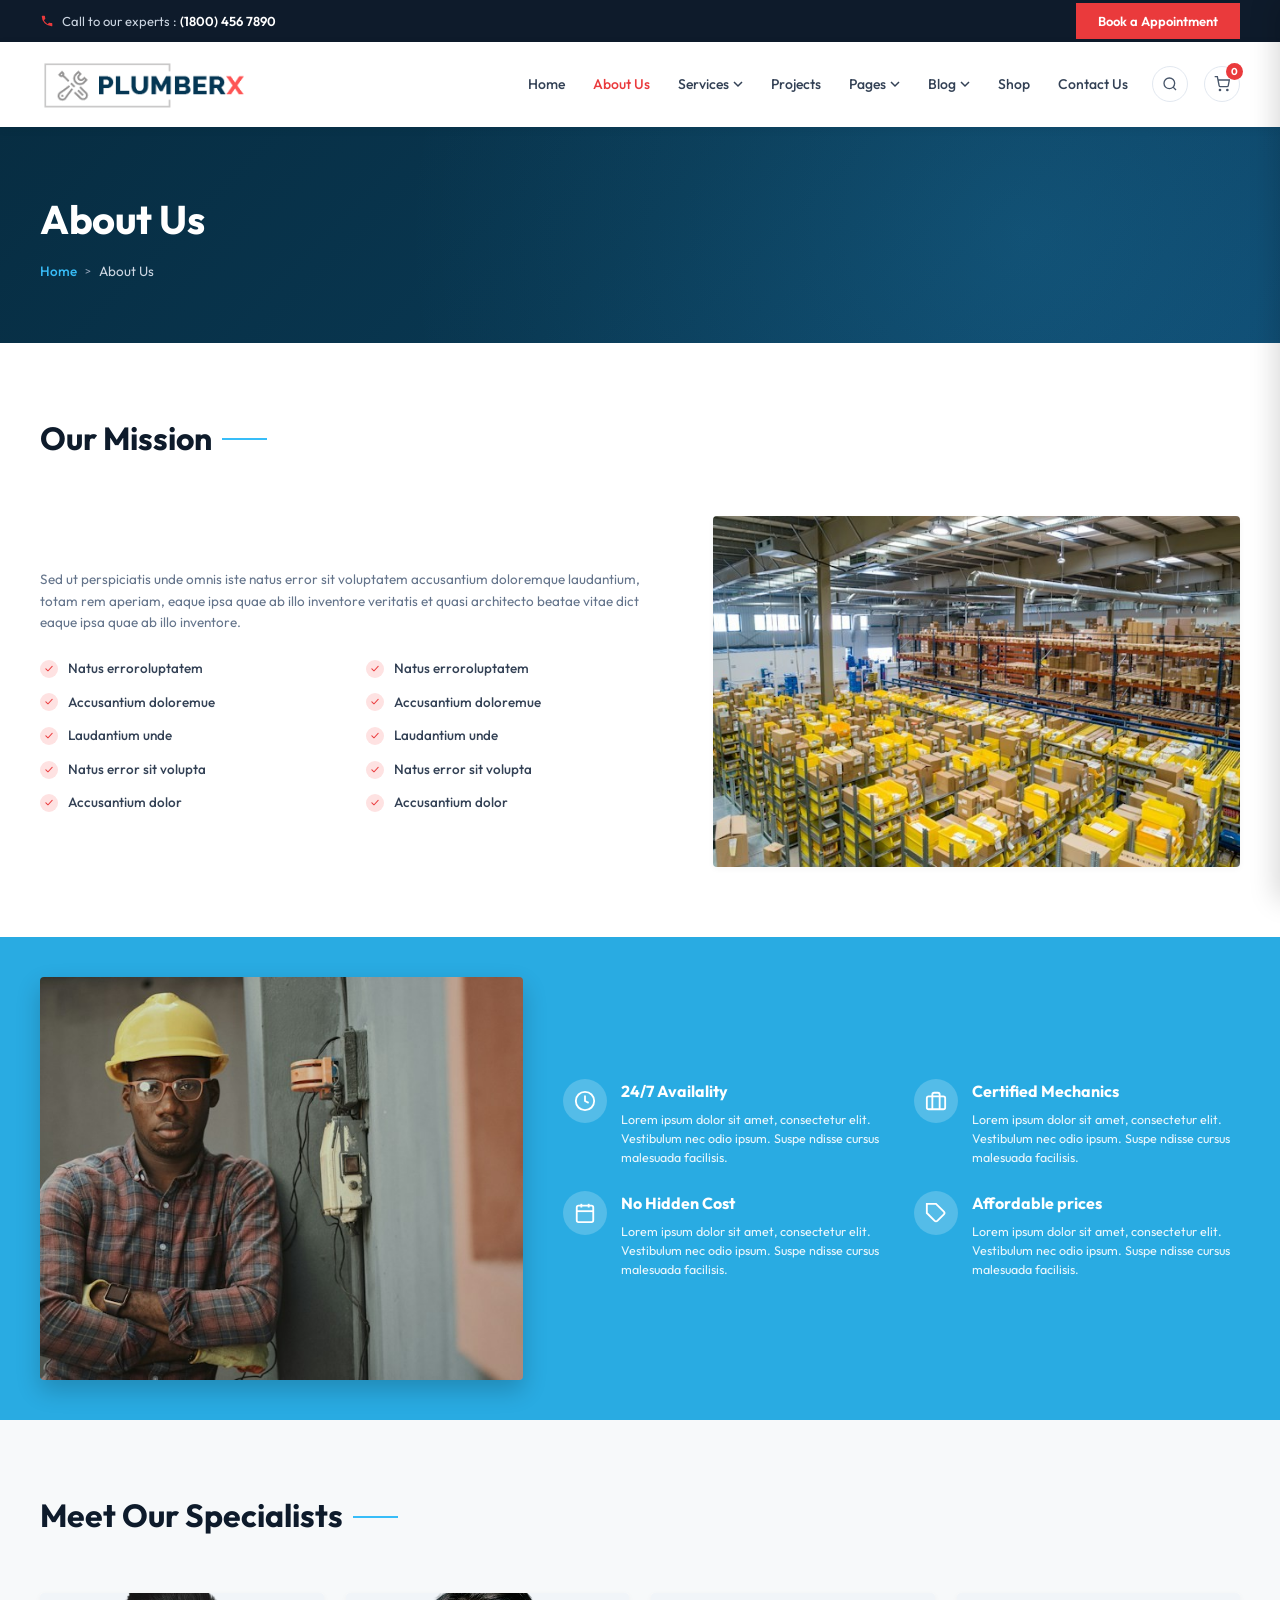
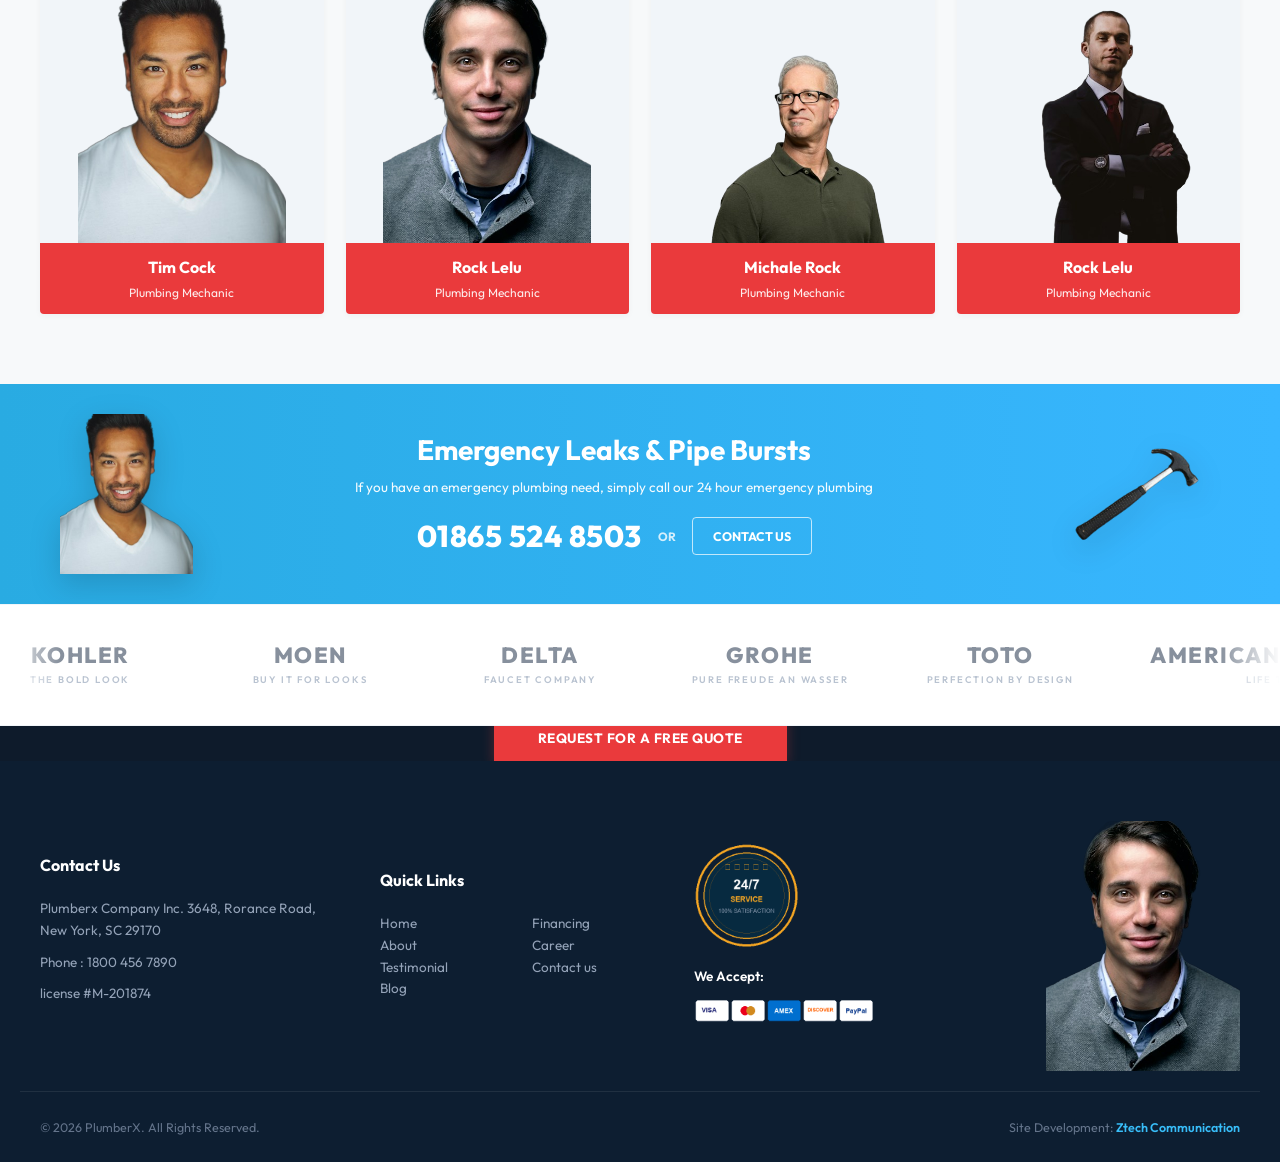
<file: about.html>
<!DOCTYPE html>
<html lang="en">
<head>
  <meta charset="UTF-8">
  <meta name="viewport" content="width=device-width, initial-scale=1.0">
  <title>About Us - PlumberX | Site Development: Ztech Communication</title>
  <meta name="description" content="Learn more about PlumberX mission, certified mechanics, 24/7 availability, and transparent plumbing services.">
  <link rel="stylesheet" href="css/style.css">
  <link rel="icon" type="image/png" href="assets/images/logo_clean.png?v=2027">
</head>
<body>

  <!-- Top Bar -->
  <div class="top-bar">
    <div class="container">
      <div class="top-bar-left">
        <svg width="14" height="14" viewBox="0 0 24 24" fill="currentColor">
          <path d="M6.62 10.79a15.053 15.053 0 006.59 6.59l2.2-2.2a1 1 0 011.02-.24 11.72 11.72 0 003.68.59 1 1 0 011 1V20a1 1 0 01-1 1A17 17 0 013 4a1 1 0 011-1h3.5a1 1 0 011 1 11.72 11.72 0 00.59 3.68 1 1 0 01-.24 1.02l-2.23 2.09z"/>
        </svg>
        <span>Call to our experts : <a href="tel:18004567890">(1800) 456 7890</a></span>
      </div>
      <div class="top-bar-right">
        <button class="btn-book-top" type="button">Book a Appointment</button>
      </div>
    </div>
  </div>

  <!-- Header & Navigation -->
  <header class="site-header">
    <div class="container nav-wrapper">
      <a href="index.html" class="logo-link">
        <img src="assets/images/logo.png?v=2027" alt="PlumberX Logo" class="logo-img">
      </a>
      
      <nav class="main-nav">
        <ul class="nav-menu">
          <li class="nav-item"><a href="index.html" class="nav-link">Home</a></li>
          <li class="nav-item active"><a href="about.html" class="nav-link">About Us</a></li>
          <li class="nav-item has-dropdown">
            <a href="services-1.html" class="nav-link">
              Services
              <svg class="arrow-icon" viewBox="0 0 10 6"><path d="M1 1l4 4 4-4" stroke="currentColor" stroke-width="1.5" fill="none"/></svg>
            </a>
            <ul class="dropdown-menu">
              <li><a href="services-1.html" class="dropdown-link">Services 1</a></li>
              <li><a href="services-2.html" class="dropdown-link">Services 2</a></li>
              <li><a href="services-3.html" class="dropdown-link">Services 3</a></li>
              <li><a href="service-repair.html" class="dropdown-link">Plumbing Repairs</a></li>
            </ul>
          </li>
          <li class="nav-item"><a href="projects.html" class="nav-link">Projects</a></li>
          <li class="nav-item has-dropdown">
            <a href="case-study.html" class="nav-link">
              Pages
              <svg class="arrow-icon" viewBox="0 0 10 6"><path d="M1 1l4 4 4-4" stroke="currentColor" stroke-width="1.5" fill="none"/></svg>
            </a>
            <ul class="dropdown-menu">
              <li><a href="case-study.html" class="dropdown-link">Case Study</a></li>
              <li><a href="price.html" class="dropdown-link">Price Plans</a></li>
              <li><a href="shop.html" class="dropdown-link">Shop Page</a></li>
            </ul>
          </li>
          <li class="nav-item has-dropdown">
            <a href="blog.html" class="nav-link">
              Blog
              <svg class="arrow-icon" viewBox="0 0 10 6"><path d="M1 1l4 4 4-4" stroke="currentColor" stroke-width="1.5" fill="none"/></svg>
            </a>
            <ul class="dropdown-menu">
              <li><a href="blog.html" class="dropdown-link">Blog Default</a></li>
              <li><a href="blog-single.html" class="dropdown-link">Single Blog Post</a></li>
            </ul>
          </li>
          <li class="nav-item"><a href="shop.html" class="nav-link">Shop</a></li>
          <li class="nav-item"><a href="contact.html" class="nav-link">Contact Us</a></li>
        </ul>

        <div class="header-actions">
          <button class="search-toggle-btn" aria-label="Search">
            <svg width="16" height="16" viewBox="0 0 24 24" fill="none" stroke="currentColor" stroke-width="2">
              <circle cx="11" cy="11" r="8"></circle>
              <line x1="21" y1="21" x2="16.65" y2="16.65"></line>
            </svg>
          </button>
          <button class="cart-toggle-btn" aria-label="Cart">
            <svg width="16" height="16" viewBox="0 0 24 24" fill="none" stroke="currentColor" stroke-width="2">
              <circle cx="9" cy="21" r="1"></circle>
              <circle cx="20" cy="21" r="1"></circle>
              <path d="M1 1h4l2.68 13.39a2 2 0 0 0 2 1.61h9.72a2 2 0 0 0 2-1.61L23 6H6"></path>
            </svg>
            <span class="cart-badge" id="cartBadgeCount">0</span>
          </button>
          <button class="mobile-menu-btn" aria-label="Toggle navigation">
            <svg width="24" height="24" viewBox="0 0 24 24" fill="none" stroke="currentColor" stroke-width="2">
              <line x1="3" y1="12" x2="21" y2="12"></line>
              <line x1="3" y1="6" x2="21" y2="6"></line>
              <line x1="3" y1="18" x2="21" y2="18"></line>
            </svg>
          </button>
        </div>
      </nav>
    </div>
  </header>

  <!-- Subpage Banner -->
  <section class="subpage-banner">
    <div class="container banner-content">
      <h1 class="banner-title">About Us</h1>
      <div class="breadcrumb-list">
        <a href="index.html">Home</a>
        <span class="breadcrumb-separator">&gt;</span>
        <span>About Us</span>
      </div>
    </div>
  </section>

  <!-- Our Mission Section -->
  <section class="about-mission-section">
    <div class="container">
      <div class="section-header">
        <h2 class="section-title decorated">Our Mission</h2>
      </div>

      <div class="about-mission-grid">
        <div class="mission-text-col">
          <p class="tab-desc-text">Sed ut perspiciatis unde omnis iste natus error sit voluptatem accusantium doloremque laudantium, totam rem aperiam, eaque ipsa quae ab illo inventore veritatis et quasi architecto beatae vitae dict eaque ipsa quae ab illo inventore.</p>

          <div class="contractor-checklist-grid" style="margin-top: 20px;">
            <div class="check-item"><span class="check-icon">✓</span> Natus erroroluptatem</div>
            <div class="check-item"><span class="check-icon">✓</span> Natus erroroluptatem</div>
            <div class="check-item"><span class="check-icon">✓</span> Accusantium doloremue</div>
            <div class="check-item"><span class="check-icon">✓</span> Accusantium doloremue</div>
            <div class="check-item"><span class="check-icon">✓</span> Laudantium unde</div>
            <div class="check-item"><span class="check-icon">✓</span> Laudantium unde</div>
            <div class="check-item"><span class="check-icon">✓</span> Natus error sit volupta</div>
            <div class="check-item"><span class="check-icon">✓</span> Natus error sit volupta</div>
            <div class="check-item"><span class="check-icon">✓</span> Accusantium dolor</div>
            <div class="check-item"><span class="check-icon">✓</span> Accusantium dolor</div>
          </div>
        </div>

        <div class="mission-image-col">
          <img src="assets/images/about_mission.jpg?v=2027" alt="Our Mission Van Plumber" style="width:100%; border-radius: var(--radius-sm); box-shadow: var(--shadow-sm);">
        </div>
      </div>
    </div>
  </section>

  <!-- Blue Highlights Section -->
  <section class="about-features-banner">
    <div class="container about-features-layout">
      <div class="about-features-img-col">
        <img src="assets/images/about_plumber.jpg?v=2027" alt="Certified Plumber Repair" class="about-plumber-cutout-img">
      </div>

      <div class="about-features-grid">
        <div class="feature-box">
          <div class="feature-icon-circle">
            <svg width="22" height="22" viewBox="0 0 24 24" fill="none" stroke="currentColor" stroke-width="2">
              <circle cx="12" cy="12" r="10"></circle>
              <polyline points="12 6 12 12 16 14"></polyline>
            </svg>
          </div>
          <div class="feature-info">
            <h4>24/7 Availality</h4>
            <p>Lorem ipsum dolor sit amet, consectetur elit. Vestibulum nec odio ipsum. Suspe ndisse cursus malesuada facilisis.</p>
          </div>
        </div>

        <div class="feature-box">
          <div class="feature-icon-circle">
            <svg width="22" height="22" viewBox="0 0 24 24" fill="none" stroke="currentColor" stroke-width="2">
              <rect x="2" y="7" width="20" height="14" rx="2" ry="2"></rect>
              <path d="M16 21V5a2 2 0 0 0-2-2h-4a2 2 0 0 0-2 2v16"></path>
            </svg>
          </div>
          <div class="feature-info">
            <h4>Certified Mechanics</h4>
            <p>Lorem ipsum dolor sit amet, consectetur elit. Vestibulum nec odio ipsum. Suspe ndisse cursus malesuada facilisis.</p>
          </div>
        </div>

        <div class="feature-box">
          <div class="feature-icon-circle">
            <svg width="22" height="22" viewBox="0 0 24 24" fill="none" stroke="currentColor" stroke-width="2">
              <rect x="3" y="4" width="18" height="18" rx="2" ry="2"></rect>
              <line x1="16" y1="2" x2="16" y2="6"></line>
              <line x1="8" y1="2" x2="8" y2="6"></line>
              <line x1="3" y1="10" x2="21" y2="10"></line>
            </svg>
          </div>
          <div class="feature-info">
            <h4>No Hidden Cost</h4>
            <p>Lorem ipsum dolor sit amet, consectetur elit. Vestibulum nec odio ipsum. Suspe ndisse cursus malesuada facilisis.</p>
          </div>
        </div>

        <div class="feature-box">
          <div class="feature-icon-circle">
            <svg width="22" height="22" viewBox="0 0 24 24" fill="none" stroke="currentColor" stroke-width="2">
              <path d="M20.59 13.41l-7.17 7.17a2 2 0 0 1-2.83 0L2 12V2h10l8.59 8.59a2 2 0 0 1 0 2.82z"></path>
              <line x1="7" y1="7" x2="7.01" y2="7"></line>
            </svg>
          </div>
          <div class="feature-info">
            <h4>Affordable prices</h4>
            <p>Lorem ipsum dolor sit amet, consectetur elit. Vestibulum nec odio ipsum. Suspe ndisse cursus malesuada facilisis.</p>
          </div>
        </div>
      </div>
    </div>
  </section>

  <!-- Meet Our Specialists -->
  <section class="team-section">
    <div class="container">
      <div class="section-header">
        <h2 class="section-title decorated">Meet Our Specialists</h2>
      </div>

      <div class="team-grid">
        <div class="team-card">
          <div class="team-img-wrap">
            <img src="assets/images/team_tim_cock.png?v=2027" alt="Tim Cock">
          </div>
          <div class="team-banner">
            <h3 class="team-name">Tim Cock</h3>
            <p class="team-role">Plumbing Mechanic</p>
          </div>
        </div>

        <div class="team-card">
          <div class="team-img-wrap">
            <img src="assets/images/team_rock_lelu.png?v=2027" alt="Rock Lelu">
          </div>
          <div class="team-banner">
            <h3 class="team-name">Rock Lelu</h3>
            <p class="team-role">Plumbing Mechanic</p>
          </div>
        </div>

        <div class="team-card">
          <div class="team-img-wrap">
            <img src="assets/images/team_michale_rock.png?v=2027" alt="Michale Rock">
          </div>
          <div class="team-banner">
            <h3 class="team-name">Michale Rock</h3>
            <p class="team-role">Plumbing Mechanic</p>
          </div>
        </div>

        <div class="team-card">
          <div class="team-img-wrap">
            <img src="assets/images/team_rock_lelu_2.png?v=2027" alt="Rock Lelu">
          </div>
          <div class="team-banner">
            <h3 class="team-name">Rock Lelu</h3>
            <p class="team-role">Plumbing Mechanic</p>
          </div>
        </div>
      </div>
    </div>
  </section>

  <!-- Emergency Banner -->
  <section class="emergency-banner-section">
    <div class="container emergency-layout">
      <img src="assets/images/emergency_plumber.png?v=2027" alt="Emergency Plumber" class="emergency-plumber-cutout">
      
      <div class="emergency-center">
        <h3 class="emergency-title">Emergency Leaks & Pipe Bursts</h3>
        <p class="emergency-sub">If you have an emergency plumbing need, simply call our 24 hour emergency plumbing</p>
        <div class="emergency-action-row">
          <a href="tel:018655248503" class="emergency-phone">01865 524 8503</a>
          <span class="emergency-or">OR</span>
          <a href="contact.html" class="btn-emergency-contact">CONTACT US</a>
        </div>
      </div>

      <img src="assets/images/emergency_wrench.png?v=2027" alt="Pipe Wrench" class="emergency-wrench-cutout">
    </div>
  </section>

  <!-- Partner Logos Strip (Smooth Infinite Loop) -->
  <section class="partner-logos-section">
    <div class="partner-logos-marquee">
      <div class="partner-logos-track">
        <!-- Group 1 -->
        <div class="partner-logos-group">
          <div class="partner-brand-item">
            <span class="partner-brand-name">KOHLER</span>
            <span class="partner-brand-tag">THE BOLD LOOK</span>
          </div>
          <div class="partner-brand-item">
            <span class="partner-brand-name">MOEN</span>
            <span class="partner-brand-tag">BUY IT FOR LOOKS</span>
          </div>
          <div class="partner-brand-item">
            <span class="partner-brand-name">DELTA</span>
            <span class="partner-brand-tag">FAUCET COMPANY</span>
          </div>
          <div class="partner-brand-item">
            <span class="partner-brand-name">GROHE</span>
            <span class="partner-brand-tag">PURE FREUDE AN WASSER</span>
          </div>
          <div class="partner-brand-item">
            <span class="partner-brand-name">TOTO</span>
            <span class="partner-brand-tag">PERFECTION BY DESIGN</span>
          </div>
          <div class="partner-brand-item">
            <span class="partner-brand-name">AMERICAN STANDARD</span>
            <span class="partner-brand-tag">LIFE TESTED</span>
          </div>
          <div class="partner-brand-item">
            <span class="partner-brand-name">RHEEM</span>
            <span class="partner-brand-tag">DEGREE OF COMFORT</span>
          </div>
          <div class="partner-brand-item">
            <span class="partner-brand-name">BRADFORD WHITE</span>
            <span class="partner-brand-tag">BUILT TO BE THE BEST</span>
          </div>
        </div>

        <!-- Group 2 (Duplicate for Seamless Infinite Loop) -->
        <div class="partner-logos-group" aria-hidden="true">
          <div class="partner-brand-item">
            <span class="partner-brand-name">KOHLER</span>
            <span class="partner-brand-tag">THE BOLD LOOK</span>
          </div>
          <div class="partner-brand-item">
            <span class="partner-brand-name">MOEN</span>
            <span class="partner-brand-tag">BUY IT FOR LOOKS</span>
          </div>
          <div class="partner-brand-item">
            <span class="partner-brand-name">DELTA</span>
            <span class="partner-brand-tag">FAUCET COMPANY</span>
          </div>
          <div class="partner-brand-item">
            <span class="partner-brand-name">GROHE</span>
            <span class="partner-brand-tag">PURE FREUDE AN WASSER</span>
          </div>
          <div class="partner-brand-item">
            <span class="partner-brand-name">TOTO</span>
            <span class="partner-brand-tag">PERFECTION BY DESIGN</span>
          </div>
          <div class="partner-brand-item">
            <span class="partner-brand-name">AMERICAN STANDARD</span>
            <span class="partner-brand-tag">LIFE TESTED</span>
          </div>
          <div class="partner-brand-item">
            <span class="partner-brand-name">RHEEM</span>
            <span class="partner-brand-tag">DEGREE OF COMFORT</span>
          </div>
          <div class="partner-brand-item">
            <span class="partner-brand-name">BRADFORD WHITE</span>
            <span class="partner-brand-tag">BUILT TO BE THE BEST</span>
          </div>
        </div>
      </div>
    </div>
  </section>

  <!-- Request Free Quote Strip Button -->
  <div class="quote-strip-button-wrap">
    <button class="btn-request-free-quote" type="button">REQUEST FOR A FREE QUOTE</button>
  </div>

  <!-- Footer -->
  <footer class="site-footer">
    <div class="container footer-grid">
      <div class="footer-col footer-contact-info">
        <h4 class="footer-col-title">Contact Us</h4>
        <p>Plumberx Company Inc. 3648, Rorance Road,<br>New York, SC 29170</p>
        <p>Phone : <a href="tel:18004567890">1800 456 7890</a></p>
        <p>license #M-201874</p>
      </div>

      <div class="footer-col">
        <h4 class="footer-col-title">Quick Links</h4>
        <div class="footer-links-grid">
          <div>
            <p><a href="index.html">Home</a></p>
            <p><a href="about.html">About</a></p>
            <p><a href="contact.html">Testimonial</a></p>
            <p><a href="blog.html">Blog</a></p>
          </div>
          <div>
            <p><a href="price.html">Financing</a></p>
            <p><a href="about.html">Career</a></p>
            <p><a href="contact.html">Contact us</a></p>
          </div>
        </div>
      </div>

      <div class="footer-col footer-trust-col">
        <img src="assets/images/footer_badge.png?v=2027" alt="24 Hours Service Guarantee" class="footer-badge-img">
        <div>
          <p style="margin-bottom:8px; color:#ffffff; font-weight:600;">We Accept:</p>
          <img src="assets/images/footer_cards.png?v=2027" alt="Visa, Mastercard, Discover, Amex" class="footer-cards-img">
        </div>
      </div>

      <div class="footer-col footer-plumber-col">
        <img src="assets/images/footer_plumber.png?v=2027" alt="Professional Plumber" class="footer-plumber-img">
      </div>
    </div>

    <div class="container footer-bottom-bar">
      <div>&copy; 2026 PlumberX. All Rights Reserved.</div>
      <div>Site Development: <a href="https://www.ztechbd.com" target="_blank" rel="noopener" class="developer-credit">Ztech Communication</a></div>
    </div>
  </footer>

  <!-- Reusable Modals -->
  <div class="modal-overlay" id="appointmentModal">
    <div class="modal-card">
      <div class="modal-header">
        <h3>Book an Appointment</h3>
        <button class="modal-close-btn">&times;</button>
      </div>
      <div class="modal-body">
        <form>
          <div class="form-group"><input type="text" class="form-input" placeholder="Full Name" required></div>
          <div class="form-group"><input type="tel" class="form-input" placeholder="Phone Number" required></div>
          <div class="form-group">
            <select class="form-select" required>
              <option value="">Select Service</option>
              <option value="leaks">Plumbing Leaks</option>
              <option value="drain">Drain Cleaning</option>
              <option value="heating">Water Heating & Cooling</option>
            </select>
          </div>
          <div class="form-group"><input type="date" class="form-input" required></div>
          <button type="submit" class="btn-quote-submit">Confirm Appointment</button>
        </form>
      </div>
    </div>
  </div>

  <div class="modal-overlay" id="quoteModal">
    <div class="modal-card">
      <div class="modal-header">
        <h3>Request Free Quote</h3>
        <button class="modal-close-btn">&times;</button>
      </div>
      <div class="modal-body">
        <form>
          <div class="form-group"><input type="text" class="form-input" placeholder="Your Name" required></div>
          <div class="form-group"><input type="email" class="form-input" placeholder="Your Email" required></div>
          <div class="form-group"><input type="tel" class="form-input" placeholder="Phone Number" required></div>
          <button type="submit" class="btn-quote-submit">Submit Quote Request</button>
        </form>
      </div>
    </div>
  </div>

  <div class="modal-overlay" id="searchModal">
    <div class="modal-card" style="max-width: 440px;">
      <div class="modal-header">
        <h3>Search PlumberX</h3>
        <button class="modal-close-btn">&times;</button>
      </div>
      <div class="modal-body">
        <form onsubmit="event.preventDefault(); showToast('Searching...'); document.getElementById('searchModal').classList.remove('active');">
          <div class="form-group"><input type="text" class="form-input" placeholder="Type keywords..." required></div>
          <button type="submit" class="btn-quote-submit">Search</button>
        </form>
      </div>
    </div>
  </div>

  <div class="cart-drawer-overlay" id="cartDrawerOverlay"></div>
  <div class="cart-drawer" id="cartDrawer">
    <div class="cart-drawer-header">
      <h3 style="font-size:16px;">Your Shopping Cart</h3>
      <button id="closeCartBtn" style="background:none; border:none; color:#ffffff; font-size:24px; cursor:pointer;">&times;</button>
    </div>
    <div class="cart-items-container" id="cartItemsContainer">
      <p style="text-align:center; color:#94a3b8; padding:30px 0;">Your cart is empty.</p>
    </div>
    <div class="cart-drawer-footer">
      <div class="cart-total-row">
        <span>Subtotal:</span>
        <span id="cartTotalAmount">$0.00</span>
      </div>
      <button class="btn-quote-submit" onclick="showToast('Proceeding to checkout...');">PROCEED TO CHECKOUT</button>
    </div>
  </div>

  <script src="js/main.js"></script>
</body>
</html>
</file>
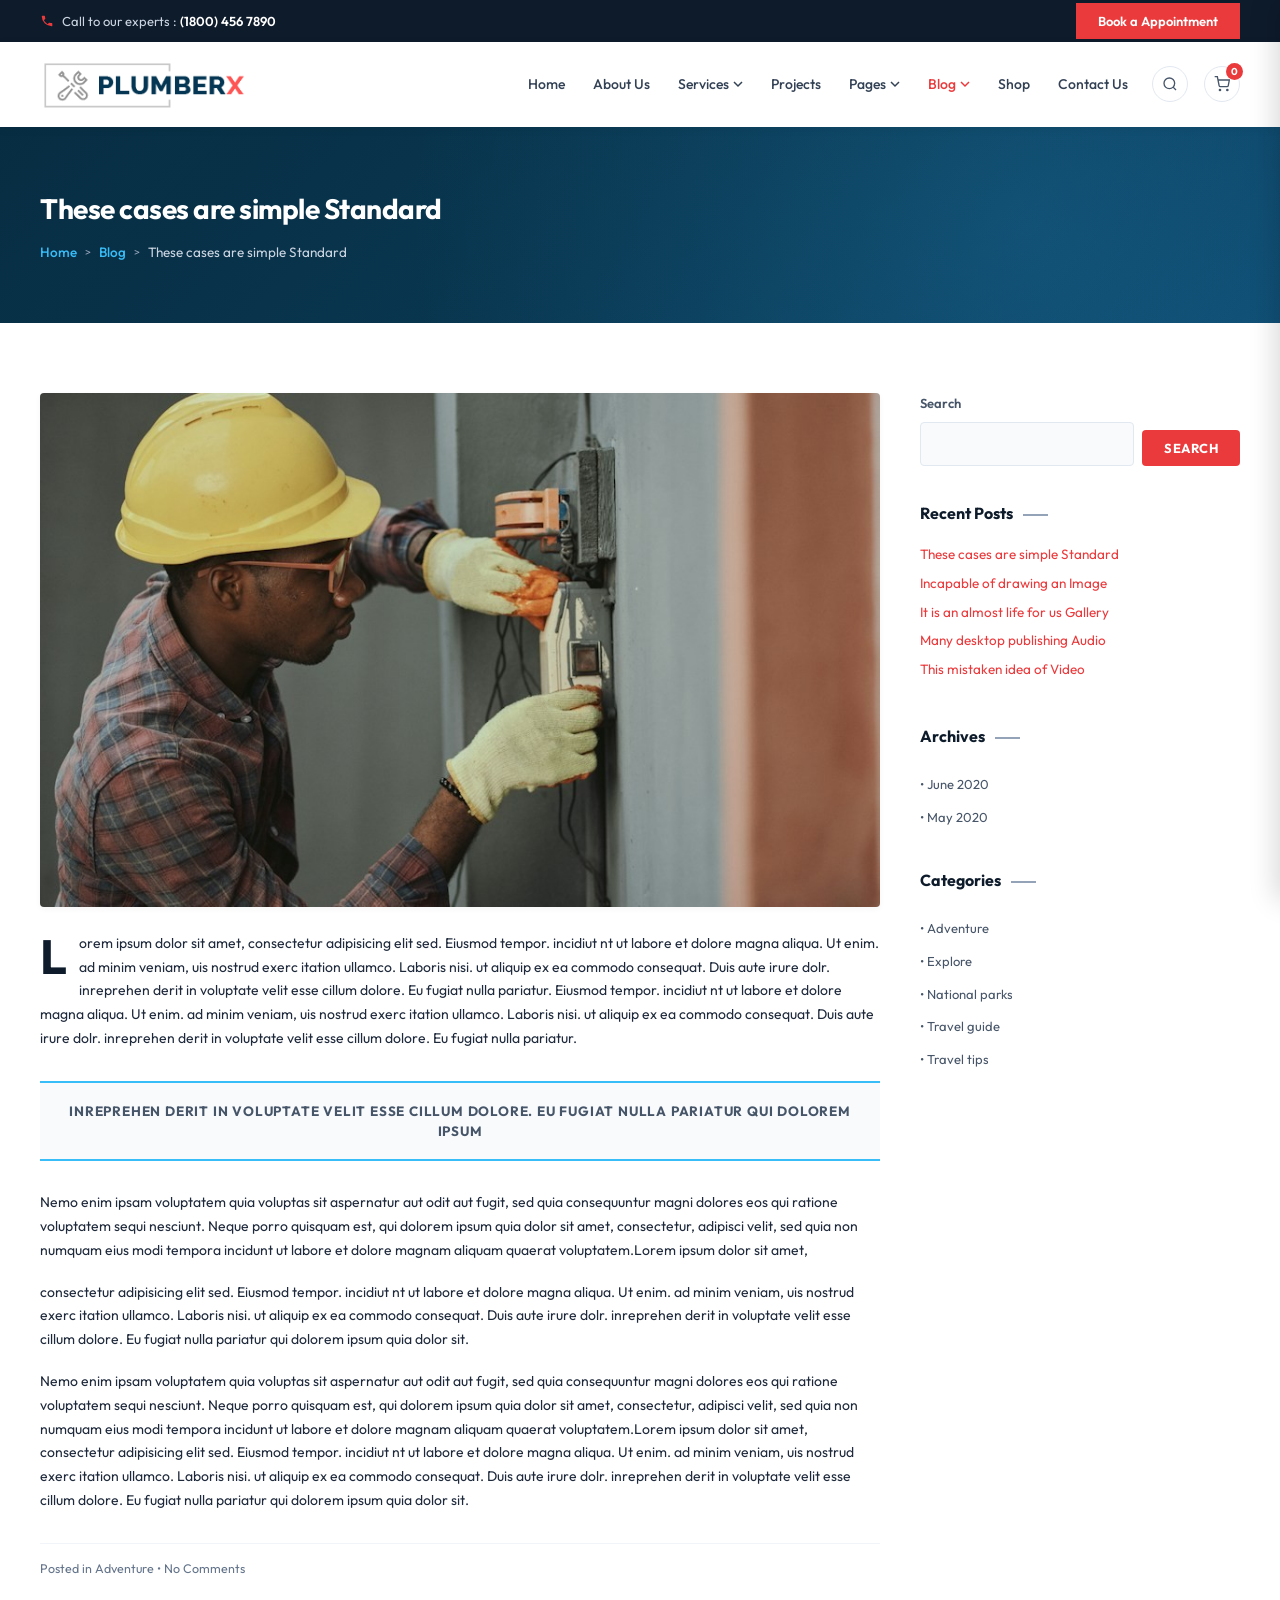
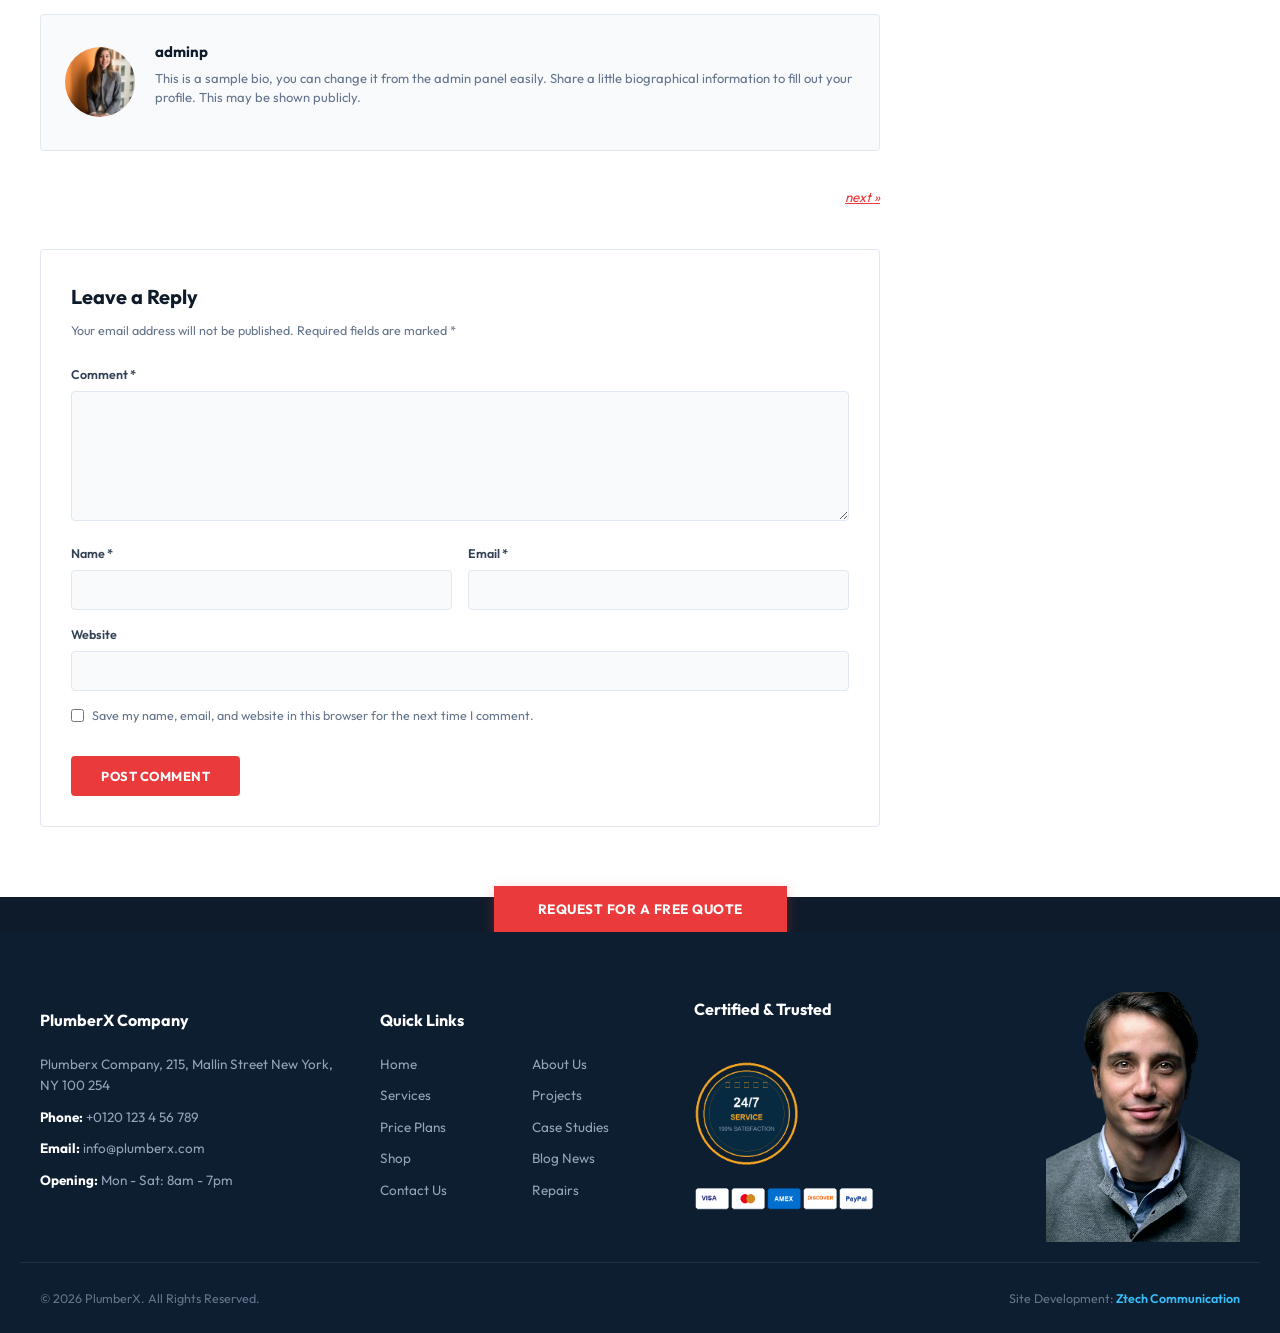
<file: blog-single.html>
<!DOCTYPE html>
<html lang="en">
<head>
  <meta charset="UTF-8">
  <meta name="viewport" content="width=device-width, initial-scale=1.0">
  <title>These cases are simple Standard - PlumberX | Site Development: Ztech Communication</title>
  <meta name="description" content="In-depth plumbing case review and guide on fixing household drain traps, resolving pipe blocks, and understanding repair standards.">
  <link rel="stylesheet" href="css/style.css">
  <link rel="icon" type="image/png" href="assets/images/logo_clean.png?v=2027">
</head>
<body>

  <!-- Top Bar -->
  <div class="top-bar">
    <div class="container">
      <div class="top-bar-left">
        <svg width="14" height="14" viewBox="0 0 24 24" fill="currentColor">
          <path d="M6.62 10.79a15.053 15.053 0 006.59 6.59l2.2-2.2a1 1 0 011.02-.24 11.72 11.72 0 003.68.59 1 1 0 011 1V20a1 1 0 01-1 1A17 17 0 013 4a1 1 0 011-1h3.5a1 1 0 011 1 11.72 11.72 0 00.59 3.68 1 1 0 01-.24 1.02l-2.23 2.09z"/>
        </svg>
        <span>Call to our experts : <a href="tel:18004567890">(1800) 456 7890</a></span>
      </div>
      <div class="top-bar-right">
        <button class="btn-book-top" type="button">Book a Appointment</button>
      </div>
    </div>
  </div>

  <!-- Header & Navigation -->
  <header class="site-header">
    <div class="container nav-wrapper">
      <a href="index.html" class="logo-link">
        <img src="assets/images/logo.png?v=2027" alt="PlumberX Logo" class="logo-img">
      </a>
      
      <nav class="main-nav">
        <ul class="nav-menu">
          <li class="nav-item"><a href="index.html" class="nav-link">Home</a></li>
          <li class="nav-item"><a href="about.html" class="nav-link">About Us</a></li>
          <li class="nav-item has-dropdown">
            <a href="services-1.html" class="nav-link">
              Services
              <svg class="arrow-icon" viewBox="0 0 10 6"><path d="M1 1l4 4 4-4" stroke="currentColor" stroke-width="1.5" fill="none"/></svg>
            </a>
            <ul class="dropdown-menu">
              <li><a href="services-1.html" class="dropdown-link">Services 1</a></li>
              <li><a href="services-2.html" class="dropdown-link">Services 2</a></li>
              <li><a href="services-3.html" class="dropdown-link">Services 3</a></li>
              <li><a href="service-repair.html" class="dropdown-link">Plumbing Repairs</a></li>
            </ul>
          </li>
          <li class="nav-item"><a href="projects.html" class="nav-link">Projects</a></li>
          <li class="nav-item has-dropdown">
            <a href="case-study.html" class="nav-link">
              Pages
              <svg class="arrow-icon" viewBox="0 0 10 6"><path d="M1 1l4 4 4-4" stroke="currentColor" stroke-width="1.5" fill="none"/></svg>
            </a>
            <ul class="dropdown-menu">
              <li><a href="case-study.html" class="dropdown-link">Case Study</a></li>
              <li><a href="price.html" class="dropdown-link">Price Plans</a></li>
              <li><a href="shop.html" class="dropdown-link">Shop Page</a></li>
            </ul>
          </li>
          <li class="nav-item has-dropdown active">
            <a href="blog.html" class="nav-link">
              Blog
              <svg class="arrow-icon" viewBox="0 0 10 6"><path d="M1 1l4 4 4-4" stroke="currentColor" stroke-width="1.5" fill="none"/></svg>
            </a>
            <ul class="dropdown-menu">
              <li><a href="blog.html" class="dropdown-link">Blog Default</a></li>
              <li><a href="blog-single.html" class="dropdown-link">Single Blog Post</a></li>
            </ul>
          </li>
          <li class="nav-item"><a href="shop.html" class="nav-link">Shop</a></li>
          <li class="nav-item"><a href="contact.html" class="nav-link">Contact Us</a></li>
        </ul>

        <div class="header-actions">
          <button class="search-toggle-btn" aria-label="Search">
            <svg width="16" height="16" viewBox="0 0 24 24" fill="none" stroke="currentColor" stroke-width="2">
              <circle cx="11" cy="11" r="8"></circle>
              <line x1="21" y1="21" x2="16.65" y2="16.65"></line>
            </svg>
          </button>
          <button class="cart-toggle-btn" aria-label="Cart">
            <svg width="16" height="16" viewBox="0 0 24 24" fill="none" stroke="currentColor" stroke-width="2">
              <circle cx="9" cy="21" r="1"></circle>
              <circle cx="20" cy="21" r="1"></circle>
              <path d="M1 1h4l2.68 13.39a2 2 0 0 0 2 1.61h9.72a2 2 0 0 0 2-1.61L23 6H6"></path>
            </svg>
            <span class="cart-badge" id="cartBadgeCount">0</span>
          </button>
          <button class="mobile-menu-btn" aria-label="Toggle navigation">
            <svg width="24" height="24" viewBox="0 0 24 24" fill="none" stroke="currentColor" stroke-width="2">
              <line x1="3" y1="12" x2="21" y2="12"></line>
              <line x1="3" y1="6" x2="21" y2="6"></line>
              <line x1="3" y1="18" x2="21" y2="18"></line>
            </svg>
          </button>
        </div>
      </nav>
    </div>
  </header>

  <!-- Subpage Banner -->
  <section class="subpage-banner">
    <div class="container banner-content">
      <h1 class="banner-title" style="font-size: 28px;">These cases are simple Standard</h1>
      <div class="breadcrumb-list">
        <a href="index.html">Home</a>
        <span class="breadcrumb-separator">&gt;</span>
        <a href="blog.html">Blog</a>
        <span class="breadcrumb-separator">&gt;</span>
        <span>These cases are simple Standard</span>
      </div>
    </div>
  </section>

  <!-- Single Blog Content Layout -->
  <section class="blog-layout-section">
    <div class="container blog-grid-layout">
      
      <!-- Article Left Column -->
      <article class="blog-single-body">
        
        <!-- Featured Image -->
        <div style="margin-bottom: 25px; border-radius: var(--radius-sm); overflow:hidden; box-shadow: var(--shadow-sm);">
          <img src="assets/images/blog_single_featured.jpg?v=2027" alt="Under Sink Plumbing Repair" style="width: 100%; height: auto; display:block;">
        </div>

        <!-- Dropcap Paragraph -->
        <p class="blog-dropcap">
          Lorem ipsum dolor sit amet, consectetur adipisicing elit sed. Eiusmod tempor. incidiut nt ut labore et dolore magna aliqua. Ut enim. ad minim veniam, uis nostrud exerc itation ullamco. Laboris nisi. ut aliquip ex ea commodo consequat. Duis aute irure dolr. inreprehen derit in voluptate velit esse cillum dolore. Eu fugiat nulla pariatur. Eiusmod tempor. incidiut nt ut labore et dolore magna aliqua. Ut enim. ad minim veniam, uis nostrud exerc itation ullamco. Laboris nisi. ut aliquip ex ea commodo consequat. Duis aute irure dolr. inreprehen derit in voluptate velit esse cillum dolore. Eu fugiat nulla pariatur.
        </p>

        <!-- Blockquote Callout -->
        <div style="margin: 30px 0; padding: 18px 25px; text-align: center; border-top: 2px solid #38bdf8; border-bottom: 2px solid #38bdf8; background: #f8fafc;">
          <h4 style="font-size: 13.5px; font-weight: 700; color: #475569; letter-spacing: 0.8px; text-transform: uppercase; line-height: 1.5; margin: 0;">
            INREPREHEN DERIT IN VOLUPTATE VELIT ESSE CILLUM DOLORE. EU FUGIAT NULLA PARIATUR QUI DOLOREM IPSUM
          </h4>
        </div>

        <p>
          Nemo enim ipsam voluptatem quia voluptas sit aspernatur aut odit aut fugit, sed quia consequuntur magni dolores eos qui ratione voluptatem sequi nesciunt. Neque porro quisquam est, qui dolorem ipsum quia dolor sit amet, consectetur, adipisci velit, sed quia non numquam eius modi tempora incidunt ut labore et dolore magnam aliquam quaerat voluptatem.Lorem ipsum dolor sit amet,
        </p>

        <p>
          consectetur adipisicing elit sed. Eiusmod tempor. incidiut nt ut labore et dolore magna aliqua. Ut enim. ad minim veniam, uis nostrud exerc itation ullamco. Laboris nisi. ut aliquip ex ea commodo consequat. Duis aute irure dolr. inreprehen derit in voluptate velit esse cillum dolore. Eu fugiat nulla pariatur qui dolorem ipsum quia dolor sit.
        </p>

        <p>
          Nemo enim ipsam voluptatem quia voluptas sit aspernatur aut odit aut fugit, sed quia consequuntur magni dolores eos qui ratione voluptatem sequi nesciunt. Neque porro quisquam est, qui dolorem ipsum quia dolor sit amet, consectetur, adipisci velit, sed quia non numquam eius modi tempora incidunt ut labore et dolore magnam aliquam quaerat voluptatem.Lorem ipsum dolor sit amet, consectetur adipisicing elit sed. Eiusmod tempor. incidiut nt ut labore et dolore magna aliqua. Ut enim. ad minim veniam, uis nostrud exerc itation ullamco. Laboris nisi. ut aliquip ex ea commodo consequat. Duis aute irure dolr. inreprehen derit in voluptate velit esse cillum dolore. Eu fugiat nulla pariatur qui dolorem ipsum quia dolor sit.
        </p>

        <!-- Meta Line -->
        <div style="font-size: 12.5px; color: #64748b; margin-top: 30px; padding-top: 14px; border-top: 1px solid var(--border-light);">
          Posted in Adventure • No Comments
        </div>

        <!-- Author Bio Box -->
        <div class="author-bio-box">
          <img src="assets/images/author_avatar.png?v=2027" alt="adminp" class="author-avatar-img">
          <div class="author-info">
            <h4>adminp</h4>
            <p>This is a sample bio, you can change it from the admin panel easily. Share a little biographical information to fill out your profile. This may be shown publicly.</p>
          </div>
        </div>

        <!-- Next Post Link -->
        <div style="text-align: right; margin-bottom: 35px;">
          <a href="#" style="color: var(--accent-red); font-size: 13.5px; font-style: italic; text-decoration: underline;">next &raquo;</a>
        </div>

        <!-- Leave a Reply Comment Form -->
        <div class="comment-form-wrap">
          <h3>Leave a Reply</h3>
          <p style="font-size: 12.5px; color: #64748b; margin-bottom: 22px;">
            Your email address will not be published. Required fields are marked *
          </p>

          <form onsubmit="event.preventDefault(); showToast('Thank you! Your comment has been posted.'); this.reset();">
            <div class="form-group">
              <label style="font-size: 12.5px; font-weight: 600; color: #334155; margin-bottom: 6px; display:block;">Comment *</label>
              <textarea class="form-input" rows="6" required></textarea>
            </div>

            <div style="display: grid; grid-template-columns: 1fr 1fr; gap: 16px;">
              <div class="form-group">
                <label style="font-size: 12.5px; font-weight: 600; color: #334155; margin-bottom: 6px; display:block;">Name *</label>
                <input type="text" class="form-input" required>
              </div>
              <div class="form-group">
                <label style="font-size: 12.5px; font-weight: 600; color: #334155; margin-bottom: 6px; display:block;">Email *</label>
                <input type="email" class="form-input" required>
              </div>
            </div>

            <div class="form-group">
              <label style="font-size: 12.5px; font-weight: 600; color: #334155; margin-bottom: 6px; display:block;">Website</label>
              <input type="url" class="form-input">
            </div>

            <div style="display: flex; align-items: center; gap: 8px; margin-bottom: 22px; font-size: 12.5px; color: #64748b;">
              <input type="checkbox" id="saveCommentInfo">
              <label for="saveCommentInfo">Save my name, email, and website in this browser for the next time I comment.</label>
            </div>

            <button type="submit" class="btn-quote-submit" style="width: auto; padding: 12px 30px;">Post Comment</button>
          </form>
        </div>

      </article>

      <!-- Sidebar Right Column -->
      <aside class="blog-sidebar">
        
        <!-- Search Widget -->
        <div class="sidebar-widget">
          <label style="font-size: 13px; font-weight: 600; color: #475569; display:block; margin-bottom: 8px;">Search</label>
          <form onsubmit="event.preventDefault(); showToast('Searching blog articles...');" style="display:flex; gap: 8px;">
            <input type="text" class="form-input" required style="padding: 10px 14px;">
            <button type="submit" class="btn-quote-submit" style="width: auto; padding: 10px 22px; white-space:nowrap;">Search</button>
          </form>
        </div>

        <!-- Recent Posts Widget -->
        <div class="sidebar-widget">
          <h4 class="widget-title">Recent Posts</h4>
          <a href="blog-single.html" class="sidebar-recent-post-link">These cases are simple Standard</a>
          <a href="blog-single.html" class="sidebar-recent-post-link">Incapable of drawing an Image</a>
          <a href="blog-single.html" class="sidebar-recent-post-link">It is an almost life for us Gallery</a>
          <a href="blog-single.html" class="sidebar-recent-post-link">Many desktop publishing Audio</a>
          <a href="blog-single.html" class="sidebar-recent-post-link">This mistaken idea of Video</a>
        </div>

        <!-- Archives Widget -->
        <div class="sidebar-widget">
          <h4 class="widget-title">Archives</h4>
          <ul class="sidebar-bullet-list">
            <li><a href="#">&bull; June 2020</a></li>
            <li><a href="#">&bull; May 2020</a></li>
          </ul>
        </div>

        <!-- Categories Widget -->
        <div class="sidebar-widget">
          <h4 class="widget-title">Categories</h4>
          <ul class="sidebar-bullet-list">
            <li><a href="#">&bull; Adventure</a></li>
            <li><a href="#">&bull; Explore</a></li>
            <li><a href="#">&bull; National parks</a></li>
            <li><a href="#">&bull; Travel guide</a></li>
            <li><a href="#">&bull; Travel tips</a></li>
          </ul>
        </div>

      </aside>

    </div>
  </section>

  <!-- Request Free Quote Strip Button -->
  <div class="quote-strip-button-wrap">
    <button class="btn-request-free-quote">Request For A Free Quote</button>
  </div>

  <!-- Footer -->
  <footer class="site-footer">
    <div class="container footer-grid">
      <div class="footer-col">
        <h4 class="footer-col-title">PlumberX Company</h4>
        <div class="footer-contact-info">
          <p>Plumberx Company, 215, Mallin Street New York, NY 100 254</p>
          <p><strong>Phone:</strong> +0120 123 4 56 789</p>
          <p><strong>Email:</strong> info@plumberx.com</p>
          <p><strong>Opening:</strong> Mon - Sat: 8am - 7pm</p>
        </div>
      </div>

      <div class="footer-col">
        <h4 class="footer-col-title">Quick Links</h4>
        <div class="footer-links-grid">
          <a href="index.html">Home</a>
          <a href="about.html">About Us</a>
          <a href="services-1.html">Services</a>
          <a href="projects.html">Projects</a>
          <a href="price.html">Price Plans</a>
          <a href="case-study.html">Case Studies</a>
          <a href="shop.html">Shop</a>
          <a href="blog.html">Blog News</a>
          <a href="contact.html">Contact Us</a>
          <a href="service-repair.html">Repairs</a>
        </div>
      </div>

      <div class="footer-col footer-trust-col">
        <h4 class="footer-col-title">Certified & Trusted</h4>
        <img src="assets/images/footer_badge.png?v=2027" alt="100% Quality Guaranteed" class="footer-badge-img">
        <img src="assets/images/footer_cards.png?v=2027" alt="Accepted Payment Methods" class="footer-cards-img">
      </div>

      <div class="footer-col footer-plumber-col">
        <img src="assets/images/footer_plumber.png?v=2027" alt="Professional Plumber" class="footer-plumber-img">
      </div>
    </div>

    <div class="container footer-bottom-bar">
      <div>&copy; 2026 PlumberX. All Rights Reserved.</div>
      <div>Site Development: <a href="https://www.ztechbd.com" target="_blank" rel="noopener" class="developer-credit">Ztech Communication</a></div>
    </div>
  </footer>

  <!-- Reusable Modals -->
  <div class="modal-overlay" id="appointmentModal">
    <div class="modal-card">
      <div class="modal-header">
        <h3>Book an Appointment</h3>
        <button class="modal-close-btn">&times;</button>
      </div>
      <div class="modal-body">
        <form>
          <div class="form-group"><input type="text" class="form-input" placeholder="Full Name" required></div>
          <div class="form-group"><input type="tel" class="form-input" placeholder="Phone Number" required></div>
          <div class="form-group">
            <select class="form-select" required>
              <option value="">Select Service</option>
              <option value="leaks">Plumbing Leaks</option>
              <option value="drain">Drain Cleaning</option>
              <option value="heating">Water Heating & Cooling</option>
            </select>
          </div>
          <div class="form-group"><input type="date" class="form-input" required></div>
          <button type="submit" class="btn-quote-submit">Confirm Appointment</button>
        </form>
      </div>
    </div>
  </div>

  <div class="modal-overlay" id="quoteModal">
    <div class="modal-card">
      <div class="modal-header">
        <h3>Request Free Quote</h3>
        <button class="modal-close-btn">&times;</button>
      </div>
      <div class="modal-body">
        <form>
          <div class="form-group"><input type="text" class="form-input" placeholder="Your Name" required></div>
          <div class="form-group"><input type="email" class="form-input" placeholder="Your Email" required></div>
          <div class="form-group"><input type="tel" class="form-input" placeholder="Phone Number" required></div>
          <button type="submit" class="btn-quote-submit">Submit Quote Request</button>
        </form>
      </div>
    </div>
  </div>

  <div class="modal-overlay" id="searchModal">
    <div class="modal-card" style="max-width: 440px;">
      <div class="modal-header">
        <h3>Search PlumberX</h3>
        <button class="modal-close-btn">&times;</button>
      </div>
      <div class="modal-body">
        <form onsubmit="event.preventDefault(); showToast('Searching...'); document.getElementById('searchModal').classList.remove('active');">
          <div class="form-group"><input type="text" class="form-input" placeholder="Type keywords..." required></div>
          <button type="submit" class="btn-quote-submit">Search</button>
        </form>
      </div>
    </div>
  </div>

  <!-- Shopping Cart Drawer -->
  <div class="cart-drawer-overlay" id="cartDrawerOverlay"></div>
  <div class="cart-drawer" id="cartDrawer">
    <div class="cart-drawer-header">
      <h3 style="font-size:16px;">Your Shopping Cart</h3>
      <button id="closeCartBtn" style="background:none; border:none; color:#ffffff; font-size:24px; cursor:pointer;">&times;</button>
    </div>
    <div class="cart-items-container" id="cartItemsContainer">
      <p style="text-align:center; color:#94a3b8; padding:30px 0;">Your cart is empty.</p>
    </div>
    <div class="cart-drawer-footer">
      <div class="cart-total-row">
        <span>Subtotal:</span>
        <span id="cartTotalAmount">$0.00</span>
      </div>
      <button class="btn-quote-submit" onclick="showToast('Proceeding to checkout...');">PROCEED TO CHECKOUT</button>
    </div>
  </div>

  <script src="js/main.js"></script>
</body>
</html>
</file>
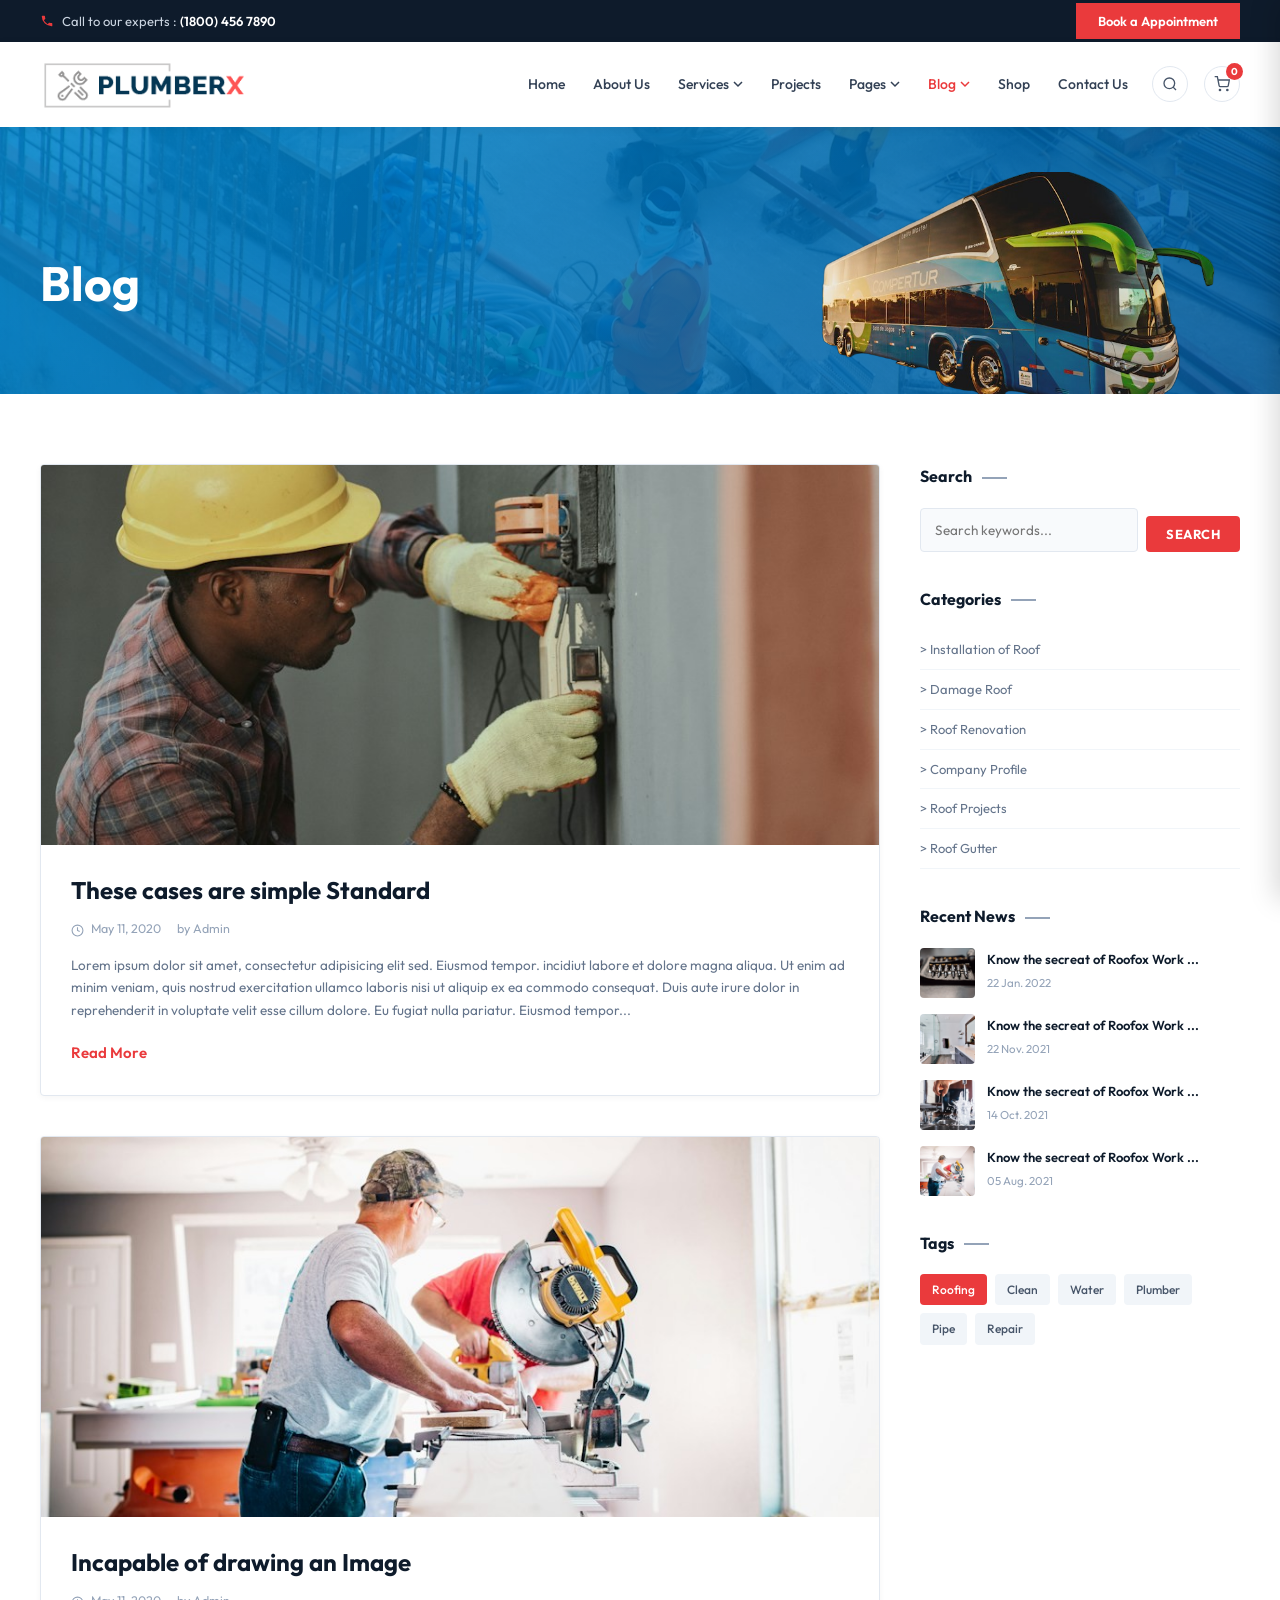
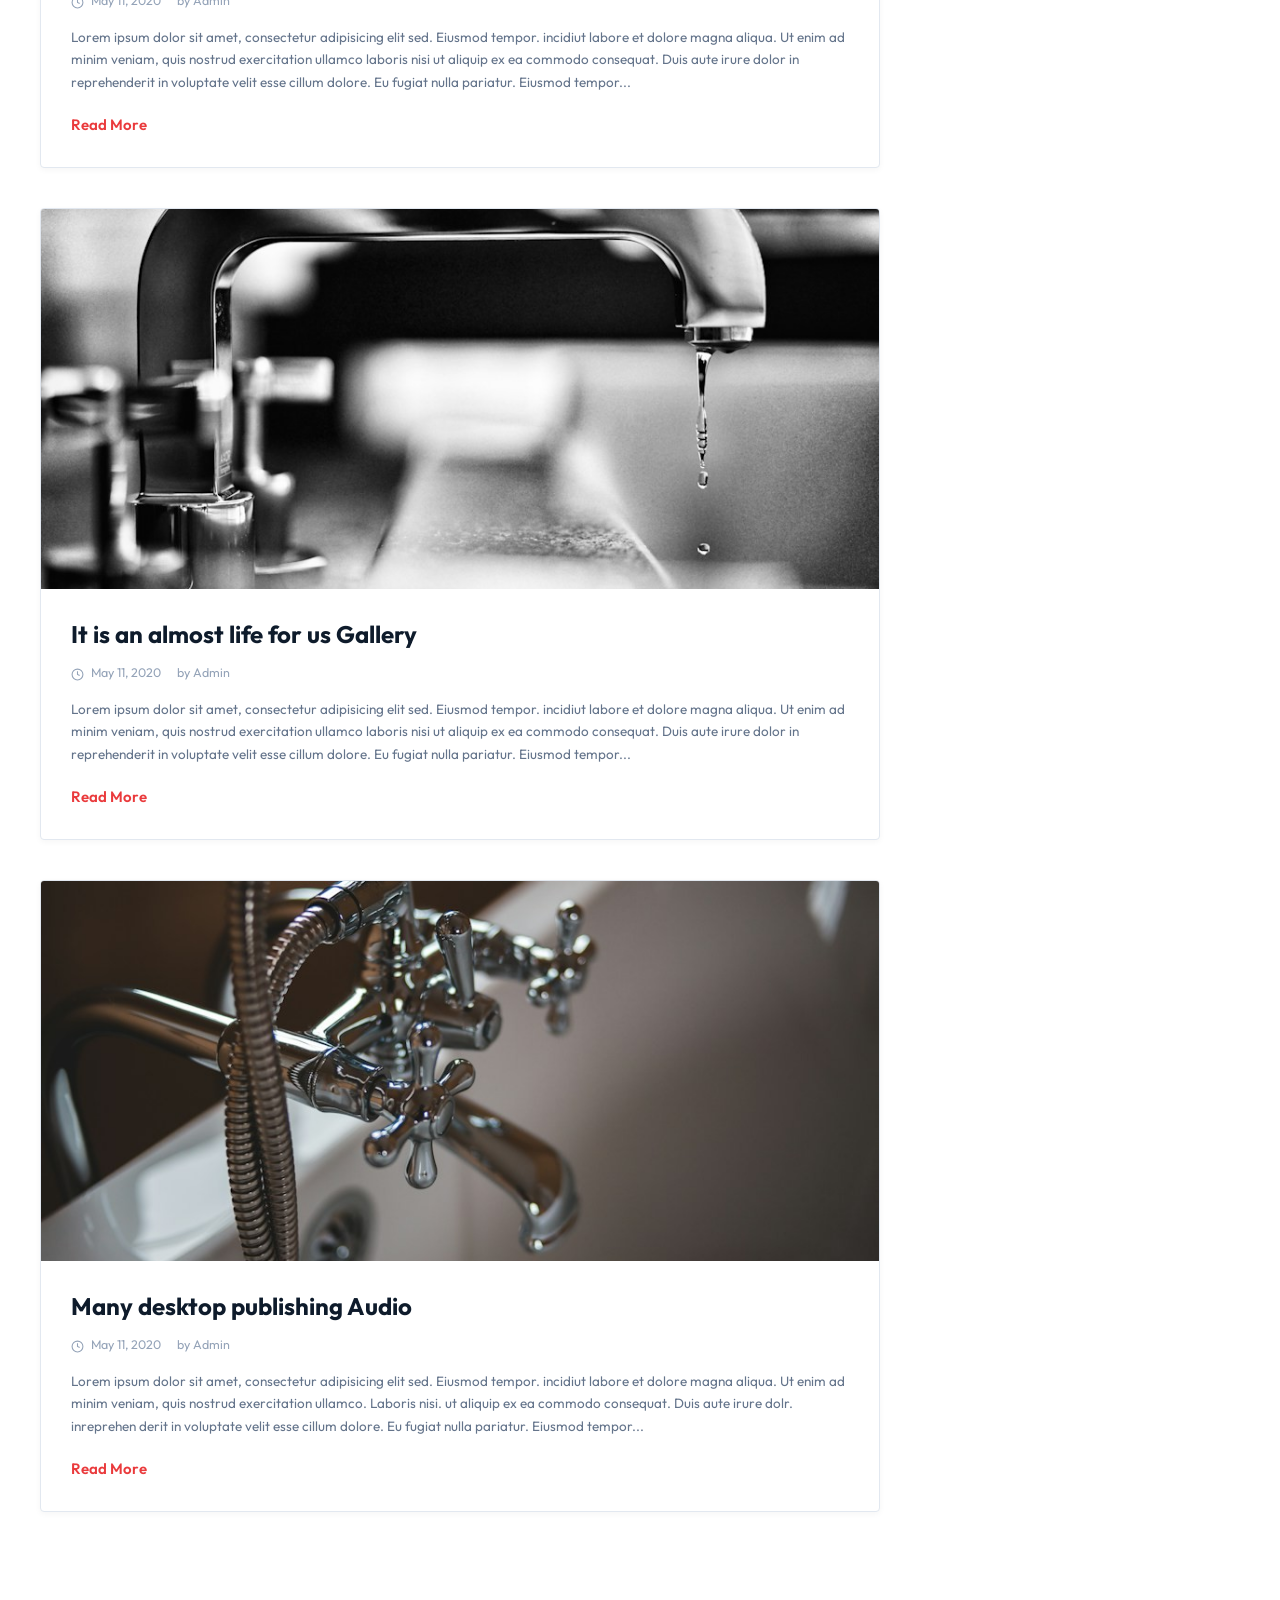
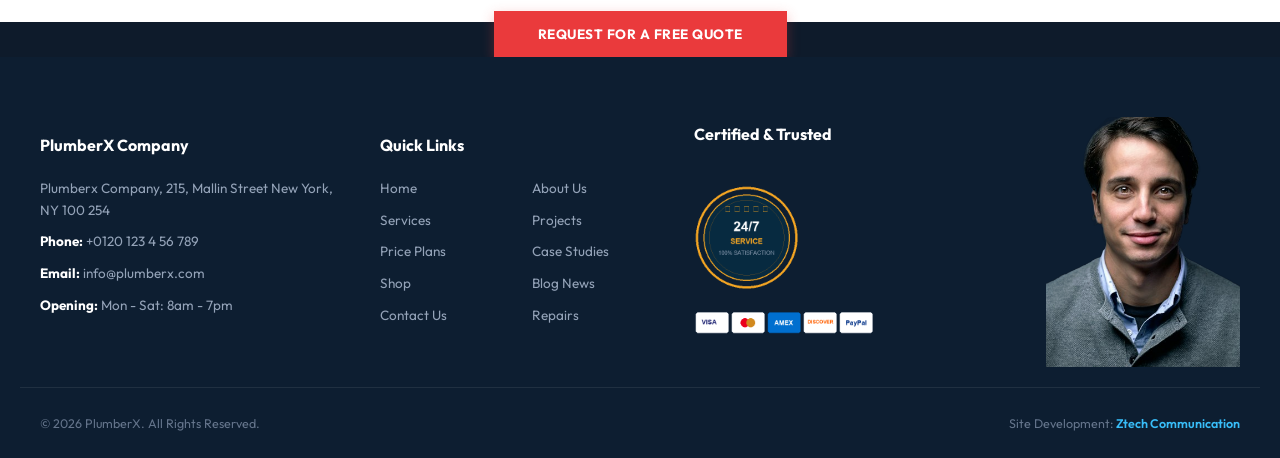
<file: blog.html>
<!DOCTYPE html>
<html lang="en">
<head>
  <meta charset="UTF-8">
  <meta name="viewport" content="width=device-width, initial-scale=1.0">
  <title>Blog - PlumberX | Site Development: Ztech Communication</title>
  <meta name="description" content="Stay informed with plumbing tips, maintenance guides, leak detection advice, and expert roofing insights from PlumberX.">
  <link rel="stylesheet" href="css/style.css">
  <link rel="icon" type="image/png" href="assets/images/logo_clean.png?v=2027">
</head>
<body>

  <!-- Top Bar -->
  <div class="top-bar">
    <div class="container">
      <div class="top-bar-left">
        <svg width="14" height="14" viewBox="0 0 24 24" fill="currentColor">
          <path d="M6.62 10.79a15.053 15.053 0 006.59 6.59l2.2-2.2a1 1 0 011.02-.24 11.72 11.72 0 003.68.59 1 1 0 011 1V20a1 1 0 01-1 1A17 17 0 013 4a1 1 0 011-1h3.5a1 1 0 011 1 11.72 11.72 0 00.59 3.68 1 1 0 01-.24 1.02l-2.23 2.09z"/>
        </svg>
        <span>Call to our experts : <a href="tel:18004567890">(1800) 456 7890</a></span>
      </div>
      <div class="top-bar-right">
        <button class="btn-book-top" type="button">Book a Appointment</button>
      </div>
    </div>
  </div>

  <!-- Header & Navigation -->
  <header class="site-header">
    <div class="container nav-wrapper">
      <a href="index.html" class="logo-link">
        <img src="assets/images/logo.png?v=2027" alt="PlumberX Logo" class="logo-img">
      </a>
      
      <nav class="main-nav">
        <ul class="nav-menu">
          <li class="nav-item"><a href="index.html" class="nav-link">Home</a></li>
          <li class="nav-item"><a href="about.html" class="nav-link">About Us</a></li>
          <li class="nav-item has-dropdown">
            <a href="services-1.html" class="nav-link">
              Services
              <svg class="arrow-icon" viewBox="0 0 10 6"><path d="M1 1l4 4 4-4" stroke="currentColor" stroke-width="1.5" fill="none"/></svg>
            </a>
            <ul class="dropdown-menu">
              <li><a href="services-1.html" class="dropdown-link">Services 1</a></li>
              <li><a href="services-2.html" class="dropdown-link">Services 2</a></li>
              <li><a href="services-3.html" class="dropdown-link">Services 3</a></li>
              <li><a href="service-repair.html" class="dropdown-link">Plumbing Repairs</a></li>
            </ul>
          </li>
          <li class="nav-item"><a href="projects.html" class="nav-link">Projects</a></li>
          <li class="nav-item has-dropdown">
            <a href="case-study.html" class="nav-link">
              Pages
              <svg class="arrow-icon" viewBox="0 0 10 6"><path d="M1 1l4 4 4-4" stroke="currentColor" stroke-width="1.5" fill="none"/></svg>
            </a>
            <ul class="dropdown-menu">
              <li><a href="case-study.html" class="dropdown-link">Case Study</a></li>
              <li><a href="price.html" class="dropdown-link">Price Plans</a></li>
              <li><a href="shop.html" class="dropdown-link">Shop Page</a></li>
            </ul>
          </li>
          <li class="nav-item has-dropdown active">
            <a href="blog.html" class="nav-link">
              Blog
              <svg class="arrow-icon" viewBox="0 0 10 6"><path d="M1 1l4 4 4-4" stroke="currentColor" stroke-width="1.5" fill="none"/></svg>
            </a>
            <ul class="dropdown-menu">
              <li><a href="blog.html" class="dropdown-link">Blog Default</a></li>
              <li><a href="blog-single.html" class="dropdown-link">Single Blog Post</a></li>
            </ul>
          </li>
          <li class="nav-item"><a href="shop.html" class="nav-link">Shop</a></li>
          <li class="nav-item"><a href="contact.html" class="nav-link">Contact Us</a></li>
        </ul>

        <div class="header-actions">
          <button class="search-toggle-btn" aria-label="Search">
            <svg width="16" height="16" viewBox="0 0 24 24" fill="none" stroke="currentColor" stroke-width="2">
              <circle cx="11" cy="11" r="8"></circle>
              <line x1="21" y1="21" x2="16.65" y2="16.65"></line>
            </svg>
          </button>
          <button class="cart-toggle-btn" aria-label="Cart">
            <svg width="16" height="16" viewBox="0 0 24 24" fill="none" stroke="currentColor" stroke-width="2">
              <circle cx="9" cy="21" r="1"></circle>
              <circle cx="20" cy="21" r="1"></circle>
              <path d="M1 1h4l2.68 13.39a2 2 0 0 0 2 1.61h9.72a2 2 0 0 0 2-1.61L23 6H6"></path>
            </svg>
            <span class="cart-badge" id="cartBadgeCount">0</span>
          </button>
          <button class="mobile-menu-btn" aria-label="Toggle navigation">
            <svg width="24" height="24" viewBox="0 0 24 24" fill="none" stroke="currentColor" stroke-width="2">
              <line x1="3" y1="12" x2="21" y2="12"></line>
              <line x1="3" y1="6" x2="21" y2="6"></line>
              <line x1="3" y1="18" x2="21" y2="18"></line>
            </svg>
          </button>
        </div>
      </nav>
    </div>
  </header>

  <!-- Blog Hero Banner with Service Van -->
  <section class="blog-hero-banner">
    <div class="container blog-hero-grid">
      <div class="blog-hero-text">
        <h1 class="blog-hero-title">Blog</h1>
      </div>
      <div class="blog-hero-van-col">
        <img src="assets/images/blog_banner_van.png?v=2027" alt="PlumberX Service Van" class="blog-hero-van-img">
      </div>
    </div>
  </section>

  <!-- Blog Layout Section -->
  <section class="blog-layout-section">
    <div class="container blog-grid-layout">
      
      <!-- Main Blog Posts List -->
      <div class="blog-posts-main">
        
        <!-- Post 1 -->
        <article class="blog-post-card">
          <img src="assets/images/blog_main_1.jpg?v=2027" alt="Sink P-Trap Plumbing Repair" class="blog-post-featured-img">
          <div class="blog-post-content">
            <h2 class="blog-post-title"><a href="blog-single.html">These cases are simple Standard</a></h2>
            <div class="blog-post-meta">
              <span class="blog-date">
                <svg width="13" height="13" viewBox="0 0 24 24" fill="none" stroke="currentColor" stroke-width="2" style="vertical-align:middle; margin-right:4px;">
                  <circle cx="12" cy="12" r="10"></circle>
                  <polyline points="12 6 12 12 16 14"></polyline>
                </svg>
                May 11, 2020
              </span>
              <span class="blog-author">by Admin</span>
            </div>
            <p class="blog-post-excerpt">
              Lorem ipsum dolor sit amet, consectetur adipisicing elit sed. Eiusmod tempor. incidiut labore et dolore magna aliqua. Ut enim ad minim veniam, quis nostrud exercitation ullamco laboris nisi ut aliquip ex ea commodo consequat. Duis aute irure dolor in reprehenderit in voluptate velit esse cillum dolore. Eu fugiat nulla pariatur. Eiusmod tempor...
            </p>
            <a href="blog-single.html" class="read-more-link">Read More</a>
          </div>
        </article>

        <!-- Post 2 -->
        <article class="blog-post-card">
          <img src="assets/images/blog_main_2.jpg?v=2027" alt="Underfloor Water Heater Piping" class="blog-post-featured-img">
          <div class="blog-post-content">
            <h2 class="blog-post-title"><a href="blog-single.html">Incapable of drawing an Image</a></h2>
            <div class="blog-post-meta">
              <span class="blog-date">
                <svg width="13" height="13" viewBox="0 0 24 24" fill="none" stroke="currentColor" stroke-width="2" style="vertical-align:middle; margin-right:4px;">
                  <circle cx="12" cy="12" r="10"></circle>
                  <polyline points="12 6 12 12 16 14"></polyline>
                </svg>
                May 11, 2020
              </span>
              <span class="blog-author">by Admin</span>
            </div>
            <p class="blog-post-excerpt">
              Lorem ipsum dolor sit amet, consectetur adipisicing elit sed. Eiusmod tempor. incidiut labore et dolore magna aliqua. Ut enim ad minim veniam, quis nostrud exercitation ullamco laboris nisi ut aliquip ex ea commodo consequat. Duis aute irure dolor in reprehenderit in voluptate velit esse cillum dolore. Eu fugiat nulla pariatur. Eiusmod tempor...
            </p>
            <a href="blog-single.html" class="read-more-link">Read More</a>
          </div>
        </article>

        <!-- Post 3 -->
        <article class="blog-post-card">
          <img src="assets/images/blog_main_3.jpg?v=2027" alt="Commercial Pump Piping Setup" class="blog-post-featured-img">
          <div class="blog-post-content">
            <h2 class="blog-post-title"><a href="blog-single.html">It is an almost life for us Gallery</a></h2>
            <div class="blog-post-meta">
              <span class="blog-date">
                <svg width="13" height="13" viewBox="0 0 24 24" fill="none" stroke="currentColor" stroke-width="2" style="vertical-align:middle; margin-right:4px;">
                  <circle cx="12" cy="12" r="10"></circle>
                  <polyline points="12 6 12 12 16 14"></polyline>
                </svg>
                May 11, 2020
              </span>
              <span class="blog-author">by Admin</span>
            </div>
            <p class="blog-post-excerpt">
              Lorem ipsum dolor sit amet, consectetur adipisicing elit sed. Eiusmod tempor. incidiut labore et dolore magna aliqua. Ut enim ad minim veniam, quis nostrud exercitation ullamco laboris nisi ut aliquip ex ea commodo consequat. Duis aute irure dolor in reprehenderit in voluptate velit esse cillum dolore. Eu fugiat nulla pariatur. Eiusmod tempor...
            </p>
            <a href="blog-single.html" class="read-more-link">Read More</a>
          </div>
        </article>

        <!-- Post 4 -->
        <article class="blog-post-card">
          <img src="assets/images/blog_main_4.jpg?v=2027" alt="Precision Pipe Threading Repair" class="blog-post-featured-img">
          <div class="blog-post-content">
            <h2 class="blog-post-title"><a href="blog-single.html">Many desktop publishing Audio</a></h2>
            <div class="blog-post-meta">
              <span class="blog-date">
                <svg width="13" height="13" viewBox="0 0 24 24" fill="none" stroke="currentColor" stroke-width="2" style="vertical-align:middle; margin-right:4px;">
                  <circle cx="12" cy="12" r="10"></circle>
                  <polyline points="12 6 12 12 16 14"></polyline>
                </svg>
                May 11, 2020
              </span>
              <span class="blog-author">by Admin</span>
            </div>
            <p class="blog-post-excerpt">
              Lorem ipsum dolor sit amet, consectetur adipisicing elit sed. Eiusmod tempor. incidiut labore et dolore magna aliqua. Ut enim ad minim veniam, quis nostrud exercitation ullamco. Laboris nisi. ut aliquip ex ea commodo consequat. Duis aute irure dolr. inreprehen derit in voluptate velit esse cillum dolore. Eu fugiat nulla pariatur. Eiusmod tempor...
            </p>
            <a href="blog-single.html" class="read-more-link">Read More</a>
          </div>
        </article>

      </div>

      <!-- Blog Sidebar -->
      <aside class="blog-sidebar">
        
        <!-- Search Widget -->
        <div class="sidebar-widget">
          <h4 class="widget-title">Search</h4>
          <form onsubmit="event.preventDefault(); showToast('Searching blog articles...');" style="display:flex; gap: 8px;">
            <input type="text" class="form-input" placeholder="Search keywords..." required style="padding: 10px 14px;">
            <button type="submit" class="btn-quote-submit" style="width: auto; padding: 10px 20px; white-space:nowrap;">Search</button>
          </form>
        </div>

        <!-- Categories Widget -->
        <div class="sidebar-widget widget-categories">
          <h4 class="widget-title">Categories</h4>
          <ul style="list-style: none; padding: 0; margin: 0;">
            <li><a href="#">&gt; Installation of Roof</a></li>
            <li><a href="#">&gt; Damage Roof</a></li>
            <li><a href="#">&gt; Roof Renovation</a></li>
            <li><a href="#">&gt; Company Profile</a></li>
            <li><a href="#">&gt; Roof Projects</a></li>
            <li><a href="#">&gt; Roof Gutter</a></li>
          </ul>
        </div>

        <!-- Recent News Widget -->
        <div class="sidebar-widget">
          <h4 class="widget-title">Recent News</h4>
          <div class="recent-news-list">
            
            <div class="recent-news-item">
              <img src="assets/images/blog_thumb_1.jpg?v=2027" alt="Roofox Work" class="recent-news-thumb">
              <div class="recent-news-info">
                <h5><a href="blog-single.html">Know the secreat of Roofox Work ...</a></h5>
                <span>22 Jan. 2022</span>
              </div>
            </div>

            <div class="recent-news-item">
              <img src="assets/images/blog_thumb_2.jpg?v=2027" alt="Roofox Work" class="recent-news-thumb">
              <div class="recent-news-info">
                <h5><a href="blog-single.html">Know the secreat of Roofox Work ...</a></h5>
                <span>22 Nov. 2021</span>
              </div>
            </div>

            <div class="recent-news-item">
              <img src="assets/images/blog_thumb_3.jpg?v=2027" alt="Roofox Work" class="recent-news-thumb">
              <div class="recent-news-info">
                <h5><a href="blog-single.html">Know the secreat of Roofox Work ...</a></h5>
                <span>14 Oct. 2021</span>
              </div>
            </div>

            <div class="recent-news-item">
              <img src="assets/images/blog_thumb_4.jpg?v=2027" alt="Roofox Work" class="recent-news-thumb">
              <div class="recent-news-info">
                <h5><a href="blog-single.html">Know the secreat of Roofox Work ...</a></h5>
                <span>05 Aug. 2021</span>
              </div>
            </div>

          </div>
        </div>

        <!-- Tags Widget -->
        <div class="sidebar-widget">
          <h4 class="widget-title">Tags</h4>
          <div class="widget-tags">
            <a href="#" class="tag-btn active">Roofing</a>
            <a href="#" class="tag-btn">Clean</a>
            <a href="#" class="tag-btn">Water</a>
            <a href="#" class="tag-btn">Plumber</a>
            <a href="#" class="tag-btn">Pipe</a>
            <a href="#" class="tag-btn">Repair</a>
          </div>
        </div>

      </aside>

    </div>
  </section>

  <!-- Request Free Quote Strip Button -->
  <div class="quote-strip-button-wrap">
    <button class="btn-request-free-quote">Request For A Free Quote</button>
  </div>

  <!-- Footer -->
  <footer class="site-footer">
    <div class="container footer-grid">
      <div class="footer-col">
        <h4 class="footer-col-title">PlumberX Company</h4>
        <div class="footer-contact-info">
          <p>Plumberx Company, 215, Mallin Street New York, NY 100 254</p>
          <p><strong>Phone:</strong> +0120 123 4 56 789</p>
          <p><strong>Email:</strong> info@plumberx.com</p>
          <p><strong>Opening:</strong> Mon - Sat: 8am - 7pm</p>
        </div>
      </div>

      <div class="footer-col">
        <h4 class="footer-col-title">Quick Links</h4>
        <div class="footer-links-grid">
          <a href="index.html">Home</a>
          <a href="about.html">About Us</a>
          <a href="services-1.html">Services</a>
          <a href="projects.html">Projects</a>
          <a href="price.html">Price Plans</a>
          <a href="case-study.html">Case Studies</a>
          <a href="shop.html">Shop</a>
          <a href="blog.html">Blog News</a>
          <a href="contact.html">Contact Us</a>
          <a href="service-repair.html">Repairs</a>
        </div>
      </div>

      <div class="footer-col footer-trust-col">
        <h4 class="footer-col-title">Certified & Trusted</h4>
        <img src="assets/images/footer_badge.png?v=2027" alt="100% Quality Guaranteed" class="footer-badge-img">
        <img src="assets/images/footer_cards.png?v=2027" alt="Accepted Payment Methods" class="footer-cards-img">
      </div>

      <div class="footer-col footer-plumber-col">
        <img src="assets/images/footer_plumber.png?v=2027" alt="Professional Plumber" class="footer-plumber-img">
      </div>
    </div>

    <div class="container footer-bottom-bar">
      <div>&copy; 2026 PlumberX. All Rights Reserved.</div>
      <div>Site Development: <a href="https://www.ztechbd.com" target="_blank" rel="noopener" class="developer-credit">Ztech Communication</a></div>
    </div>
  </footer>

  <!-- Reusable Modals -->
  <div class="modal-overlay" id="appointmentModal">
    <div class="modal-card">
      <div class="modal-header">
        <h3>Book an Appointment</h3>
        <button class="modal-close-btn">&times;</button>
      </div>
      <div class="modal-body">
        <form>
          <div class="form-group"><input type="text" class="form-input" placeholder="Full Name" required></div>
          <div class="form-group"><input type="tel" class="form-input" placeholder="Phone Number" required></div>
          <div class="form-group">
            <select class="form-select" required>
              <option value="">Select Service</option>
              <option value="leaks">Plumbing Leaks</option>
              <option value="drain">Drain Cleaning</option>
              <option value="heating">Water Heating & Cooling</option>
            </select>
          </div>
          <div class="form-group"><input type="date" class="form-input" required></div>
          <button type="submit" class="btn-quote-submit">Confirm Appointment</button>
        </form>
      </div>
    </div>
  </div>

  <div class="modal-overlay" id="quoteModal">
    <div class="modal-card">
      <div class="modal-header">
        <h3>Request Free Quote</h3>
        <button class="modal-close-btn">&times;</button>
      </div>
      <div class="modal-body">
        <form>
          <div class="form-group"><input type="text" class="form-input" placeholder="Your Name" required></div>
          <div class="form-group"><input type="email" class="form-input" placeholder="Your Email" required></div>
          <div class="form-group"><input type="tel" class="form-input" placeholder="Phone Number" required></div>
          <button type="submit" class="btn-quote-submit">Submit Quote Request</button>
        </form>
      </div>
    </div>
  </div>

  <div class="modal-overlay" id="searchModal">
    <div class="modal-card" style="max-width: 440px;">
      <div class="modal-header">
        <h3>Search PlumberX</h3>
        <button class="modal-close-btn">&times;</button>
      </div>
      <div class="modal-body">
        <form onsubmit="event.preventDefault(); showToast('Searching...'); document.getElementById('searchModal').classList.remove('active');">
          <div class="form-group"><input type="text" class="form-input" placeholder="Type keywords..." required></div>
          <button type="submit" class="btn-quote-submit">Search</button>
        </form>
      </div>
    </div>
  </div>

  <!-- Shopping Cart Drawer -->
  <div class="cart-drawer-overlay" id="cartDrawerOverlay"></div>
  <div class="cart-drawer" id="cartDrawer">
    <div class="cart-drawer-header">
      <h3 style="font-size:16px;">Your Shopping Cart</h3>
      <button id="closeCartBtn" style="background:none; border:none; color:#ffffff; font-size:24px; cursor:pointer;">&times;</button>
    </div>
    <div class="cart-items-container" id="cartItemsContainer">
      <p style="text-align:center; color:#94a3b8; padding:30px 0;">Your cart is empty.</p>
    </div>
    <div class="cart-drawer-footer">
      <div class="cart-total-row">
        <span>Subtotal:</span>
        <span id="cartTotalAmount">$0.00</span>
      </div>
      <button class="btn-quote-submit" onclick="showToast('Proceeding to checkout...');">PROCEED TO CHECKOUT</button>
    </div>
  </div>

  <script src="js/main.js"></script>
</body>
</html>
</file>
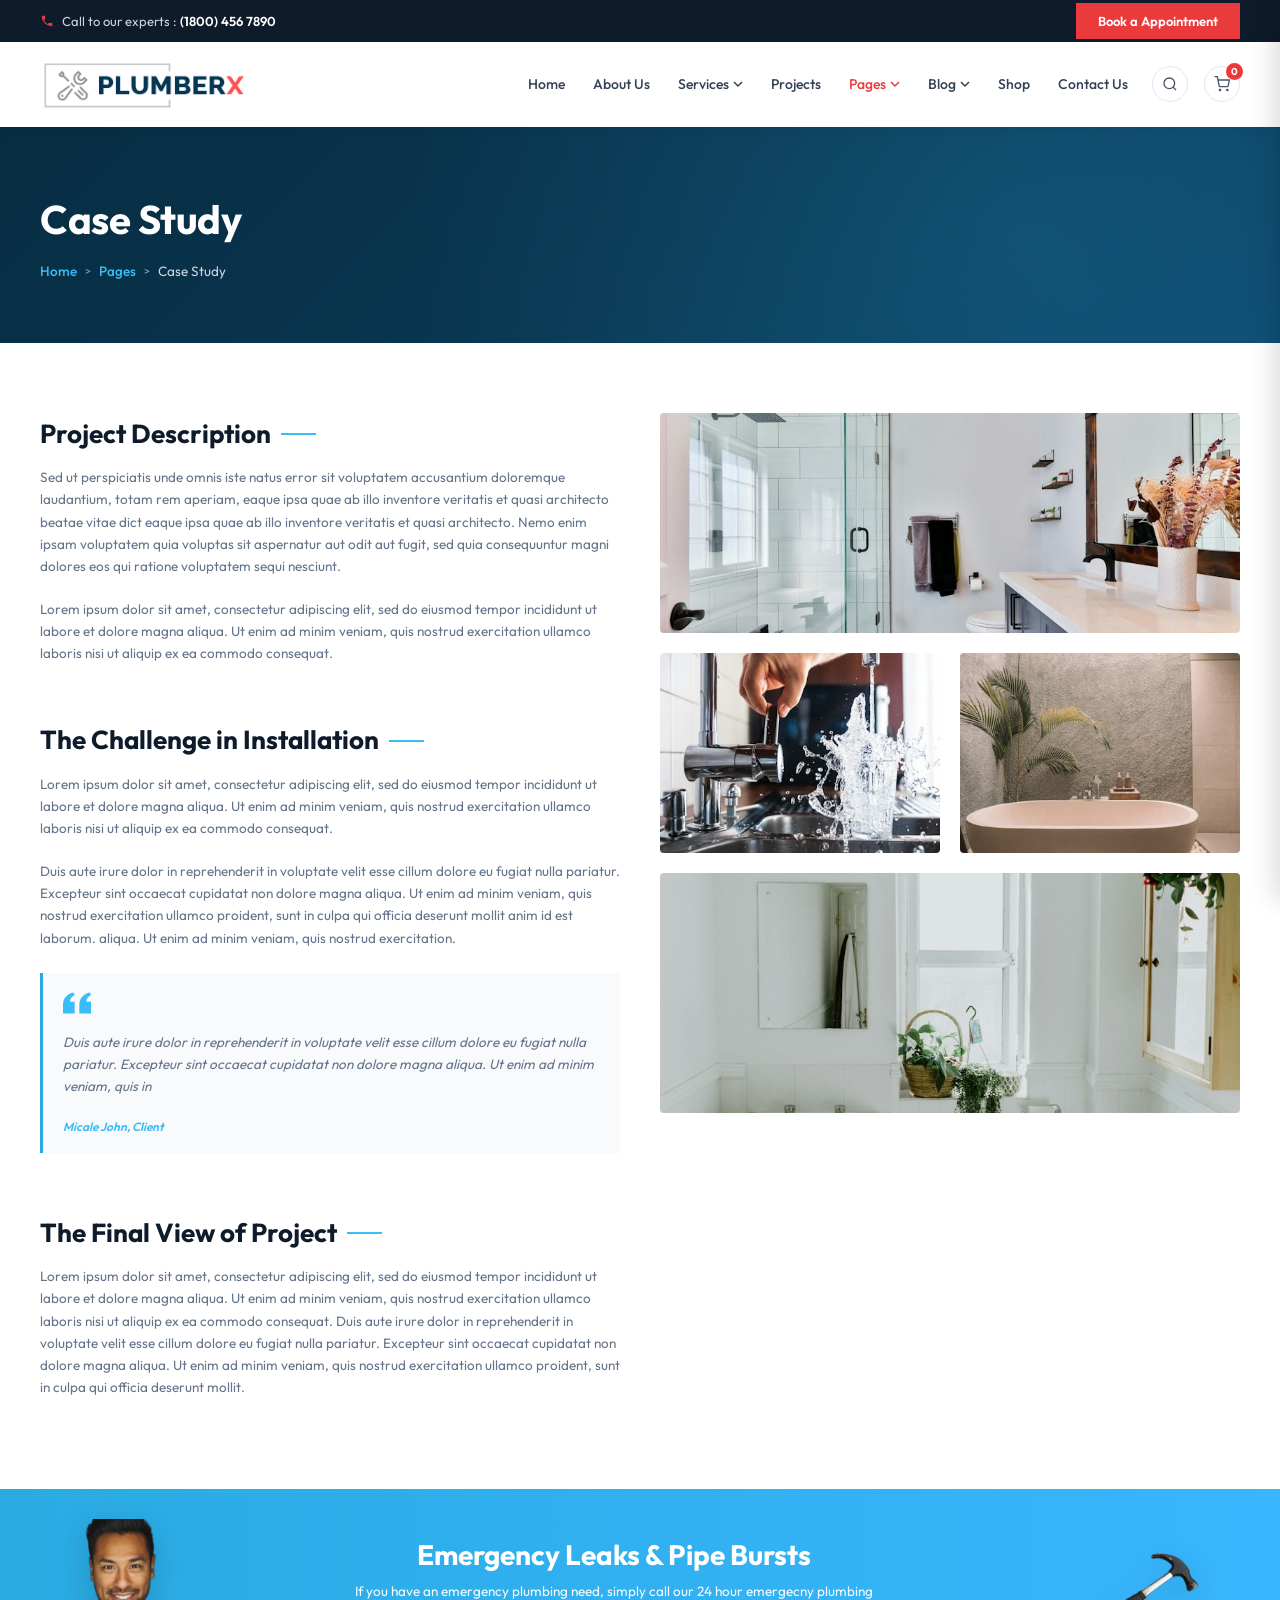
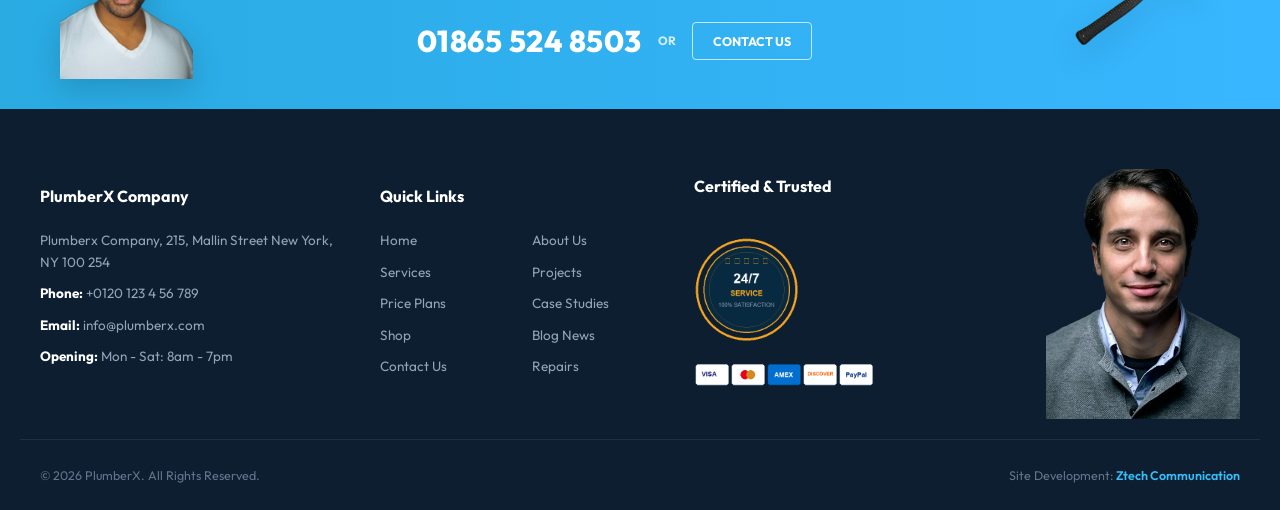
<file: case-study.html>
<!DOCTYPE html>
<html lang="en">
<head>
  <meta charset="UTF-8">
  <meta name="viewport" content="width=device-width, initial-scale=1.0">
  <title>Case Study - PlumberX | Site Development: Ztech Communication</title>
  <meta name="description" content="Read our detailed residential bathroom renovation case study, installation challenges, client testimonial, and final results.">
  <link rel="stylesheet" href="css/style.css">
  <link rel="icon" type="image/png" href="assets/images/logo_clean.png?v=2027">
</head>
<body>

  <!-- Top Bar -->
  <div class="top-bar">
    <div class="container">
      <div class="top-bar-left">
        <svg width="14" height="14" viewBox="0 0 24 24" fill="currentColor">
          <path d="M6.62 10.79a15.053 15.053 0 006.59 6.59l2.2-2.2a1 1 0 011.02-.24 11.72 11.72 0 003.68.59 1 1 0 011 1V20a1 1 0 01-1 1A17 17 0 013 4a1 1 0 011-1h3.5a1 1 0 011 1 11.72 11.72 0 00.59 3.68 1 1 0 01-.24 1.02l-2.23 2.09z"/>
        </svg>
        <span>Call to our experts : <a href="tel:18004567890">(1800) 456 7890</a></span>
      </div>
      <div class="top-bar-right">
        <button class="btn-book-top" type="button">Book a Appointment</button>
      </div>
    </div>
  </div>

  <!-- Header & Navigation -->
  <header class="site-header">
    <div class="container nav-wrapper">
      <a href="index.html" class="logo-link">
        <img src="assets/images/logo.png?v=2027" alt="PlumberX Logo" class="logo-img">
      </a>
      
      <nav class="main-nav">
        <ul class="nav-menu">
          <li class="nav-item"><a href="index.html" class="nav-link">Home</a></li>
          <li class="nav-item"><a href="about.html" class="nav-link">About Us</a></li>
          <li class="nav-item has-dropdown">
            <a href="services-1.html" class="nav-link">
              Services
              <svg class="arrow-icon" viewBox="0 0 10 6"><path d="M1 1l4 4 4-4" stroke="currentColor" stroke-width="1.5" fill="none"/></svg>
            </a>
            <ul class="dropdown-menu">
              <li><a href="services-1.html" class="dropdown-link">Services 1</a></li>
              <li><a href="services-2.html" class="dropdown-link">Services 2</a></li>
              <li><a href="services-3.html" class="dropdown-link">Services 3</a></li>
              <li><a href="service-repair.html" class="dropdown-link">Plumbing Repairs</a></li>
            </ul>
          </li>
          <li class="nav-item"><a href="projects.html" class="nav-link">Projects</a></li>
          <li class="nav-item has-dropdown active">
            <a href="case-study.html" class="nav-link">
              Pages
              <svg class="arrow-icon" viewBox="0 0 10 6"><path d="M1 1l4 4 4-4" stroke="currentColor" stroke-width="1.5" fill="none"/></svg>
            </a>
            <ul class="dropdown-menu">
              <li><a href="case-study.html" class="dropdown-link">Case Study</a></li>
              <li><a href="price.html" class="dropdown-link">Price Plans</a></li>
              <li><a href="shop.html" class="dropdown-link">Shop Page</a></li>
            </ul>
          </li>
          <li class="nav-item has-dropdown">
            <a href="blog.html" class="nav-link">
              Blog
              <svg class="arrow-icon" viewBox="0 0 10 6"><path d="M1 1l4 4 4-4" stroke="currentColor" stroke-width="1.5" fill="none"/></svg>
            </a>
            <ul class="dropdown-menu">
              <li><a href="blog.html" class="dropdown-link">Blog Default</a></li>
              <li><a href="blog-single.html" class="dropdown-link">Single Blog Post</a></li>
            </ul>
          </li>
          <li class="nav-item"><a href="shop.html" class="nav-link">Shop</a></li>
          <li class="nav-item"><a href="contact.html" class="nav-link">Contact Us</a></li>
        </ul>

        <div class="header-actions">
          <button class="search-toggle-btn" aria-label="Search">
            <svg width="16" height="16" viewBox="0 0 24 24" fill="none" stroke="currentColor" stroke-width="2">
              <circle cx="11" cy="11" r="8"></circle>
              <line x1="21" y1="21" x2="16.65" y2="16.65"></line>
            </svg>
          </button>
          <button class="cart-toggle-btn" aria-label="Cart">
            <svg width="16" height="16" viewBox="0 0 24 24" fill="none" stroke="currentColor" stroke-width="2">
              <circle cx="9" cy="21" r="1"></circle>
              <circle cx="20" cy="21" r="1"></circle>
              <path d="M1 1h4l2.68 13.39a2 2 0 0 0 2 1.61h9.72a2 2 0 0 0 2-1.61L23 6H6"></path>
            </svg>
            <span class="cart-badge" id="cartBadgeCount">0</span>
          </button>
          <button class="mobile-menu-btn" aria-label="Toggle navigation">
            <svg width="24" height="24" viewBox="0 0 24 24" fill="none" stroke="currentColor" stroke-width="2">
              <line x1="3" y1="12" x2="21" y2="12"></line>
              <line x1="3" y1="6" x2="21" y2="6"></line>
              <line x1="3" y1="18" x2="21" y2="18"></line>
            </svg>
          </button>
        </div>
      </nav>
    </div>
  </header>

  <!-- Subpage Banner -->
  <section class="subpage-banner">
    <div class="container banner-content">
      <h1 class="banner-title">Case Study</h1>
      <div class="breadcrumb-list">
        <a href="index.html">Home</a>
        <span class="breadcrumb-separator">&gt;</span>
        <a href="#">Pages</a>
        <span class="breadcrumb-separator">&gt;</span>
        <span>Case Study</span>
      </div>
    </div>
  </section>

  <!-- Case Study Section -->
  <section class="case-study-section">
    <div class="container">
      <div class="case-study-grid">
        
        <!-- Left Column: Story & Details -->
        <div class="case-study-content">
          <h3>Project Description</h3>
          <p>Sed ut perspiciatis unde omnis iste natus error sit voluptatem accusantium doloremque laudantium, totam rem aperiam, eaque ipsa quae ab illo inventore veritatis et quasi architecto beatae vitae dict eaque ipsa quae ab illo inventore veritatis et quasi architecto. Nemo enim ipsam voluptatem quia voluptas sit aspernatur aut odit aut fugit, sed quia consequuntur magni dolores eos qui ratione voluptatem sequi nesciunt.</p>
          <p>Lorem ipsum dolor sit amet, consectetur adipiscing elit, sed do eiusmod tempor incididunt ut labore et dolore magna aliqua. Ut enim ad minim veniam, quis nostrud exercitation ullamco laboris nisi ut aliquip ex ea commodo consequat.</p>

          <h3 style="margin-top: 35px;">The Challenge in Installation</h3>
          <p>Lorem ipsum dolor sit amet, consectetur adipiscing elit, sed do eiusmod tempor incididunt ut labore et dolore magna aliqua. Ut enim ad minim veniam, quis nostrud exercitation ullamco laboris nisi ut aliquip ex ea commodo consequat.</p>
          <p>Duis aute irure dolor in reprehenderit in voluptate velit esse cillum dolore eu fugiat nulla pariatur. Excepteur sint occaecat cupidatat non dolore magna aliqua. Ut enim ad minim veniam, quis nostrud exercitation ullamco proident, sunt in culpa qui officia deserunt mollit anim id est laborum. aliqua. Ut enim ad minim veniam, quis nostrud exercitation.</p>

          <!-- Testimonial Quote Box -->
          <div class="case-quote-box">
            <svg width="28" height="28" viewBox="0 0 24 24" fill="#38bdf8" style="margin-bottom: 8px;">
              <path d="M14.017 21v-7.391c0-5.704 3.731-9.57 8.983-10.609l.995 2.151c-2.432.917-3.995 3.638-3.995 5.849h4v10h-9.983zm-14.017 0v-7.391c0-5.704 3.748-9.57 9-10.609l.996 2.151c-2.433.917-3.996 3.638-3.996 5.849h3.983v10h-9.983z"/>
            </svg>
            <p>Duis aute irure dolor in reprehenderit in voluptate velit esse cillum dolore eu fugiat nulla pariatur. Excepteur sint occaecat cupidatat non dolore magna aliqua. Ut enim ad minim veniam, quis in</p>
            <span class="case-quote-author">Micale John, Client</span>
          </div>

          <h3 style="margin-top: 35px;">The Final View of Project</h3>
          <p>Lorem ipsum dolor sit amet, consectetur adipiscing elit, sed do eiusmod tempor incididunt ut labore et dolore magna aliqua. Ut enim ad minim veniam, quis nostrud exercitation ullamco laboris nisi ut aliquip ex ea commodo consequat. Duis aute irure dolor in reprehenderit in voluptate velit esse cillum dolore eu fugiat nulla pariatur. Excepteur sint occaecat cupidatat non dolore magna aliqua. Ut enim ad minim veniam, quis nostrud exercitation ullamco proident, sunt in culpa qui officia deserunt mollit.</p>
        </div>

        <!-- Right Column: Visual Progress Images -->
        <div class="case-study-images-col">
          <div class="case-img-top">
            <img src="assets/images/case_study_1.jpg?v=2027" alt="Minimalist Bathroom Installation">
          </div>
          <div class="case-img-middle">
            <img src="assets/images/case_study_2.jpg?v=2027" alt="Luxury Vanity Cabinet Work">
            <img src="assets/images/case_study_3.jpg?v=2027" alt="Natural Stone Bathroom Bathtub">
          </div>
          <div class="case-img-bottom">
            <img src="assets/images/case_study_4.jpg?v=2027" alt="Finished Modern Blue Bathroom Project">
          </div>
        </div>

      </div>
    </div>
  </section>

  <!-- Emergency Banner -->
  <section class="emergency-banner-section">
    <div class="container emergency-layout">
      <img src="assets/images/emergency_plumber.png?v=2027" alt="Emergency Plumber" class="emergency-plumber-cutout">
      
      <div class="emergency-center">
        <h2 class="emergency-title">Emergency Leaks & Pipe Bursts</h2>
        <p class="emergency-sub">If you have an emergency plumbing need, simply call our 24 hour emergecny plumbing</p>
        <div class="emergency-action-row">
          <span class="emergency-phone">01865 524 8503</span>
          <span class="emergency-or">OR</span>
          <a href="contact.html" class="btn-emergency-contact">CONTACT US</a>
        </div>
      </div>

      <img src="assets/images/emergency_wrench.png?v=2027" alt="Emergency Wrench" class="emergency-wrench-cutout">
    </div>
  </section>

  <!-- Footer -->
  <footer class="site-footer">
    <div class="container footer-grid">
      <div class="footer-col">
        <h4 class="footer-col-title">PlumberX Company</h4>
        <div class="footer-contact-info">
          <p>Plumberx Company, 215, Mallin Street New York, NY 100 254</p>
          <p><strong>Phone:</strong> +0120 123 4 56 789</p>
          <p><strong>Email:</strong> info@plumberx.com</p>
          <p><strong>Opening:</strong> Mon - Sat: 8am - 7pm</p>
        </div>
      </div>

      <div class="footer-col">
        <h4 class="footer-col-title">Quick Links</h4>
        <div class="footer-links-grid">
          <a href="index.html">Home</a>
          <a href="about.html">About Us</a>
          <a href="services-1.html">Services</a>
          <a href="projects.html">Projects</a>
          <a href="price.html">Price Plans</a>
          <a href="case-study.html">Case Studies</a>
          <a href="shop.html">Shop</a>
          <a href="blog.html">Blog News</a>
          <a href="contact.html">Contact Us</a>
          <a href="service-repair.html">Repairs</a>
        </div>
      </div>

      <div class="footer-col footer-trust-col">
        <h4 class="footer-col-title">Certified & Trusted</h4>
        <img src="assets/images/footer_badge.png?v=2027" alt="100% Quality Guaranteed" class="footer-badge-img">
        <img src="assets/images/footer_cards.png?v=2027" alt="Accepted Payment Methods" class="footer-cards-img">
      </div>

      <div class="footer-col footer-plumber-col">
        <img src="assets/images/footer_plumber.png?v=2027" alt="Professional Plumber" class="footer-plumber-img">
      </div>
    </div>

    <div class="container footer-bottom-bar">
      <div>&copy; 2026 PlumberX. All Rights Reserved.</div>
      <div>Site Development: <a href="https://www.ztechbd.com" target="_blank" rel="noopener" class="developer-credit">Ztech Communication</a></div>
    </div>
  </footer>

  <!-- Reusable Modals -->
  <div class="modal-overlay" id="appointmentModal">
    <div class="modal-card">
      <div class="modal-header">
        <h3>Book an Appointment</h3>
        <button class="modal-close-btn">&times;</button>
      </div>
      <div class="modal-body">
        <form>
          <div class="form-group"><input type="text" class="form-input" placeholder="Full Name" required></div>
          <div class="form-group"><input type="tel" class="form-input" placeholder="Phone Number" required></div>
          <div class="form-group">
            <select class="form-select" required>
              <option value="">Select Service</option>
              <option value="leaks">Plumbing Leaks</option>
              <option value="drain">Drain Cleaning</option>
              <option value="heating">Water Heating & Cooling</option>
            </select>
          </div>
          <div class="form-group"><input type="date" class="form-input" required></div>
          <button type="submit" class="btn-quote-submit">Confirm Appointment</button>
        </form>
      </div>
    </div>
  </div>

  <div class="modal-overlay" id="quoteModal">
    <div class="modal-card">
      <div class="modal-header">
        <h3>Request Free Quote</h3>
        <button class="modal-close-btn">&times;</button>
      </div>
      <div class="modal-body">
        <form>
          <div class="form-group"><input type="text" class="form-input" placeholder="Your Name" required></div>
          <div class="form-group"><input type="email" class="form-input" placeholder="Your Email" required></div>
          <div class="form-group"><input type="tel" class="form-input" placeholder="Phone Number" required></div>
          <button type="submit" class="btn-quote-submit">Submit Quote Request</button>
        </form>
      </div>
    </div>
  </div>

  <div class="modal-overlay" id="searchModal">
    <div class="modal-card" style="max-width: 440px;">
      <div class="modal-header">
        <h3>Search PlumberX</h3>
        <button class="modal-close-btn">&times;</button>
      </div>
      <div class="modal-body">
        <form onsubmit="event.preventDefault(); showToast('Searching...'); document.getElementById('searchModal').classList.remove('active');">
          <div class="form-group"><input type="text" class="form-input" placeholder="Type keywords..." required></div>
          <button type="submit" class="btn-quote-submit">Search</button>
        </form>
      </div>
    </div>
  </div>

  <!-- Shopping Cart Drawer -->
  <div class="cart-drawer-overlay" id="cartDrawerOverlay"></div>
  <div class="cart-drawer" id="cartDrawer">
    <div class="cart-drawer-header">
      <h3 style="font-size:16px;">Your Shopping Cart</h3>
      <button id="closeCartBtn" style="background:none; border:none; color:#ffffff; font-size:24px; cursor:pointer;">&times;</button>
    </div>
    <div class="cart-items-container" id="cartItemsContainer">
      <p style="text-align:center; color:#94a3b8; padding:30px 0;">Your cart is empty.</p>
    </div>
    <div class="cart-drawer-footer">
      <div class="cart-total-row">
        <span>Subtotal:</span>
        <span id="cartTotalAmount">$0.00</span>
      </div>
      <button class="btn-quote-submit" onclick="showToast('Proceeding to checkout...');">PROCEED TO CHECKOUT</button>
    </div>
  </div>

  <script src="js/main.js"></script>
</body>
</html>
</file>
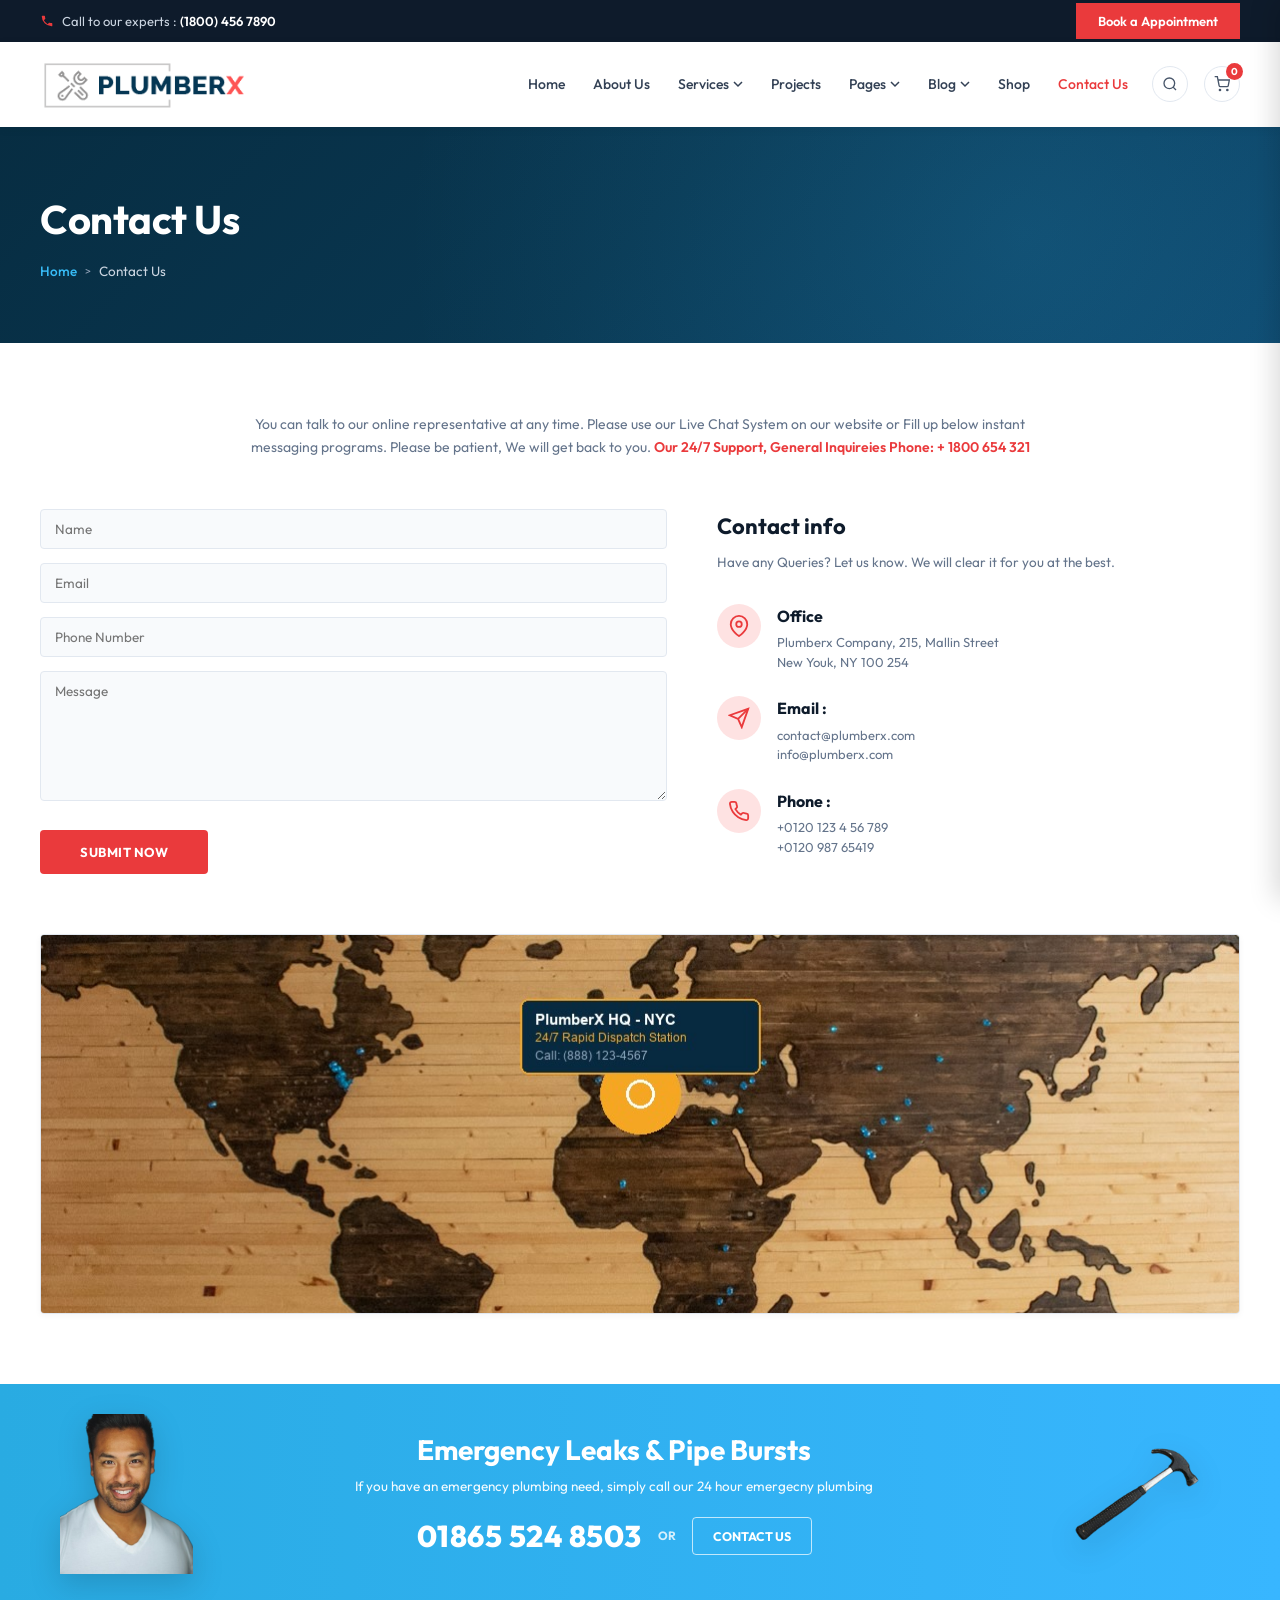
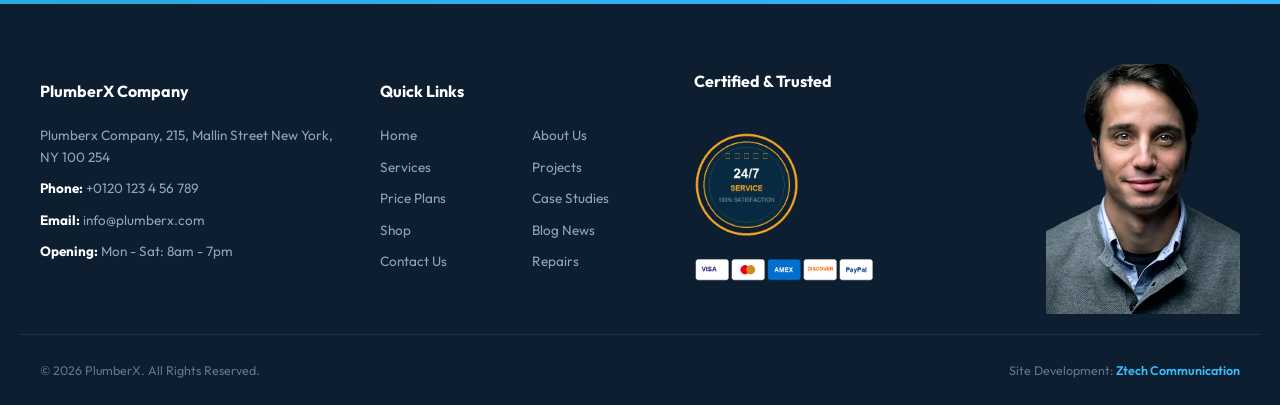
<file: contact.html>
<!DOCTYPE html>
<html lang="en">
<head>
  <meta charset="UTF-8">
  <meta name="viewport" content="width=device-width, initial-scale=1.0">
  <title>Contact Us - PlumberX | Site Development: Ztech Communication</title>
  <meta name="description" content="Get in touch with PlumberX for 24/7 plumbing emergency support, online inquiries, quote estimates, or office visits.">
  <link rel="stylesheet" href="css/style.css">
  <link rel="icon" type="image/png" href="assets/images/logo_clean.png?v=2027">
</head>
<body>

  <!-- Top Bar -->
  <div class="top-bar">
    <div class="container">
      <div class="top-bar-left">
        <svg width="14" height="14" viewBox="0 0 24 24" fill="currentColor">
          <path d="M6.62 10.79a15.053 15.053 0 006.59 6.59l2.2-2.2a1 1 0 011.02-.24 11.72 11.72 0 003.68.59 1 1 0 011 1V20a1 1 0 01-1 1A17 17 0 013 4a1 1 0 011-1h3.5a1 1 0 011 1 11.72 11.72 0 00.59 3.68 1 1 0 01-.24 1.02l-2.23 2.09z"/>
        </svg>
        <span>Call to our experts : <a href="tel:18004567890">(1800) 456 7890</a></span>
      </div>
      <div class="top-bar-right">
        <button class="btn-book-top" type="button">Book a Appointment</button>
      </div>
    </div>
  </div>

  <!-- Header & Navigation -->
  <header class="site-header">
    <div class="container nav-wrapper">
      <a href="index.html" class="logo-link">
        <img src="assets/images/logo.png?v=2027" alt="PlumberX Logo" class="logo-img">
      </a>
      
      <nav class="main-nav">
        <ul class="nav-menu">
          <li class="nav-item"><a href="index.html" class="nav-link">Home</a></li>
          <li class="nav-item"><a href="about.html" class="nav-link">About Us</a></li>
          <li class="nav-item has-dropdown">
            <a href="services-1.html" class="nav-link">
              Services
              <svg class="arrow-icon" viewBox="0 0 10 6"><path d="M1 1l4 4 4-4" stroke="currentColor" stroke-width="1.5" fill="none"/></svg>
            </a>
            <ul class="dropdown-menu">
              <li><a href="services-1.html" class="dropdown-link">Services 1</a></li>
              <li><a href="services-2.html" class="dropdown-link">Services 2</a></li>
              <li><a href="services-3.html" class="dropdown-link">Services 3</a></li>
              <li><a href="service-repair.html" class="dropdown-link">Plumbing Repairs</a></li>
            </ul>
          </li>
          <li class="nav-item"><a href="projects.html" class="nav-link">Projects</a></li>
          <li class="nav-item has-dropdown">
            <a href="case-study.html" class="nav-link">
              Pages
              <svg class="arrow-icon" viewBox="0 0 10 6"><path d="M1 1l4 4 4-4" stroke="currentColor" stroke-width="1.5" fill="none"/></svg>
            </a>
            <ul class="dropdown-menu">
              <li><a href="case-study.html" class="dropdown-link">Case Study</a></li>
              <li><a href="price.html" class="dropdown-link">Price Plans</a></li>
              <li><a href="shop.html" class="dropdown-link">Shop Page</a></li>
            </ul>
          </li>
          <li class="nav-item has-dropdown">
            <a href="blog.html" class="nav-link">
              Blog
              <svg class="arrow-icon" viewBox="0 0 10 6"><path d="M1 1l4 4 4-4" stroke="currentColor" stroke-width="1.5" fill="none"/></svg>
            </a>
            <ul class="dropdown-menu">
              <li><a href="blog.html" class="dropdown-link">Blog Default</a></li>
              <li><a href="blog-single.html" class="dropdown-link">Single Blog Post</a></li>
            </ul>
          </li>
          <li class="nav-item"><a href="shop.html" class="nav-link">Shop</a></li>
          <li class="nav-item active"><a href="contact.html" class="nav-link">Contact Us</a></li>
        </ul>

        <div class="header-actions">
          <button class="search-toggle-btn" aria-label="Search">
            <svg width="16" height="16" viewBox="0 0 24 24" fill="none" stroke="currentColor" stroke-width="2">
              <circle cx="11" cy="11" r="8"></circle>
              <line x1="21" y1="21" x2="16.65" y2="16.65"></line>
            </svg>
          </button>
          <button class="cart-toggle-btn" aria-label="Cart">
            <svg width="16" height="16" viewBox="0 0 24 24" fill="none" stroke="currentColor" stroke-width="2">
              <circle cx="9" cy="21" r="1"></circle>
              <circle cx="20" cy="21" r="1"></circle>
              <path d="M1 1h4l2.68 13.39a2 2 0 0 0 2 1.61h9.72a2 2 0 0 0 2-1.61L23 6H6"></path>
            </svg>
            <span class="cart-badge" id="cartBadgeCount">0</span>
          </button>
          <button class="mobile-menu-btn" aria-label="Toggle navigation">
            <svg width="24" height="24" viewBox="0 0 24 24" fill="none" stroke="currentColor" stroke-width="2">
              <line x1="3" y1="12" x2="21" y2="12"></line>
              <line x1="3" y1="6" x2="21" y2="6"></line>
              <line x1="3" y1="18" x2="21" y2="18"></line>
            </svg>
          </button>
        </div>
      </nav>
    </div>
  </header>

  <!-- Subpage Banner -->
  <section class="subpage-banner">
    <div class="container banner-content">
      <h1 class="banner-title">Contact Us</h1>
      <div class="breadcrumb-list">
        <a href="index.html">Home</a>
        <span class="breadcrumb-separator">&gt;</span>
        <span>Contact Us</span>
      </div>
    </div>
  </section>

  <!-- Contact Details & Form Section -->
  <section class="contact-section">
    <div class="container">
      
      <!-- Intro Text with Red Highlight -->
      <p class="contact-intro-text">
        You can talk to our online representative at any time. Please use our Live Chat System on our website or Fill up below instant messaging programs. Please be patient, We will get back to you. <span class="contact-intro-highlight">Our 24/7 Support, General Inquireies Phone: + 1800 654 321</span>
      </p>

      <!-- 2-Column Grid -->
      <div class="contact-grid">
        
        <!-- Left: Form -->
        <div class="contact-form-col">
          <form onsubmit="event.preventDefault(); showToast('Thank you! Your message has been sent successfully.'); this.reset();">
            <div class="form-group">
              <input type="text" class="form-input" placeholder="Name" required>
            </div>
            <div class="form-group">
              <input type="email" class="form-input" placeholder="Email" required>
            </div>
            <div class="form-group">
              <input type="tel" class="form-input" placeholder="Phone Number" required>
            </div>
            <div class="form-group">
              <textarea class="form-input" rows="6" placeholder="Message" required></textarea>
            </div>
            <button type="submit" class="btn-quote-submit" style="width: auto; padding: 14px 40px; font-weight: 700; letter-spacing: 0.5px;">
              SUBMIT NOW
            </button>
          </form>
        </div>

        <!-- Right: Contact info -->
        <div class="contact-info-col">
          <h3>Contact info</h3>
          <p>Have any Queries? Let us know. We will clear it for you at the best.</p>

          <div class="contact-detail-list">
            
            <!-- Office -->
            <div class="contact-detail-item">
              <div class="contact-icon-box">
                <svg width="22" height="22" viewBox="0 0 24 24" fill="none" stroke="currentColor" stroke-width="2">
                  <path d="M21 10c0 7-9 13-9 13s-9-6-9-13a9 9 0 0 1 18 0z"></path>
                  <circle cx="12" cy="10" r="3"></circle>
                </svg>
              </div>
              <div class="contact-detail-text">
                <h4>Office</h4>
                <p>Plumberx Company, 215, Mallin Street<br>New Youk, NY 100 254</p>
              </div>
            </div>

            <!-- Email -->
            <div class="contact-detail-item">
              <div class="contact-icon-box">
                <svg width="22" height="22" viewBox="0 0 24 24" fill="none" stroke="currentColor" stroke-width="2">
                  <line x1="22" y1="2" x2="11" y2="13"></line>
                  <polygon points="22 2 15 22 11 13 2 9 22 2"></polygon>
                </svg>
              </div>
              <div class="contact-detail-text">
                <h4>Email :</h4>
                <p>contact@plumberx.com<br>info@plumberx.com</p>
              </div>
            </div>

            <!-- Phone -->
            <div class="contact-detail-item">
              <div class="contact-icon-box">
                <svg width="22" height="22" viewBox="0 0 24 24" fill="none" stroke="currentColor" stroke-width="2">
                  <path d="M22 16.92v3a2 2 0 0 1-2.18 2 19.79 19.79 0 0 1-8.63-3.07 19.5 19.5 0 0 1-6-6 19.79 19.79 0 0 1-3.07-8.67A2 2 0 0 1 4.11 2h3a2 2 0 0 1 2 1.72 12.84 12.84 0 0 0 .7 2.81 2 2 0 0 1-.45 2.11L8.09 9.91a16 16 0 0 0 6 6l1.27-1.27a2 2 0 0 1 2.11-.45 12.84 12.84 0 0 0 2.81.7A2 2 0 0 1 22 16.92z"></path>
                </svg>
              </div>
              <div class="contact-detail-text">
                <h4>Phone :</h4>
                <p>+0120 123 4 56 789<br>+0120 987 65419</p>
              </div>
            </div>

          </div>
        </div>

      </div>

      <!-- Map Display -->
      <div class="contact-map-wrap">
        <img src="assets/images/contact_map.jpg?v=2027" alt="PlumberX Service Coverage Map New York">
      </div>

    </div>
  </section>

  <!-- Emergency Banner -->
  <section class="emergency-banner-section">
    <div class="container emergency-layout">
      <img src="assets/images/emergency_plumber.png?v=2027" alt="Emergency Plumber" class="emergency-plumber-cutout">
      
      <div class="emergency-center">
        <h2 class="emergency-title">Emergency Leaks & Pipe Bursts</h2>
        <p class="emergency-sub">If you have an emergency plumbing need, simply call our 24 hour emergecny plumbing</p>
        <div class="emergency-action-row">
          <span class="emergency-phone">01865 524 8503</span>
          <span class="emergency-or">OR</span>
          <a href="contact.html" class="btn-emergency-contact">CONTACT US</a>
        </div>
      </div>

      <img src="assets/images/emergency_wrench.png?v=2027" alt="Emergency Wrench" class="emergency-wrench-cutout">
    </div>
  </section>

  <!-- Footer -->
  <footer class="site-footer">
    <div class="container footer-grid">
      <div class="footer-col">
        <h4 class="footer-col-title">PlumberX Company</h4>
        <div class="footer-contact-info">
          <p>Plumberx Company, 215, Mallin Street New York, NY 100 254</p>
          <p><strong>Phone:</strong> +0120 123 4 56 789</p>
          <p><strong>Email:</strong> info@plumberx.com</p>
          <p><strong>Opening:</strong> Mon - Sat: 8am - 7pm</p>
        </div>
      </div>

      <div class="footer-col">
        <h4 class="footer-col-title">Quick Links</h4>
        <div class="footer-links-grid">
          <a href="index.html">Home</a>
          <a href="about.html">About Us</a>
          <a href="services-1.html">Services</a>
          <a href="projects.html">Projects</a>
          <a href="price.html">Price Plans</a>
          <a href="case-study.html">Case Studies</a>
          <a href="shop.html">Shop</a>
          <a href="blog.html">Blog News</a>
          <a href="contact.html">Contact Us</a>
          <a href="service-repair.html">Repairs</a>
        </div>
      </div>

      <div class="footer-col footer-trust-col">
        <h4 class="footer-col-title">Certified & Trusted</h4>
        <img src="assets/images/footer_badge.png?v=2027" alt="100% Quality Guaranteed" class="footer-badge-img">
        <img src="assets/images/footer_cards.png?v=2027" alt="Accepted Payment Methods" class="footer-cards-img">
      </div>

      <div class="footer-col footer-plumber-col">
        <img src="assets/images/footer_plumber.png?v=2027" alt="Professional Plumber" class="footer-plumber-img">
      </div>
    </div>

    <div class="container footer-bottom-bar">
      <div>&copy; 2026 PlumberX. All Rights Reserved.</div>
      <div>Site Development: <a href="https://www.ztechbd.com" target="_blank" rel="noopener" class="developer-credit">Ztech Communication</a></div>
    </div>
  </footer>

  <!-- Reusable Modals -->
  <div class="modal-overlay" id="appointmentModal">
    <div class="modal-card">
      <div class="modal-header">
        <h3>Book an Appointment</h3>
        <button class="modal-close-btn">&times;</button>
      </div>
      <div class="modal-body">
        <form>
          <div class="form-group"><input type="text" class="form-input" placeholder="Full Name" required></div>
          <div class="form-group"><input type="tel" class="form-input" placeholder="Phone Number" required></div>
          <div class="form-group">
            <select class="form-select" required>
              <option value="">Select Service</option>
              <option value="leaks">Plumbing Leaks</option>
              <option value="drain">Drain Cleaning</option>
              <option value="heating">Water Heating & Cooling</option>
            </select>
          </div>
          <div class="form-group"><input type="date" class="form-input" required></div>
          <button type="submit" class="btn-quote-submit">Confirm Appointment</button>
        </form>
      </div>
    </div>
  </div>

  <div class="modal-overlay" id="quoteModal">
    <div class="modal-card">
      <div class="modal-header">
        <h3>Request Free Quote</h3>
        <button class="modal-close-btn">&times;</button>
      </div>
      <div class="modal-body">
        <form>
          <div class="form-group"><input type="text" class="form-input" placeholder="Your Name" required></div>
          <div class="form-group"><input type="email" class="form-input" placeholder="Your Email" required></div>
          <div class="form-group"><input type="tel" class="form-input" placeholder="Phone Number" required></div>
          <button type="submit" class="btn-quote-submit">Submit Quote Request</button>
        </form>
      </div>
    </div>
  </div>

  <div class="modal-overlay" id="searchModal">
    <div class="modal-card" style="max-width: 440px;">
      <div class="modal-header">
        <h3>Search PlumberX</h3>
        <button class="modal-close-btn">&times;</button>
      </div>
      <div class="modal-body">
        <form onsubmit="event.preventDefault(); showToast('Searching...'); document.getElementById('searchModal').classList.remove('active');">
          <div class="form-group"><input type="text" class="form-input" placeholder="Type keywords..." required></div>
          <button type="submit" class="btn-quote-submit">Search</button>
        </form>
      </div>
    </div>
  </div>

  <!-- Shopping Cart Drawer -->
  <div class="cart-drawer-overlay" id="cartDrawerOverlay"></div>
  <div class="cart-drawer" id="cartDrawer">
    <div class="cart-drawer-header">
      <h3 style="font-size:16px;">Your Shopping Cart</h3>
      <button id="closeCartBtn" style="background:none; border:none; color:#ffffff; font-size:24px; cursor:pointer;">&times;</button>
    </div>
    <div class="cart-items-container" id="cartItemsContainer">
      <p style="text-align:center; color:#94a3b8; padding:30px 0;">Your cart is empty.</p>
    </div>
    <div class="cart-drawer-footer">
      <div class="cart-total-row">
        <span>Subtotal:</span>
        <span id="cartTotalAmount">$0.00</span>
      </div>
      <button class="btn-quote-submit" onclick="showToast('Proceeding to checkout...');">PROCEED TO CHECKOUT</button>
    </div>
  </div>

  <script src="js/main.js"></script>
</body>
</html>
</file>
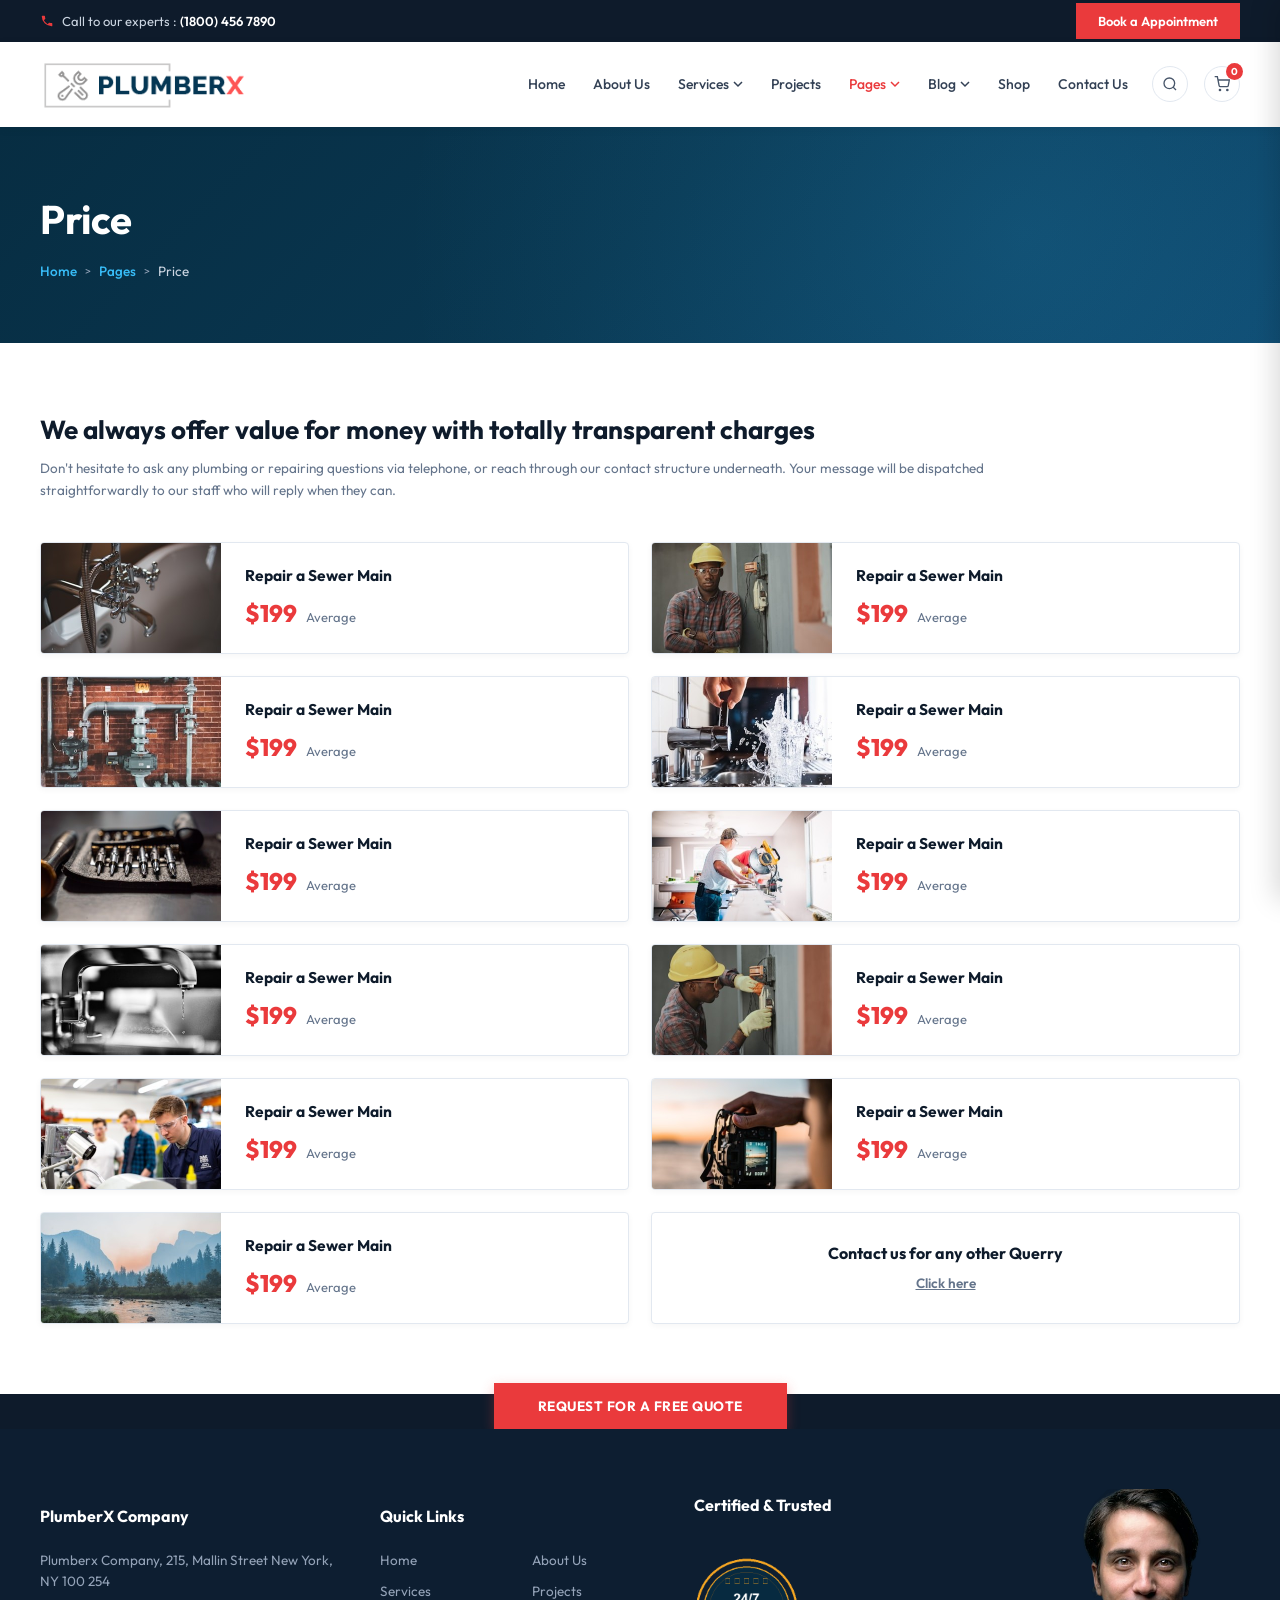
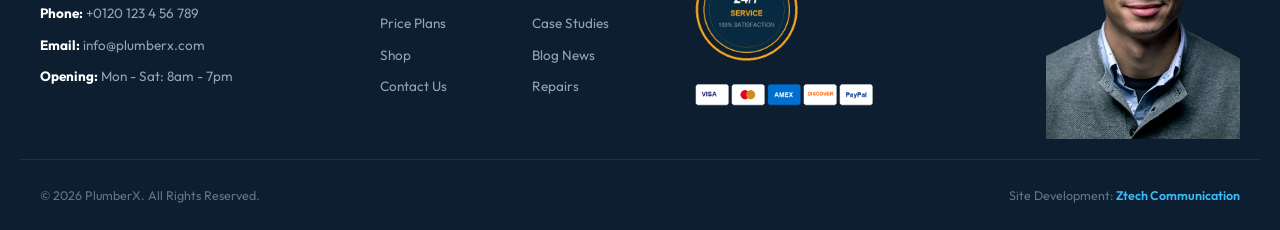
<file: price.html>
<!DOCTYPE html>
<html lang="en">
<head>
  <meta charset="UTF-8">
  <meta name="viewport" content="width=device-width, initial-scale=1.0">
  <title>Pricing Plans - PlumberX | Site Development: Ztech Communication</title>
  <meta name="description" content="Transparent plumbing charges and fair upfront pricing with no hidden costs for sewer repairs, drain cleaning, and pipe fixing.">
  <link rel="stylesheet" href="css/style.css">
  <link rel="icon" type="image/png" href="assets/images/logo_clean.png?v=2027">
</head>
<body>

  <!-- Top Bar -->
  <div class="top-bar">
    <div class="container">
      <div class="top-bar-left">
        <svg width="14" height="14" viewBox="0 0 24 24" fill="currentColor">
          <path d="M6.62 10.79a15.053 15.053 0 006.59 6.59l2.2-2.2a1 1 0 011.02-.24 11.72 11.72 0 003.68.59 1 1 0 011 1V20a1 1 0 01-1 1A17 17 0 013 4a1 1 0 011-1h3.5a1 1 0 011 1 11.72 11.72 0 00.59 3.68 1 1 0 01-.24 1.02l-2.23 2.09z"/>
        </svg>
        <span>Call to our experts : <a href="tel:18004567890">(1800) 456 7890</a></span>
      </div>
      <div class="top-bar-right">
        <button class="btn-book-top" type="button">Book a Appointment</button>
      </div>
    </div>
  </div>

  <!-- Header & Navigation -->
  <header class="site-header">
    <div class="container nav-wrapper">
      <a href="index.html" class="logo-link">
        <img src="assets/images/logo.png?v=2027" alt="PlumberX Logo" class="logo-img">
      </a>
      
      <nav class="main-nav">
        <ul class="nav-menu">
          <li class="nav-item"><a href="index.html" class="nav-link">Home</a></li>
          <li class="nav-item"><a href="about.html" class="nav-link">About Us</a></li>
          <li class="nav-item has-dropdown">
            <a href="services-1.html" class="nav-link">
              Services
              <svg class="arrow-icon" viewBox="0 0 10 6"><path d="M1 1l4 4 4-4" stroke="currentColor" stroke-width="1.5" fill="none"/></svg>
            </a>
            <ul class="dropdown-menu">
              <li><a href="services-1.html" class="dropdown-link">Services 1</a></li>
              <li><a href="services-2.html" class="dropdown-link">Services 2</a></li>
              <li><a href="services-3.html" class="dropdown-link">Services 3</a></li>
              <li><a href="service-repair.html" class="dropdown-link">Plumbing Repairs</a></li>
            </ul>
          </li>
          <li class="nav-item"><a href="projects.html" class="nav-link">Projects</a></li>
          <li class="nav-item has-dropdown active">
            <a href="price.html" class="nav-link">
              Pages
              <svg class="arrow-icon" viewBox="0 0 10 6"><path d="M1 1l4 4 4-4" stroke="currentColor" stroke-width="1.5" fill="none"/></svg>
            </a>
            <ul class="dropdown-menu">
              <li><a href="case-study.html" class="dropdown-link">Case Study</a></li>
              <li><a href="price.html" class="dropdown-link">Price Plans</a></li>
              <li><a href="shop.html" class="dropdown-link">Shop Page</a></li>
            </ul>
          </li>
          <li class="nav-item has-dropdown">
            <a href="blog.html" class="nav-link">
              Blog
              <svg class="arrow-icon" viewBox="0 0 10 6"><path d="M1 1l4 4 4-4" stroke="currentColor" stroke-width="1.5" fill="none"/></svg>
            </a>
            <ul class="dropdown-menu">
              <li><a href="blog.html" class="dropdown-link">Blog Default</a></li>
              <li><a href="blog-single.html" class="dropdown-link">Single Blog Post</a></li>
            </ul>
          </li>
          <li class="nav-item"><a href="shop.html" class="nav-link">Shop</a></li>
          <li class="nav-item"><a href="contact.html" class="nav-link">Contact Us</a></li>
        </ul>

        <div class="header-actions">
          <button class="search-toggle-btn" aria-label="Search">
            <svg width="16" height="16" viewBox="0 0 24 24" fill="none" stroke="currentColor" stroke-width="2">
              <circle cx="11" cy="11" r="8"></circle>
              <line x1="21" y1="21" x2="16.65" y2="16.65"></line>
            </svg>
          </button>
          <button class="cart-toggle-btn" aria-label="Cart">
            <svg width="16" height="16" viewBox="0 0 24 24" fill="none" stroke="currentColor" stroke-width="2">
              <circle cx="9" cy="21" r="1"></circle>
              <circle cx="20" cy="21" r="1"></circle>
              <path d="M1 1h4l2.68 13.39a2 2 0 0 0 2 1.61h9.72a2 2 0 0 0 2-1.61L23 6H6"></path>
            </svg>
            <span class="cart-badge" id="cartBadgeCount">0</span>
          </button>
          <button class="mobile-menu-btn" aria-label="Toggle navigation">
            <svg width="24" height="24" viewBox="0 0 24 24" fill="none" stroke="currentColor" stroke-width="2">
              <line x1="3" y1="12" x2="21" y2="12"></line>
              <line x1="3" y1="6" x2="21" y2="6"></line>
              <line x1="3" y1="18" x2="21" y2="18"></line>
            </svg>
          </button>
        </div>
      </nav>
    </div>
  </header>

  <!-- Subpage Banner -->
  <section class="subpage-banner">
    <div class="container banner-content">
      <h1 class="banner-title">Price</h1>
      <div class="breadcrumb-list">
        <a href="index.html">Home</a>
        <span class="breadcrumb-separator">&gt;</span>
        <a href="#">Pages</a>
        <span class="breadcrumb-separator">&gt;</span>
        <span>Price</span>
      </div>
    </div>
  </section>

  <!-- Pricing Plans Section -->
  <section class="price-section">
    <div class="container">
      
      <div style="margin-bottom: 40px;">
        <h2 style="font-size: 26px; font-weight: 700; color: var(--primary-navy); margin-bottom: 12px; line-height: 1.3;">
          We always offer value for money with totally transparent charges
        </h2>
        <p style="font-size: 13.5px; color: var(--text-gray); line-height: 1.6; max-width: 950px;">
          Don't hesitate to ask any plumbing or repairing questions via telephone, or reach through our contact structure underneath. Your message will be dispatched straightforwardly to our staff who will reply when they can.
        </p>
      </div>

      <div class="price-cards-grid">
        
        <!-- Price Card 1 -->
        <div class="price-card">
          <div class="price-card-thumb">
            <img src="assets/images/price_1.jpg?v=2027" alt="Repair a Sewer Main">
          </div>
          <div class="price-card-body">
            <h4 class="price-card-title">Repair a Sewer Main</h4>
            <div>
              <span class="price-amount">$199</span>
              <span class="price-avg">Average</span>
            </div>
          </div>
        </div>

        <!-- Price Card 2 -->
        <div class="price-card">
          <div class="price-card-thumb">
            <img src="assets/images/price_2.jpg?v=2027" alt="Repair a Sewer Main">
          </div>
          <div class="price-card-body">
            <h4 class="price-card-title">Repair a Sewer Main</h4>
            <div>
              <span class="price-amount">$199</span>
              <span class="price-avg">Average</span>
            </div>
          </div>
        </div>

        <!-- Price Card 3 -->
        <div class="price-card">
          <div class="price-card-thumb">
            <img src="assets/images/price_3.jpg?v=2027" alt="Repair a Sewer Main">
          </div>
          <div class="price-card-body">
            <h4 class="price-card-title">Repair a Sewer Main</h4>
            <div>
              <span class="price-amount">$199</span>
              <span class="price-avg">Average</span>
            </div>
          </div>
        </div>

        <!-- Price Card 4 -->
        <div class="price-card">
          <div class="price-card-thumb">
            <img src="assets/images/price_4.jpg?v=2027" alt="Repair a Sewer Main">
          </div>
          <div class="price-card-body">
            <h4 class="price-card-title">Repair a Sewer Main</h4>
            <div>
              <span class="price-amount">$199</span>
              <span class="price-avg">Average</span>
            </div>
          </div>
        </div>

        <!-- Price Card 5 -->
        <div class="price-card">
          <div class="price-card-thumb">
            <img src="assets/images/price_5.jpg?v=2027" alt="Repair a Sewer Main">
          </div>
          <div class="price-card-body">
            <h4 class="price-card-title">Repair a Sewer Main</h4>
            <div>
              <span class="price-amount">$199</span>
              <span class="price-avg">Average</span>
            </div>
          </div>
        </div>

        <!-- Price Card 6 -->
        <div class="price-card">
          <div class="price-card-thumb">
            <img src="assets/images/price_6.jpg?v=2027" alt="Repair a Sewer Main">
          </div>
          <div class="price-card-body">
            <h4 class="price-card-title">Repair a Sewer Main</h4>
            <div>
              <span class="price-amount">$199</span>
              <span class="price-avg">Average</span>
            </div>
          </div>
        </div>

        <!-- Price Card 7 -->
        <div class="price-card">
          <div class="price-card-thumb">
            <img src="assets/images/price_7.jpg?v=2027" alt="Repair a Sewer Main">
          </div>
          <div class="price-card-body">
            <h4 class="price-card-title">Repair a Sewer Main</h4>
            <div>
              <span class="price-amount">$199</span>
              <span class="price-avg">Average</span>
            </div>
          </div>
        </div>

        <!-- Price Card 8 -->
        <div class="price-card">
          <div class="price-card-thumb">
            <img src="assets/images/price_8.jpg?v=2027" alt="Repair a Sewer Main">
          </div>
          <div class="price-card-body">
            <h4 class="price-card-title">Repair a Sewer Main</h4>
            <div>
              <span class="price-amount">$199</span>
              <span class="price-avg">Average</span>
            </div>
          </div>
        </div>

        <!-- Price Card 9 -->
        <div class="price-card">
          <div class="price-card-thumb">
            <img src="assets/images/price_9.jpg?v=2027" alt="Repair a Sewer Main">
          </div>
          <div class="price-card-body">
            <h4 class="price-card-title">Repair a Sewer Main</h4>
            <div>
              <span class="price-amount">$199</span>
              <span class="price-avg">Average</span>
            </div>
          </div>
        </div>

        <!-- Price Card 10 -->
        <div class="price-card">
          <div class="price-card-thumb">
            <img src="assets/images/price_10.jpg?v=2027" alt="Repair a Sewer Main">
          </div>
          <div class="price-card-body">
            <h4 class="price-card-title">Repair a Sewer Main</h4>
            <div>
              <span class="price-amount">$199</span>
              <span class="price-avg">Average</span>
            </div>
          </div>
        </div>

        <!-- Price Card 11 -->
        <div class="price-card">
          <div class="price-card-thumb">
            <img src="assets/images/price_11.jpg?v=2027" alt="Repair a Sewer Main">
          </div>
          <div class="price-card-body">
            <h4 class="price-card-title">Repair a Sewer Main</h4>
            <div>
              <span class="price-amount">$199</span>
              <span class="price-avg">Average</span>
            </div>
          </div>
        </div>

        <!-- Price Card 12 (Query Box) -->
        <div class="price-card-query">
          <h4 style="font-size: 16px; font-weight: 700; color: var(--primary-navy); margin-bottom: 6px;">Contact us for any other Querry</h4>
          <a href="contact.html" style="font-size: 13.5px; color: #64748b; text-decoration: underline;">Click here</a>
        </div>

      </div>

    </div>
  </section>

  <!-- Request Free Quote Strip Button -->
  <div class="quote-strip-button-wrap">
    <button class="btn-request-free-quote">Request For A Free Quote</button>
  </div>

  <!-- Footer -->
  <footer class="site-footer">
    <div class="container footer-grid">
      <div class="footer-col">
        <h4 class="footer-col-title">PlumberX Company</h4>
        <div class="footer-contact-info">
          <p>Plumberx Company, 215, Mallin Street New York, NY 100 254</p>
          <p><strong>Phone:</strong> +0120 123 4 56 789</p>
          <p><strong>Email:</strong> info@plumberx.com</p>
          <p><strong>Opening:</strong> Mon - Sat: 8am - 7pm</p>
        </div>
      </div>

      <div class="footer-col">
        <h4 class="footer-col-title">Quick Links</h4>
        <div class="footer-links-grid">
          <a href="index.html">Home</a>
          <a href="about.html">About Us</a>
          <a href="services-1.html">Services</a>
          <a href="projects.html">Projects</a>
          <a href="price.html">Price Plans</a>
          <a href="case-study.html">Case Studies</a>
          <a href="shop.html">Shop</a>
          <a href="blog.html">Blog News</a>
          <a href="contact.html">Contact Us</a>
          <a href="service-repair.html">Repairs</a>
        </div>
      </div>

      <div class="footer-col footer-trust-col">
        <h4 class="footer-col-title">Certified & Trusted</h4>
        <img src="assets/images/footer_badge.png?v=2027" alt="100% Quality Guaranteed" class="footer-badge-img">
        <img src="assets/images/footer_cards.png?v=2027" alt="Accepted Payment Methods" class="footer-cards-img">
      </div>

      <div class="footer-col footer-plumber-col">
        <img src="assets/images/footer_plumber.png?v=2027" alt="Professional Plumber" class="footer-plumber-img">
      </div>
    </div>

    <div class="container footer-bottom-bar">
      <div>&copy; 2026 PlumberX. All Rights Reserved.</div>
      <div>Site Development: <a href="https://www.ztechbd.com" target="_blank" rel="noopener" class="developer-credit">Ztech Communication</a></div>
    </div>
  </footer>

  <!-- Reusable Modals -->
  <div class="modal-overlay" id="appointmentModal">
    <div class="modal-card">
      <div class="modal-header">
        <h3>Book an Appointment</h3>
        <button class="modal-close-btn">&times;</button>
      </div>
      <div class="modal-body">
        <form>
          <div class="form-group"><input type="text" class="form-input" placeholder="Full Name" required></div>
          <div class="form-group"><input type="tel" class="form-input" placeholder="Phone Number" required></div>
          <div class="form-group">
            <select class="form-select" required>
              <option value="">Select Service</option>
              <option value="leaks">Plumbing Leaks</option>
              <option value="drain">Drain Cleaning</option>
              <option value="heating">Water Heating & Cooling</option>
            </select>
          </div>
          <div class="form-group"><input type="date" class="form-input" required></div>
          <button type="submit" class="btn-quote-submit">Confirm Appointment</button>
        </form>
      </div>
    </div>
  </div>

  <div class="modal-overlay" id="quoteModal">
    <div class="modal-card">
      <div class="modal-header">
        <h3>Request Free Quote</h3>
        <button class="modal-close-btn">&times;</button>
      </div>
      <div class="modal-body">
        <form>
          <div class="form-group"><input type="text" class="form-input" placeholder="Your Name" required></div>
          <div class="form-group"><input type="email" class="form-input" placeholder="Your Email" required></div>
          <div class="form-group"><input type="tel" class="form-input" placeholder="Phone Number" required></div>
          <button type="submit" class="btn-quote-submit">Submit Quote Request</button>
        </form>
      </div>
    </div>
  </div>

  <div class="modal-overlay" id="searchModal">
    <div class="modal-card" style="max-width: 440px;">
      <div class="modal-header">
        <h3>Search PlumberX</h3>
        <button class="modal-close-btn">&times;</button>
      </div>
      <div class="modal-body">
        <form onsubmit="event.preventDefault(); showToast('Searching...'); document.getElementById('searchModal').classList.remove('active');">
          <div class="form-group"><input type="text" class="form-input" placeholder="Type keywords..." required></div>
          <button type="submit" class="btn-quote-submit">Search</button>
        </form>
      </div>
    </div>
  </div>

  <!-- Shopping Cart Drawer -->
  <div class="cart-drawer-overlay" id="cartDrawerOverlay"></div>
  <div class="cart-drawer" id="cartDrawer">
    <div class="cart-drawer-header">
      <h3 style="font-size:16px;">Your Shopping Cart</h3>
      <button id="closeCartBtn" style="background:none; border:none; color:#ffffff; font-size:24px; cursor:pointer;">&times;</button>
    </div>
    <div class="cart-items-container" id="cartItemsContainer">
      <p style="text-align:center; color:#94a3b8; padding:30px 0;">Your cart is empty.</p>
    </div>
    <div class="cart-drawer-footer">
      <div class="cart-total-row">
        <span>Subtotal:</span>
        <span id="cartTotalAmount">$0.00</span>
      </div>
      <button class="btn-quote-submit" onclick="showToast('Proceeding to checkout...');">PROCEED TO CHECKOUT</button>
    </div>
  </div>

  <script src="js/main.js"></script>
</body>
</html>
</file>
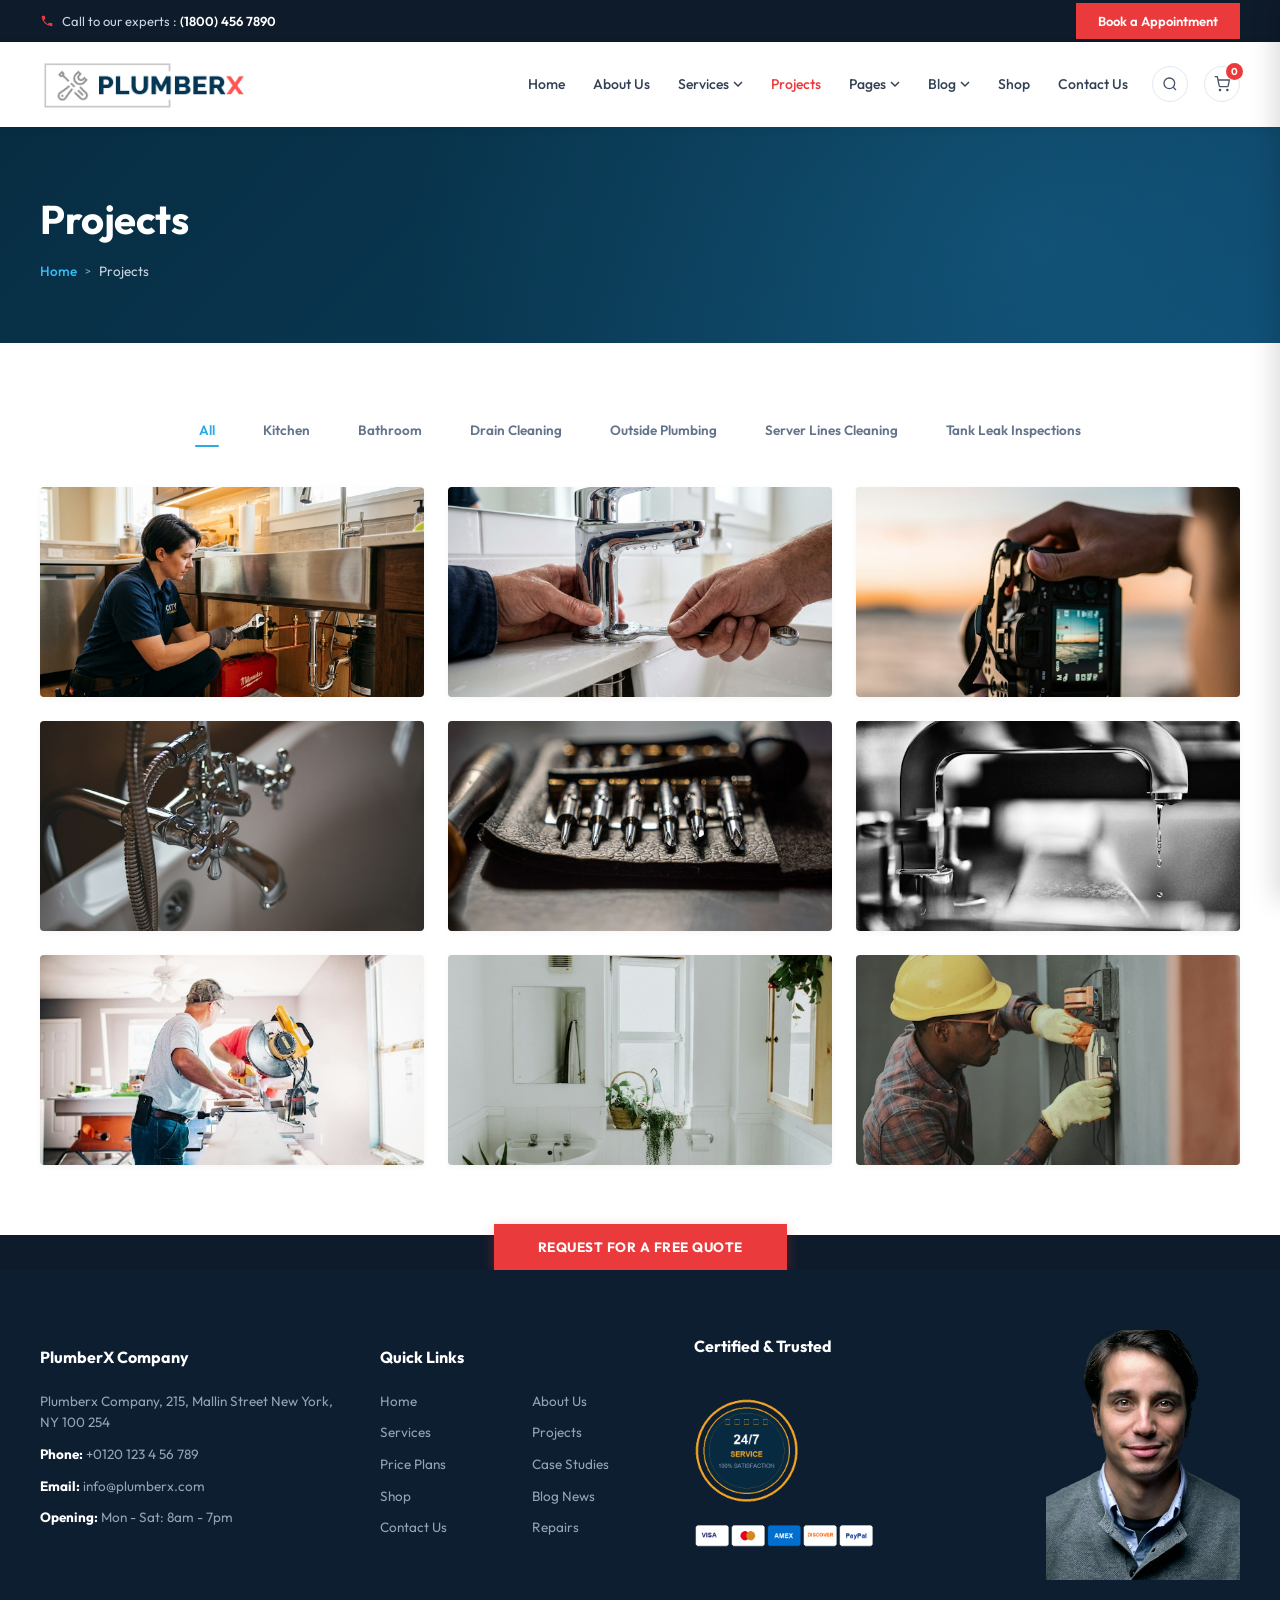
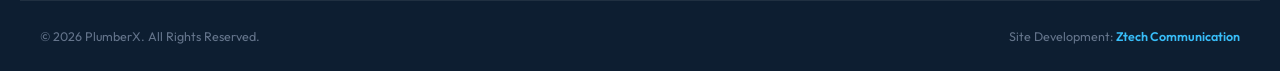
<file: projects.html>
<!DOCTYPE html>
<html lang="en">
<head>
  <meta charset="UTF-8">
  <meta name="viewport" content="width=device-width, initial-scale=1.0">
  <title>Our Projects - PlumberX | Site Development: Ztech Communication</title>
  <meta name="description" content="Explore our completed plumbing projects including kitchen renovations, bathroom plumbing, sewer lines, and drain cleaning.">
  <link rel="stylesheet" href="css/style.css">
  <link rel="icon" type="image/png" href="assets/images/logo_clean.png?v=2027">
</head>
<body>

  <!-- Top Bar -->
  <div class="top-bar">
    <div class="container">
      <div class="top-bar-left">
        <svg width="14" height="14" viewBox="0 0 24 24" fill="currentColor">
          <path d="M6.62 10.79a15.053 15.053 0 006.59 6.59l2.2-2.2a1 1 0 011.02-.24 11.72 11.72 0 003.68.59 1 1 0 011 1V20a1 1 0 01-1 1A17 17 0 013 4a1 1 0 011-1h3.5a1 1 0 011 1 11.72 11.72 0 00.59 3.68 1 1 0 01-.24 1.02l-2.23 2.09z"/>
        </svg>
        <span>Call to our experts : <a href="tel:18004567890">(1800) 456 7890</a></span>
      </div>
      <div class="top-bar-right">
        <button class="btn-book-top" type="button">Book a Appointment</button>
      </div>
    </div>
  </div>

  <!-- Header & Navigation -->
  <header class="site-header">
    <div class="container nav-wrapper">
      <a href="index.html" class="logo-link">
        <img src="assets/images/logo.png?v=2027" alt="PlumberX Logo" class="logo-img">
      </a>
      
      <nav class="main-nav">
        <ul class="nav-menu">
          <li class="nav-item"><a href="index.html" class="nav-link">Home</a></li>
          <li class="nav-item"><a href="about.html" class="nav-link">About Us</a></li>
          <li class="nav-item has-dropdown">
            <a href="services-1.html" class="nav-link">
              Services
              <svg class="arrow-icon" viewBox="0 0 10 6"><path d="M1 1l4 4 4-4" stroke="currentColor" stroke-width="1.5" fill="none"/></svg>
            </a>
            <ul class="dropdown-menu">
              <li><a href="services-1.html" class="dropdown-link">Services 1</a></li>
              <li><a href="services-2.html" class="dropdown-link">Services 2</a></li>
              <li><a href="services-3.html" class="dropdown-link">Services 3</a></li>
              <li><a href="service-repair.html" class="dropdown-link">Plumbing Repairs</a></li>
            </ul>
          </li>
          <li class="nav-item active"><a href="projects.html" class="nav-link">Projects</a></li>
          <li class="nav-item has-dropdown">
            <a href="case-study.html" class="nav-link">
              Pages
              <svg class="arrow-icon" viewBox="0 0 10 6"><path d="M1 1l4 4 4-4" stroke="currentColor" stroke-width="1.5" fill="none"/></svg>
            </a>
            <ul class="dropdown-menu">
              <li><a href="case-study.html" class="dropdown-link">Case Study</a></li>
              <li><a href="price.html" class="dropdown-link">Price Plans</a></li>
              <li><a href="shop.html" class="dropdown-link">Shop Page</a></li>
            </ul>
          </li>
          <li class="nav-item has-dropdown">
            <a href="blog.html" class="nav-link">
              Blog
              <svg class="arrow-icon" viewBox="0 0 10 6"><path d="M1 1l4 4 4-4" stroke="currentColor" stroke-width="1.5" fill="none"/></svg>
            </a>
            <ul class="dropdown-menu">
              <li><a href="blog.html" class="dropdown-link">Blog Default</a></li>
              <li><a href="blog-single.html" class="dropdown-link">Single Blog Post</a></li>
            </ul>
          </li>
          <li class="nav-item"><a href="shop.html" class="nav-link">Shop</a></li>
          <li class="nav-item"><a href="contact.html" class="nav-link">Contact Us</a></li>
        </ul>

        <div class="header-actions">
          <button class="search-toggle-btn" aria-label="Search">
            <svg width="16" height="16" viewBox="0 0 24 24" fill="none" stroke="currentColor" stroke-width="2">
              <circle cx="11" cy="11" r="8"></circle>
              <line x1="21" y1="21" x2="16.65" y2="16.65"></line>
            </svg>
          </button>
          <button class="cart-toggle-btn" aria-label="Cart">
            <svg width="16" height="16" viewBox="0 0 24 24" fill="none" stroke="currentColor" stroke-width="2">
              <circle cx="9" cy="21" r="1"></circle>
              <circle cx="20" cy="21" r="1"></circle>
              <path d="M1 1h4l2.68 13.39a2 2 0 0 0 2 1.61h9.72a2 2 0 0 0 2-1.61L23 6H6"></path>
            </svg>
            <span class="cart-badge" id="cartBadgeCount">0</span>
          </button>
          <button class="mobile-menu-btn" aria-label="Toggle navigation">
            <svg width="24" height="24" viewBox="0 0 24 24" fill="none" stroke="currentColor" stroke-width="2">
              <line x1="3" y1="12" x2="21" y2="12"></line>
              <line x1="3" y1="6" x2="21" y2="6"></line>
              <line x1="3" y1="18" x2="21" y2="18"></line>
            </svg>
          </button>
        </div>
      </nav>
    </div>
  </header>

  <!-- Subpage Banner -->
  <section class="subpage-banner">
    <div class="container banner-content">
      <h1 class="banner-title">Projects</h1>
      <div class="breadcrumb-list">
        <a href="index.html">Home</a>
        <span class="breadcrumb-separator">&gt;</span>
        <span>Projects</span>
      </div>
    </div>
  </section>

  <!-- Projects Gallery Section -->
  <section class="projects-gallery-section">
    <div class="container">
      
      <!-- Filter Navigation -->
      <div class="gallery-filter-nav">
        <button class="gallery-filter-btn active" data-filter="all">All</button>
        <button class="gallery-filter-btn" data-filter="kitchen">Kitchen</button>
        <button class="gallery-filter-btn" data-filter="bathroom">Bathroom</button>
        <button class="gallery-filter-btn" data-filter="drain">Drain Cleaning</button>
        <button class="gallery-filter-btn" data-filter="outside">Outside Plumbing</button>
        <button class="gallery-filter-btn" data-filter="server">Server Lines Cleaning</button>
        <button class="gallery-filter-btn" data-filter="tank">Tank Leak Inspections</button>
      </div>

      <!-- 9 Item Project Grid -->
      <div class="gallery-grid-9">
        
        <!-- Project 1 -->
        <div class="gallery-card" data-category="kitchen">
          <img src="assets/images/project_1.jpg?v=2027" alt="Commercial Plumbing Inspection">
          <div class="gallery-card-overlay">
            <div class="gallery-action-btns">
              <button class="gallery-action-btn project-zoom-btn" data-img="assets/images/project_1.jpg?v=2027" title="Zoom In" aria-label="Zoom In">
                <svg width="18" height="18" viewBox="0 0 24 24" fill="none" stroke="currentColor" stroke-width="2">
                  <circle cx="11" cy="11" r="8"></circle>
                  <line x1="21" y1="21" x2="16.65" y2="16.65"></line>
                  <line x1="11" y1="8" x2="11" y2="14"></line>
                  <line x1="8" y1="11" x2="14" y2="11"></line>
                </svg>
              </button>
              <a href="case-study.html" class="gallery-action-btn" title="View Case Study" aria-label="View Case Study">
                <svg width="18" height="18" viewBox="0 0 24 24" fill="none" stroke="currentColor" stroke-width="2">
                  <path d="M18 13v6a2 2 0 0 1-2 2H5a2 2 0 0 1-2-2V8a2 2 0 0 1 2-2h6"></path>
                  <polyline points="15 3 21 3 21 9"></polyline>
                  <line x1="10" y1="14" x2="21" y2="3"></line>
                </svg>
              </a>
            </div>
          </div>
        </div>

        <!-- Project 2 -->
        <div class="gallery-card" data-category="bathroom">
          <img src="assets/images/project_2.jpg?v=2027" alt="Bathroom Sink Plumbing">
          <div class="gallery-card-overlay">
            <div class="gallery-action-btns">
              <button class="gallery-action-btn project-zoom-btn" data-img="assets/images/project_2.jpg?v=2027" title="Zoom In" aria-label="Zoom In">
                <svg width="18" height="18" viewBox="0 0 24 24" fill="none" stroke="currentColor" stroke-width="2">
                  <circle cx="11" cy="11" r="8"></circle>
                  <line x1="21" y1="21" x2="16.65" y2="16.65"></line>
                  <line x1="11" y1="8" x2="11" y2="14"></line>
                  <line x1="8" y1="11" x2="14" y2="11"></line>
                </svg>
              </button>
              <a href="case-study.html" class="gallery-action-btn" title="View Case Study" aria-label="View Case Study">
                <svg width="18" height="18" viewBox="0 0 24 24" fill="none" stroke="currentColor" stroke-width="2">
                  <path d="M18 13v6a2 2 0 0 1-2 2H5a2 2 0 0 1-2-2V8a2 2 0 0 1 2-2h6"></path>
                  <polyline points="15 3 21 3 21 9"></polyline>
                  <line x1="10" y1="14" x2="21" y2="3"></line>
                </svg>
              </a>
            </div>
          </div>
        </div>

        <!-- Project 3 -->
        <div class="gallery-card" data-category="outside">
          <img src="assets/images/project_3.jpg?v=2027" alt="Outside Excavation & Pipeline">
          <div class="gallery-card-overlay">
            <div class="gallery-action-btns">
              <button class="gallery-action-btn project-zoom-btn" data-img="assets/images/project_3.jpg?v=2027" title="Zoom In" aria-label="Zoom In">
                <svg width="18" height="18" viewBox="0 0 24 24" fill="none" stroke="currentColor" stroke-width="2">
                  <circle cx="11" cy="11" r="8"></circle>
                  <line x1="21" y1="21" x2="16.65" y2="16.65"></line>
                  <line x1="11" y1="8" x2="11" y2="14"></line>
                  <line x1="8" y1="11" x2="14" y2="11"></line>
                </svg>
              </button>
              <a href="case-study.html" class="gallery-action-btn" title="View Case Study" aria-label="View Case Study">
                <svg width="18" height="18" viewBox="0 0 24 24" fill="none" stroke="currentColor" stroke-width="2">
                  <path d="M18 13v6a2 2 0 0 1-2 2H5a2 2 0 0 1-2-2V8a2 2 0 0 1 2-2h6"></path>
                  <polyline points="15 3 21 3 21 9"></polyline>
                  <line x1="10" y1="14" x2="21" y2="3"></line>
                </svg>
              </a>
            </div>
          </div>
        </div>

        <!-- Project 4 -->
        <div class="gallery-card" data-category="kitchen">
          <img src="assets/images/project_4.jpg?v=2027" alt="Kitchen Drain Line Fix">
          <div class="gallery-card-overlay">
            <div class="gallery-action-btns">
              <button class="gallery-action-btn project-zoom-btn" data-img="assets/images/project_4.jpg?v=2027" title="Zoom In" aria-label="Zoom In">
                <svg width="18" height="18" viewBox="0 0 24 24" fill="none" stroke="currentColor" stroke-width="2">
                  <circle cx="11" cy="11" r="8"></circle>
                  <line x1="21" y1="21" x2="16.65" y2="16.65"></line>
                  <line x1="11" y1="8" x2="11" y2="14"></line>
                  <line x1="8" y1="11" x2="14" y2="11"></line>
                </svg>
              </button>
              <a href="case-study.html" class="gallery-action-btn" title="View Case Study" aria-label="View Case Study">
                <svg width="18" height="18" viewBox="0 0 24 24" fill="none" stroke="currentColor" stroke-width="2">
                  <path d="M18 13v6a2 2 0 0 1-2 2H5a2 2 0 0 1-2-2V8a2 2 0 0 1 2-2h6"></path>
                  <polyline points="15 3 21 3 21 9"></polyline>
                  <line x1="10" y1="14" x2="21" y2="3"></line>
                </svg>
              </a>
            </div>
          </div>
        </div>

        <!-- Project 5 -->
        <div class="gallery-card" data-category="drain">
          <img src="assets/images/project_5.jpg?v=2027" alt="High Pressure Drain Clearing">
          <div class="gallery-card-overlay">
            <div class="gallery-action-btns">
              <button class="gallery-action-btn project-zoom-btn" data-img="assets/images/project_5.jpg?v=2027" title="Zoom In" aria-label="Zoom In">
                <svg width="18" height="18" viewBox="0 0 24 24" fill="none" stroke="currentColor" stroke-width="2">
                  <circle cx="11" cy="11" r="8"></circle>
                  <line x1="21" y1="21" x2="16.65" y2="16.65"></line>
                  <line x1="11" y1="8" x2="11" y2="14"></line>
                  <line x1="8" y1="11" x2="14" y2="11"></line>
                </svg>
              </button>
              <a href="case-study.html" class="gallery-action-btn" title="View Case Study" aria-label="View Case Study">
                <svg width="18" height="18" viewBox="0 0 24 24" fill="none" stroke="currentColor" stroke-width="2">
                  <path d="M18 13v6a2 2 0 0 1-2 2H5a2 2 0 0 1-2-2V8a2 2 0 0 1 2-2h6"></path>
                  <polyline points="15 3 21 3 21 9"></polyline>
                  <line x1="10" y1="14" x2="21" y2="3"></line>
                </svg>
              </a>
            </div>
          </div>
        </div>

        <!-- Project 6 -->
        <div class="gallery-card" data-category="tank">
          <img src="assets/images/project_6.jpg?v=2027" alt="Water Tank Valve Seal">
          <div class="gallery-card-overlay">
            <div class="gallery-action-btns">
              <button class="gallery-action-btn project-zoom-btn" data-img="assets/images/project_6.jpg?v=2027" title="Zoom In" aria-label="Zoom In">
                <svg width="18" height="18" viewBox="0 0 24 24" fill="none" stroke="currentColor" stroke-width="2">
                  <circle cx="11" cy="11" r="8"></circle>
                  <line x1="21" y1="21" x2="16.65" y2="16.65"></line>
                  <line x1="11" y1="8" x2="11" y2="14"></line>
                  <line x1="8" y1="11" x2="14" y2="11"></line>
                </svg>
              </button>
              <a href="case-study.html" class="gallery-action-btn" title="View Case Study" aria-label="View Case Study">
                <svg width="18" height="18" viewBox="0 0 24 24" fill="none" stroke="currentColor" stroke-width="2">
                  <path d="M18 13v6a2 2 0 0 1-2 2H5a2 2 0 0 1-2-2V8a2 2 0 0 1 2-2h6"></path>
                  <polyline points="15 3 21 3 21 9"></polyline>
                  <line x1="10" y1="14" x2="21" y2="3"></line>
                </svg>
              </a>
            </div>
          </div>
        </div>

        <!-- Project 7 -->
        <div class="gallery-card" data-category="server">
          <img src="assets/images/project_7.jpg?v=2027" alt="Underground Sewer Pipe Connection">
          <div class="gallery-card-overlay">
            <div class="gallery-action-btns">
              <button class="gallery-action-btn project-zoom-btn" data-img="assets/images/project_7.jpg?v=2027" title="Zoom In" aria-label="Zoom In">
                <svg width="18" height="18" viewBox="0 0 24 24" fill="none" stroke="currentColor" stroke-width="2">
                  <circle cx="11" cy="11" r="8"></circle>
                  <line x1="21" y1="21" x2="16.65" y2="16.65"></line>
                  <line x1="11" y1="8" x2="11" y2="14"></line>
                  <line x1="8" y1="11" x2="14" y2="11"></line>
                </svg>
              </button>
              <a href="case-study.html" class="gallery-action-btn" title="View Case Study" aria-label="View Case Study">
                <svg width="18" height="18" viewBox="0 0 24 24" fill="none" stroke="currentColor" stroke-width="2">
                  <path d="M18 13v6a2 2 0 0 1-2 2H5a2 2 0 0 1-2-2V8a2 2 0 0 1 2-2h6"></path>
                  <polyline points="15 3 21 3 21 9"></polyline>
                  <line x1="10" y1="14" x2="21" y2="3"></line>
                </svg>
              </a>
            </div>
          </div>
        </div>

        <!-- Project 8 -->
        <div class="gallery-card" data-category="bathroom">
          <img src="assets/images/project_8.jpg?v=2027" alt="Bathtub Faucet Replacement">
          <div class="gallery-card-overlay">
            <div class="gallery-action-btns">
              <button class="gallery-action-btn project-zoom-btn" data-img="assets/images/project_8.jpg?v=2027" title="Zoom In" aria-label="Zoom In">
                <svg width="18" height="18" viewBox="0 0 24 24" fill="none" stroke="currentColor" stroke-width="2">
                  <circle cx="11" cy="11" r="8"></circle>
                  <line x1="21" y1="21" x2="16.65" y2="16.65"></line>
                  <line x1="11" y1="8" x2="11" y2="14"></line>
                  <line x1="8" y1="11" x2="14" y2="11"></line>
                </svg>
              </button>
              <a href="case-study.html" class="gallery-action-btn" title="View Case Study" aria-label="View Case Study">
                <svg width="18" height="18" viewBox="0 0 24 24" fill="none" stroke="currentColor" stroke-width="2">
                  <path d="M18 13v6a2 2 0 0 1-2 2H5a2 2 0 0 1-2-2V8a2 2 0 0 1 2-2h6"></path>
                  <polyline points="15 3 21 3 21 9"></polyline>
                  <line x1="10" y1="14" x2="21" y2="3"></line>
                </svg>
              </a>
            </div>
          </div>
        </div>

        <!-- Project 9 -->
        <div class="gallery-card" data-category="drain">
          <img src="assets/images/project_9.jpg?v=2027" alt="Kitchen P-Trap Assembly">
          <div class="gallery-card-overlay">
            <div class="gallery-action-btns">
              <button class="gallery-action-btn project-zoom-btn" data-img="assets/images/project_9.jpg?v=2027" title="Zoom In" aria-label="Zoom In">
                <svg width="18" height="18" viewBox="0 0 24 24" fill="none" stroke="currentColor" stroke-width="2">
                  <circle cx="11" cy="11" r="8"></circle>
                  <line x1="21" y1="21" x2="16.65" y2="16.65"></line>
                  <line x1="11" y1="8" x2="11" y2="14"></line>
                  <line x1="8" y1="11" x2="14" y2="11"></line>
                </svg>
              </button>
              <a href="case-study.html" class="gallery-action-btn" title="View Case Study" aria-label="View Case Study">
                <svg width="18" height="18" viewBox="0 0 24 24" fill="none" stroke="currentColor" stroke-width="2">
                  <path d="M18 13v6a2 2 0 0 1-2 2H5a2 2 0 0 1-2-2V8a2 2 0 0 1 2-2h6"></path>
                  <polyline points="15 3 21 3 21 9"></polyline>
                  <line x1="10" y1="14" x2="21" y2="3"></line>
                </svg>
              </a>
            </div>
          </div>
        </div>

      </div>

    </div>
  </section>

  <!-- Request Free Quote Strip Button -->
  <div class="quote-strip-button-wrap">
    <button class="btn-request-free-quote">Request For A Free Quote</button>
  </div>

  <!-- Footer -->
  <footer class="site-footer">
    <div class="container footer-grid">
      <div class="footer-col">
        <h4 class="footer-col-title">PlumberX Company</h4>
        <div class="footer-contact-info">
          <p>Plumberx Company, 215, Mallin Street New York, NY 100 254</p>
          <p><strong>Phone:</strong> +0120 123 4 56 789</p>
          <p><strong>Email:</strong> info@plumberx.com</p>
          <p><strong>Opening:</strong> Mon - Sat: 8am - 7pm</p>
        </div>
      </div>

      <div class="footer-col">
        <h4 class="footer-col-title">Quick Links</h4>
        <div class="footer-links-grid">
          <a href="index.html">Home</a>
          <a href="about.html">About Us</a>
          <a href="services-1.html">Services</a>
          <a href="projects.html">Projects</a>
          <a href="price.html">Price Plans</a>
          <a href="case-study.html">Case Studies</a>
          <a href="shop.html">Shop</a>
          <a href="blog.html">Blog News</a>
          <a href="contact.html">Contact Us</a>
          <a href="service-repair.html">Repairs</a>
        </div>
      </div>

      <div class="footer-col footer-trust-col">
        <h4 class="footer-col-title">Certified & Trusted</h4>
        <img src="assets/images/footer_badge.png?v=2027" alt="100% Quality Guaranteed" class="footer-badge-img">
        <img src="assets/images/footer_cards.png?v=2027" alt="Accepted Payment Methods" class="footer-cards-img">
      </div>

      <div class="footer-col footer-plumber-col">
        <img src="assets/images/footer_plumber.png?v=2027" alt="Professional Plumber" class="footer-plumber-img">
      </div>
    </div>

    <div class="container footer-bottom-bar">
      <div>&copy; 2026 PlumberX. All Rights Reserved.</div>
      <div>Site Development: <a href="https://www.ztechbd.com" target="_blank" rel="noopener" class="developer-credit">Ztech Communication</a></div>
    </div>
  </footer>

  <!-- Reusable Modals -->
  <div class="modal-overlay" id="appointmentModal">
    <div class="modal-card">
      <div class="modal-header">
        <h3>Book an Appointment</h3>
        <button class="modal-close-btn">&times;</button>
      </div>
      <div class="modal-body">
        <form>
          <div class="form-group"><input type="text" class="form-input" placeholder="Full Name" required></div>
          <div class="form-group"><input type="tel" class="form-input" placeholder="Phone Number" required></div>
          <div class="form-group">
            <select class="form-select" required>
              <option value="">Select Service</option>
              <option value="leaks">Plumbing Leaks</option>
              <option value="drain">Drain Cleaning</option>
              <option value="heating">Water Heating & Cooling</option>
            </select>
          </div>
          <div class="form-group"><input type="date" class="form-input" required></div>
          <button type="submit" class="btn-quote-submit">Confirm Appointment</button>
        </form>
      </div>
    </div>
  </div>

  <div class="modal-overlay" id="quoteModal">
    <div class="modal-card">
      <div class="modal-header">
        <h3>Request Free Quote</h3>
        <button class="modal-close-btn">&times;</button>
      </div>
      <div class="modal-body">
        <form>
          <div class="form-group"><input type="text" class="form-input" placeholder="Your Name" required></div>
          <div class="form-group"><input type="email" class="form-input" placeholder="Your Email" required></div>
          <div class="form-group"><input type="tel" class="form-input" placeholder="Phone Number" required></div>
          <button type="submit" class="btn-quote-submit">Submit Quote Request</button>
        </form>
      </div>
    </div>
  </div>

  <div class="modal-overlay" id="searchModal">
    <div class="modal-card" style="max-width: 440px;">
      <div class="modal-header">
        <h3>Search PlumberX</h3>
        <button class="modal-close-btn">&times;</button>
      </div>
      <div class="modal-body">
        <form onsubmit="event.preventDefault(); showToast('Searching...'); document.getElementById('searchModal').classList.remove('active');">
          <div class="form-group"><input type="text" class="form-input" placeholder="Type keywords..." required></div>
          <button type="submit" class="btn-quote-submit">Search</button>
        </form>
      </div>
    </div>
  </div>

  <!-- Lightbox Modal for Project Zoom -->
  <div class="modal-overlay" id="lightboxModal">
    <div class="lightbox-card">
      <button class="lightbox-close-btn modal-close-btn">&times;</button>
      <img id="lightboxImg" src="assets/images/project_1.jpg?v=2027" alt="Zoomed Project Image">
    </div>
  </div>

  <!-- Shopping Cart Drawer -->
  <div class="cart-drawer-overlay" id="cartDrawerOverlay"></div>
  <div class="cart-drawer" id="cartDrawer">
    <div class="cart-drawer-header">
      <h3 style="font-size:16px;">Your Shopping Cart</h3>
      <button id="closeCartBtn" style="background:none; border:none; color:#ffffff; font-size:24px; cursor:pointer;">&times;</button>
    </div>
    <div class="cart-items-container" id="cartItemsContainer">
      <p style="text-align:center; color:#94a3b8; padding:30px 0;">Your cart is empty.</p>
    </div>
    <div class="cart-drawer-footer">
      <div class="cart-total-row">
        <span>Subtotal:</span>
        <span id="cartTotalAmount">$0.00</span>
      </div>
      <button class="btn-quote-submit" onclick="showToast('Proceeding to checkout...');">PROCEED TO CHECKOUT</button>
    </div>
  </div>

  <script src="js/main.js"></script>
</body>
</html>
</file>
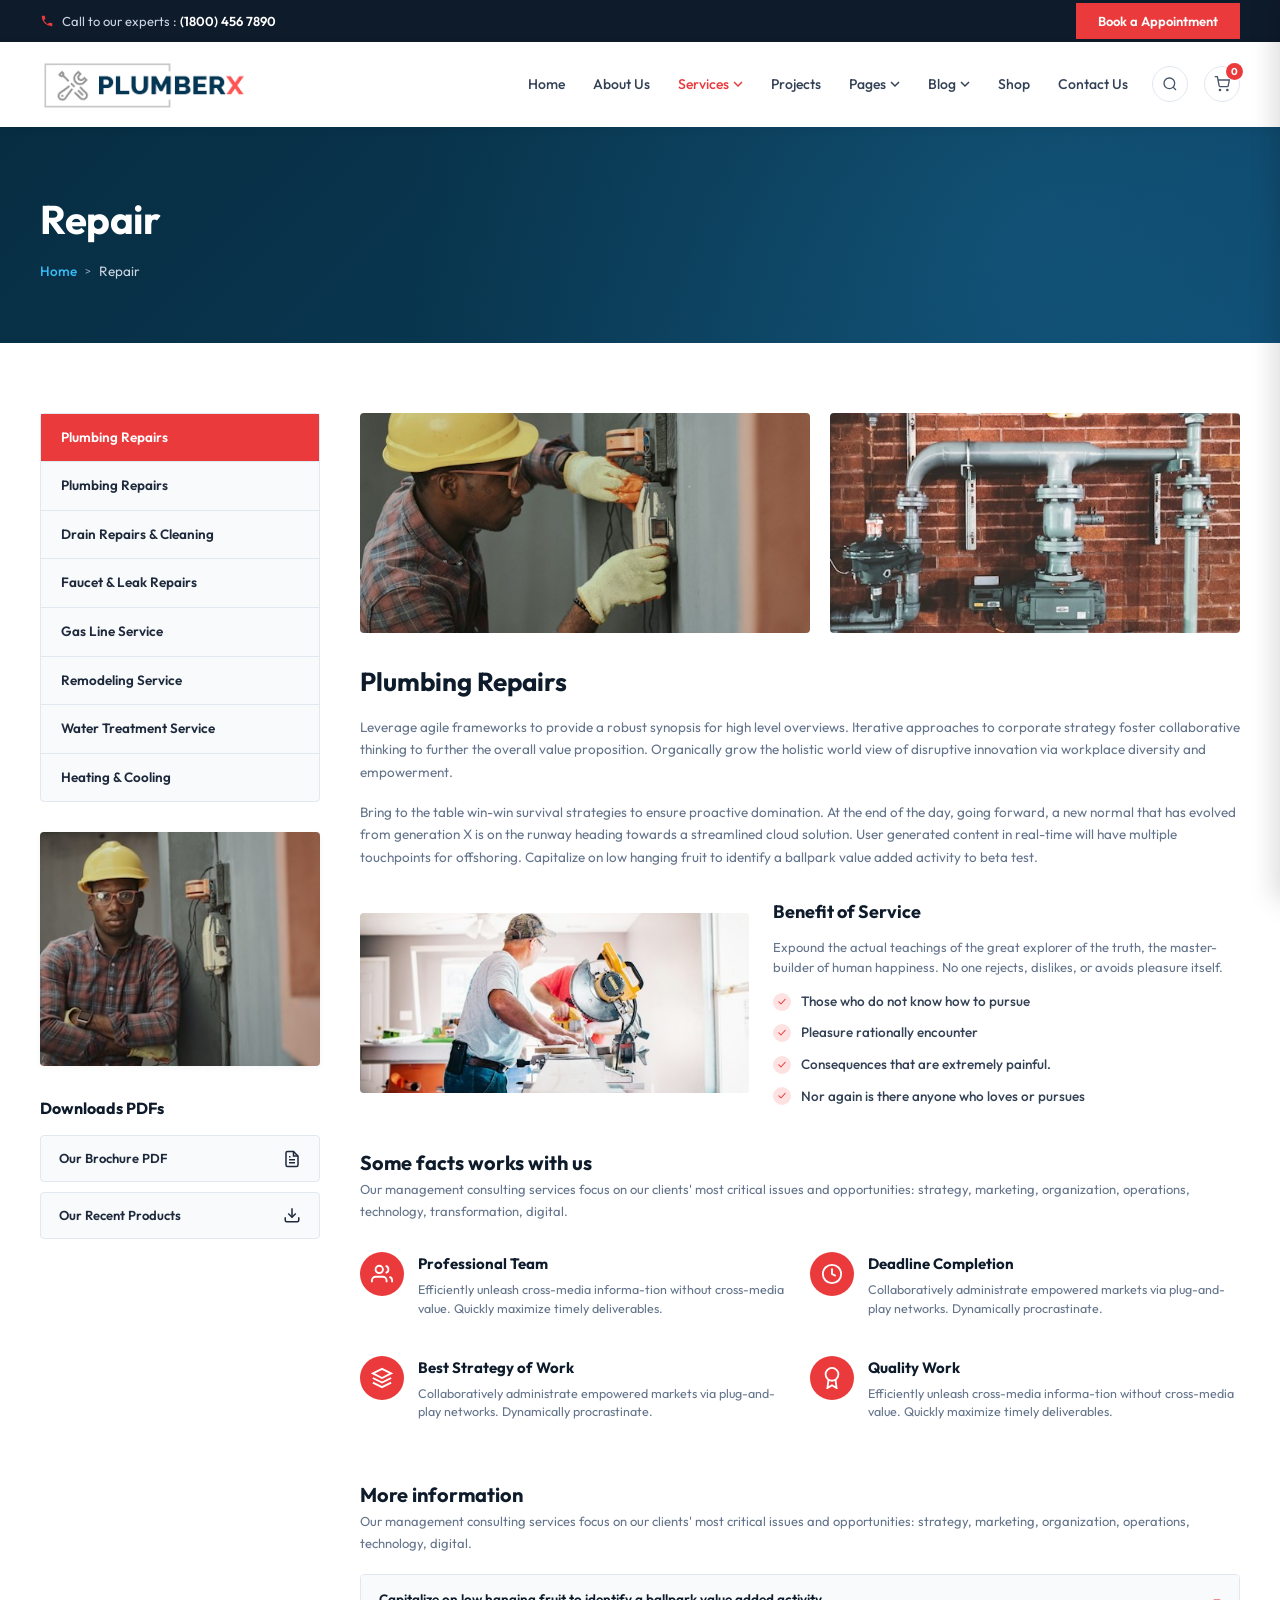
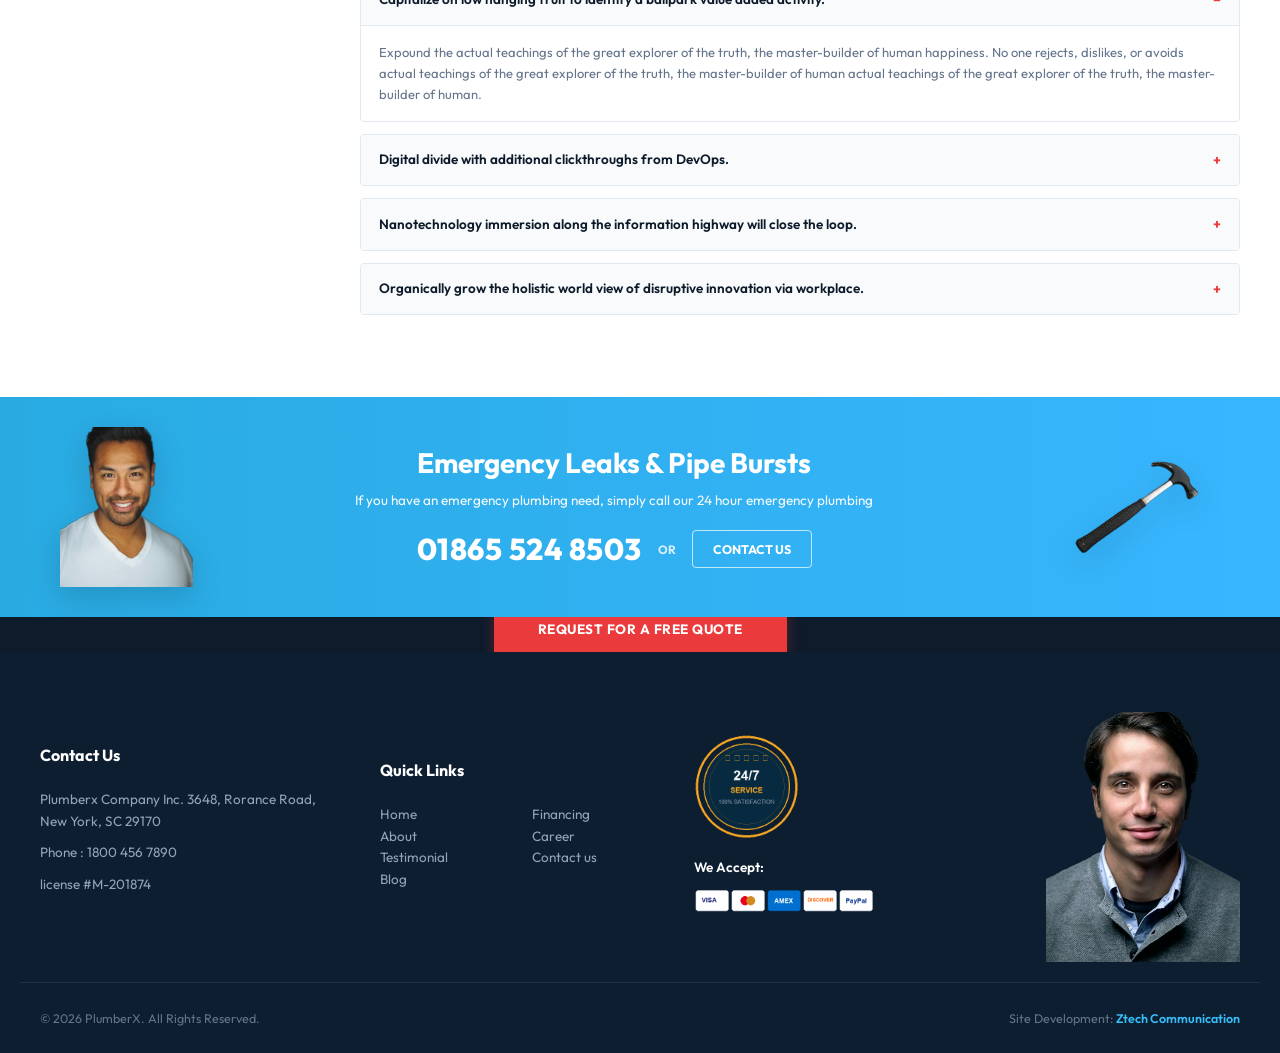
<file: service-repair.html>
<!DOCTYPE html>
<html lang="en">
<head>
  <meta charset="UTF-8">
  <meta name="viewport" content="width=device-width, initial-scale=1.0">
  <title>Plumbing Repairs - PlumberX | Site Development: Ztech Communication</title>
  <meta name="description" content="Certified plumbing repairs, pipe restoration, faucet maintenance, and emergency response by PlumberX factory-trained technicians.">
  <link rel="stylesheet" href="css/style.css">
  <link rel="icon" type="image/png" href="assets/images/logo_clean.png?v=2027">
</head>
<body>

  <!-- Top Bar -->
  <div class="top-bar">
    <div class="container">
      <div class="top-bar-left">
        <svg width="14" height="14" viewBox="0 0 24 24" fill="currentColor">
          <path d="M6.62 10.79a15.053 15.053 0 006.59 6.59l2.2-2.2a1 1 0 011.02-.24 11.72 11.72 0 003.68.59 1 1 0 011 1V20a1 1 0 01-1 1A17 17 0 013 4a1 1 0 011-1h3.5a1 1 0 011 1 11.72 11.72 0 00.59 3.68 1 1 0 01-.24 1.02l-2.23 2.09z"/>
        </svg>
        <span>Call to our experts : <a href="tel:18004567890">(1800) 456 7890</a></span>
      </div>
      <div class="top-bar-right">
        <button class="btn-book-top" type="button">Book a Appointment</button>
      </div>
    </div>
  </div>

  <!-- Header & Navigation -->
  <header class="site-header">
    <div class="container nav-wrapper">
      <a href="index.html" class="logo-link">
        <img src="assets/images/logo.png?v=2027" alt="PlumberX Logo" class="logo-img">
      </a>
      
      <nav class="main-nav">
        <ul class="nav-menu">
          <li class="nav-item"><a href="index.html" class="nav-link">Home</a></li>
          <li class="nav-item"><a href="about.html" class="nav-link">About Us</a></li>
          <li class="nav-item has-dropdown active">
            <a href="services-1.html" class="nav-link">
              Services
              <svg class="arrow-icon" viewBox="0 0 10 6"><path d="M1 1l4 4 4-4" stroke="currentColor" stroke-width="1.5" fill="none"/></svg>
            </a>
            <ul class="dropdown-menu">
              <li><a href="services-1.html" class="dropdown-link">Services 1</a></li>
              <li><a href="services-2.html" class="dropdown-link">Services 2</a></li>
              <li><a href="services-3.html" class="dropdown-link">Services 3</a></li>
              <li><a href="service-repair.html" class="dropdown-link active">Plumbing Repairs</a></li>
            </ul>
          </li>
          <li class="nav-item"><a href="projects.html" class="nav-link">Projects</a></li>
          <li class="nav-item has-dropdown">
            <a href="case-study.html" class="nav-link">
              Pages
              <svg class="arrow-icon" viewBox="0 0 10 6"><path d="M1 1l4 4 4-4" stroke="currentColor" stroke-width="1.5" fill="none"/></svg>
            </a>
            <ul class="dropdown-menu">
              <li><a href="case-study.html" class="dropdown-link">Case Study</a></li>
              <li><a href="price.html" class="dropdown-link">Price Plans</a></li>
              <li><a href="shop.html" class="dropdown-link">Shop Page</a></li>
            </ul>
          </li>
          <li class="nav-item has-dropdown">
            <a href="blog.html" class="nav-link">
              Blog
              <svg class="arrow-icon" viewBox="0 0 10 6"><path d="M1 1l4 4 4-4" stroke="currentColor" stroke-width="1.5" fill="none"/></svg>
            </a>
            <ul class="dropdown-menu">
              <li><a href="blog.html" class="dropdown-link">Blog Default</a></li>
              <li><a href="blog-single.html" class="dropdown-link">Single Blog Post</a></li>
            </ul>
          </li>
          <li class="nav-item"><a href="shop.html" class="nav-link">Shop</a></li>
          <li class="nav-item"><a href="contact.html" class="nav-link">Contact Us</a></li>
        </ul>

        <div class="header-actions">
          <button class="search-toggle-btn" aria-label="Search">
            <svg width="16" height="16" viewBox="0 0 24 24" fill="none" stroke="currentColor" stroke-width="2">
              <circle cx="11" cy="11" r="8"></circle>
              <line x1="21" y1="21" x2="16.65" y2="16.65"></line>
            </svg>
          </button>
          <button class="cart-toggle-btn" aria-label="Cart">
            <svg width="16" height="16" viewBox="0 0 24 24" fill="none" stroke="currentColor" stroke-width="2">
              <circle cx="9" cy="21" r="1"></circle>
              <circle cx="20" cy="21" r="1"></circle>
              <path d="M1 1h4l2.68 13.39a2 2 0 0 0 2 1.61h9.72a2 2 0 0 0 2-1.61L23 6H6"></path>
            </svg>
            <span class="cart-badge" id="cartBadgeCount">0</span>
          </button>
          <button class="mobile-menu-btn" aria-label="Toggle navigation">
            <svg width="24" height="24" viewBox="0 0 24 24" fill="none" stroke="currentColor" stroke-width="2">
              <line x1="3" y1="12" x2="21" y2="12"></line>
              <line x1="3" y1="6" x2="21" y2="6"></line>
              <line x1="3" y1="18" x2="21" y2="18"></line>
            </svg>
          </button>
        </div>
      </nav>
    </div>
  </header>

  <!-- Subpage Banner -->
  <section class="subpage-banner">
    <div class="container banner-content">
      <h1 class="banner-title">Repair</h1>
      <div class="breadcrumb-list">
        <a href="index.html">Home</a>
        <span class="breadcrumb-separator">&gt;</span>
        <span>Repair</span>
      </div>
    </div>
  </section>

  <!-- Repair Page Layout Section -->
  <section class="repair-layout-section">
    <div class="container repair-grid">
      <!-- Left Sidebar -->
      <aside class="repair-sidebar">
        <nav class="repair-sidebar-menu">
          <a href="service-repair.html" class="repair-menu-item active">Plumbing Repairs</a>
          <a href="service-repair.html" class="repair-menu-item">Plumbing Repairs</a>
          <a href="services-2.html" class="repair-menu-item">Drain Repairs & Cleaning</a>
          <a href="services-2.html" class="repair-menu-item">Faucet & Leak Repairs</a>
          <a href="services-2.html" class="repair-menu-item">Gas Line Service</a>
          <a href="services-2.html" class="repair-menu-item">Remodeling Service</a>
          <a href="services-2.html" class="repair-menu-item">Water Treatment Service</a>
          <a href="services-2.html" class="repair-menu-item">Heating & Cooling</a>
        </nav>

        <div class="repair-promo-widget">
          <img src="assets/images/repair_sidebar_widget.jpg?v=2027" alt="Schedule an Appointment Today">
        </div>

        <div class="repair-download-widget">
          <h4>Downloads PDFs</h4>
          <a href="#" class="btn-download-pdf" onclick="event.preventDefault(); showToast('Downloading Our Brochure PDF...');">
            <span>Our Brochure PDF</span>
            <svg width="18" height="18" viewBox="0 0 24 24" fill="none" stroke="currentColor" stroke-width="2">
              <path d="M14 2H6a2 2 0 0 0-2 2v16a2 2 0 0 0 2 2h12a2 2 0 0 0 2-2V8z"></path>
              <polyline points="14 2 14 8 20 8"></polyline>
              <line x1="16" y1="13" x2="8" y2="13"></line>
              <line x1="16" y1="17" x2="8" y2="17"></line>
              <polyline points="10 9 9 9 8 9"></polyline>
            </svg>
          </a>
          <a href="#" class="btn-download-pdf" onclick="event.preventDefault(); showToast('Downloading Our Recent Products Catalog...');">
            <span>Our Recent Products</span>
            <svg width="18" height="18" viewBox="0 0 24 24" fill="none" stroke="currentColor" stroke-width="2">
              <path d="M21 15v4a2 2 0 0 1-2 2H5a2 2 0 0 1-2-2v-4"></path>
              <polyline points="7 10 12 15 17 10"></polyline>
              <line x1="12" y1="15" x2="12" y2="3"></line>
            </svg>
          </a>
        </div>
      </aside>

      <!-- Right Main Content -->
      <main class="repair-main-content">
        <div class="repair-top-photos">
          <img src="assets/images/repair_top_1.jpg?v=2027" alt="Under Sink Plumbing Repair">
          <img src="assets/images/repair_top_2.jpg?v=2027" alt="Masonry & Drainage Alignment">
        </div>

        <h3>Plumbing Repairs</h3>
        <p>Leverage agile frameworks to provide a robust synopsis for high level overviews. Iterative approaches to corporate strategy foster collaborative thinking to further the overall value proposition. Organically grow the holistic world view of disruptive innovation via workplace diversity and empowerment.</p>
        <p>Bring to the table win-win survival strategies to ensure proactive domination. At the end of the day, going forward, a new normal that has evolved from generation X is on the runway heading towards a streamlined cloud solution. User generated content in real-time will have multiple touchpoints for offshoring. Capitalize on low hanging fruit to identify a ballpark value added activity to beta test.</p>

        <!-- Benefit of Service Box -->
        <div class="benefit-service-grid">
          <img src="assets/images/repair_benefit.jpg?v=2027" alt="Pipe Cutting and Repair">
          <div>
            <h4 style="font-size:18px; font-weight:700; color:var(--primary-navy); margin-bottom:10px;">Benefit of Service</h4>
            <p style="font-size:13px; color:var(--text-gray); line-height:1.55; margin-bottom:14px;">Expound the actual teachings of the great explorer of the truth, the master-builder of human happiness. No one rejects, dislikes, or avoids pleasure itself.</p>
            <div class="checklist">
              <div class="check-item"><span class="check-icon">✓</span> Those who do not know how to pursue</div>
              <div class="check-item"><span class="check-icon">✓</span> Pleasure rationally encounter</div>
              <div class="check-item"><span class="check-icon">✓</span> Consequences that are extremely painful.</div>
              <div class="check-item"><span class="check-icon">✓</span> Nor again is there anyone who loves or pursues</div>
            </div>
          </div>
        </div>

        <!-- Some facts works with us -->
        <div class="section-header" style="margin-top: 40px; margin-bottom: 20px;">
          <h4 style="font-size: 20px; font-weight: 700; color: var(--primary-navy);">Some facts works with us</h4>
          <p style="font-size: 13px; color: var(--text-gray);">Our management consulting services focus on our clients' most critical issues and opportunities: strategy, marketing, organization, operations, technology, transformation, digital.</p>
        </div>

        <div class="facts-grid">
          <div class="fact-item">
            <div class="fact-icon">
              <svg width="22" height="22" viewBox="0 0 24 24" fill="none" stroke="currentColor" stroke-width="2">
                <path d="M17 21v-2a4 4 0 0 0-4-4H5a4 4 0 0 0-4 4v2"></path>
                <circle cx="9" cy="7" r="4"></circle>
                <path d="M23 21v-2a4 4 0 0 0-3-3.87"></path>
                <path d="M16 3.13a4 4 0 0 1 0 7.75"></path>
              </svg>
            </div>
            <div class="fact-info">
              <h5>Professional Team</h5>
              <p>Efficiently unleash cross-media informa-tion without cross-media value. Quickly maximize timely deliverables.</p>
            </div>
          </div>

          <div class="fact-item">
            <div class="fact-icon">
              <svg width="22" height="22" viewBox="0 0 24 24" fill="none" stroke="currentColor" stroke-width="2">
                <circle cx="12" cy="12" r="10"></circle>
                <polyline points="12 6 12 12 16 14"></polyline>
              </svg>
            </div>
            <div class="fact-info">
              <h5>Deadline Completion</h5>
              <p>Collaboratively administrate empowered markets via plug-and-play networks. Dynamically procrastinate.</p>
            </div>
          </div>

          <div class="fact-item">
            <div class="fact-icon">
              <svg width="22" height="22" viewBox="0 0 24 24" fill="none" stroke="currentColor" stroke-width="2">
                <polygon points="12 2 2 7 12 12 22 7 12 2"></polygon>
                <polyline points="2 17 12 22 22 17"></polyline>
                <polyline points="2 12 12 17 22 12"></polyline>
              </svg>
            </div>
            <div class="fact-info">
              <h5>Best Strategy of Work</h5>
              <p>Collaboratively administrate empowered markets via plug-and-play networks. Dynamically procrastinate.</p>
            </div>
          </div>

          <div class="fact-item">
            <div class="fact-icon">
              <svg width="22" height="22" viewBox="0 0 24 24" fill="none" stroke="currentColor" stroke-width="2">
                <circle cx="12" cy="8" r="7"></circle>
                <polyline points="8.21 13.89 7 23 12 20 17 23 15.79 13.88"></polyline>
              </svg>
            </div>
            <div class="fact-info">
              <h5>Quality Work</h5>
              <p>Efficiently unleash cross-media informa-tion without cross-media value. Quickly maximize timely deliverables.</p>
            </div>
          </div>
        </div>

        <!-- More Information Accordion -->
        <div class="section-header" style="margin-top: 30px; margin-bottom: 16px;">
          <h4 style="font-size: 20px; font-weight: 700; color: var(--primary-navy);">More information</h4>
          <p style="font-size: 13px; color: var(--text-gray);">Our management consulting services focus on our clients' most critical issues and opportunities: strategy, marketing, organization, operations, technology, digital.</p>
        </div>

        <div class="accordion">
          <div class="accordion-item active">
            <div class="accordion-header">
              <span>Capitalize on low hanging fruit to identify a ballpark value added activity.</span>
              <span class="accordion-icon">−</span>
            </div>
            <div class="accordion-body">
              Expound the actual teachings of the great explorer of the truth, the master-builder of human happiness. No one rejects, dislikes, or avoids actual teachings of the great explorer of the truth, the master-builder of human actual teachings of the great explorer of the truth, the master-builder of human.
            </div>
          </div>

          <div class="accordion-item">
            <div class="accordion-header">
              <span>Digital divide with additional clickthroughs from DevOps.</span>
              <span class="accordion-icon">+</span>
            </div>
            <div class="accordion-body">
              Podcasting operational change management inside of workflows to establish a horizontal pipeline. Taking seamless key performance indicators offline to maximise the long tail.
            </div>
          </div>

          <div class="accordion-item">
            <div class="accordion-header">
              <span>Nanotechnology immersion along the information highway will close the loop.</span>
              <span class="accordion-icon">+</span>
            </div>
            <div class="accordion-body">
              Completely synergize resource taxing relationships via premier niche markets. Professionally cultivate one-to-one customer service with robust ideas.
            </div>
          </div>

          <div class="accordion-item">
            <div class="accordion-header">
              <span>Organically grow the holistic world view of disruptive innovation via workplace.</span>
              <span class="accordion-icon">+</span>
            </div>
            <div class="accordion-body">
              Collaboratively administrate empowered markets via plug-and-play networks. Dynamically procrastinate B2C users after installed base benefits.
            </div>
          </div>
        </div>
      </main>
    </div>
  </section>

  <!-- Emergency Banner -->
  <section class="emergency-banner-section">
    <div class="container emergency-layout">
      <img src="assets/images/emergency_plumber.png?v=2027" alt="Emergency Plumber" class="emergency-plumber-cutout">
      
      <div class="emergency-center">
        <h3 class="emergency-title">Emergency Leaks & Pipe Bursts</h3>
        <p class="emergency-sub">If you have an emergency plumbing need, simply call our 24 hour emergency plumbing</p>
        <div class="emergency-action-row">
          <a href="tel:018655248503" class="emergency-phone">01865 524 8503</a>
          <span class="emergency-or">OR</span>
          <a href="contact.html" class="btn-emergency-contact">CONTACT US</a>
        </div>
      </div>

      <img src="assets/images/emergency_wrench.png?v=2027" alt="Pipe Wrench" class="emergency-wrench-cutout">
    </div>
  </section>

  <!-- Request Free Quote Strip Button -->
  <div class="quote-strip-button-wrap">
    <button class="btn-request-free-quote" type="button">REQUEST FOR A FREE QUOTE</button>
  </div>

  <!-- Footer -->
  <footer class="site-footer">
    <div class="container footer-grid">
      <div class="footer-col footer-contact-info">
        <h4 class="footer-col-title">Contact Us</h4>
        <p>Plumberx Company Inc. 3648, Rorance Road,<br>New York, SC 29170</p>
        <p>Phone : <a href="tel:18004567890">1800 456 7890</a></p>
        <p>license #M-201874</p>
      </div>

      <div class="footer-col">
        <h4 class="footer-col-title">Quick Links</h4>
        <div class="footer-links-grid">
          <div>
            <p><a href="index.html">Home</a></p>
            <p><a href="about.html">About</a></p>
            <p><a href="contact.html">Testimonial</a></p>
            <p><a href="blog.html">Blog</a></p>
          </div>
          <div>
            <p><a href="price.html">Financing</a></p>
            <p><a href="about.html">Career</a></p>
            <p><a href="contact.html">Contact us</a></p>
          </div>
        </div>
      </div>

      <div class="footer-col footer-trust-col">
        <img src="assets/images/footer_badge.png?v=2027" alt="24 Hours Service Guarantee" class="footer-badge-img">
        <div>
          <p style="margin-bottom:8px; color:#ffffff; font-weight:600;">We Accept:</p>
          <img src="assets/images/footer_cards.png?v=2027" alt="Visa, Mastercard, Discover, Amex" class="footer-cards-img">
        </div>
      </div>

      <div class="footer-col footer-plumber-col">
        <img src="assets/images/footer_plumber.png?v=2027" alt="Professional Plumber" class="footer-plumber-img">
      </div>
    </div>

    <div class="container footer-bottom-bar">
      <div>&copy; 2026 PlumberX. All Rights Reserved.</div>
      <div>Site Development: <a href="https://www.ztechbd.com" target="_blank" rel="noopener" class="developer-credit">Ztech Communication</a></div>
    </div>
  </footer>

  <!-- Reusable Modals -->
  <div class="modal-overlay" id="appointmentModal">
    <div class="modal-card">
      <div class="modal-header">
        <h3>Book an Appointment</h3>
        <button class="modal-close-btn">&times;</button>
      </div>
      <div class="modal-body">
        <form>
          <div class="form-group"><input type="text" class="form-input" placeholder="Full Name" required></div>
          <div class="form-group"><input type="tel" class="form-input" placeholder="Phone Number" required></div>
          <div class="form-group"><input type="date" class="form-input" required></div>
          <button type="submit" class="btn-quote-submit">Confirm Appointment</button>
        </form>
      </div>
    </div>
  </div>

  <div class="modal-overlay" id="quoteModal">
    <div class="modal-card">
      <div class="modal-header">
        <h3>Request Free Quote</h3>
        <button class="modal-close-btn">&times;</button>
      </div>
      <div class="modal-body">
        <form>
          <div class="form-group"><input type="text" class="form-input" placeholder="Your Name" required></div>
          <div class="form-group"><input type="email" class="form-input" placeholder="Your Email" required></div>
          <div class="form-group"><input type="tel" class="form-input" placeholder="Phone Number" required></div>
          <button type="submit" class="btn-quote-submit">Submit Quote Request</button>
        </form>
      </div>
    </div>
  </div>

  <div class="modal-overlay" id="searchModal">
    <div class="modal-card" style="max-width: 440px;">
      <div class="modal-header">
        <h3>Search PlumberX</h3>
        <button class="modal-close-btn">&times;</button>
      </div>
      <div class="modal-body">
        <form onsubmit="event.preventDefault(); showToast('Searching...'); document.getElementById('searchModal').classList.remove('active');">
          <div class="form-group"><input type="text" class="form-input" placeholder="Type keywords..." required></div>
          <button type="submit" class="btn-quote-submit">Search</button>
        </form>
      </div>
    </div>
  </div>

  <div class="cart-drawer-overlay" id="cartDrawerOverlay"></div>
  <div class="cart-drawer" id="cartDrawer">
    <div class="cart-drawer-header">
      <h3 style="font-size:16px;">Your Shopping Cart</h3>
      <button id="closeCartBtn" style="background:none; border:none; color:#ffffff; font-size:24px; cursor:pointer;">&times;</button>
    </div>
    <div class="cart-items-container" id="cartItemsContainer">
      <p style="text-align:center; color:#94a3b8; padding:30px 0;">Your cart is empty.</p>
    </div>
    <div class="cart-drawer-footer">
      <div class="cart-total-row">
        <span>Subtotal:</span>
        <span id="cartTotalAmount">$0.00</span>
      </div>
      <button class="btn-quote-submit" onclick="showToast('Proceeding to checkout...');">PROCEED TO CHECKOUT</button>
    </div>
  </div>

  <script src="js/main.js"></script>
</body>
</html>
</file>
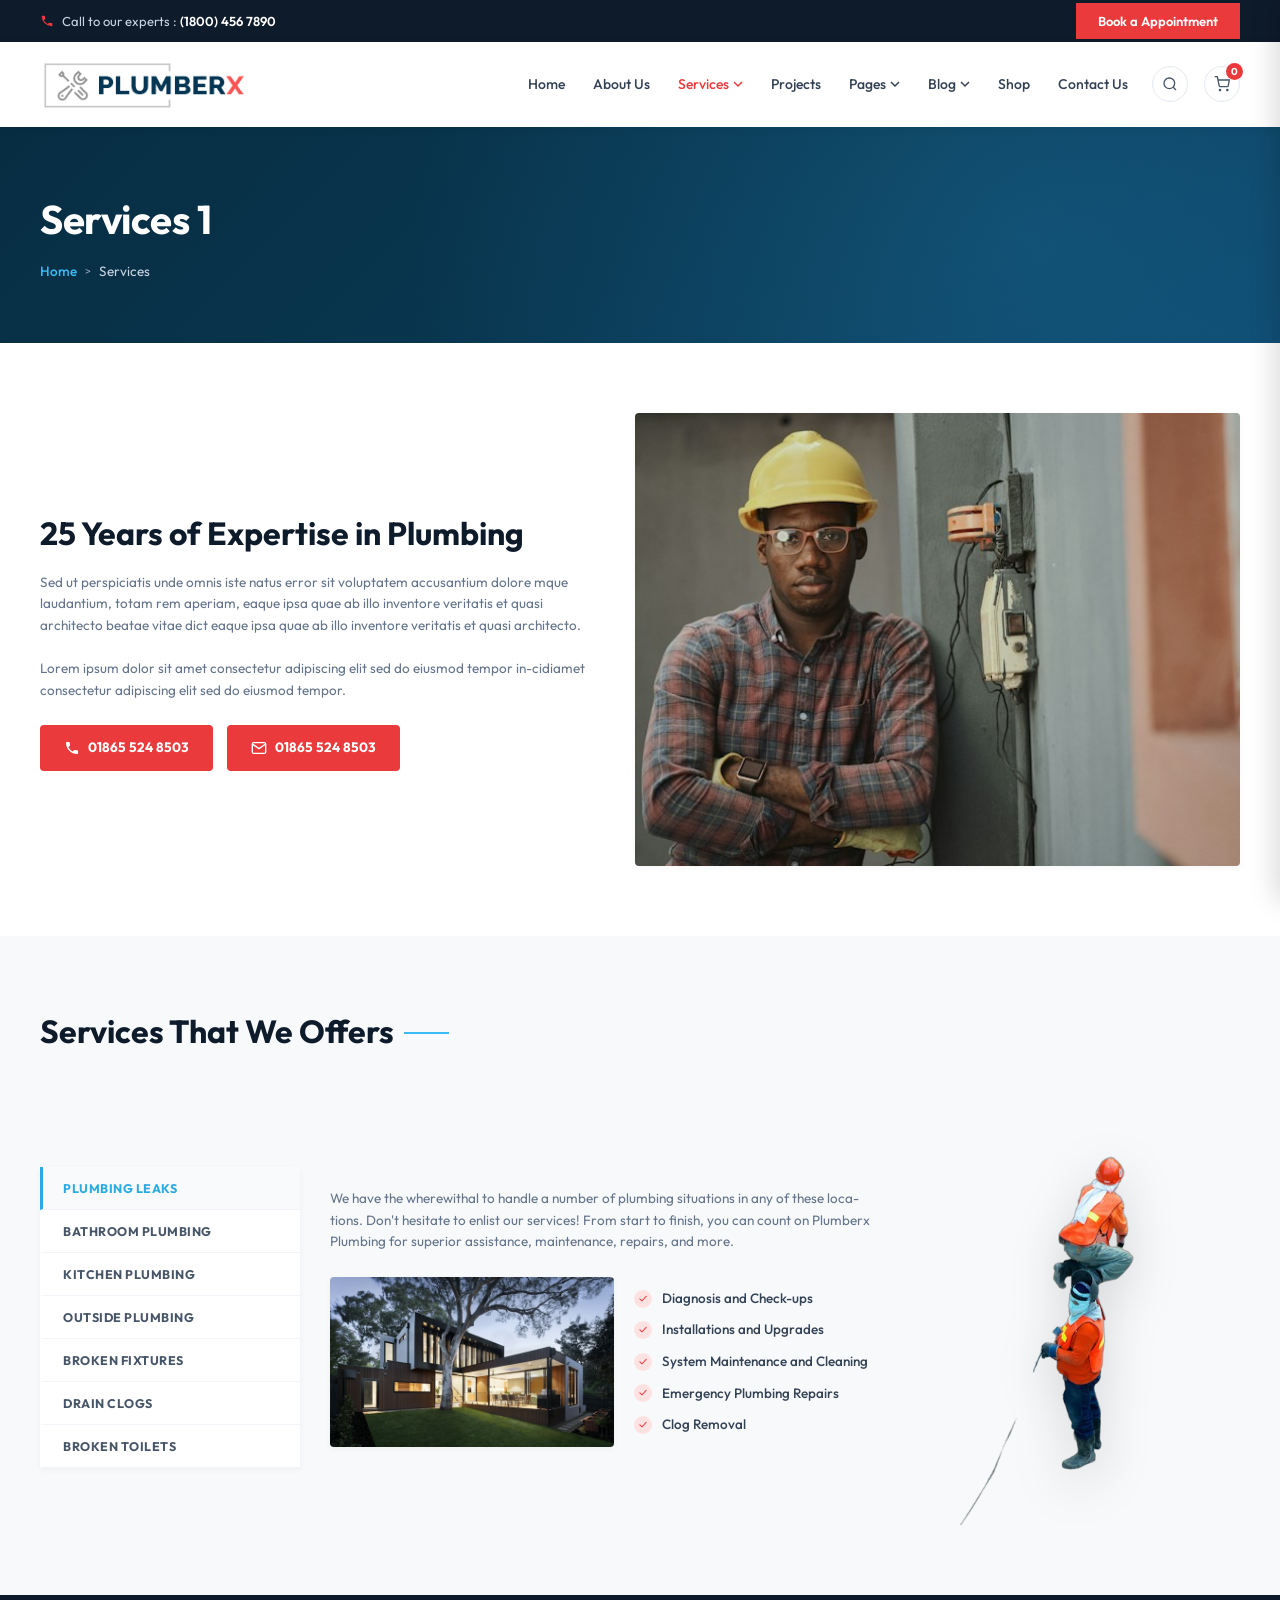
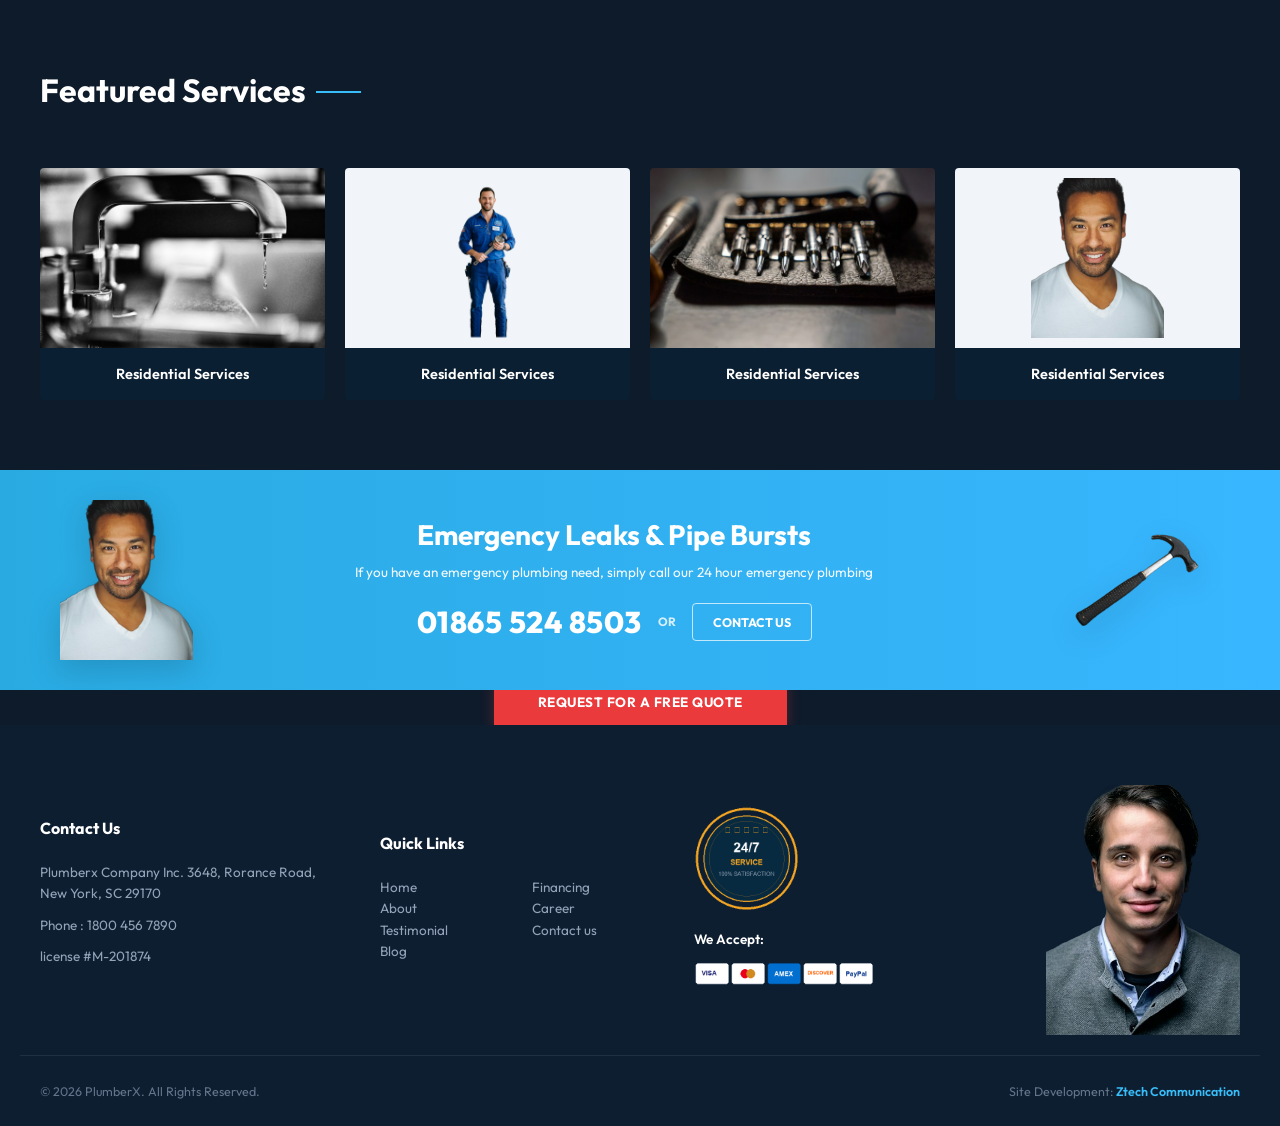
<file: services-1.html>
<!DOCTYPE html>
<html lang="en">
<head>
  <meta charset="UTF-8">
  <meta name="viewport" content="width=device-width, initial-scale=1.0">
  <title>Services 1 - PlumberX | Site Development: Ztech Communication</title>
  <meta name="description" content="Explore PlumberX 25 years of expertise in plumbing services, residential installations, and maintenance.">
  <link rel="stylesheet" href="css/style.css">
  <link rel="icon" type="image/png" href="assets/images/logo_clean.png?v=2027">
</head>
<body>

  <!-- Top Bar -->
  <div class="top-bar">
    <div class="container">
      <div class="top-bar-left">
        <svg width="14" height="14" viewBox="0 0 24 24" fill="currentColor">
          <path d="M6.62 10.79a15.053 15.053 0 006.59 6.59l2.2-2.2a1 1 0 011.02-.24 11.72 11.72 0 003.68.59 1 1 0 011 1V20a1 1 0 01-1 1A17 17 0 013 4a1 1 0 011-1h3.5a1 1 0 011 1 11.72 11.72 0 00.59 3.68 1 1 0 01-.24 1.02l-2.23 2.09z"/>
        </svg>
        <span>Call to our experts : <a href="tel:18004567890">(1800) 456 7890</a></span>
      </div>
      <div class="top-bar-right">
        <button class="btn-book-top" type="button">Book a Appointment</button>
      </div>
    </div>
  </div>

  <!-- Header & Navigation -->
  <header class="site-header">
    <div class="container nav-wrapper">
      <a href="index.html" class="logo-link">
        <img src="assets/images/logo.png?v=2027" alt="PlumberX Logo" class="logo-img">
      </a>
      
      <nav class="main-nav">
        <ul class="nav-menu">
          <li class="nav-item"><a href="index.html" class="nav-link">Home</a></li>
          <li class="nav-item"><a href="about.html" class="nav-link">About Us</a></li>
          <li class="nav-item has-dropdown active">
            <a href="services-1.html" class="nav-link">
              Services
              <svg class="arrow-icon" viewBox="0 0 10 6"><path d="M1 1l4 4 4-4" stroke="currentColor" stroke-width="1.5" fill="none"/></svg>
            </a>
            <ul class="dropdown-menu">
              <li><a href="services-1.html" class="dropdown-link active">Services 1</a></li>
              <li><a href="services-2.html" class="dropdown-link">Services 2</a></li>
              <li><a href="services-3.html" class="dropdown-link">Services 3</a></li>
              <li><a href="service-repair.html" class="dropdown-link">Plumbing Repairs</a></li>
            </ul>
          </li>
          <li class="nav-item"><a href="projects.html" class="nav-link">Projects</a></li>
          <li class="nav-item has-dropdown">
            <a href="case-study.html" class="nav-link">
              Pages
              <svg class="arrow-icon" viewBox="0 0 10 6"><path d="M1 1l4 4 4-4" stroke="currentColor" stroke-width="1.5" fill="none"/></svg>
            </a>
            <ul class="dropdown-menu">
              <li><a href="case-study.html" class="dropdown-link">Case Study</a></li>
              <li><a href="price.html" class="dropdown-link">Price Plans</a></li>
              <li><a href="shop.html" class="dropdown-link">Shop Page</a></li>
            </ul>
          </li>
          <li class="nav-item has-dropdown">
            <a href="blog.html" class="nav-link">
              Blog
              <svg class="arrow-icon" viewBox="0 0 10 6"><path d="M1 1l4 4 4-4" stroke="currentColor" stroke-width="1.5" fill="none"/></svg>
            </a>
            <ul class="dropdown-menu">
              <li><a href="blog.html" class="dropdown-link">Blog Default</a></li>
              <li><a href="blog-single.html" class="dropdown-link">Single Blog Post</a></li>
            </ul>
          </li>
          <li class="nav-item"><a href="shop.html" class="nav-link">Shop</a></li>
          <li class="nav-item"><a href="contact.html" class="nav-link">Contact Us</a></li>
        </ul>

        <div class="header-actions">
          <button class="search-toggle-btn" aria-label="Search">
            <svg width="16" height="16" viewBox="0 0 24 24" fill="none" stroke="currentColor" stroke-width="2">
              <circle cx="11" cy="11" r="8"></circle>
              <line x1="21" y1="21" x2="16.65" y2="16.65"></line>
            </svg>
          </button>
          <button class="cart-toggle-btn" aria-label="Cart">
            <svg width="16" height="16" viewBox="0 0 24 24" fill="none" stroke="currentColor" stroke-width="2">
              <circle cx="9" cy="21" r="1"></circle>
              <circle cx="20" cy="21" r="1"></circle>
              <path d="M1 1h4l2.68 13.39a2 2 0 0 0 2 1.61h9.72a2 2 0 0 0 2-1.61L23 6H6"></path>
            </svg>
            <span class="cart-badge" id="cartBadgeCount">0</span>
          </button>
          <button class="mobile-menu-btn" aria-label="Toggle navigation">
            <svg width="24" height="24" viewBox="0 0 24 24" fill="none" stroke="currentColor" stroke-width="2">
              <line x1="3" y1="12" x2="21" y2="12"></line>
              <line x1="3" y1="6" x2="21" y2="6"></line>
              <line x1="3" y1="18" x2="21" y2="18"></line>
            </svg>
          </button>
        </div>
      </nav>
    </div>
  </header>

  <!-- Subpage Banner -->
  <section class="subpage-banner">
    <div class="container banner-content">
      <h1 class="banner-title">Services 1</h1>
      <div class="breadcrumb-list">
        <a href="index.html">Home</a>
        <span class="breadcrumb-separator">&gt;</span>
        <span>Services</span>
      </div>
    </div>
  </section>

  <!-- 25 Years of Expertise in Plumbing -->
  <section class="service1-expertise-section">
    <div class="container service1-expertise-grid">
      <div class="expertise-text-col">
        <h2 class="section-title">25 Years of Expertise in Plumbing</h2>
        <p class="tab-desc-text">Sed ut perspiciatis unde omnis iste natus error sit voluptatem accusantium dolore mque laudantium, totam rem aperiam, eaque ipsa quae ab illo inventore veritatis et quasi architecto beatae vitae dict eaque ipsa quae ab illo inventore veritatis et quasi architecto.<br><br>
        Lorem ipsum dolor sit amet consectetur adipiscing elit sed do eiusmod tempor in-cidiamet consectetur adipiscing elit sed do eiusmod tempor.</p>

        <div class="expertise-contact-buttons">
          <a href="tel:018655248503" class="btn-expertise-contact">
            <svg width="16" height="16" viewBox="0 0 24 24" fill="currentColor">
              <path d="M6.62 10.79a15.053 15.053 0 006.59 6.59l2.2-2.2a1 1 0 011.02-.24 11.72 11.72 0 003.68.59 1 1 0 011 1V20a1 1 0 01-1 1A17 17 0 013 4a1 1 0 011-1h3.5a1 1 0 011 1 11.72 11.72 0 00.59 3.68 1 1 0 01-.24 1.02l-2.23 2.09z"/>
            </svg>
            01865 524 8503
          </a>
          <a href="mailto:info@plumberx.com" class="btn-expertise-contact">
            <svg width="16" height="16" viewBox="0 0 24 24" fill="none" stroke="currentColor" stroke-width="2">
              <path d="M4 4h16c1.1 0 2 .9 2 2v12c0 1.1-.9 2-2 2H4c-1.1 0-2-.9-2-2V6c0-1.1.9-2 2-2z"></path>
              <polyline points="22,6 12,13 2,6"></polyline>
            </svg>
            01865 524 8503
          </a>
        </div>
      </div>

      <div class="expertise-img-col">
        <img src="assets/images/service1_expertise.jpg?v=2027" alt="25 Years Expertise Plumbing" style="width:100%; border-radius: var(--radius-sm); box-shadow: var(--shadow-sm);">
      </div>
    </div>
  </section>

  <!-- Services That We Offers (Vertical Tabs) -->
  <section class="services-tab-section">
    <div class="container">
      <div class="section-header">
        <h2 class="section-title decorated">Services That We Offers</h2>
      </div>

      <div class="services-tab-layout">
        <!-- Tab Navigation -->
        <div class="tab-nav-vertical">
          <button class="tab-btn-vertical active" data-target="s1TabLeaks">PLUMBING LEAKS</button>
          <button class="tab-btn-vertical" data-target="s1TabBathroom">BATHROOM PLUMBING</button>
          <button class="tab-btn-vertical" data-target="s1TabKitchen">KITCHEN PLUMBING</button>
          <button class="tab-btn-vertical" data-target="s1TabOutside">OUTSIDE PLUMBING</button>
          <button class="tab-btn-vertical" data-target="s1TabFixtures">BROKEN FIXTURES</button>
          <button class="tab-btn-vertical" data-target="s1TabDrain">DRAIN CLOGS</button>
          <button class="tab-btn-vertical" data-target="s1TabToilets">BROKEN TOILETS</button>
        </div>

        <!-- Tab Content -->
        <div class="tab-content-area">
          <div class="tab-content-panel active" id="s1TabLeaks">
            <p class="tab-desc-text">We have the wherewithal to handle a number of plumbing situations in any of these loca-tions. Don't hesitate to enlist our services! From start to finish, you can count on Plumberx Plumbing for superior assistance, maintenance, repairs, and more.</p>
            <div class="tab-body-row">
              <img src="assets/images/service_tab_kitchen.jpg?v=2027" alt="Kitchen Plumbing" class="tab-kitchen-img">
              <div class="checklist">
                <div class="check-item"><span class="check-icon">✓</span> Diagnosis and Check-ups</div>
                <div class="check-item"><span class="check-icon">✓</span> Installations and Upgrades</div>
                <div class="check-item"><span class="check-icon">✓</span> System Maintenance and Cleaning</div>
                <div class="check-item"><span class="check-icon">✓</span> Emergency Plumbing Repairs</div>
                <div class="check-item"><span class="check-icon">✓</span> Clog Removal</div>
              </div>
            </div>
          </div>

          <div class="tab-content-panel" id="s1TabBathroom">
            <p class="tab-desc-text">Bathroom leak mitigation and custom pipe renovations for high-end residential estates and guest houses.</p>
            <div class="tab-body-row">
              <img src="assets/images/case_study_1.jpg?v=2027" alt="Bathroom" class="tab-kitchen-img">
              <div class="checklist">
                <div class="check-item"><span class="check-icon">✓</span> Tub & Faucet Repairs</div>
                <div class="check-item"><span class="check-icon">✓</span> Floor Drain Sealing</div>
              </div>
            </div>
          </div>

          <div class="tab-content-panel" id="s1TabKitchen">
            <p class="tab-desc-text">Commercial kitchen grease traps, disposal motor rewiring, and rapid kitchen pipe fixes.</p>
            <div class="tab-body-row">
              <img src="assets/images/service_tab_kitchen.jpg?v=2027" alt="Kitchen" class="tab-kitchen-img">
              <div class="checklist">
                <div class="check-item"><span class="check-icon">✓</span> Sink Faucet Installation</div>
                <div class="check-item"><span class="check-icon">✓</span> Disposal Repair</div>
              </div>
            </div>
          </div>

          <div class="tab-content-panel" id="s1TabOutside">
            <p class="tab-desc-text">Main water valves and underground hose spigot services with frost prevention guarantees.</p>
            <div class="tab-body-row">
              <img src="assets/images/project_3.jpg?v=2027" alt="Outside" class="tab-kitchen-img">
              <div class="checklist">
                <div class="check-item"><span class="check-icon">✓</span> Main Sewer Trenching</div>
                <div class="check-item"><span class="check-icon">✓</span> Backflow Prevention</div>
              </div>
            </div>
          </div>

          <div class="tab-content-panel" id="s1TabFixtures">
            <p class="tab-desc-text">Solid brass replacements, shower mixer cartridge swaps, and high-flow fixtures.</p>
            <div class="tab-body-row">
              <img src="assets/images/project_6.jpg?v=2027" alt="Fixtures" class="tab-kitchen-img">
              <div class="checklist">
                <div class="check-item"><span class="check-icon">✓</span> Valve Upgrades</div>
                <div class="check-item"><span class="check-icon">✓</span> Cartridge Calibration</div>
              </div>
            </div>
          </div>

          <div class="tab-content-panel" id="s1TabDrain">
            <p class="tab-desc-text">Complete drain cleanouts for sewer mains and branches with zero damage to underlying PVC or copper.</p>
            <div class="tab-body-row">
              <img src="assets/images/price_1.jpg?v=2027" alt="Drains" class="tab-kitchen-img">
              <div class="checklist">
                <div class="check-item"><span class="check-icon">✓</span> Drain Snaking</div>
                <div class="check-item"><span class="check-icon">✓</span> Sewer Hydro Jetting</div>
              </div>
            </div>
          </div>

          <div class="tab-content-panel" id="s1TabToilets">
            <p class="tab-desc-text">Silent flush upgrades, new porcelain bowl installations, and leak-free wax seal flanges.</p>
            <div class="tab-body-row">
              <img src="assets/images/shop_hero_toilet.png?v=2027" alt="Toilets" class="tab-kitchen-img">
              <div class="checklist">
                <div class="check-item"><span class="check-icon">✓</span> Wax Ring Replacements</div>
                <div class="check-item"><span class="check-icon">✓</span> Float Valve Adjustments</div>
              </div>
            </div>
          </div>
        </div>

        <!-- Standing Plumber Illustration -->
        <div class="tab-plumber-col">
          <img src="assets/images/service_tab_plumber.png?v=2027" alt="Certified Plumber" class="tab-standing-plumber">
        </div>
      </div>
    </div>
  </section>

  <!-- Featured Services (Dark Blue Section with 4 Cards) -->
  <section class="projects-dark-section">
    <div class="container">
      <div class="section-header">
        <h2 class="section-title decorated">Featured Services</h2>
      </div>

      <div class="featured-services-row">
        <div class="featured-service-card">
          <img src="assets/images/project_6.jpg?v=2027" alt="Residential Services">
          <h4>Residential Services</h4>
        </div>

        <div class="featured-service-card">
          <img src="assets/images/home_hero_plumber.png?v=2027" alt="Residential Services" style="background:#f1f5f9; object-fit:contain; padding:10px;">
          <h4>Residential Services</h4>
        </div>

        <div class="featured-service-card">
          <img src="assets/images/project_5.jpg?v=2027" alt="Residential Services">
          <h4>Residential Services</h4>
        </div>

        <div class="featured-service-card">
          <img src="assets/images/team_tim_cock.png?v=2027" alt="Residential Services" style="background:#f1f5f9; object-fit:contain; padding:10px;">
          <h4>Residential Services</h4>
        </div>
      </div>
    </div>
  </section>

  <!-- Emergency Banner -->
  <section class="emergency-banner-section">
    <div class="container emergency-layout">
      <img src="assets/images/emergency_plumber.png?v=2027" alt="Emergency Plumber" class="emergency-plumber-cutout">
      
      <div class="emergency-center">
        <h3 class="emergency-title">Emergency Leaks & Pipe Bursts</h3>
        <p class="emergency-sub">If you have an emergency plumbing need, simply call our 24 hour emergency plumbing</p>
        <div class="emergency-action-row">
          <a href="tel:018655248503" class="emergency-phone">01865 524 8503</a>
          <span class="emergency-or">OR</span>
          <a href="contact.html" class="btn-emergency-contact">CONTACT US</a>
        </div>
      </div>

      <img src="assets/images/emergency_wrench.png?v=2027" alt="Pipe Wrench" class="emergency-wrench-cutout">
    </div>
  </section>

  <!-- Request Free Quote Strip Button -->
  <div class="quote-strip-button-wrap">
    <button class="btn-request-free-quote" type="button">REQUEST FOR A FREE QUOTE</button>
  </div>

  <!-- Footer -->
  <footer class="site-footer">
    <div class="container footer-grid">
      <div class="footer-col footer-contact-info">
        <h4 class="footer-col-title">Contact Us</h4>
        <p>Plumberx Company Inc. 3648, Rorance Road,<br>New York, SC 29170</p>
        <p>Phone : <a href="tel:18004567890">1800 456 7890</a></p>
        <p>license #M-201874</p>
      </div>

      <div class="footer-col">
        <h4 class="footer-col-title">Quick Links</h4>
        <div class="footer-links-grid">
          <div>
            <p><a href="index.html">Home</a></p>
            <p><a href="about.html">About</a></p>
            <p><a href="contact.html">Testimonial</a></p>
            <p><a href="blog.html">Blog</a></p>
          </div>
          <div>
            <p><a href="price.html">Financing</a></p>
            <p><a href="about.html">Career</a></p>
            <p><a href="contact.html">Contact us</a></p>
          </div>
        </div>
      </div>

      <div class="footer-col footer-trust-col">
        <img src="assets/images/footer_badge.png?v=2027" alt="24 Hours Service Guarantee" class="footer-badge-img">
        <div>
          <p style="margin-bottom:8px; color:#ffffff; font-weight:600;">We Accept:</p>
          <img src="assets/images/footer_cards.png?v=2027" alt="Visa, Mastercard, Discover, Amex" class="footer-cards-img">
        </div>
      </div>

      <div class="footer-col footer-plumber-col">
        <img src="assets/images/footer_plumber.png?v=2027" alt="Professional Plumber" class="footer-plumber-img">
      </div>
    </div>

    <div class="container footer-bottom-bar">
      <div>&copy; 2026 PlumberX. All Rights Reserved.</div>
      <div>Site Development: <a href="https://www.ztechbd.com" target="_blank" rel="noopener" class="developer-credit">Ztech Communication</a></div>
    </div>
  </footer>

  <!-- Reusable Modals -->
  <div class="modal-overlay" id="appointmentModal">
    <div class="modal-card">
      <div class="modal-header">
        <h3>Book an Appointment</h3>
        <button class="modal-close-btn">&times;</button>
      </div>
      <div class="modal-body">
        <form>
          <div class="form-group"><input type="text" class="form-input" placeholder="Full Name" required></div>
          <div class="form-group"><input type="tel" class="form-input" placeholder="Phone Number" required></div>
          <div class="form-group"><input type="date" class="form-input" required></div>
          <button type="submit" class="btn-quote-submit">Confirm Appointment</button>
        </form>
      </div>
    </div>
  </div>

  <div class="modal-overlay" id="quoteModal">
    <div class="modal-card">
      <div class="modal-header">
        <h3>Request Free Quote</h3>
        <button class="modal-close-btn">&times;</button>
      </div>
      <div class="modal-body">
        <form>
          <div class="form-group"><input type="text" class="form-input" placeholder="Your Name" required></div>
          <div class="form-group"><input type="email" class="form-input" placeholder="Your Email" required></div>
          <div class="form-group"><input type="tel" class="form-input" placeholder="Phone Number" required></div>
          <button type="submit" class="btn-quote-submit">Submit Quote Request</button>
        </form>
      </div>
    </div>
  </div>

  <div class="modal-overlay" id="searchModal">
    <div class="modal-card" style="max-width: 440px;">
      <div class="modal-header">
        <h3>Search PlumberX</h3>
        <button class="modal-close-btn">&times;</button>
      </div>
      <div class="modal-body">
        <form onsubmit="event.preventDefault(); showToast('Searching...'); document.getElementById('searchModal').classList.remove('active');">
          <div class="form-group"><input type="text" class="form-input" placeholder="Type keywords..." required></div>
          <button type="submit" class="btn-quote-submit">Search</button>
        </form>
      </div>
    </div>
  </div>

  <div class="cart-drawer-overlay" id="cartDrawerOverlay"></div>
  <div class="cart-drawer" id="cartDrawer">
    <div class="cart-drawer-header">
      <h3 style="font-size:16px;">Your Shopping Cart</h3>
      <button id="closeCartBtn" style="background:none; border:none; color:#ffffff; font-size:24px; cursor:pointer;">&times;</button>
    </div>
    <div class="cart-items-container" id="cartItemsContainer">
      <p style="text-align:center; color:#94a3b8; padding:30px 0;">Your cart is empty.</p>
    </div>
    <div class="cart-drawer-footer">
      <div class="cart-total-row">
        <span>Subtotal:</span>
        <span id="cartTotalAmount">$0.00</span>
      </div>
      <button class="btn-quote-submit" onclick="showToast('Proceeding to checkout...');">PROCEED TO CHECKOUT</button>
    </div>
  </div>

  <script src="js/main.js"></script>
</body>
</html>
</file>
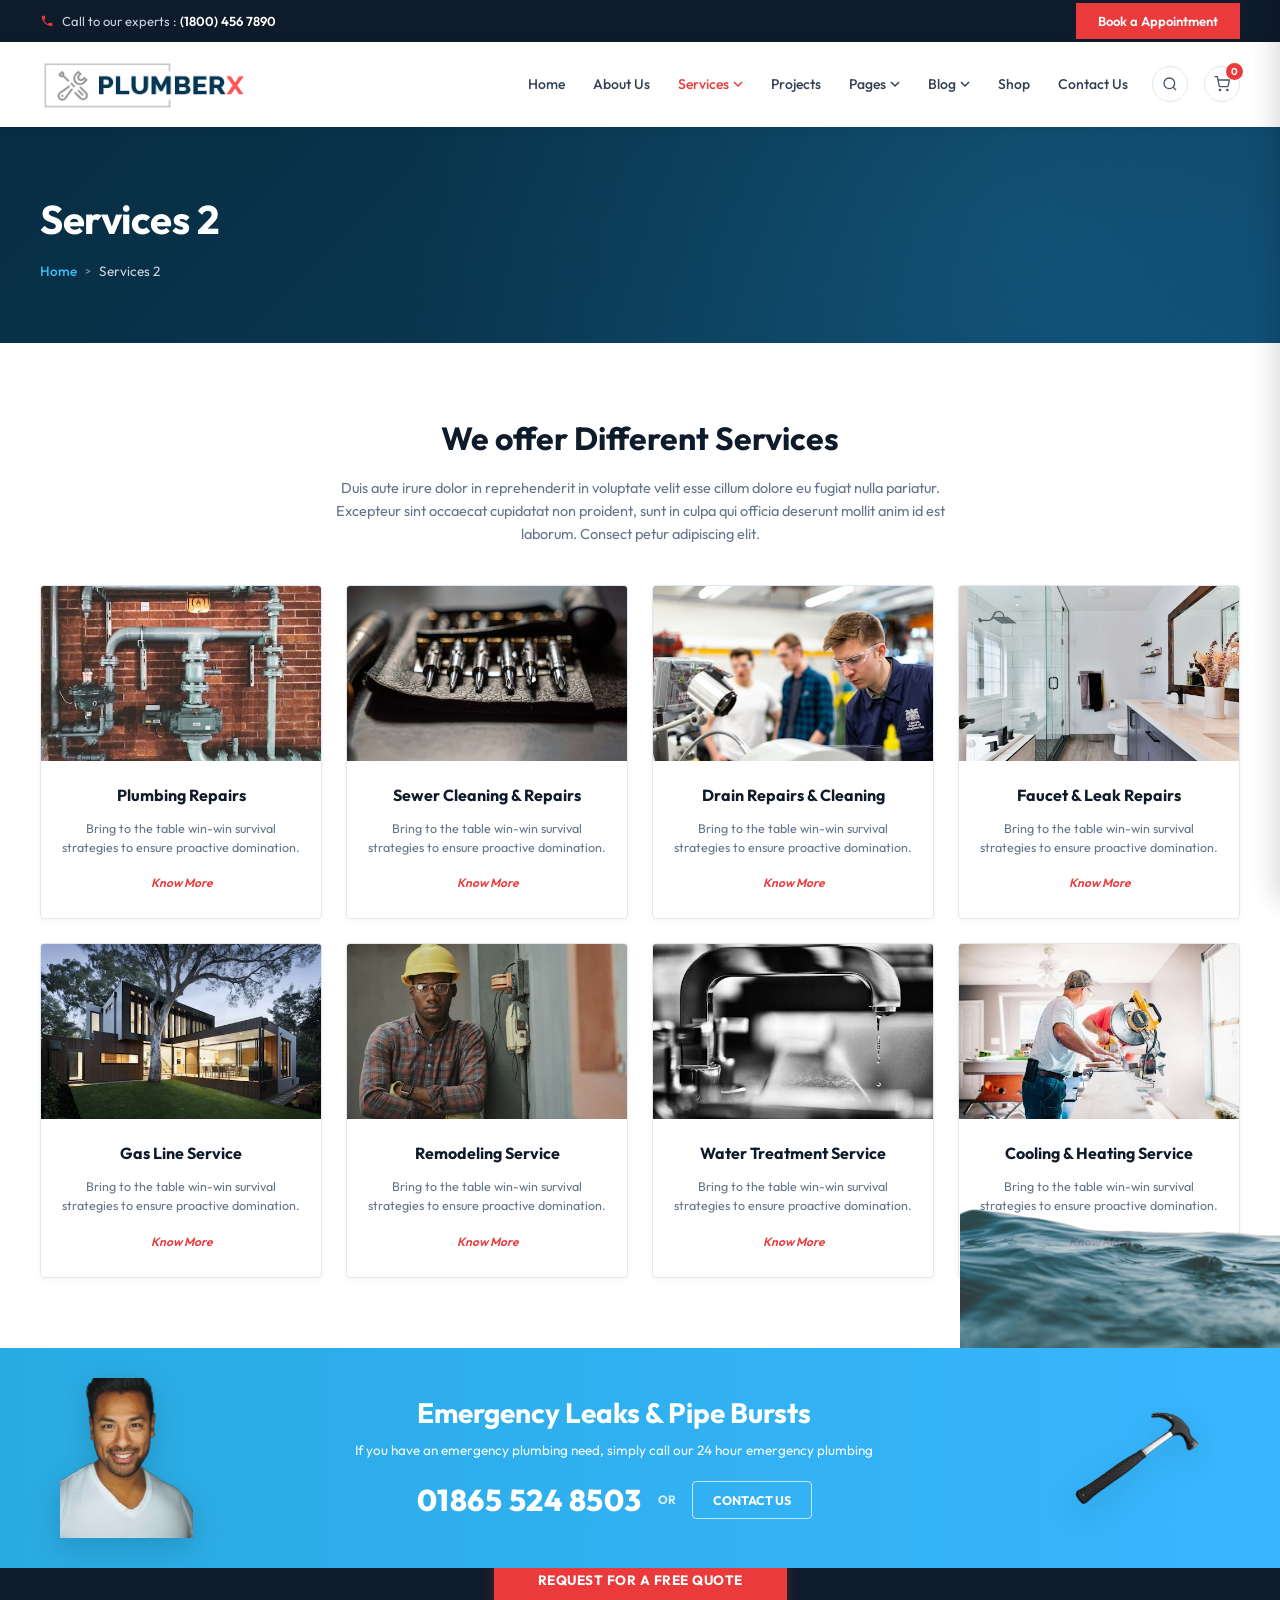
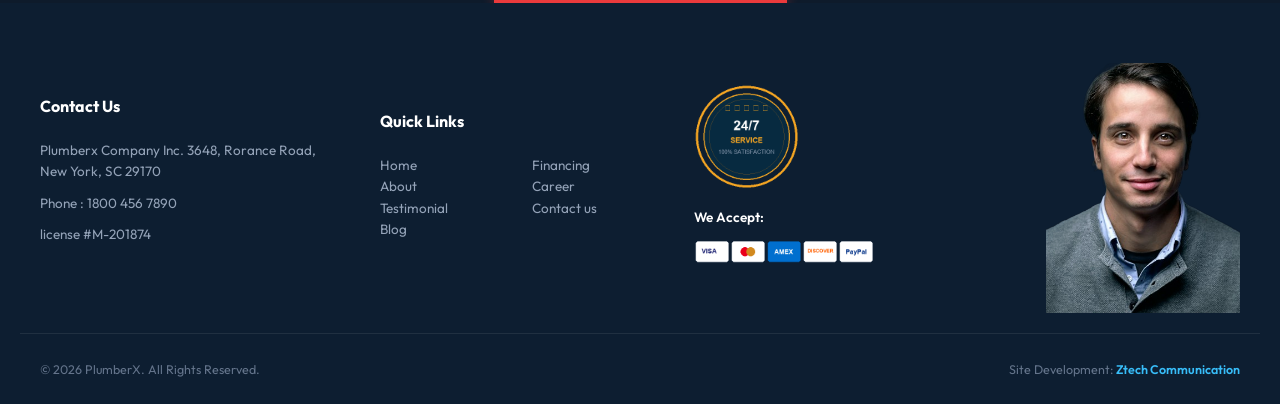
<file: services-2.html>
<!DOCTYPE html>
<html lang="en">
<head>
  <meta charset="UTF-8">
  <meta name="viewport" content="width=device-width, initial-scale=1.0">
  <title>Services 2 - PlumberX | Site Development: Ztech Communication</title>
  <meta name="description" content="Discover our wide range of plumbing services including sewer cleaning, drain repairs, faucet leak fixes, and heating services.">
  <link rel="stylesheet" href="css/style.css">
  <link rel="icon" type="image/png" href="assets/images/logo_clean.png?v=2027">
</head>
<body>

  <!-- Top Bar -->
  <div class="top-bar">
    <div class="container">
      <div class="top-bar-left">
        <svg width="14" height="14" viewBox="0 0 24 24" fill="currentColor">
          <path d="M6.62 10.79a15.053 15.053 0 006.59 6.59l2.2-2.2a1 1 0 011.02-.24 11.72 11.72 0 003.68.59 1 1 0 011 1V20a1 1 0 01-1 1A17 17 0 013 4a1 1 0 011-1h3.5a1 1 0 011 1 11.72 11.72 0 00.59 3.68 1 1 0 01-.24 1.02l-2.23 2.09z"/>
        </svg>
        <span>Call to our experts : <a href="tel:18004567890">(1800) 456 7890</a></span>
      </div>
      <div class="top-bar-right">
        <button class="btn-book-top" type="button">Book a Appointment</button>
      </div>
    </div>
  </div>

  <!-- Header & Navigation -->
  <header class="site-header">
    <div class="container nav-wrapper">
      <a href="index.html" class="logo-link">
        <img src="assets/images/logo.png?v=2027" alt="PlumberX Logo" class="logo-img">
      </a>
      
      <nav class="main-nav">
        <ul class="nav-menu">
          <li class="nav-item"><a href="index.html" class="nav-link">Home</a></li>
          <li class="nav-item"><a href="about.html" class="nav-link">About Us</a></li>
          <li class="nav-item has-dropdown active">
            <a href="services-1.html" class="nav-link">
              Services
              <svg class="arrow-icon" viewBox="0 0 10 6"><path d="M1 1l4 4 4-4" stroke="currentColor" stroke-width="1.5" fill="none"/></svg>
            </a>
            <ul class="dropdown-menu">
              <li><a href="services-1.html" class="dropdown-link">Services 1</a></li>
              <li><a href="services-2.html" class="dropdown-link active">Services 2</a></li>
              <li><a href="services-3.html" class="dropdown-link">Services 3</a></li>
              <li><a href="service-repair.html" class="dropdown-link">Plumbing Repairs</a></li>
            </ul>
          </li>
          <li class="nav-item"><a href="projects.html" class="nav-link">Projects</a></li>
          <li class="nav-item has-dropdown">
            <a href="case-study.html" class="nav-link">
              Pages
              <svg class="arrow-icon" viewBox="0 0 10 6"><path d="M1 1l4 4 4-4" stroke="currentColor" stroke-width="1.5" fill="none"/></svg>
            </a>
            <ul class="dropdown-menu">
              <li><a href="case-study.html" class="dropdown-link">Case Study</a></li>
              <li><a href="price.html" class="dropdown-link">Price Plans</a></li>
              <li><a href="shop.html" class="dropdown-link">Shop Page</a></li>
            </ul>
          </li>
          <li class="nav-item has-dropdown">
            <a href="blog.html" class="nav-link">
              Blog
              <svg class="arrow-icon" viewBox="0 0 10 6"><path d="M1 1l4 4 4-4" stroke="currentColor" stroke-width="1.5" fill="none"/></svg>
            </a>
            <ul class="dropdown-menu">
              <li><a href="blog.html" class="dropdown-link">Blog Default</a></li>
              <li><a href="blog-single.html" class="dropdown-link">Single Blog Post</a></li>
            </ul>
          </li>
          <li class="nav-item"><a href="shop.html" class="nav-link">Shop</a></li>
          <li class="nav-item"><a href="contact.html" class="nav-link">Contact Us</a></li>
        </ul>

        <div class="header-actions">
          <button class="search-toggle-btn" aria-label="Search">
            <svg width="16" height="16" viewBox="0 0 24 24" fill="none" stroke="currentColor" stroke-width="2">
              <circle cx="11" cy="11" r="8"></circle>
              <line x1="21" y1="21" x2="16.65" y2="16.65"></line>
            </svg>
          </button>
          <button class="cart-toggle-btn" aria-label="Cart">
            <svg width="16" height="16" viewBox="0 0 24 24" fill="none" stroke="currentColor" stroke-width="2">
              <circle cx="9" cy="21" r="1"></circle>
              <circle cx="20" cy="21" r="1"></circle>
              <path d="M1 1h4l2.68 13.39a2 2 0 0 0 2 1.61h9.72a2 2 0 0 0 2-1.61L23 6H6"></path>
            </svg>
            <span class="cart-badge" id="cartBadgeCount">0</span>
          </button>
          <button class="mobile-menu-btn" aria-label="Toggle navigation">
            <svg width="24" height="24" viewBox="0 0 24 24" fill="none" stroke="currentColor" stroke-width="2">
              <line x1="3" y1="12" x2="21" y2="12"></line>
              <line x1="3" y1="6" x2="21" y2="6"></line>
              <line x1="3" y1="18" x2="21" y2="18"></line>
            </svg>
          </button>
        </div>
      </nav>
    </div>
  </header>

  <!-- Subpage Banner -->
  <section class="subpage-banner">
    <div class="container banner-content">
      <h1 class="banner-title">Services 2</h1>
      <div class="breadcrumb-list">
        <a href="index.html">Home</a>
        <span class="breadcrumb-separator">&gt;</span>
        <span>Services 2</span>
      </div>
    </div>
  </section>

  <!-- We offer Different Services Section -->
  <section class="service2-section" style="position: relative;">
    <div class="container">
      <div class="section-header text-center">
        <h2 class="section-title">We offer Different Services</h2>
        <p class="section-subtitle">Duis aute irure dolor in reprehenderit in voluptate velit esse cillum dolore eu fugiat nulla pariatur. Excepteur sint occaecat cupidatat non proident, sunt in culpa qui officia deserunt mollit anim id est laborum. Consect petur adipiscing elit.</p>
      </div>

      <div class="service2-grid">
        <div class="service2-card">
          <img src="assets/images/service2_1.jpg?v=2027" alt="Plumbing Repairs">
          <div class="service2-card-body">
            <h3 class="service2-card-title">Plumbing Repairs</h3>
            <p class="service2-card-desc">Bring to the table win-win survival strategies to ensure proactive domination.</p>
            <a href="service-repair.html" class="service2-know-more">Know More</a>
          </div>
        </div>

        <div class="service2-card">
          <img src="assets/images/service2_2.jpg?v=2027" alt="Sewer Cleaning & Repairs">
          <div class="service2-card-body">
            <h3 class="service2-card-title">Sewer Cleaning & Repairs</h3>
            <p class="service2-card-desc">Bring to the table win-win survival strategies to ensure proactive domination.</p>
            <a href="service-repair.html" class="service2-know-more">Know More</a>
          </div>
        </div>

        <div class="service2-card">
          <img src="assets/images/service2_3.jpg?v=2027" alt="Drain Repairs & Cleaning">
          <div class="service2-card-body">
            <h3 class="service2-card-title">Drain Repairs & Cleaning</h3>
            <p class="service2-card-desc">Bring to the table win-win survival strategies to ensure proactive domination.</p>
            <a href="service-repair.html" class="service2-know-more">Know More</a>
          </div>
        </div>

        <div class="service2-card">
          <img src="assets/images/service2_4.jpg?v=2027" alt="Faucet & Leak Repairs">
          <div class="service2-card-body">
            <h3 class="service2-card-title">Faucet & Leak Repairs</h3>
            <p class="service2-card-desc">Bring to the table win-win survival strategies to ensure proactive domination.</p>
            <a href="service-repair.html" class="service2-know-more">Know More</a>
          </div>
        </div>

        <div class="service2-card">
          <img src="assets/images/service2_5.jpg?v=2027" alt="Gas Line Service">
          <div class="service2-card-body">
            <h3 class="service2-card-title">Gas Line Service</h3>
            <p class="service2-card-desc">Bring to the table win-win survival strategies to ensure proactive domination.</p>
            <a href="service-repair.html" class="service2-know-more">Know More</a>
          </div>
        </div>

        <div class="service2-card">
          <img src="assets/images/service2_6.jpg?v=2027" alt="Remodeling Service">
          <div class="service2-card-body">
            <h3 class="service2-card-title">Remodeling Service</h3>
            <p class="service2-card-desc">Bring to the table win-win survival strategies to ensure proactive domination.</p>
            <a href="service-repair.html" class="service2-know-more">Know More</a>
          </div>
        </div>

        <div class="service2-card">
          <img src="assets/images/service2_7.jpg?v=2027" alt="Water Treatment Service">
          <div class="service2-card-body">
            <h3 class="service2-card-title">Water Treatment Service</h3>
            <p class="service2-card-desc">Bring to the table win-win survival strategies to ensure proactive domination.</p>
            <a href="service-repair.html" class="service2-know-more">Know More</a>
          </div>
        </div>

        <div class="service2-card">
          <img src="assets/images/service2_8.jpg?v=2027" alt="Cooling & Heating Service">
          <div class="service2-card-body">
            <h3 class="service2-card-title">Cooling & Heating Service</h3>
            <p class="service2-card-desc">Bring to the table win-win survival strategies to ensure proactive domination.</p>
            <a href="service-repair.html" class="service2-know-more">Know More</a>
          </div>
        </div>
      </div>
    </div>
    <img src="assets/images/water_splash.png?v=2027" alt="Splash" class="contractor-water-splash" style="max-width:320px;">
  </section>

  <!-- Emergency Banner -->
  <section class="emergency-banner-section">
    <div class="container emergency-layout">
      <img src="assets/images/emergency_plumber.png?v=2027" alt="Emergency Plumber" class="emergency-plumber-cutout">
      
      <div class="emergency-center">
        <h3 class="emergency-title">Emergency Leaks & Pipe Bursts</h3>
        <p class="emergency-sub">If you have an emergency plumbing need, simply call our 24 hour emergency plumbing</p>
        <div class="emergency-action-row">
          <a href="tel:018655248503" class="emergency-phone">01865 524 8503</a>
          <span class="emergency-or">OR</span>
          <a href="contact.html" class="btn-emergency-contact">CONTACT US</a>
        </div>
      </div>

      <img src="assets/images/emergency_wrench.png?v=2027" alt="Pipe Wrench" class="emergency-wrench-cutout">
    </div>
  </section>

  <!-- Request Free Quote Strip Button -->
  <div class="quote-strip-button-wrap">
    <button class="btn-request-free-quote" type="button">REQUEST FOR A FREE QUOTE</button>
  </div>

  <!-- Footer -->
  <footer class="site-footer">
    <div class="container footer-grid">
      <div class="footer-col footer-contact-info">
        <h4 class="footer-col-title">Contact Us</h4>
        <p>Plumberx Company Inc. 3648, Rorance Road,<br>New York, SC 29170</p>
        <p>Phone : <a href="tel:18004567890">1800 456 7890</a></p>
        <p>license #M-201874</p>
      </div>

      <div class="footer-col">
        <h4 class="footer-col-title">Quick Links</h4>
        <div class="footer-links-grid">
          <div>
            <p><a href="index.html">Home</a></p>
            <p><a href="about.html">About</a></p>
            <p><a href="contact.html">Testimonial</a></p>
            <p><a href="blog.html">Blog</a></p>
          </div>
          <div>
            <p><a href="price.html">Financing</a></p>
            <p><a href="about.html">Career</a></p>
            <p><a href="contact.html">Contact us</a></p>
          </div>
        </div>
      </div>

      <div class="footer-col footer-trust-col">
        <img src="assets/images/footer_badge.png?v=2027" alt="24 Hours Service Guarantee" class="footer-badge-img">
        <div>
          <p style="margin-bottom:8px; color:#ffffff; font-weight:600;">We Accept:</p>
          <img src="assets/images/footer_cards.png?v=2027" alt="Visa, Mastercard, Discover, Amex" class="footer-cards-img">
        </div>
      </div>

      <div class="footer-col footer-plumber-col">
        <img src="assets/images/footer_plumber.png?v=2027" alt="Professional Plumber" class="footer-plumber-img">
      </div>
    </div>

    <div class="container footer-bottom-bar">
      <div>&copy; 2026 PlumberX. All Rights Reserved.</div>
      <div>Site Development: <a href="https://www.ztechbd.com" target="_blank" rel="noopener" class="developer-credit">Ztech Communication</a></div>
    </div>
  </footer>

  <!-- Reusable Modals -->
  <div class="modal-overlay" id="appointmentModal">
    <div class="modal-card">
      <div class="modal-header">
        <h3>Book an Appointment</h3>
        <button class="modal-close-btn">&times;</button>
      </div>
      <div class="modal-body">
        <form>
          <div class="form-group"><input type="text" class="form-input" placeholder="Full Name" required></div>
          <div class="form-group"><input type="tel" class="form-input" placeholder="Phone Number" required></div>
          <div class="form-group"><input type="date" class="form-input" required></div>
          <button type="submit" class="btn-quote-submit">Confirm Appointment</button>
        </form>
      </div>
    </div>
  </div>

  <div class="modal-overlay" id="quoteModal">
    <div class="modal-card">
      <div class="modal-header">
        <h3>Request Free Quote</h3>
        <button class="modal-close-btn">&times;</button>
      </div>
      <div class="modal-body">
        <form>
          <div class="form-group"><input type="text" class="form-input" placeholder="Your Name" required></div>
          <div class="form-group"><input type="email" class="form-input" placeholder="Your Email" required></div>
          <div class="form-group"><input type="tel" class="form-input" placeholder="Phone Number" required></div>
          <button type="submit" class="btn-quote-submit">Submit Quote Request</button>
        </form>
      </div>
    </div>
  </div>

  <div class="modal-overlay" id="searchModal">
    <div class="modal-card" style="max-width: 440px;">
      <div class="modal-header">
        <h3>Search PlumberX</h3>
        <button class="modal-close-btn">&times;</button>
      </div>
      <div class="modal-body">
        <form onsubmit="event.preventDefault(); showToast('Searching...'); document.getElementById('searchModal').classList.remove('active');">
          <div class="form-group"><input type="text" class="form-input" placeholder="Type keywords..." required></div>
          <button type="submit" class="btn-quote-submit">Search</button>
        </form>
      </div>
    </div>
  </div>

  <div class="cart-drawer-overlay" id="cartDrawerOverlay"></div>
  <div class="cart-drawer" id="cartDrawer">
    <div class="cart-drawer-header">
      <h3 style="font-size:16px;">Your Shopping Cart</h3>
      <button id="closeCartBtn" style="background:none; border:none; color:#ffffff; font-size:24px; cursor:pointer;">&times;</button>
    </div>
    <div class="cart-items-container" id="cartItemsContainer">
      <p style="text-align:center; color:#94a3b8; padding:30px 0;">Your cart is empty.</p>
    </div>
    <div class="cart-drawer-footer">
      <div class="cart-total-row">
        <span>Subtotal:</span>
        <span id="cartTotalAmount">$0.00</span>
      </div>
      <button class="btn-quote-submit" onclick="showToast('Proceeding to checkout...');">PROCEED TO CHECKOUT</button>
    </div>
  </div>

  <script src="js/main.js"></script>
</body>
</html>
</file>
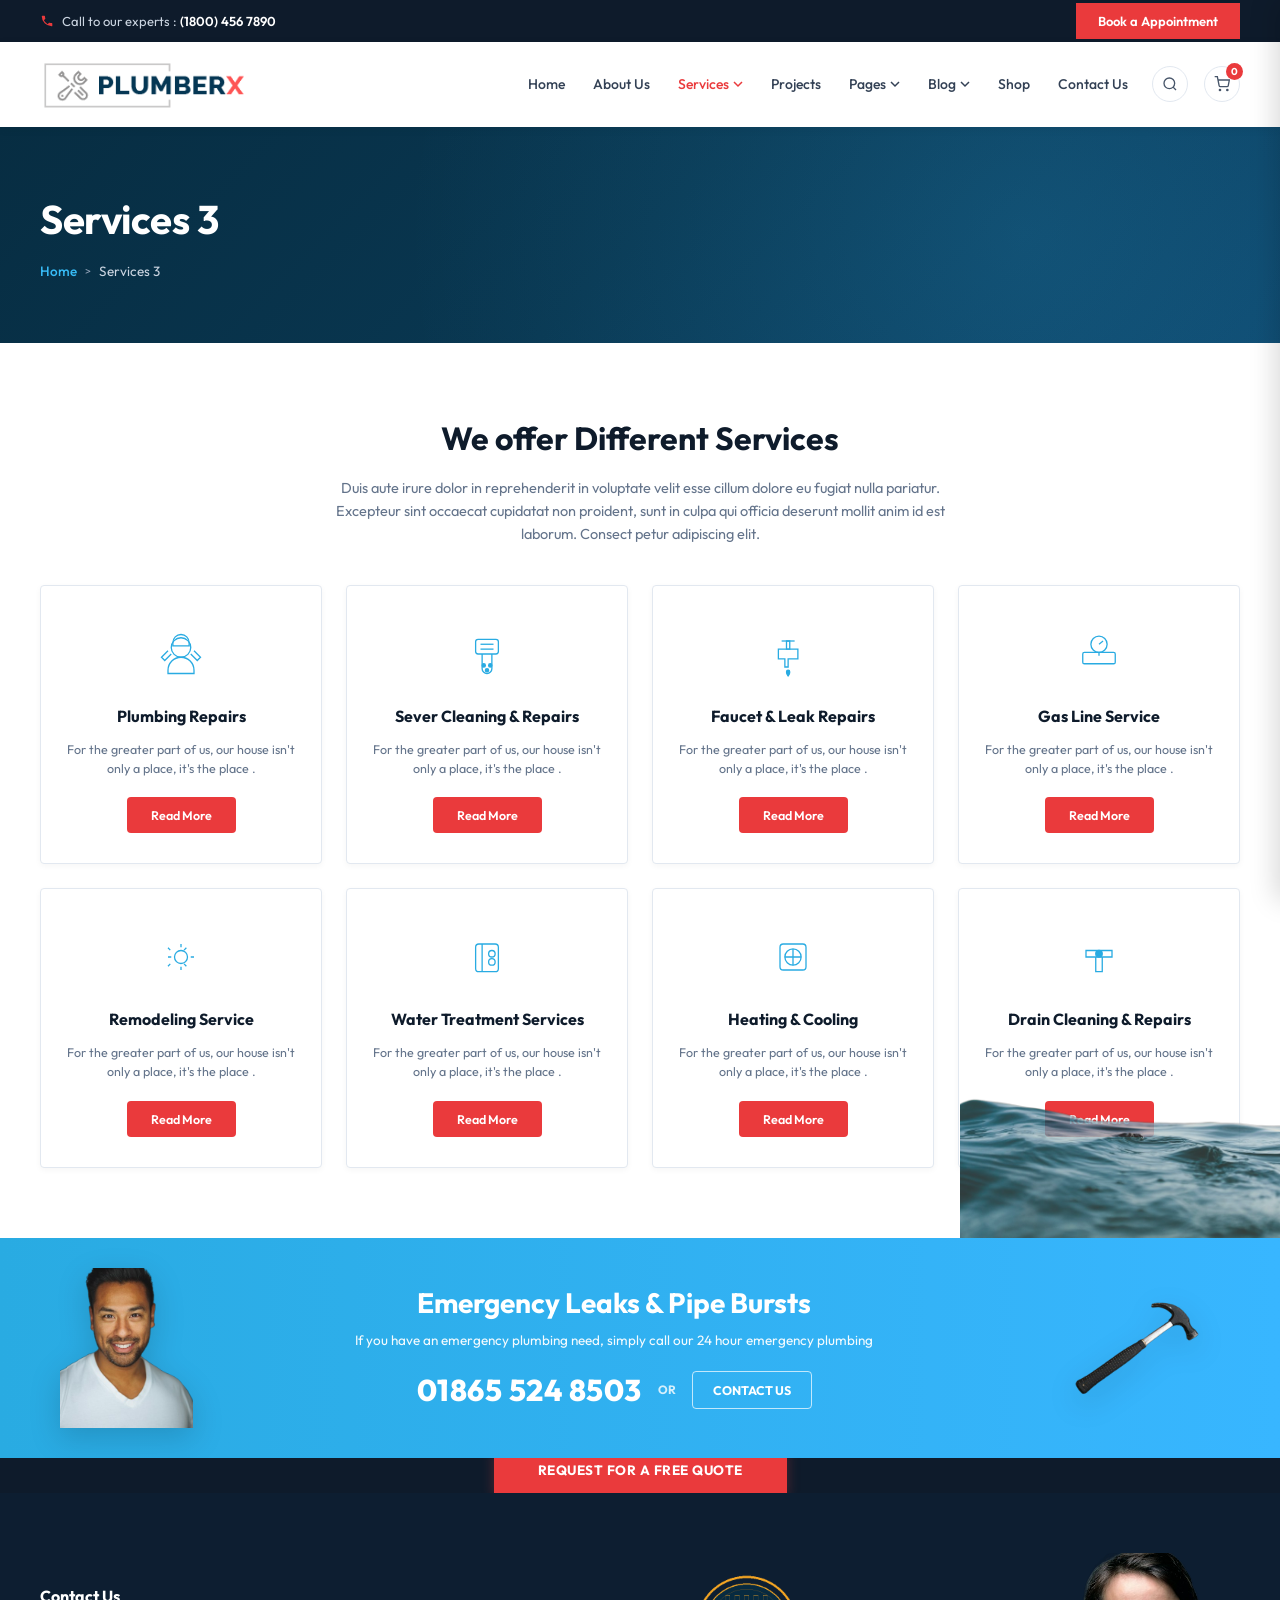
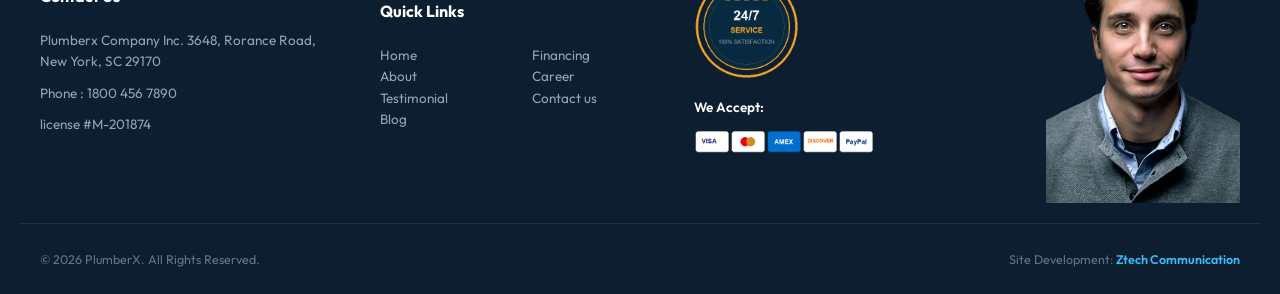
<file: services-3.html>
<!DOCTYPE html>
<html lang="en">
<head>
  <meta charset="UTF-8">
  <meta name="viewport" content="width=device-width, initial-scale=1.0">
  <title>Services 3 - PlumberX | Site Development: Ztech Communication</title>
  <meta name="description" content="Discover our 8 core plumbing specialties featuring sewer cleaning, water treatment, heating, cooling, and leak repair.">
  <link rel="stylesheet" href="css/style.css">
  <link rel="icon" type="image/png" href="assets/images/logo_clean.png?v=2027">
</head>
<body>

  <!-- Top Bar -->
  <div class="top-bar">
    <div class="container">
      <div class="top-bar-left">
        <svg width="14" height="14" viewBox="0 0 24 24" fill="currentColor">
          <path d="M6.62 10.79a15.053 15.053 0 006.59 6.59l2.2-2.2a1 1 0 011.02-.24 11.72 11.72 0 003.68.59 1 1 0 011 1V20a1 1 0 01-1 1A17 17 0 013 4a1 1 0 011-1h3.5a1 1 0 011 1 11.72 11.72 0 00.59 3.68 1 1 0 01-.24 1.02l-2.23 2.09z"/>
        </svg>
        <span>Call to our experts : <a href="tel:18004567890">(1800) 456 7890</a></span>
      </div>
      <div class="top-bar-right">
        <button class="btn-book-top" type="button">Book a Appointment</button>
      </div>
    </div>
  </div>

  <!-- Header & Navigation -->
  <header class="site-header">
    <div class="container nav-wrapper">
      <a href="index.html" class="logo-link">
        <img src="assets/images/logo.png?v=2027" alt="PlumberX Logo" class="logo-img">
      </a>
      
      <nav class="main-nav">
        <ul class="nav-menu">
          <li class="nav-item"><a href="index.html" class="nav-link">Home</a></li>
          <li class="nav-item"><a href="about.html" class="nav-link">About Us</a></li>
          <li class="nav-item has-dropdown active">
            <a href="services-1.html" class="nav-link">
              Services
              <svg class="arrow-icon" viewBox="0 0 10 6"><path d="M1 1l4 4 4-4" stroke="currentColor" stroke-width="1.5" fill="none"/></svg>
            </a>
            <ul class="dropdown-menu">
              <li><a href="services-1.html" class="dropdown-link">Services 1</a></li>
              <li><a href="services-2.html" class="dropdown-link">Services 2</a></li>
              <li><a href="services-3.html" class="dropdown-link active">Services 3</a></li>
              <li><a href="service-repair.html" class="dropdown-link">Plumbing Repairs</a></li>
            </ul>
          </li>
          <li class="nav-item"><a href="projects.html" class="nav-link">Projects</a></li>
          <li class="nav-item has-dropdown">
            <a href="case-study.html" class="nav-link">
              Pages
              <svg class="arrow-icon" viewBox="0 0 10 6"><path d="M1 1l4 4 4-4" stroke="currentColor" stroke-width="1.5" fill="none"/></svg>
            </a>
            <ul class="dropdown-menu">
              <li><a href="case-study.html" class="dropdown-link">Case Study</a></li>
              <li><a href="price.html" class="dropdown-link">Price Plans</a></li>
              <li><a href="shop.html" class="dropdown-link">Shop Page</a></li>
            </ul>
          </li>
          <li class="nav-item has-dropdown">
            <a href="blog.html" class="nav-link">
              Blog
              <svg class="arrow-icon" viewBox="0 0 10 6"><path d="M1 1l4 4 4-4" stroke="currentColor" stroke-width="1.5" fill="none"/></svg>
            </a>
            <ul class="dropdown-menu">
              <li><a href="blog.html" class="dropdown-link">Blog Default</a></li>
              <li><a href="blog-single.html" class="dropdown-link">Single Blog Post</a></li>
            </ul>
          </li>
          <li class="nav-item"><a href="shop.html" class="nav-link">Shop</a></li>
          <li class="nav-item"><a href="contact.html" class="nav-link">Contact Us</a></li>
        </ul>

        <div class="header-actions">
          <button class="search-toggle-btn" aria-label="Search">
            <svg width="16" height="16" viewBox="0 0 24 24" fill="none" stroke="currentColor" stroke-width="2">
              <circle cx="11" cy="11" r="8"></circle>
              <line x1="21" y1="21" x2="16.65" y2="16.65"></line>
            </svg>
          </button>
          <button class="cart-toggle-btn" aria-label="Cart">
            <svg width="16" height="16" viewBox="0 0 24 24" fill="none" stroke="currentColor" stroke-width="2">
              <circle cx="9" cy="21" r="1"></circle>
              <circle cx="20" cy="21" r="1"></circle>
              <path d="M1 1h4l2.68 13.39a2 2 0 0 0 2 1.61h9.72a2 2 0 0 0 2-1.61L23 6H6"></path>
            </svg>
            <span class="cart-badge" id="cartBadgeCount">0</span>
          </button>
          <button class="mobile-menu-btn" aria-label="Toggle navigation">
            <svg width="24" height="24" viewBox="0 0 24 24" fill="none" stroke="currentColor" stroke-width="2">
              <line x1="3" y1="12" x2="21" y2="12"></line>
              <line x1="3" y1="6" x2="21" y2="6"></line>
              <line x1="3" y1="18" x2="21" y2="18"></line>
            </svg>
          </button>
        </div>
      </nav>
    </div>
  </header>

  <!-- Subpage Banner -->
  <section class="subpage-banner">
    <div class="container banner-content">
      <h1 class="banner-title">Services 3</h1>
      <div class="breadcrumb-list">
        <a href="index.html">Home</a>
        <span class="breadcrumb-separator">&gt;</span>
        <span>Services 3</span>
      </div>
    </div>
  </section>

  <!-- We offer Different Services Section (8 Icon Cards) -->
  <section class="service3-section" style="position: relative;">
    <div class="container">
      <div class="section-header text-center">
        <h2 class="section-title">We offer Different Services</h2>
        <p class="section-subtitle">Duis aute irure dolor in reprehenderit in voluptate velit esse cillum dolore eu fugiat nulla pariatur. Excepteur sint occaecat cupidatat non proident, sunt in culpa qui officia deserunt mollit anim id est laborum. Consect petur adipiscing elit.</p>
      </div>

      <div class="service3-grid">
        <!-- 1. Plumbing Repairs -->
        <div class="service3-card">
          <div class="service3-icon-wrap">
            <svg viewBox="0 0 64 64">
              <circle cx="32" cy="24" r="12"/>
              <path d="M22 22h20v-4a10 10 0 0 0-20 0v4z"/>
              <path d="M16 52c0-8.84 7.16-16 16-16s16 7.16 16 16v4H16v-4z"/>
              <path d="M48 28l8 8-4 4-8-8"/>
              <path d="M16 28l-8 8 4 4 8-8"/>
            </svg>
          </div>
          <h3 class="service3-title">Plumbing Repairs</h3>
          <p class="service3-desc">For the greater part of us, our house isn't only a place, it's the place .</p>
          <a href="service-repair.html" class="btn-service3-read">Read More</a>
        </div>

        <!-- 2. Sever Cleaning & Repairs -->
        <div class="service3-card">
          <div class="service3-icon-wrap">
            <svg viewBox="0 0 64 64">
              <rect x="18" y="14" width="28" height="18" rx="3"/>
              <line x1="24" y1="20" x2="40" y2="20"/>
              <line x1="24" y1="26" x2="40" y2="26"/>
              <path d="M26 32v18a6 6 0 0 0 12 0V32"/>
              <circle cx="28" cy="46" r="2" fill="currentColor"/>
              <circle cx="36" cy="46" r="2" fill="currentColor"/>
              <circle cx="32" cy="52" r="2" fill="currentColor"/>
            </svg>
          </div>
          <h3 class="service3-title">Sever Cleaning & Repairs</h3>
          <p class="service3-desc">For the greater part of us, our house isn't only a place, it's the place .</p>
          <a href="service-repair.html" class="btn-service3-read">Read More</a>
        </div>

        <!-- 3. Faucet & Leak Repairs -->
        <div class="service3-card">
          <div class="service3-icon-wrap">
            <svg viewBox="0 0 64 64">
              <path d="M14 26h24v12H26v10h-4V38H14V26z"/>
              <path d="M24 16v10h4V16h-4z"/>
              <path d="M18 16h16"/>
              <path d="M24 54c0 3 2 5 2 5s2-2 2-5c0-1.1-.9-2-2-2s-2 .9-2 2z" fill="currentColor"/>
            </svg>
          </div>
          <h3 class="service3-title">Faucet & Leak Repairs</h3>
          <p class="service3-desc">For the greater part of us, our house isn't only a place, it's the place .</p>
          <a href="service-repair.html" class="btn-service3-read">Read More</a>
        </div>

        <!-- 4. Gas Line Service -->
        <div class="service3-card">
          <div class="service3-icon-wrap">
            <svg viewBox="0 0 64 64">
              <rect x="12" y="30" width="40" height="14" rx="2"/>
              <circle cx="32" cy="20" r="10"/>
              <line x1="32" y1="20" x2="37" y2="16"/>
              <line x1="32" y1="30" x2="32" y2="34"/>
            </svg>
          </div>
          <h3 class="service3-title">Gas Line Service</h3>
          <p class="service3-desc">For the greater part of us, our house isn't only a place, it's the place .</p>
          <a href="service-repair.html" class="btn-service3-read">Read More</a>
        </div>

        <!-- 5. Remodeling Service -->
        <div class="service3-card">
          <div class="service3-icon-wrap">
            <svg viewBox="0 0 64 64">
              <circle cx="32" cy="32" r="8"/>
              <path d="M32 16v4m0 24v4m16-16h-4M20 32h-4m22.6-11.3l-2.8 2.8m-17 17l-2.8 2.8m22.6 0l-2.8-2.8m-17-17l-2.8-2.8"/>
            </svg>
          </div>
          <h3 class="service3-title">Remodeling Service</h3>
          <p class="service3-desc">For the greater part of us, our house isn't only a place, it's the place .</p>
          <a href="service-repair.html" class="btn-service3-read">Read More</a>
        </div>

        <!-- 6. Water Treatment Services -->
        <div class="service3-card">
          <div class="service3-icon-wrap">
            <svg viewBox="0 0 64 64">
              <rect x="18" y="16" width="28" height="34" rx="4"/>
              <line x1="26" y1="16" x2="26" y2="50"/>
              <circle cx="38" cy="28" r="4"/>
              <circle cx="38" cy="38" r="4"/>
            </svg>
          </div>
          <h3 class="service3-title">Water Treatment Services</h3>
          <p class="service3-desc">For the greater part of us, our house isn't only a place, it's the place .</p>
          <a href="service-repair.html" class="btn-service3-read">Read More</a>
        </div>

        <!-- 7. Heating & Cooling -->
        <div class="service3-card">
          <div class="service3-icon-wrap">
            <svg viewBox="0 0 64 64">
              <rect x="16" y="16" width="32" height="32" rx="4"/>
              <circle cx="32" cy="32" r="10"/>
              <path d="M32 22v20m-10-10h20"/>
            </svg>
          </div>
          <h3 class="service3-title">Heating & Cooling</h3>
          <p class="service3-desc">For the greater part of us, our house isn't only a place, it's the place .</p>
          <a href="service-repair.html" class="btn-service3-read">Read More</a>
        </div>

        <!-- 8. Drain Cleaning & Repairs -->
        <div class="service3-card">
          <div class="service3-icon-wrap">
            <svg viewBox="0 0 64 64">
              <path d="M16 24h32v8H16z"/>
              <circle cx="32" cy="28" r="4" fill="currentColor"/>
              <path d="M28 32v18h8V32"/>
            </svg>
          </div>
          <h3 class="service3-title">Drain Cleaning & Repairs</h3>
          <p class="service3-desc">For the greater part of us, our house isn't only a place, it's the place .</p>
          <a href="service-repair.html" class="btn-service3-read">Read More</a>
        </div>
      </div>
    </div>
    <img src="assets/images/water_splash.png?v=2027" alt="Splash" class="contractor-water-splash" style="max-width:320px;">
  </section>

  <!-- Emergency Banner -->
  <section class="emergency-banner-section">
    <div class="container emergency-layout">
      <img src="assets/images/emergency_plumber.png?v=2027" alt="Emergency Plumber" class="emergency-plumber-cutout">
      
      <div class="emergency-center">
        <h3 class="emergency-title">Emergency Leaks & Pipe Bursts</h3>
        <p class="emergency-sub">If you have an emergency plumbing need, simply call our 24 hour emergency plumbing</p>
        <div class="emergency-action-row">
          <a href="tel:018655248503" class="emergency-phone">01865 524 8503</a>
          <span class="emergency-or">OR</span>
          <a href="contact.html" class="btn-emergency-contact">CONTACT US</a>
        </div>
      </div>

      <img src="assets/images/emergency_wrench.png?v=2027" alt="Pipe Wrench" class="emergency-wrench-cutout">
    </div>
  </section>

  <!-- Request Free Quote Strip Button -->
  <div class="quote-strip-button-wrap">
    <button class="btn-request-free-quote" type="button">REQUEST FOR A FREE QUOTE</button>
  </div>

  <!-- Footer -->
  <footer class="site-footer">
    <div class="container footer-grid">
      <div class="footer-col footer-contact-info">
        <h4 class="footer-col-title">Contact Us</h4>
        <p>Plumberx Company Inc. 3648, Rorance Road,<br>New York, SC 29170</p>
        <p>Phone : <a href="tel:18004567890">1800 456 7890</a></p>
        <p>license #M-201874</p>
      </div>

      <div class="footer-col">
        <h4 class="footer-col-title">Quick Links</h4>
        <div class="footer-links-grid">
          <div>
            <p><a href="index.html">Home</a></p>
            <p><a href="about.html">About</a></p>
            <p><a href="contact.html">Testimonial</a></p>
            <p><a href="blog.html">Blog</a></p>
          </div>
          <div>
            <p><a href="price.html">Financing</a></p>
            <p><a href="about.html">Career</a></p>
            <p><a href="contact.html">Contact us</a></p>
          </div>
        </div>
      </div>

      <div class="footer-col footer-trust-col">
        <img src="assets/images/footer_badge.png?v=2027" alt="24 Hours Service Guarantee" class="footer-badge-img">
        <div>
          <p style="margin-bottom:8px; color:#ffffff; font-weight:600;">We Accept:</p>
          <img src="assets/images/footer_cards.png?v=2027" alt="Visa, Mastercard, Discover, Amex" class="footer-cards-img">
        </div>
      </div>

      <div class="footer-col footer-plumber-col">
        <img src="assets/images/footer_plumber.png?v=2027" alt="Professional Plumber" class="footer-plumber-img">
      </div>
    </div>

    <div class="container footer-bottom-bar">
      <div>&copy; 2026 PlumberX. All Rights Reserved.</div>
      <div>Site Development: <a href="https://www.ztechbd.com" target="_blank" rel="noopener" class="developer-credit">Ztech Communication</a></div>
    </div>
  </footer>

  <!-- Reusable Modals -->
  <div class="modal-overlay" id="appointmentModal">
    <div class="modal-card">
      <div class="modal-header">
        <h3>Book an Appointment</h3>
        <button class="modal-close-btn">&times;</button>
      </div>
      <div class="modal-body">
        <form>
          <div class="form-group"><input type="text" class="form-input" placeholder="Full Name" required></div>
          <div class="form-group"><input type="tel" class="form-input" placeholder="Phone Number" required></div>
          <div class="form-group"><input type="date" class="form-input" required></div>
          <button type="submit" class="btn-quote-submit">Confirm Appointment</button>
        </form>
      </div>
    </div>
  </div>

  <div class="modal-overlay" id="quoteModal">
    <div class="modal-card">
      <div class="modal-header">
        <h3>Request Free Quote</h3>
        <button class="modal-close-btn">&times;</button>
      </div>
      <div class="modal-body">
        <form>
          <div class="form-group"><input type="text" class="form-input" placeholder="Your Name" required></div>
          <div class="form-group"><input type="email" class="form-input" placeholder="Your Email" required></div>
          <div class="form-group"><input type="tel" class="form-input" placeholder="Phone Number" required></div>
          <button type="submit" class="btn-quote-submit">Submit Quote Request</button>
        </form>
      </div>
    </div>
  </div>

  <div class="modal-overlay" id="searchModal">
    <div class="modal-card" style="max-width: 440px;">
      <div class="modal-header">
        <h3>Search PlumberX</h3>
        <button class="modal-close-btn">&times;</button>
      </div>
      <div class="modal-body">
        <form onsubmit="event.preventDefault(); showToast('Searching...'); document.getElementById('searchModal').classList.remove('active');">
          <div class="form-group"><input type="text" class="form-input" placeholder="Type keywords..." required></div>
          <button type="submit" class="btn-quote-submit">Search</button>
        </form>
      </div>
    </div>
  </div>

  <div class="cart-drawer-overlay" id="cartDrawerOverlay"></div>
  <div class="cart-drawer" id="cartDrawer">
    <div class="cart-drawer-header">
      <h3 style="font-size:16px;">Your Shopping Cart</h3>
      <button id="closeCartBtn" style="background:none; border:none; color:#ffffff; font-size:24px; cursor:pointer;">&times;</button>
    </div>
    <div class="cart-items-container" id="cartItemsContainer">
      <p style="text-align:center; color:#94a3b8; padding:30px 0;">Your cart is empty.</p>
    </div>
    <div class="cart-drawer-footer">
      <div class="cart-total-row">
        <span>Subtotal:</span>
        <span id="cartTotalAmount">$0.00</span>
      </div>
      <button class="btn-quote-submit" onclick="showToast('Proceeding to checkout...');">PROCEED TO CHECKOUT</button>
    </div>
  </div>

  <script src="js/main.js"></script>
</body>
</html>
</file>
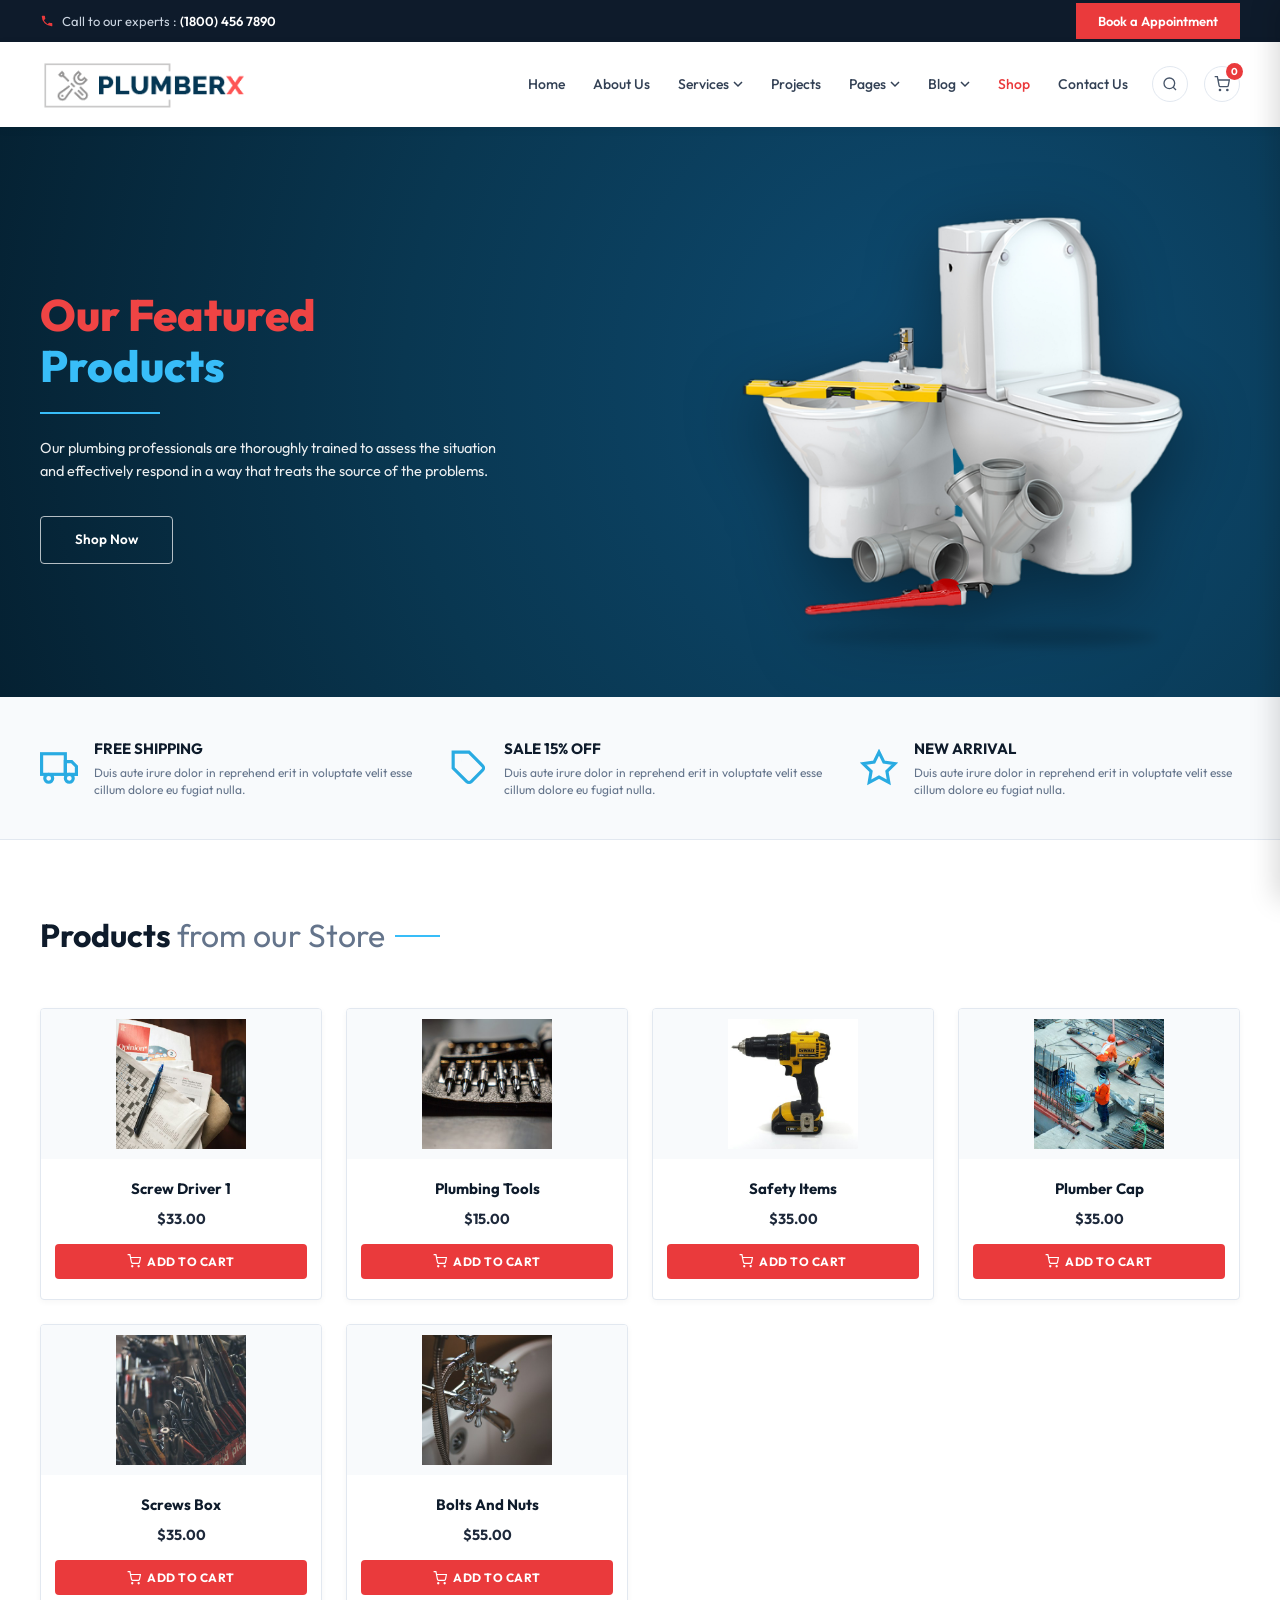
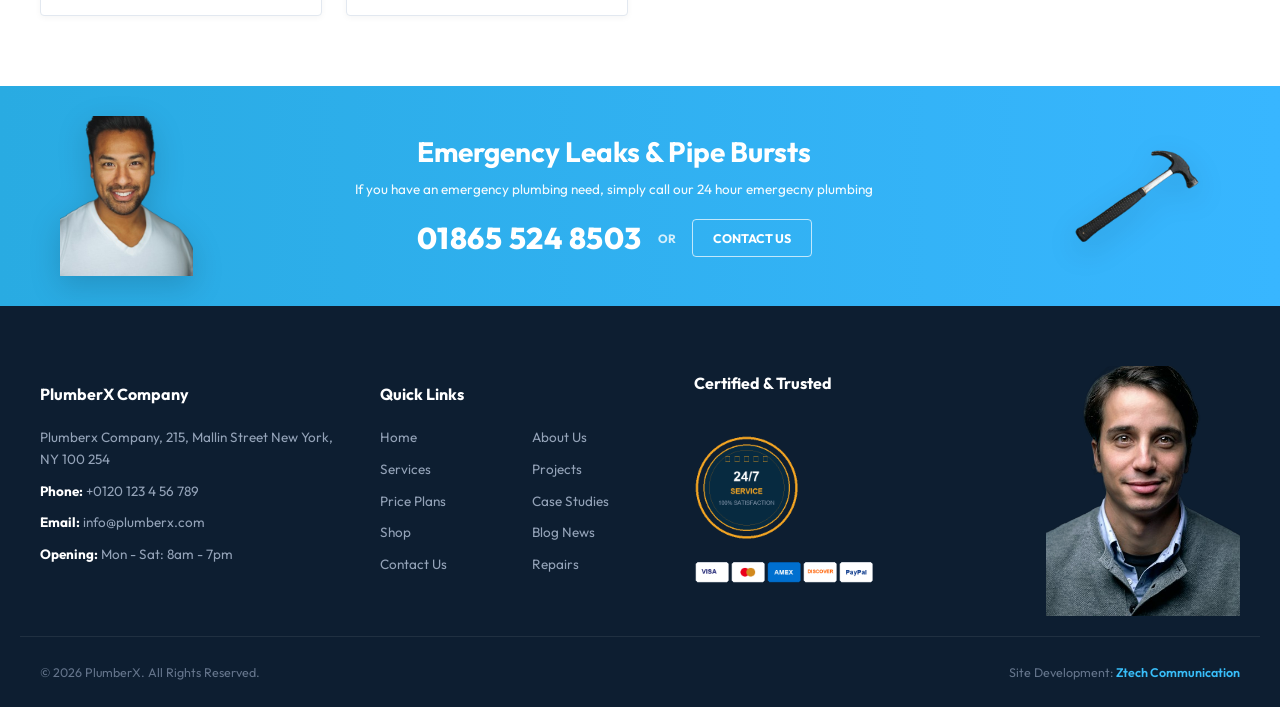
<file: shop.html>
<!DOCTYPE html>
<html lang="en">
<head>
  <meta charset="UTF-8">
  <meta name="viewport" content="width=device-width, initial-scale=1.0">
  <title>Plumbing Store - PlumberX | Site Development: Ztech Communication</title>
  <meta name="description" content="Shop professional plumbing tools, fittings, screwdriver sets, and safety gear with fast shipping and certified quality.">
  <link rel="stylesheet" href="css/style.css?v=2028">
  <link rel="icon" type="image/png" href="assets/images/logo_clean.png?v=2027">
</head>
<body>

  <!-- Top Bar -->
  <div class="top-bar">
    <div class="container">
      <div class="top-bar-left">
        <svg width="14" height="14" viewBox="0 0 24 24" fill="currentColor">
          <path d="M6.62 10.79a15.053 15.053 0 006.59 6.59l2.2-2.2a1 1 0 011.02-.24 11.72 11.72 0 003.68.59 1 1 0 011 1V20a1 1 0 01-1 1A17 17 0 013 4a1 1 0 011-1h3.5a1 1 0 011 1 11.72 11.72 0 00.59 3.68 1 1 0 01-.24 1.02l-2.23 2.09z"/>
        </svg>
        <span>Call to our experts : <a href="tel:18004567890">(1800) 456 7890</a></span>
      </div>
      <div class="top-bar-right">
        <button class="btn-book-top" type="button">Book a Appointment</button>
      </div>
    </div>
  </div>

  <!-- Header & Navigation -->
  <header class="site-header">
    <div class="container nav-wrapper">
      <a href="index.html" class="logo-link">
        <img src="assets/images/logo.png?v=2027" alt="PlumberX Logo" class="logo-img">
      </a>
      
      <nav class="main-nav">
        <ul class="nav-menu">
          <li class="nav-item"><a href="index.html" class="nav-link">Home</a></li>
          <li class="nav-item"><a href="about.html" class="nav-link">About Us</a></li>
          <li class="nav-item has-dropdown">
            <a href="services-1.html" class="nav-link">
              Services
              <svg class="arrow-icon" viewBox="0 0 10 6"><path d="M1 1l4 4 4-4" stroke="currentColor" stroke-width="1.5" fill="none"/></svg>
            </a>
            <ul class="dropdown-menu">
              <li><a href="services-1.html" class="dropdown-link">Services 1</a></li>
              <li><a href="services-2.html" class="dropdown-link">Services 2</a></li>
              <li><a href="services-3.html" class="dropdown-link">Services 3</a></li>
              <li><a href="service-repair.html" class="dropdown-link">Plumbing Repairs</a></li>
            </ul>
          </li>
          <li class="nav-item"><a href="projects.html" class="nav-link">Projects</a></li>
          <li class="nav-item has-dropdown">
            <a href="case-study.html" class="nav-link">
              Pages
              <svg class="arrow-icon" viewBox="0 0 10 6"><path d="M1 1l4 4 4-4" stroke="currentColor" stroke-width="1.5" fill="none"/></svg>
            </a>
            <ul class="dropdown-menu">
              <li><a href="case-study.html" class="dropdown-link">Case Study</a></li>
              <li><a href="price.html" class="dropdown-link">Price Plans</a></li>
              <li><a href="shop.html" class="dropdown-link">Shop Page</a></li>
            </ul>
          </li>
          <li class="nav-item has-dropdown">
            <a href="blog.html" class="nav-link">
              Blog
              <svg class="arrow-icon" viewBox="0 0 10 6"><path d="M1 1l4 4 4-4" stroke="currentColor" stroke-width="1.5" fill="none"/></svg>
            </a>
            <ul class="dropdown-menu">
              <li><a href="blog.html" class="dropdown-link">Blog Default</a></li>
              <li><a href="blog-single.html" class="dropdown-link">Single Blog Post</a></li>
            </ul>
          </li>
          <li class="nav-item active"><a href="shop.html" class="nav-link">Shop</a></li>
          <li class="nav-item"><a href="contact.html" class="nav-link">Contact Us</a></li>
        </ul>

        <div class="header-actions">
          <button class="search-toggle-btn" aria-label="Search">
            <svg width="16" height="16" viewBox="0 0 24 24" fill="none" stroke="currentColor" stroke-width="2">
              <circle cx="11" cy="11" r="8"></circle>
              <line x1="21" y1="21" x2="16.65" y2="16.65"></line>
            </svg>
          </button>
          <button class="cart-toggle-btn" aria-label="Cart">
            <svg width="16" height="16" viewBox="0 0 24 24" fill="none" stroke="currentColor" stroke-width="2">
              <circle cx="9" cy="21" r="1"></circle>
              <circle cx="20" cy="21" r="1"></circle>
              <path d="M1 1h4l2.68 13.39a2 2 0 0 0 2 1.61h9.72a2 2 0 0 0 2-1.61L23 6H6"></path>
            </svg>
            <span class="cart-badge" id="cartBadgeCount">0</span>
          </button>
          <button class="mobile-menu-btn" aria-label="Toggle navigation">
            <svg width="24" height="24" viewBox="0 0 24 24" fill="none" stroke="currentColor" stroke-width="2">
              <line x1="3" y1="12" x2="21" y2="12"></line>
              <line x1="3" y1="6" x2="21" y2="6"></line>
              <line x1="3" y1="18" x2="21" y2="18"></line>
            </svg>
          </button>
        </div>
      </nav>
    </div>
  </header>

  <!-- Shop Hero Section -->
  <section class="shop-hero-section">
    <div class="container shop-hero-grid">
      <div class="shop-hero-text">
        <h1 style="font-size: 44px; font-weight: 800; line-height: 1.15; margin-bottom: 20px;">
          <span style="color: #ef4444;">Our Featured</span><br>
          <span style="color: #38bdf8;">Products</span>
        </h1>
        <div style="width: 120px; height: 2px; background-color: #38bdf8; margin-bottom: 22px;"></div>
        <p style="font-size: 14.5px; opacity: 0.92; line-height: 1.6; max-width: 480px; margin-bottom: 10px;">
          Our plumbing professionals are thoroughly trained to assess the situation and effectively respond in a way that treats the source of the problems.
        </p>
        <a href="#shopProducts" class="btn-shop-hero">Shop Now</a>
      </div>

      <div class="shop-hero-img-col">
        <img src="assets/images/shop_hero_toilet_clean.png?v=2028" alt="Featured Plumbing Products Fixtures" class="shop-hero-toilet-img">
      </div>
    </div>
  </section>

  <!-- Highlights Strip -->
  <section class="shop-highlights-strip">
    <div class="container shop-highlights-grid">
      
      <!-- Feature 1 -->
      <div class="highlight-box">
        <div class="highlight-icon">
          <svg width="38" height="38" viewBox="0 0 24 24" fill="none" stroke="currentColor" stroke-width="2">
            <rect x="1" y="3" width="15" height="13"></rect>
            <polygon points="16 8 20 8 23 11 23 16 16 16 16 8"></polygon>
            <circle cx="5.5" cy="18.5" r="2.5"></circle>
            <circle cx="18.5" cy="18.5" r="2.5"></circle>
          </svg>
        </div>
        <div class="highlight-info">
          <h4>FREE SHIPPING</h4>
          <p>Duis aute irure dolor in reprehend erit in voluptate velit esse cillum dolore eu fugiat nulla.</p>
        </div>
      </div>

      <!-- Feature 2 -->
      <div class="highlight-box">
        <div class="highlight-icon">
          <svg width="38" height="38" viewBox="0 0 24 24" fill="none" stroke="currentColor" stroke-width="2">
            <path d="M20.59 13.41l-7.17 7.17a2 2 0 0 1-2.83 0L2 12V2h10l8.59 8.59a2 2 0 0 1 0 2.82z"></path>
            <line x1="7" y1="7" x2="7.01" y2="7"></line>
          </svg>
        </div>
        <div class="highlight-info">
          <h4>SALE 15% OFF</h4>
          <p>Duis aute irure dolor in reprehend erit in voluptate velit esse cillum dolore eu fugiat nulla.</p>
        </div>
      </div>

      <!-- Feature 3 -->
      <div class="highlight-box">
        <div class="highlight-icon">
          <svg width="38" height="38" viewBox="0 0 24 24" fill="none" stroke="currentColor" stroke-width="2">
            <polygon points="12 2 15.09 8.26 22 9.27 17 14.14 18.18 21.02 12 17.77 5.82 21.02 7 14.14 2 9.27 8.91 8.26 12 2"></polygon>
          </svg>
        </div>
        <div class="highlight-info">
          <h4>NEW ARRIVAL</h4>
          <p>Duis aute irure dolor in reprehend erit in voluptate velit esse cillum dolore eu fugiat nulla.</p>
        </div>
      </div>

    </div>
  </section>

  <!-- Products Section -->
  <section class="shop-products-section" id="shopProducts">
    <div class="container">
      
      <div class="section-header" style="text-align: left; margin-bottom: 35px;">
        <h2 class="section-title decorated" style="text-align: left; display: inline-block;">
          Products <span style="font-weight: 400; color: #64748b;">from our Store</span>
        </h2>
      </div>

      <div class="products-grid-shop">
        
        <!-- Product 1 -->
        <div class="product-card">
          <div class="product-img-wrap">
            <img src="assets/images/shop_item_1.jpg?v=2027" alt="Screw Driver 1">
          </div>
          <div class="product-info">
            <h4 class="product-title">Screw Driver 1</h4>
            <div class="product-price">$33.00</div>
            <button class="btn-add-cart" data-title="Screw Driver 1" data-price="33.00" data-img="assets/images/shop_item_1.jpg?v=2027">
              <svg width="14" height="14" viewBox="0 0 24 24" fill="none" stroke="currentColor" stroke-width="2">
                <circle cx="9" cy="21" r="1"></circle>
                <circle cx="20" cy="21" r="1"></circle>
                <path d="M1 1h4l2.68 13.39a2 2 0 0 0 2 1.61h9.72a2 2 0 0 0 2-1.61L23 6H6"></path>
              </svg>
              ADD TO CART
            </button>
          </div>
        </div>

        <!-- Product 2 -->
        <div class="product-card">
          <div class="product-img-wrap">
            <img src="assets/images/shop_item_2.jpg?v=2027" alt="Plumbing Tools">
          </div>
          <div class="product-info">
            <h4 class="product-title">Plumbing Tools</h4>
            <div class="product-price">$15.00</div>
            <button class="btn-add-cart" data-title="Plumbing Tools" data-price="15.00" data-img="assets/images/shop_item_2.jpg?v=2027">
              <svg width="14" height="14" viewBox="0 0 24 24" fill="none" stroke="currentColor" stroke-width="2">
                <circle cx="9" cy="21" r="1"></circle>
                <circle cx="20" cy="21" r="1"></circle>
                <path d="M1 1h4l2.68 13.39a2 2 0 0 0 2 1.61h9.72a2 2 0 0 0 2-1.61L23 6H6"></path>
              </svg>
              ADD TO CART
            </button>
          </div>
        </div>

        <!-- Product 3 -->
        <div class="product-card">
          <div class="product-img-wrap">
            <img src="assets/images/shop_item_3.jpg?v=2027" alt="Safety Items">
          </div>
          <div class="product-info">
            <h4 class="product-title">Safety Items</h4>
            <div class="product-price">$35.00</div>
            <button class="btn-add-cart" data-title="Safety Items" data-price="35.00" data-img="assets/images/shop_item_3.jpg?v=2027">
              <svg width="14" height="14" viewBox="0 0 24 24" fill="none" stroke="currentColor" stroke-width="2">
                <circle cx="9" cy="21" r="1"></circle>
                <circle cx="20" cy="21" r="1"></circle>
                <path d="M1 1h4l2.68 13.39a2 2 0 0 0 2 1.61h9.72a2 2 0 0 0 2-1.61L23 6H6"></path>
              </svg>
              ADD TO CART
            </button>
          </div>
        </div>

        <!-- Product 4 -->
        <div class="product-card">
          <div class="product-img-wrap">
            <img src="assets/images/shop_item_4.jpg?v=2027" alt="Plumber Cap">
          </div>
          <div class="product-info">
            <h4 class="product-title">Plumber Cap</h4>
            <div class="product-price">$35.00</div>
            <button class="btn-add-cart" data-title="Plumber Cap" data-price="35.00" data-img="assets/images/shop_item_4.jpg?v=2027">
              <svg width="14" height="14" viewBox="0 0 24 24" fill="none" stroke="currentColor" stroke-width="2">
                <circle cx="9" cy="21" r="1"></circle>
                <circle cx="20" cy="21" r="1"></circle>
                <path d="M1 1h4l2.68 13.39a2 2 0 0 0 2 1.61h9.72a2 2 0 0 0 2-1.61L23 6H6"></path>
              </svg>
              ADD TO CART
            </button>
          </div>
        </div>

        <!-- Product 5 -->
        <div class="product-card">
          <div class="product-img-wrap">
            <img src="assets/images/shop_item_5.jpg?v=2027" alt="Screws Box">
          </div>
          <div class="product-info">
            <h4 class="product-title">Screws Box</h4>
            <div class="product-price">$35.00</div>
            <button class="btn-add-cart" data-title="Screws Box" data-price="35.00" data-img="assets/images/shop_item_5.jpg?v=2027">
              <svg width="14" height="14" viewBox="0 0 24 24" fill="none" stroke="currentColor" stroke-width="2">
                <circle cx="9" cy="21" r="1"></circle>
                <circle cx="20" cy="21" r="1"></circle>
                <path d="M1 1h4l2.68 13.39a2 2 0 0 0 2 1.61h9.72a2 2 0 0 0 2-1.61L23 6H6"></path>
              </svg>
              ADD TO CART
            </button>
          </div>
        </div>

        <!-- Product 6 -->
        <div class="product-card">
          <div class="product-img-wrap">
            <img src="assets/images/shop_item_6.jpg?v=2027" alt="Bolts And Nuts">
          </div>
          <div class="product-info">
            <h4 class="product-title">Bolts And Nuts</h4>
            <div class="product-price">$55.00</div>
            <button class="btn-add-cart" data-title="Bolts And Nuts" data-price="55.00" data-img="assets/images/shop_item_6.jpg?v=2027">
              <svg width="14" height="14" viewBox="0 0 24 24" fill="none" stroke="currentColor" stroke-width="2">
                <circle cx="9" cy="21" r="1"></circle>
                <circle cx="20" cy="21" r="1"></circle>
                <path d="M1 1h4l2.68 13.39a2 2 0 0 0 2 1.61h9.72a2 2 0 0 0 2-1.61L23 6H6"></path>
              </svg>
              ADD TO CART
            </button>
          </div>
        </div>

      </div>

    </div>
  </section>

  <!-- Emergency Banner -->
  <section class="emergency-banner-section">
    <div class="container emergency-layout">
      <img src="assets/images/emergency_plumber.png?v=2027" alt="Emergency Plumber" class="emergency-plumber-cutout">
      
      <div class="emergency-center">
        <h2 class="emergency-title">Emergency Leaks & Pipe Bursts</h2>
        <p class="emergency-sub">If you have an emergency plumbing need, simply call our 24 hour emergecny plumbing</p>
        <div class="emergency-action-row">
          <span class="emergency-phone">01865 524 8503</span>
          <span class="emergency-or">OR</span>
          <a href="contact.html" class="btn-emergency-contact">CONTACT US</a>
        </div>
      </div>

      <img src="assets/images/emergency_wrench.png?v=2027" alt="Emergency Wrench" class="emergency-wrench-cutout">
    </div>
  </section>

  <!-- Footer -->
  <footer class="site-footer">
    <div class="container footer-grid">
      <div class="footer-col">
        <h4 class="footer-col-title">PlumberX Company</h4>
        <div class="footer-contact-info">
          <p>Plumberx Company, 215, Mallin Street New York, NY 100 254</p>
          <p><strong>Phone:</strong> +0120 123 4 56 789</p>
          <p><strong>Email:</strong> info@plumberx.com</p>
          <p><strong>Opening:</strong> Mon - Sat: 8am - 7pm</p>
        </div>
      </div>

      <div class="footer-col">
        <h4 class="footer-col-title">Quick Links</h4>
        <div class="footer-links-grid">
          <a href="index.html">Home</a>
          <a href="about.html">About Us</a>
          <a href="services-1.html">Services</a>
          <a href="projects.html">Projects</a>
          <a href="price.html">Price Plans</a>
          <a href="case-study.html">Case Studies</a>
          <a href="shop.html">Shop</a>
          <a href="blog.html">Blog News</a>
          <a href="contact.html">Contact Us</a>
          <a href="service-repair.html">Repairs</a>
        </div>
      </div>

      <div class="footer-col footer-trust-col">
        <h4 class="footer-col-title">Certified & Trusted</h4>
        <img src="assets/images/footer_badge.png?v=2027" alt="100% Quality Guaranteed" class="footer-badge-img">
        <img src="assets/images/footer_cards.png?v=2027" alt="Accepted Payment Methods" class="footer-cards-img">
      </div>

      <div class="footer-col footer-plumber-col">
        <img src="assets/images/footer_plumber.png?v=2027" alt="Professional Plumber" class="footer-plumber-img">
      </div>
    </div>

    <div class="container footer-bottom-bar">
      <div>&copy; 2026 PlumberX. All Rights Reserved.</div>
      <div>Site Development: <a href="https://www.ztechbd.com" target="_blank" rel="noopener" class="developer-credit">Ztech Communication</a></div>
    </div>
  </footer>

  <!-- Reusable Modals -->
  <div class="modal-overlay" id="appointmentModal">
    <div class="modal-card">
      <div class="modal-header">
        <h3>Book an Appointment</h3>
        <button class="modal-close-btn">&times;</button>
      </div>
      <div class="modal-body">
        <form>
          <div class="form-group"><input type="text" class="form-input" placeholder="Full Name" required></div>
          <div class="form-group"><input type="tel" class="form-input" placeholder="Phone Number" required></div>
          <div class="form-group">
            <select class="form-select" required>
              <option value="">Select Service</option>
              <option value="leaks">Plumbing Leaks</option>
              <option value="drain">Drain Cleaning</option>
              <option value="heating">Water Heating & Cooling</option>
            </select>
          </div>
          <div class="form-group"><input type="date" class="form-input" required></div>
          <button type="submit" class="btn-quote-submit">Confirm Appointment</button>
        </form>
      </div>
    </div>
  </div>

  <div class="modal-overlay" id="quoteModal">
    <div class="modal-card">
      <div class="modal-header">
        <h3>Request Free Quote</h3>
        <button class="modal-close-btn">&times;</button>
      </div>
      <div class="modal-body">
        <form>
          <div class="form-group"><input type="text" class="form-input" placeholder="Your Name" required></div>
          <div class="form-group"><input type="email" class="form-input" placeholder="Your Email" required></div>
          <div class="form-group"><input type="tel" class="form-input" placeholder="Phone Number" required></div>
          <button type="submit" class="btn-quote-submit">Submit Quote Request</button>
        </form>
      </div>
    </div>
  </div>

  <div class="modal-overlay" id="searchModal">
    <div class="modal-card" style="max-width: 440px;">
      <div class="modal-header">
        <h3>Search PlumberX</h3>
        <button class="modal-close-btn">&times;</button>
      </div>
      <div class="modal-body">
        <form onsubmit="event.preventDefault(); showToast('Searching...'); document.getElementById('searchModal').classList.remove('active');">
          <div class="form-group"><input type="text" class="form-input" placeholder="Type keywords..." required></div>
          <button type="submit" class="btn-quote-submit">Search</button>
        </form>
      </div>
    </div>
  </div>

  <!-- Shopping Cart Drawer -->
  <div class="cart-drawer-overlay" id="cartDrawerOverlay"></div>
  <div class="cart-drawer" id="cartDrawer">
    <div class="cart-drawer-header">
      <h3 style="font-size:16px;">Your Shopping Cart</h3>
      <button id="closeCartBtn" style="background:none; border:none; color:#ffffff; font-size:24px; cursor:pointer;">&times;</button>
    </div>
    <div class="cart-items-container" id="cartItemsContainer">
      <p style="text-align:center; color:#94a3b8; padding:30px 0;">Your cart is empty.</p>
    </div>
    <div class="cart-drawer-footer">
      <div class="cart-total-row">
        <span>Subtotal:</span>
        <span id="cartTotalAmount">$0.00</span>
      </div>
      <button class="btn-quote-submit" onclick="showToast('Proceeding to checkout...');">PROCEED TO CHECKOUT</button>
    </div>
  </div>

  <script src="js/main.js"></script>
</body>
</html>
</file>
<file: css/style.css>
/* ==========================================================================
   PlumberX - Theme Design & Style System
   Site Development Company: Ztech Communication
   ========================================================================== */

@import url('https://fonts.googleapis.com/css2?family=Outfit:wght@300;400;500;600;700;800&family=Inter:wght@300;400;500;600;700&display=swap');

:root {
  --primary-navy: #0e1b2b;
  --secondary-navy: #0a1726;
  --dark-teal: #084362;
  --mid-teal: #0a567c;
  --cyan: #29abe2;
  --cyan-light: #48c1f4;
  --cyan-soft: #e5f6fd;
  --accent-red: #ea3a3c;
  --accent-red-hover: #d2282a;
  --text-dark: #1e293b;
  --text-gray: #64748b;
  --text-light: #94a3b8;
  --bg-light: #f7f9fa;
  --bg-card: #ffffff;
  --border-color: #e2e8f0;
  --border-light: #f1f5f9;
  --shadow-sm: 0 2px 6px rgba(0, 0, 0, 0.04);
  --shadow-md: 0 6px 20px rgba(0, 0, 0, 0.08);
  --shadow-lg: 0 12px 32px rgba(0, 0, 0, 0.12);
  --radius-sm: 4px;
  --radius-md: 6px;
  --radius-lg: 10px;
  --container-max: 1240px;
  --font-main: 'Outfit', 'Inter', -apple-system, BlinkMacSystemFont, sans-serif;
}

* {
  box-sizing: border-box;
  margin: 0;
  padding: 0;
}

body {
  font-family: var(--font-main);
  color: var(--text-dark);
  background-color: #ffffff;
  line-height: 1.6;
  font-size: 15px;
  overflow-x: hidden;
  -webkit-font-smoothing: antialiased;
}

a {
  color: inherit;
  text-decoration: none;
  transition: all 0.25s ease;
}

img {
  max-width: 100%;
  height: auto;
  display: block;
}

ul, ol {
  list-style: none;
}

button, input, select, textarea {
  font-family: inherit;
}

.container {
  max-width: var(--container-max);
  margin: 0 auto;
  padding: 0 20px;
}

.section-padding {
  padding: 70px 0;
}

.text-center {
  text-align: center;
}

/* ==========================================================================
   Header & Navigation
   ========================================================================== */

/* Top Bar */
.top-bar {
  background-color: var(--primary-navy);
  color: #ffffff;
  font-size: 13px;
  height: 42px;
  display: flex;
  align-items: center;
}

.top-bar .container {
  display: flex;
  justify-content: space-between;
  align-items: center;
  width: 100%;
}

.top-bar-left {
  display: flex;
  align-items: center;
  gap: 8px;
  color: #cbd5e1;
}

.top-bar-left i, .top-bar-left svg {
  color: var(--accent-red);
  fill: var(--accent-red);
}

.top-bar-left a {
  color: #ffffff;
  font-weight: 600;
}

.top-bar-left a:hover {
  color: var(--cyan);
}

.top-bar-right {
  display: flex;
  align-items: center;
}

.btn-book-top {
  background-color: var(--accent-red);
  color: #ffffff;
  padding: 10px 22px;
  font-size: 13px;
  font-weight: 600;
  border: none;
  cursor: pointer;
  display: inline-flex;
  align-items: center;
  gap: 6px;
  transition: background-color 0.2s ease, transform 0.2s ease;
}

.btn-book-top:hover {
  background-color: var(--accent-red-hover);
}

/* Main Navbar */
.site-header {
  background-color: #ffffff;
  box-shadow: 0 2px 10px rgba(0, 0, 0, 0.05);
  position: sticky;
  top: 0;
  z-index: 1000;
}

.nav-wrapper {
  display: flex;
  justify-content: space-between;
  align-items: center;
  height: 85px;
}

.logo-link {
  display: flex;
  align-items: center;
}

.logo-img {
  height: 52px;
  width: auto;
}

.main-nav {
  display: flex;
  align-items: center;
}

.nav-menu {
  display: flex;
  align-items: center;
  gap: 28px;
}

.nav-item {
  position: relative;
}

.nav-link {
  font-size: 14px;
  font-weight: 500;
  color: #334155;
  padding: 30px 0;
  display: flex;
  align-items: center;
  gap: 4px;
  transition: color 0.2s ease;
}

.nav-link:hover,
.nav-item.active > .nav-link {
  color: var(--accent-red);
}

.nav-link svg.arrow-icon {
  width: 10px;
  height: 10px;
  fill: currentColor;
  transition: transform 0.2s ease;
}

.nav-item:hover .arrow-icon {
  transform: rotate(180deg);
}

/* Dropdown Menu */
.dropdown-menu {
  position: absolute;
  top: 100%;
  left: 0;
  background-color: #ffffff;
  min-width: 220px;
  box-shadow: 0 10px 25px rgba(0, 0, 0, 0.1);
  border-top: 3px solid var(--accent-red);
  padding: 10px 0;
  opacity: 0;
  visibility: hidden;
  transform: translateY(10px);
  transition: all 0.25s cubic-bezier(0.16, 1, 0.3, 1);
  z-index: 100;
}

.nav-item:hover .dropdown-menu {
  opacity: 1;
  visibility: visible;
  transform: translateY(0);
}

.dropdown-link {
  display: block;
  padding: 9px 22px;
  font-size: 13.5px;
  font-weight: 500;
  color: #475569;
  transition: all 0.2s ease;
}

.dropdown-link:hover,
.dropdown-link.active {
  background-color: #f8fafc;
  color: var(--accent-red);
  padding-left: 26px;
}

/* Header Actions */
.header-actions {
  display: flex;
  align-items: center;
  gap: 16px;
  margin-left: 24px;
}

.search-toggle-btn,
.cart-toggle-btn {
  background: none;
  border: 1px solid #e2e8f0;
  border-radius: 50%;
  width: 36px;
  height: 36px;
  display: flex;
  align-items: center;
  justify-content: center;
  cursor: pointer;
  color: #475569;
  transition: all 0.2s ease;
  position: relative;
}

.search-toggle-btn:hover,
.cart-toggle-btn:hover {
  background-color: #f1f5f9;
  color: var(--accent-red);
  border-color: #cbd5e1;
}

.cart-badge {
  position: absolute;
  top: -4px;
  right: -4px;
  background-color: var(--accent-red);
  color: #ffffff;
  font-size: 10px;
  font-weight: 700;
  border-radius: 50%;
  width: 17px;
  height: 17px;
  display: flex;
  align-items: center;
  justify-content: center;
}

.mobile-menu-btn {
  display: none;
  background: none;
  border: none;
  cursor: pointer;
  color: var(--primary-navy);
  padding: 6px;
}

/* ==========================================================================
   Subpage Banner & Breadcrumb
   ========================================================================== */
.subpage-banner {
  background: linear-gradient(135deg, #072d42 0%, #093751 50%, #0d466b 100%);
  color: #ffffff;
  padding: 60px 0;
  position: relative;
  overflow: hidden;
}

.subpage-banner::before {
  content: '';
  position: absolute;
  top: 0;
  left: 0;
  right: 0;
  bottom: 0;
  background: radial-gradient(circle at 80% 50%, rgba(56, 189, 248, 0.15) 0%, transparent 60%);
  pointer-events: none;
}

.banner-content {
  position: relative;
  z-index: 2;
}

.banner-title {
  font-size: 40px;
  font-weight: 700;
  margin-bottom: 10px;
  letter-spacing: -0.5px;
}

.breadcrumb-list {
  display: flex;
  align-items: center;
  gap: 8px;
  font-size: 13.5px;
  color: #cbd5e1;
}

.breadcrumb-list a {
  color: #38bdf8;
  font-weight: 500;
}

.breadcrumb-list a:hover {
  text-decoration: underline;
}

.breadcrumb-separator {
  color: #94a3b8;
  font-size: 11px;
}

.banner-van-img {
  position: absolute;
  right: 6%;
  top: 50%;
  transform: translateY(-50%);
  max-height: 150px;
  z-index: 2;
  filter: drop-shadow(0 15px 25px rgba(0,0,0,0.3));
}

/* ==========================================================================
   Home Hero Section
   ========================================================================== */
.home-hero {
  position: relative;
  background: radial-gradient(circle at 75% 35%, #0e4c73 0%, #093751 55%, #052132 100%);
  min-height: 590px;
  display: flex;
  align-items: stretch;
  color: #ffffff;
  padding: 40px 0 0;
  overflow: hidden;
}

.hero-grid {
  display: grid;
  grid-template-columns: 1.15fr 1fr 1.15fr;
  align-items: stretch;
  gap: 20px;
  width: 100%;
}

.hero-text-col {
  z-index: 2;
  align-self: center;
  padding: 20px 0 35px;
}

.hero-subtitle {
  font-size: 42px;
  font-weight: 700;
  line-height: 1.15;
  margin-bottom: 6px;
  color: var(--accent-red);
}

.hero-title {
  font-size: 44px;
  font-weight: 700;
  line-height: 1.15;
  margin-bottom: 18px;
  color: #38bdf8;
}

.hero-desc {
  font-size: 14.5px;
  line-height: 1.6;
  color: #e2e8f0;
  margin-bottom: 26px;
  max-width: 380px;
}

.btn-hero-learn {
  display: inline-block;
  border: 1px solid rgba(255, 255, 255, 0.4);
  color: #ffffff;
  padding: 10px 24px;
  font-size: 13.5px;
  font-weight: 600;
  border-radius: var(--radius-sm);
  background: rgba(255, 255, 255, 0.05);
  backdrop-filter: blur(4px);
  transition: all 0.25s ease;
}

.btn-hero-learn:hover {
  background-color: var(--accent-red);
  border-color: var(--accent-red);
}

.hero-plumber-col {
  display: flex;
  justify-content: center;
  align-items: flex-end;
  align-self: flex-end;
  z-index: 2;
  margin-bottom: 0;
  padding-bottom: 0;
  line-height: 0;
  position: relative;
}

.hero-plumber-img {
  display: block;
  max-height: 600px;
  width: auto;
  margin-bottom: 0;
  vertical-align: bottom;
  filter: drop-shadow(0 15px 30px rgba(0, 0, 0, 0.4));
}

.hero-form-col {
  z-index: 2;
  display: flex;
  justify-content: flex-end;
  align-self: center;
  padding: 20px 0 35px;
}

.hero-quote-card {
  background-color: #ffffff;
  color: var(--text-dark);
  border-radius: var(--radius-sm);
  overflow: hidden;
  box-shadow: 0 15px 35px rgba(0, 0, 0, 0.25);
  width: 100%;
  max-width: 360px;
}

.quote-tabs {
  display: grid;
  grid-template-columns: 1fr 1fr;
  text-align: center;
}

.quote-tab-btn {
  background-color: #f8fafc;
  border: none;
  padding: 13px 10px;
  font-size: 12.5px;
  font-weight: 700;
  color: #64748b;
  cursor: pointer;
  letter-spacing: 0.5px;
  transition: all 0.2s ease;
}

.quote-tab-btn.active {
  background-color: #ffffff;
  color: var(--primary-navy);
  border-bottom: 2px solid var(--accent-red);
}

.quote-form-body {
  padding: 24px 26px 28px;
}

.quote-form-header {
  text-align: center;
  font-size: 14px;
  font-weight: 700;
  color: var(--primary-navy);
  margin-bottom: 20px;
  letter-spacing: 0.5px;
  text-transform: uppercase;
}

.form-group {
  margin-bottom: 14px;
}

.form-input, .form-select, .form-textarea {
  width: 100%;
  padding: 10px 14px;
  border: 1px solid #e2e8f0;
  border-radius: var(--radius-sm);
  font-size: 13.5px;
  background-color: #f8fafc;
  color: var(--text-dark);
  transition: all 0.2s ease;
  outline: none;
}

.form-input:focus, .form-select:focus, .form-textarea:focus {
  border-color: var(--accent-red);
  background-color: #ffffff;
  box-shadow: 0 0 0 3px rgba(234, 58, 60, 0.1);
}

.btn-quote-submit {
  width: 100%;
  background-color: var(--accent-red);
  color: #ffffff;
  border: none;
  padding: 12px;
  font-size: 13px;
  font-weight: 700;
  letter-spacing: 0.5px;
  text-transform: uppercase;
  border-radius: var(--radius-sm);
  cursor: pointer;
  transition: background-color 0.2s ease;
  margin-top: 8px;
}

.btn-quote-submit:hover {
  background-color: var(--accent-red-hover);
}

/* ==========================================================================
   Home Red Promo Strip
   ========================================================================== */
.promo-strip {
  background-color: var(--accent-red);
  color: #ffffff;
  padding: 22px 0;
}

.promo-strip .container {
  display: flex;
  justify-content: space-between;
  align-items: center;
}

.promo-left {
  display: flex;
  align-items: center;
  gap: 16px;
}

.promo-icon-box {
  width: 44px;
  height: 44px;
  border: 1px dashed rgba(255, 255, 255, 0.6);
  border-radius: var(--radius-sm);
  display: flex;
  align-items: center;
  justify-content: center;
  font-size: 20px;
}

.promo-title {
  font-size: 19px;
  font-weight: 700;
  margin-bottom: 2px;
}

.promo-subtext {
  font-size: 13px;
  opacity: 0.9;
}

.btn-promo-action {
  background-color: transparent;
  color: #ffffff;
  border: 1px solid #ffffff;
  padding: 10px 24px;
  font-size: 13px;
  font-weight: 600;
  border-radius: var(--radius-sm);
  cursor: pointer;
  transition: all 0.2s ease;
}

.btn-promo-action:hover {
  background-color: #ffffff;
  color: var(--accent-red);
}

/* ==========================================================================
   Section Title Styles
   ========================================================================== */
.section-header {
  margin-bottom: 40px;
}

.section-title {
  font-size: 32px;
  font-weight: 700;
  color: var(--primary-navy);
  position: relative;
  display: inline-block;
  margin-bottom: 12px;
}

.section-title.decorated::after {
  content: '';
  position: absolute;
  right: -55px;
  top: 50%;
  width: 45px;
  height: 2px;
  background-color: #38bdf8;
}

.section-subtitle {
  color: var(--text-gray);
  font-size: 14.5px;
  max-width: 650px;
}

.section-header.text-center .section-subtitle {
  margin: 0 auto;
}

/* ==========================================================================
   Home Certified Plumber in LA (3 Cards)
   ========================================================================== */
.certified-section {
  padding: 70px 0;
  background-color: #ffffff;
}

.certified-grid {
  display: grid;
  grid-template-columns: 1.6fr 1fr 1fr;
  gap: 24px;
}

.certified-card-blue {
  background-color: var(--cyan);
  color: #ffffff;
  display: flex;
  overflow: hidden;
  box-shadow: var(--shadow-sm);
}

.certified-card-blue .card-img-wrap {
  width: 50%;
  min-height: 210px;
}

.certified-card-blue .card-img-wrap img {
  width: 100%;
  height: 100%;
  object-fit: cover;
}

.certified-card-blue .card-body {
  width: 50%;
  padding: 24px;
  display: flex;
  flex-direction: column;
  justify-content: center;
}

.certified-card-blue .card-title {
  font-size: 18px;
  font-weight: 700;
  margin-bottom: 10px;
}

.certified-card-blue .card-desc {
  font-size: 12.5px;
  line-height: 1.6;
  opacity: 0.95;
}

.certified-card-standard {
  background-color: #ffffff;
  border: 1px solid var(--border-color);
  overflow: hidden;
  transition: transform 0.25s ease, box-shadow 0.25s ease;
}

.certified-card-standard:hover {
  transform: translateY(-4px);
  box-shadow: var(--shadow-md);
}

.certified-card-standard .card-img-wrap {
  height: 155px;
  overflow: hidden;
}

.certified-card-standard .card-img-wrap img {
  width: 100%;
  height: 100%;
  object-fit: cover;
  transition: transform 0.3s ease;
}

.certified-card-standard:hover .card-img-wrap img {
  transform: scale(1.05);
}

.certified-card-standard .card-body {
  padding: 20px;
}

.certified-card-standard .card-title {
  font-size: 16px;
  font-weight: 700;
  color: var(--primary-navy);
  margin-bottom: 8px;
}

.certified-card-standard .card-desc {
  font-size: 12.5px;
  color: var(--text-gray);
  line-height: 1.5;
}

/* ==========================================================================
   Services That We Offers (Vertical Tabs)
   ========================================================================== */
.services-tab-section {
  padding: 70px 0;
  background-color: var(--bg-light);
}

.services-tab-layout {
  display: grid;
  grid-template-columns: 260px 1fr 340px;
  gap: 30px;
  align-items: center;
}

.tab-nav-vertical {
  background-color: #ffffff;
  box-shadow: var(--shadow-sm);
}

.tab-btn-vertical {
  display: block;
  width: 100%;
  text-align: left;
  padding: 13px 20px;
  font-size: 12.5px;
  font-weight: 700;
  letter-spacing: 0.5px;
  text-transform: uppercase;
  color: #475569;
  background: none;
  border: none;
  border-bottom: 1px solid #f1f5f9;
  border-left: 3px solid transparent;
  cursor: pointer;
  transition: all 0.2s ease;
}

.tab-btn-vertical:hover,
.tab-btn-vertical.active {
  background-color: #f8fafc;
  color: var(--cyan);
  border-left-color: var(--cyan);
}

.tab-content-panel {
  display: none;
}

.tab-content-panel.active {
  display: block;
}

.tab-desc-text {
  font-size: 13.5px;
  color: var(--text-gray);
  line-height: 1.6;
  margin-bottom: 24px;
}

.tab-body-row {
  display: grid;
  grid-template-columns: 1.2fr 1fr;
  gap: 20px;
  align-items: center;
}

.tab-kitchen-img {
  border-radius: var(--radius-sm);
  box-shadow: var(--shadow-sm);
  width: 100%;
  height: 170px;
  object-fit: cover;
}

.checklist {
  display: flex;
  flex-direction: column;
  gap: 10px;
}

.check-item {
  display: flex;
  align-items: center;
  gap: 10px;
  font-size: 13.5px;
  font-weight: 500;
  color: #334155;
}

.check-icon {
  width: 18px;
  height: 18px;
  border-radius: 50%;
  background-color: #fee2e2;
  color: var(--accent-red);
  display: flex;
  align-items: center;
  justify-content: center;
  font-size: 10px;
  flex-shrink: 0;
}

.tab-plumber-col {
  display: flex;
  justify-content: center;
}

.tab-standing-plumber {
  max-height: 440px;
  object-fit: contain;
  filter: drop-shadow(0 15px 25px rgba(0, 0, 0, 0.15));
}

/* ==========================================================================
   Our Projects (Dark Navy Background)
   ========================================================================== */
.projects-dark-section {
  background-color: var(--primary-navy);
  color: #ffffff;
  padding: 70px 0;
}

.projects-dark-section .section-title {
  color: #ffffff;
}

.projects-grid {
  display: grid;
  grid-template-columns: repeat(4, 1fr);
  gap: 18px;
  margin-bottom: 35px;
}

.project-card {
  position: relative;
  overflow: hidden;
  border-radius: var(--radius-sm);
  height: 185px;
  background-color: #1e293b;
}

.project-card img {
  width: 100%;
  height: 100%;
  object-fit: cover;
  transition: transform 0.4s ease;
}

.project-card:hover img {
  transform: scale(1.08);
}

.project-overlay {
  position: absolute;
  top: 0;
  left: 0;
  right: 0;
  bottom: 0;
  background: rgba(14, 27, 43, 0.7);
  display: flex;
  flex-direction: column;
  justify-content: center;
  align-items: center;
  padding: 16px;
  opacity: 0;
  transition: opacity 0.3s ease;
}

.project-card:hover .project-overlay {
  opacity: 1;
}

.project-overlay-title {
  font-size: 15px;
  font-weight: 600;
  color: #ffffff;
  margin-bottom: 6px;
  text-align: center;
}

.project-overlay-cat {
  font-size: 12px;
  color: #38bdf8;
  margin-bottom: 12px;
}

.project-zoom-btn {
  width: 34px;
  height: 34px;
  border-radius: 50%;
  background-color: var(--accent-red);
  color: #ffffff;
  display: flex;
  align-items: center;
  justify-content: center;
  font-size: 13px;
  border: none;
  cursor: pointer;
  transition: transform 0.2s ease;
}

.project-zoom-btn:hover {
  transform: scale(1.1);
}

.view-all-projects-btn {
  display: inline-block;
  background-color: transparent;
  color: #ffffff;
  border: 1px solid rgba(255, 255, 255, 0.3);
  padding: 10px 26px;
  font-size: 12.5px;
  font-weight: 700;
  letter-spacing: 0.5px;
  border-radius: var(--radius-sm);
  transition: all 0.2s ease;
}

.view-all-projects-btn:hover {
  background-color: var(--cyan);
  border-color: var(--cyan);
}

/* ==========================================================================
   Choosing the Right Plumbing Contractor & $35 Coupon
   ========================================================================== */
.contractor-section {
  padding: 70px 0;
  background-color: #ffffff;
  position: relative;
  overflow: hidden;
}

.contractor-grid {
  display: grid;
  grid-template-columns: 1.4fr 1fr;
  gap: 40px;
  align-items: center;
}

.contractor-text {
  font-size: 13.5px;
  color: var(--text-gray);
  line-height: 1.65;
  margin-bottom: 24px;
}

.contractor-checklist-grid {
  display: grid;
  grid-template-columns: 1fr 1fr;
  gap: 12px 20px;
}

/* Coupon Box */
.coupon-box {
  background-color: #ffffff;
  box-shadow: 0 10px 30px rgba(0, 0, 0, 0.08);
  border-radius: var(--radius-sm);
  overflow: hidden;
  max-width: 380px;
  margin: 0 auto;
}

.coupon-header {
  background-color: var(--primary-navy);
  color: #ffffff;
  text-align: center;
  padding: 16px;
}

.coupon-header h3 {
  font-size: 24px;
  font-weight: 700;
}

.coupon-body {
  background-color: var(--accent-red);
  color: #ffffff;
  padding: 30px 24px;
  text-align: center;
}

.coupon-body h4 {
  font-size: 17px;
  font-weight: 700;
  margin-bottom: 8px;
}

.coupon-body p {
  font-size: 12px;
  opacity: 0.9;
  margin-bottom: 18px;
}

.coupon-tag {
  display: inline-block;
  background-color: #ffffff;
  color: var(--accent-red);
  padding: 8px 24px;
  border-radius: 30px;
  font-size: 13px;
  font-weight: 700;
  margin-bottom: 14px;
}

.coupon-expire {
  font-size: 11.5px;
  letter-spacing: 0.5px;
}

.coupon-footer {
  padding: 16px;
  text-align: center;
  background-color: #f8fafc;
}

.coupon-print-link {
  font-size: 12.5px;
  font-weight: 600;
  color: var(--text-gray);
  cursor: pointer;
  display: inline-block;
  margin-bottom: 4px;
}

.coupon-print-link:hover {
  color: var(--accent-red);
}

.coupon-more-specials {
  font-size: 12px;
  color: var(--text-light);
  display: block;
}

.contractor-water-splash {
  position: absolute;
  bottom: 0;
  right: 0;
  max-width: 320px;
  pointer-events: none;
  opacity: 0.85;
}

/* ==========================================================================
   Meet Our Specialists (Team)
   ========================================================================== */
.team-section {
  padding: 70px 0;
  background-color: var(--bg-light);
}

.team-grid {
  display: grid;
  grid-template-columns: repeat(4, 1fr);
  gap: 22px;
}

.team-card {
  background-color: #ffffff;
  overflow: hidden;
  box-shadow: var(--shadow-sm);
  border-radius: var(--radius-sm);
  text-align: center;
  transition: transform 0.25s ease, box-shadow 0.25s ease;
}

.team-card:hover {
  transform: translateY(-5px);
  box-shadow: var(--shadow-md);
}

.team-img-wrap {
  height: 250px;
  overflow: hidden;
  display: flex;
  align-items: flex-end;
  justify-content: center;
  background: #f1f5f9;
}

.team-img-wrap img {
  max-height: 100%;
  object-fit: contain;
}

.team-banner {
  background-color: var(--accent-red);
  color: #ffffff;
  padding: 12px 10px;
}

.team-name {
  font-size: 16px;
  font-weight: 700;
  margin-bottom: 2px;
}

.team-role {
  font-size: 12px;
  opacity: 0.9;
}

/* ==========================================================================
   Customer Testimonials (Navy Background with Smooth Infinite Loop)
   ========================================================================== */
.testimonials-section {
  background-color: #12283e;
  color: #ffffff;
  padding: 75px 0 85px;
  position: relative;
  overflow: hidden;
}

.testimonials-section .section-title {
  color: #ffffff;
  margin-bottom: 8px;
}

.testimonials-section .section-subtitle {
  color: #94a3b8;
  font-size: 15px;
  margin-bottom: 38px;
}

/* Marquee Outer Container with Dynamic Edge Fades */
.testimonials-marquee {
  width: 100%;
  overflow: hidden;
  position: relative;
  padding: 12px 0 24px;
  cursor: grab;
  user-select: none;
  -webkit-user-select: none;
  touch-action: pan-y;
  mask-image: linear-gradient(to right, transparent 0, black 60px, black calc(100% - 60px), transparent 100%);
  -webkit-mask-image: linear-gradient(to right, transparent 0, black 60px, black calc(100% - 60px), transparent 100%);
}

.testimonials-marquee:active {
  cursor: grabbing;
}

/* Moving Track */
.testimonials-track {
  display: flex;
  width: max-content;
  will-change: transform;
  animation: smoothTestimonialScroll 40s linear infinite;
}

/* Groups of cards (identical pair for seamless infinite loop) */
.testimonials-group {
  display: flex;
  flex-shrink: 0;
  gap: 24px;
  padding-right: 24px;
}

/* Individual Testimonial Card */
.testimonial-card {
  width: 380px;
  max-width: 85vw;
  flex-shrink: 0;
  background-color: #ffffff;
  color: var(--text-dark);
  padding: 26px 24px;
  border-radius: var(--radius-sm, 6px);
  box-shadow: 0 10px 30px rgba(0, 0, 0, 0.25);
  display: flex;
  flex-direction: column;
  justify-content: space-between;
  transition: transform 0.3s cubic-bezier(0.16, 1, 0.3, 1), box-shadow 0.3s ease;
  position: relative;
}

.testimonial-card:hover {
  transform: translateY(-5px);
  box-shadow: 0 16px 36px rgba(0, 0, 0, 0.35);
}

.testimonial-header {
  display: flex;
  align-items: center;
  gap: 14px;
  margin-bottom: 12px;
}

.testimonial-avatar {
  width: 48px;
  height: 48px;
  border-radius: 50%;
  object-fit: cover;
  border: 2px solid var(--accent-red);
  box-shadow: 0 4px 10px rgba(230, 57, 70, 0.2);
  flex-shrink: 0;
}

.testimonial-info {
  flex-grow: 1;
  min-width: 0;
}

.testimonial-author-name {
  font-size: 16px;
  font-weight: 700;
  color: var(--primary-navy);
  margin-bottom: 2px;
  line-height: 1.2;
  white-space: nowrap;
  overflow: hidden;
  text-overflow: ellipsis;
}

.testimonial-author-status {
  font-size: 12px;
  color: #0284c7;
  font-style: italic;
  font-weight: 500;
  display: block;
  white-space: nowrap;
  overflow: hidden;
  text-overflow: ellipsis;
}

.testimonial-stars {
  display: flex;
  align-items: center;
  gap: 3px;
  margin-bottom: 12px;
  color: #f59e0b;
  font-size: 14px;
  line-height: 1;
}

.testimonial-text {
  font-size: 12.8px;
  color: #475569;
  line-height: 1.65;
  margin: 0;
  flex-grow: 1;
}

.testimonial-footer {
  margin-top: 16px;
  padding-top: 12px;
  border-top: 1px solid #f1f5f9;
  display: flex;
  align-items: center;
  justify-content: space-between;
  gap: 8px;
  font-size: 11.5px;
  color: #94a3b8;
}

.testimonial-verified {
  display: inline-flex;
  align-items: center;
  gap: 5px;
  color: #10b981;
  font-weight: 600;
  flex-shrink: 0;
}

.testimonial-verified svg {
  width: 14px;
  height: 14px;
}

.testimonial-location {
  white-space: nowrap;
  overflow: hidden;
  text-overflow: ellipsis;
}

/* Infinite marquee keyframe */
@keyframes smoothTestimonialScroll {
  0% {
    transform: translateX(0);
  }
  100% {
    transform: translateX(-50%);
  }
}

/* Pause animation on hover, active touch, or focus */
.testimonials-marquee:hover .testimonials-track,
.testimonials-marquee:active .testimonials-track,
.testimonials-marquee:focus-within .testimonials-track {
  animation-play-state: paused;
}

/* Responsiveness: Tablets (768px - 1024px) */
@media (max-width: 1024px) {
  .testimonials-section {
    padding: 60px 0 70px;
  }
  .testimonials-marquee {
    mask-image: linear-gradient(to right, transparent 0, black 40px, black calc(100% - 40px), transparent 100%);
    -webkit-mask-image: linear-gradient(to right, transparent 0, black 40px, black calc(100% - 40px), transparent 100%);
  }
  .testimonials-track {
    animation-duration: 35s;
  }
  .testimonial-card {
    width: 330px;
    padding: 22px 20px;
  }
  .testimonials-group {
    gap: 20px;
    padding-right: 20px;
  }
  .testimonial-avatar {
    width: 44px;
    height: 44px;
  }
  .testimonial-author-name {
    font-size: 15px;
  }
  .testimonial-text {
    font-size: 12.2px;
  }
}

/* Responsiveness: Mobile (481px - 767px) */
@media (max-width: 767px) {
  .testimonials-section {
    padding: 50px 0 60px;
  }
  .testimonials-section .section-subtitle {
    font-size: 14px;
    margin-bottom: 28px;
  }
  .testimonials-marquee {
    padding: 10px 0 20px;
    mask-image: linear-gradient(to right, transparent 0, black 24px, black calc(100% - 24px), transparent 100%);
    -webkit-mask-image: linear-gradient(to right, transparent 0, black 24px, black calc(100% - 24px), transparent 100%);
  }
  .testimonials-track {
    animation-duration: 28s;
  }
  .testimonial-card {
    width: 290px;
    padding: 18px 16px;
  }
  .testimonials-group {
    gap: 16px;
    padding-right: 16px;
  }
  .testimonial-avatar {
    width: 40px;
    height: 40px;
  }
  .testimonial-author-name {
    font-size: 14.5px;
  }
  .testimonial-author-status {
    font-size: 11.5px;
  }
  .testimonial-text {
    font-size: 11.8px;
    line-height: 1.55;
  }
  .testimonial-footer {
    font-size: 11px;
    margin-top: 14px;
    padding-top: 10px;
  }
}

/* Responsiveness: Small Mobile (320px - 480px) */
@media (max-width: 480px) {
  .testimonials-section {
    padding: 42px 0 48px;
  }
  .testimonials-section .section-subtitle {
    font-size: 13px;
    margin-bottom: 22px;
  }
  .testimonials-marquee {
    mask-image: linear-gradient(to right, transparent 0, black 16px, black calc(100% - 16px), transparent 100%);
    -webkit-mask-image: linear-gradient(to right, transparent 0, black 16px, black calc(100% - 16px), transparent 100%);
  }
  .testimonials-track {
    animation-duration: 24s;
  }
  .testimonial-card {
    width: 260px;
    padding: 16px 14px;
    border-radius: 6px;
  }
  .testimonials-group {
    gap: 14px;
    padding-right: 14px;
  }
  .testimonial-avatar {
    width: 36px;
    height: 36px;
    border-width: 1.5px;
  }
  .testimonial-author-name {
    font-size: 14px;
  }
  .testimonial-author-status {
    font-size: 11px;
  }
  .testimonial-stars {
    font-size: 12px;
    margin-bottom: 8px;
  }
  .testimonial-text {
    font-size: 11px;
    line-height: 1.5;
  }
  .testimonial-footer {
    font-size: 10.5px;
    flex-wrap: wrap;
    gap: 4px;
  }
}

/* ==========================================================================
   Emergency Banner
   ========================================================================== */
.emergency-banner-section {
  background: linear-gradient(90deg, #29abe2 0%, #38b6ff 100%);
  color: #ffffff;
  padding: 30px 0;
  position: relative;
  overflow: hidden;
}

.emergency-layout {
  display: flex;
  justify-content: space-between;
  align-items: center;
  position: relative;
  z-index: 2;
}

.emergency-plumber-cutout {
  max-height: 160px;
  margin-left: 20px;
  filter: drop-shadow(0 10px 15px rgba(0, 0, 0, 0.15));
}

.emergency-center {
  text-align: center;
  flex: 1;
  padding: 0 30px;
}

.emergency-title {
  font-size: 28px;
  font-weight: 700;
  margin-bottom: 4px;
}

.emergency-sub {
  font-size: 13.5px;
  opacity: 0.95;
  margin-bottom: 14px;
}

.emergency-action-row {
  display: flex;
  justify-content: center;
  align-items: center;
  gap: 16px;
}

.emergency-phone {
  font-size: 30px;
  font-weight: 800;
  letter-spacing: 0.5px;
  color: #ffffff;
}

.emergency-or {
  font-size: 12px;
  font-weight: 700;
  opacity: 0.8;
}

.btn-emergency-contact {
  background-color: transparent;
  color: #ffffff;
  border: 1px solid rgba(255, 255, 255, 0.7);
  padding: 8px 20px;
  font-size: 12.5px;
  font-weight: 700;
  border-radius: var(--radius-sm);
  transition: all 0.2s ease;
}

.btn-emergency-contact:hover {
  background-color: #ffffff;
  color: var(--cyan);
}

.emergency-wrench-cutout {
  max-height: 150px;
  margin-right: -20px;
  filter: drop-shadow(0 10px 15px rgba(0, 0, 0, 0.15));
}

/* ==========================================================================
   Home Latest From Blogs
   ========================================================================== */
.home-blog-section {
  padding: 70px 0;
  background-color: #ffffff;
}

.home-blog-grid {
  display: grid;
  grid-template-columns: repeat(3, 1fr);
  gap: 24px;
}

.blog-card-home {
  border: 1px solid var(--border-color);
  border-radius: var(--radius-sm);
  overflow: hidden;
  background-color: #ffffff;
  display: flex;
  flex-direction: column;
  transition: transform 0.25s ease, box-shadow 0.25s ease;
}

.blog-card-home:hover {
  transform: translateY(-4px);
  box-shadow: var(--shadow-md);
}

.blog-card-home .card-img-wrap {
  height: 200px;
  overflow: hidden;
  position: relative;
}

.blog-card-home .card-img-wrap img {
  width: 100%;
  height: 100%;
  object-fit: cover;
  transition: transform 0.3s ease;
}

.blog-card-home:hover .card-img-wrap img {
  transform: scale(1.05);
}

.blog-card-home .card-body {
  padding: 20px;
  display: flex;
  flex-direction: column;
  flex-grow: 1;
}

.blog-card-home .card-title {
  font-size: 16px;
  font-weight: 700;
  color: var(--primary-navy);
  margin-bottom: 8px;
  line-height: 1.35;
}

.blog-card-home .card-title a {
  color: inherit;
  transition: color 0.2s ease;
}

.blog-card-home .card-title a:hover {
  color: var(--accent-red);
}

.blog-card-home .card-desc {
  font-size: 12.5px;
  color: var(--text-gray);
  line-height: 1.55;
  margin-bottom: 14px;
  flex-grow: 1;
}

.blog-card-home .card-footer {
  display: flex;
  justify-content: space-between;
  align-items: center;
  font-size: 12px;
  border-top: 1px solid var(--border-light);
  padding-top: 12px;
  margin-top: auto;
}

.read-more-link {
  color: var(--accent-red);
  font-weight: 600;
  transition: text-decoration 0.2s ease;
}

.read-more-link:hover {
  text-decoration: underline;
}

.blog-date {
  color: var(--text-light);
}

.blog-list-sidebar-home {
  display: flex;
  flex-direction: column;
  gap: 16px;
  justify-content: space-between;
}

.blog-list-item-home {
  padding: 18px 20px;
  background-color: #f8fafc;
  border-radius: var(--radius-sm);
  border-left: 3px solid transparent;
  transition: all 0.2s ease;
  display: flex;
  flex-direction: column;
  justify-content: center;
  flex-grow: 1;
}

.blog-list-item-home:hover {
  border-left-color: var(--accent-red);
  background-color: #ffffff;
  box-shadow: var(--shadow-sm);
  transform: translateX(3px);
}

.blog-list-item-home .card-title {
  font-size: 14.5px;
  font-weight: 700;
  color: var(--primary-navy);
  margin-bottom: 6px;
  line-height: 1.35;
}

.blog-list-item-home .card-title a {
  color: inherit;
  transition: color 0.2s ease;
}

.blog-list-item-home .card-title a:hover {
  color: var(--accent-red);
}

.blog-list-item-home .card-desc {
  font-size: 12px;
  color: var(--text-gray);
  margin-bottom: 8px;
  line-height: 1.45;
}

.blog-list-item-home .blog-date {
  font-size: 11.5px;
}

/* Responsiveness: Tablets (768px - 1024px) */
@media (max-width: 1024px) {
  .home-blog-section {
    padding: 55px 0;
  }
  .home-blog-grid {
    grid-template-columns: repeat(2, 1fr);
    gap: 20px;
  }
  .blog-list-sidebar-home {
    grid-column: 1 / -1;
    display: grid;
    grid-template-columns: repeat(3, 1fr);
    gap: 16px;
  }
  .blog-list-item-home {
    padding: 16px;
  }
}

/* Responsiveness: Mobile (576px - 767px) */
@media (max-width: 767px) {
  .home-blog-section {
    padding: 45px 0;
  }
  .home-blog-grid {
    grid-template-columns: 1fr;
    gap: 18px;
  }
  .blog-card-home .card-img-wrap {
    height: 210px;
  }
  .blog-list-sidebar-home {
    grid-column: auto;
    display: flex;
    flex-direction: column;
    gap: 14px;
  }
  .blog-list-item-home {
    padding: 16px;
  }
}

/* Responsiveness: Compact Mobile (320px - 575px) */
@media (max-width: 575px) {
  .home-blog-section {
    padding: 38px 0;
  }
  .blog-card-home .card-img-wrap {
    height: 175px;
  }
  .blog-card-home .card-body {
    padding: 16px 14px;
  }
  .blog-card-home .card-title {
    font-size: 15px;
  }
  .blog-card-home .card-desc {
    font-size: 12px;
  }
  .blog-card-home .card-footer {
    font-size: 11px;
    padding-top: 10px;
  }
  .blog-list-item-home {
    padding: 14px 12px;
  }
  .blog-list-item-home .card-title {
    font-size: 13.5px;
  }
  .blog-list-item-home .card-desc {
    font-size: 11.5px;
  }
}

/* ==========================================================================
   Partner Logos Section (Smooth Infinite Loop)
   ========================================================================== */
.partner-logos-section {
  padding: 38px 0;
  background-color: #ffffff;
  border-top: 1px solid var(--border-light);
  border-bottom: 1px solid var(--border-light);
  position: relative;
  overflow: hidden;
}

.partner-logos-marquee {
  width: 100%;
  overflow: hidden;
  position: relative;
  cursor: grab;
  user-select: none;
  -webkit-user-select: none;
  touch-action: pan-y;
  mask-image: linear-gradient(to right, transparent 0, black 60px, black calc(100% - 60px), transparent 100%);
  -webkit-mask-image: linear-gradient(to right, transparent 0, black 60px, black calc(100% - 60px), transparent 100%);
}

.partner-logos-marquee:active {
  cursor: grabbing;
}

.partner-logos-track {
  display: flex;
  width: max-content;
  will-change: transform;
  animation: partnerLogosScroll 32s linear infinite;
}

.partner-logos-group {
  display: flex;
  align-items: center;
  gap: 70px;
  padding-right: 70px;
  flex-shrink: 0;
}

.partner-brand-item {
  display: flex;
  flex-direction: column;
  align-items: center;
  justify-content: center;
  text-align: center;
  min-width: 160px;
  cursor: pointer;
  opacity: 0.65;
  transition: opacity 0.25s ease, transform 0.25s ease;
}

.partner-brand-item:hover,
.partner-brand-item:active {
  opacity: 1;
  transform: translateY(-2px);
}

.partner-brand-name {
  font-size: 22px;
  font-weight: 800;
  letter-spacing: 1.5px;
  color: #475569;
  line-height: 1.1;
  text-transform: uppercase;
  transition: color 0.25s ease;
}

.partner-brand-item:hover .partner-brand-name,
.partner-brand-item:active .partner-brand-name {
  color: var(--primary-navy);
}

.partner-brand-tag {
  font-size: 9.5px;
  font-weight: 600;
  letter-spacing: 1.8px;
  color: #94a3b8;
  margin-top: 5px;
  text-transform: uppercase;
}

@keyframes partnerLogosScroll {
  0% {
    transform: translateX(0);
  }
  100% {
    transform: translateX(-50%);
  }
}

/* Pause animation on hover, active touch, or focus */
.partner-logos-marquee:hover .partner-logos-track,
.partner-logos-marquee:active .partner-logos-track,
.partner-logos-marquee:focus-within .partner-logos-track {
  animation-play-state: paused;
}

/* Responsiveness: Tablets (768px - 1024px) */
@media (max-width: 1024px) {
  .partner-logos-section {
    padding: 30px 0;
  }
  .partner-logos-marquee {
    mask-image: linear-gradient(to right, transparent 0, black 40px, black calc(100% - 40px), transparent 100%);
    -webkit-mask-image: linear-gradient(to right, transparent 0, black 40px, black calc(100% - 40px), transparent 100%);
  }
  .partner-logos-track {
    animation-duration: 26s;
  }
  .partner-logos-group {
    gap: 50px;
    padding-right: 50px;
  }
  .partner-brand-item {
    min-width: 135px;
  }
  .partner-brand-name {
    font-size: 19px;
    letter-spacing: 1.3px;
  }
  .partner-brand-tag {
    font-size: 8.5px;
    letter-spacing: 1.5px;
  }
}

/* Responsiveness: Mobile (481px - 767px) */
@media (max-width: 767px) {
  .partner-logos-section {
    padding: 24px 0;
  }
  .partner-logos-marquee {
    mask-image: linear-gradient(to right, transparent 0, black 22px, black calc(100% - 22px), transparent 100%);
    -webkit-mask-image: linear-gradient(to right, transparent 0, black 22px, black calc(100% - 22px), transparent 100%);
  }
  .partner-logos-track {
    animation-duration: 22s;
  }
  .partner-logos-group {
    gap: 36px;
    padding-right: 36px;
  }
  .partner-brand-item {
    min-width: 110px;
  }
  .partner-brand-name {
    font-size: 16px;
    letter-spacing: 1.1px;
  }
  .partner-brand-tag {
    font-size: 8px;
    letter-spacing: 1.2px;
    margin-top: 3px;
  }
}

/* Responsiveness: Small Mobile (320px - 480px) */
@media (max-width: 480px) {
  .partner-logos-section {
    padding: 18px 0;
  }
  .partner-logos-marquee {
    mask-image: linear-gradient(to right, transparent 0, black 14px, black calc(100% - 14px), transparent 100%);
    -webkit-mask-image: linear-gradient(to right, transparent 0, black 14px, black calc(100% - 14px), transparent 100%);
  }
  .partner-logos-track {
    animation-duration: 18s;
  }
  .partner-logos-group {
    gap: 28px;
    padding-right: 28px;
  }
  .partner-brand-item {
    min-width: 90px;
  }
  .partner-brand-name {
    font-size: 14px;
    letter-spacing: 0.8px;
  }
  .partner-brand-tag {
    font-size: 7.5px;
    letter-spacing: 0.9px;
    margin-top: 2px;
  }
}

/* ==========================================================================
   Request for Free Quote Red Bar
   ========================================================================== */
.quote-strip-button-wrap {
  text-align: center;
  background-color: var(--primary-navy);
  padding-top: 0;
}

.btn-request-free-quote {
  display: inline-block;
  background-color: var(--accent-red);
  color: #ffffff;
  padding: 14px 44px;
  font-size: 13.5px;
  font-weight: 700;
  letter-spacing: 0.5px;
  text-transform: uppercase;
  border: none;
  cursor: pointer;
  transition: background-color 0.2s ease, transform 0.2s ease;
  margin-top: -24px;
  box-shadow: 0 4px 12px rgba(234, 58, 60, 0.3);
}

.btn-request-free-quote:hover {
  background-color: var(--accent-red-hover);
  transform: translateY(-2px);
}

/* ==========================================================================
   Footer
   ========================================================================== */
.site-footer {
  background: #0d1e31;
  color: #94a3b8;
  padding: 60px 0 25px;
  position: relative;
  font-size: 13.5px;
}

.footer-grid {
  display: grid;
  grid-template-columns: 1.2fr 1.1fr 1fr 1fr;
  gap: 30px;
  align-items: center;
  margin-bottom: 45px;
}

.footer-col-title {
  color: #ffffff;
  font-size: 16px;
  font-weight: 700;
  margin-bottom: 20px;
}

.footer-contact-info p {
  margin-bottom: 10px;
  line-height: 1.6;
}

.footer-contact-info strong {
  color: #ffffff;
}

.footer-links-grid {
  display: grid;
  grid-template-columns: 1fr 1fr;
  gap: 10px 20px;
}

.footer-links-grid a {
  color: #94a3b8;
  transition: color 0.2s ease;
}

.footer-links-grid a:hover {
  color: var(--cyan);
}

.footer-trust-col {
  display: flex;
  flex-direction: column;
  gap: 18px;
}

.footer-badge-img {
  width: 105px;
  height: auto;
}

.footer-cards-img {
  width: 180px;
  height: auto;
}

.footer-plumber-col {
  display: flex;
  justify-content: flex-end;
}

.footer-plumber-img {
  max-height: 250px;
  object-fit: contain;
  margin-bottom: -25px;
}

.footer-bottom-bar {
  border-top: 1px solid rgba(255, 255, 255, 0.08);
  padding-top: 25px;
  display: flex;
  justify-content: space-between;
  align-items: center;
  font-size: 12.5px;
  color: #64748b;
}

.developer-credit {
  color: #38bdf8;
  font-weight: 600;
}

.developer-credit:hover {
  text-decoration: underline;
}

/* ==========================================================================
   About Us Page Styles
   ========================================================================== */
.about-mission-section {
  padding: 70px 0;
  background-color: #ffffff;
}

.about-mission-grid {
  display: grid;
  grid-template-columns: 1.2fr 1fr;
  gap: 40px;
  align-items: center;
}

.about-features-banner {
  background-color: var(--cyan);
  color: #ffffff;
  padding: 40px 0;
}

.about-features-layout {
  display: grid;
  grid-template-columns: 1fr 1.4fr;
  gap: 40px;
  align-items: center;
}

.about-plumber-cutout-img {
  width: 100%;
  border-radius: var(--radius-sm);
  box-shadow: 0 10px 25px rgba(0, 0, 0, 0.2);
}

.about-features-grid {
  display: grid;
  grid-template-columns: 1fr 1fr;
  gap: 24px;
}

.feature-box {
  display: flex;
  gap: 14px;
}

.feature-icon-circle {
  width: 44px;
  height: 44px;
  border-radius: 50%;
  background: rgba(255, 255, 255, 0.2);
  display: flex;
  align-items: center;
  justify-content: center;
  font-size: 18px;
  flex-shrink: 0;
}

.feature-info h4 {
  font-size: 16px;
  font-weight: 700;
  margin-bottom: 6px;
}

.feature-info p {
  font-size: 12.5px;
  opacity: 0.9;
  line-height: 1.5;
}

/* ==========================================================================
   Service 1 Page Styles
   ========================================================================== */
.service1-expertise-section {
  padding: 70px 0;
  background-color: #ffffff;
}

.service1-expertise-grid {
  display: grid;
  grid-template-columns: 1.1fr 1.2fr;
  gap: 40px;
  align-items: center;
}

.expertise-contact-buttons {
  display: flex;
  gap: 14px;
  margin-top: 24px;
}

.btn-expertise-contact {
  background-color: var(--accent-red);
  color: #ffffff;
  padding: 12px 24px;
  font-size: 13.5px;
  font-weight: 700;
  border-radius: var(--radius-sm);
  display: inline-flex;
  align-items: center;
  gap: 8px;
  transition: background-color 0.2s ease;
}

.btn-expertise-contact:hover {
  background-color: var(--accent-red-hover);
}

.featured-services-row {
  display: grid;
  grid-template-columns: repeat(4, 1fr);
  gap: 20px;
  margin-top: 30px;
}

.featured-service-card {
  background-color: #0b1f33;
  color: #ffffff;
  overflow: hidden;
  border-radius: var(--radius-sm);
  text-align: center;
}

.featured-service-card img {
  width: 100%;
  height: 180px;
  object-fit: cover;
}

.featured-service-card h4 {
  font-size: 14.5px;
  padding: 14px 10px;
  font-weight: 600;
}

/* ==========================================================================
   Service 2 Page (8 Cards Grid)
   ========================================================================== */
.service2-section {
  padding: 70px 0;
  background-color: #ffffff;
}

.service2-grid {
  display: grid;
  grid-template-columns: repeat(4, 1fr);
  gap: 24px;
}

.service2-card {
  background-color: #ffffff;
  border: 1px solid var(--border-color);
  border-radius: var(--radius-sm);
  overflow: hidden;
  text-align: center;
  box-shadow: var(--shadow-sm);
  transition: transform 0.25s ease, box-shadow 0.25s ease;
}

.service2-card:hover {
  transform: translateY(-5px);
  box-shadow: var(--shadow-md);
}

.service2-card img {
  width: 100%;
  height: 175px;
  object-fit: cover;
}

.service2-card-body {
  padding: 22px 18px 24px;
}

.service2-card-title {
  font-size: 16px;
  font-weight: 700;
  color: var(--primary-navy);
  margin-bottom: 10px;
}

.service2-card-desc {
  font-size: 12.5px;
  color: var(--text-gray);
  line-height: 1.5;
  margin-bottom: 14px;
}

.service2-know-more {
  font-size: 12px;
  font-style: italic;
  font-weight: 600;
  color: var(--accent-red);
}

.service2-know-more:hover {
  text-decoration: underline;
}

/* ==========================================================================
   Service 3 Page (8 Icon Cards Grid)
   ========================================================================== */
.service3-section {
  padding: 70px 0;
  background-color: #ffffff;
}

.service3-grid {
  display: grid;
  grid-template-columns: repeat(4, 1fr);
  gap: 24px;
}

.service3-card {
  background-color: #ffffff;
  border: 1px solid var(--border-color);
  border-radius: var(--radius-sm);
  padding: 35px 22px 30px;
  text-align: center;
  box-shadow: var(--shadow-sm);
  transition: transform 0.25s ease, box-shadow 0.25s ease;
}

.service3-card:hover {
  transform: translateY(-5px);
  box-shadow: var(--shadow-md);
}

.service3-icon-wrap {
  width: 65px;
  height: 65px;
  margin: 0 auto 18px;
  display: flex;
  align-items: center;
  justify-content: center;
  color: var(--cyan);
}

.service3-icon-wrap svg {
  width: 52px;
  height: 52px;
  stroke: var(--cyan);
  stroke-width: 1.6;
  fill: none;
}

.service3-title {
  font-size: 16px;
  font-weight: 700;
  color: var(--primary-navy);
  margin-bottom: 10px;
}

.service3-desc {
  font-size: 12.5px;
  color: var(--text-gray);
  line-height: 1.5;
  margin-bottom: 20px;
}

.btn-service3-read {
  display: inline-block;
  background-color: var(--accent-red);
  color: #ffffff;
  padding: 8px 24px;
  font-size: 12.5px;
  font-weight: 600;
  border-radius: var(--radius-sm);
  transition: background-color 0.2s ease;
}

.btn-service3-read:hover {
  background-color: var(--accent-red-hover);
}

/* ==========================================================================
   Service Details / Repairing Services Page
   ========================================================================== */
.repair-layout-section {
  padding: 70px 0;
  background-color: #ffffff;
}

.repair-grid {
  display: grid;
  grid-template-columns: 280px 1fr;
  gap: 40px;
}

/* Repair Sidebar */
.repair-sidebar-menu {
  background-color: #f8fafc;
  border: 1px solid var(--border-color);
  border-radius: var(--radius-sm);
  margin-bottom: 30px;
}

.repair-menu-item {
  display: block;
  padding: 13px 20px;
  font-size: 13.5px;
  font-weight: 600;
  color: var(--text-dark);
  border-bottom: 1px solid var(--border-color);
  transition: all 0.2s ease;
}

.repair-menu-item:last-child {
  border-bottom: none;
}

.repair-menu-item:hover,
.repair-menu-item.active {
  background-color: var(--accent-red);
  color: #ffffff;
}

.repair-promo-widget {
  margin-bottom: 30px;
  border-radius: var(--radius-sm);
  overflow: hidden;
  box-shadow: var(--shadow-sm);
}

.repair-promo-widget img {
  width: 100%;
}

.repair-download-widget h4 {
  font-size: 16px;
  font-weight: 700;
  color: var(--primary-navy);
  margin-bottom: 14px;
}

.btn-download-pdf {
  display: flex;
  justify-content: space-between;
  align-items: center;
  background-color: #f8fafc;
  border: 1px solid var(--border-color);
  padding: 12px 18px;
  border-radius: var(--radius-sm);
  margin-bottom: 10px;
  font-size: 13px;
  font-weight: 600;
  color: var(--text-dark);
  transition: all 0.2s ease;
}

.btn-download-pdf:hover {
  background-color: var(--cyan);
  color: #ffffff;
  border-color: var(--cyan);
}

/* Repair Main Content */
.repair-top-photos {
  display: grid;
  grid-template-columns: 1.1fr 1fr;
  gap: 20px;
  margin-bottom: 28px;
}

.repair-top-photos img {
  border-radius: var(--radius-sm);
  width: 100%;
  height: 220px;
  object-fit: cover;
}

.repair-main-content h3 {
  font-size: 26px;
  font-weight: 700;
  color: var(--primary-navy);
  margin-bottom: 14px;
}

.repair-main-content p {
  font-size: 13.5px;
  color: var(--text-gray);
  line-height: 1.65;
  margin-bottom: 18px;
}

.benefit-service-grid {
  display: grid;
  grid-template-columns: 1fr 1.2fr;
  gap: 24px;
  align-items: center;
  margin: 30px 0;
}

.benefit-service-grid img {
  width: 100%;
  border-radius: var(--radius-sm);
  height: 180px;
  object-fit: cover;
}

.facts-grid {
  display: grid;
  grid-template-columns: 1fr 1fr;
  gap: 20px;
  margin: 30px 0 40px;
}

.fact-item {
  display: flex;
  gap: 14px;
}

.fact-icon {
  width: 44px;
  height: 44px;
  border-radius: 50%;
  background-color: var(--accent-red);
  color: #ffffff;
  display: flex;
  align-items: center;
  justify-content: center;
  font-size: 18px;
  flex-shrink: 0;
}

.fact-info h5 {
  font-size: 15px;
  font-weight: 700;
  color: var(--primary-navy);
  margin-bottom: 4px;
}

.fact-info p {
  font-size: 12.5px;
  color: var(--text-gray);
  line-height: 1.5;
}

/* Accordion */
.accordion {
  margin-top: 20px;
}

.accordion-item {
  border: 1px solid var(--border-color);
  border-radius: var(--radius-sm);
  margin-bottom: 12px;
  overflow: hidden;
}

.accordion-header {
  padding: 14px 18px;
  background-color: #f8fafc;
  font-size: 13.5px;
  font-weight: 600;
  color: var(--primary-navy);
  cursor: pointer;
  display: flex;
  justify-content: space-between;
  align-items: center;
  transition: background-color 0.2s ease;
}

.accordion-header:hover {
  background-color: #f1f5f9;
}

.accordion-icon {
  font-size: 14px;
  font-weight: 700;
  color: var(--accent-red);
}

.accordion-body {
  padding: 16px 18px;
  font-size: 13px;
  color: var(--text-gray);
  line-height: 1.6;
  border-top: 1px solid var(--border-color);
  display: none;
}

.accordion-item.active .accordion-body {
  display: block;
}

/* ==========================================================================
   Projects Gallery Page
   ========================================================================== */
.projects-gallery-section {
  padding: 70px 0;
  background-color: #ffffff;
}

.gallery-filter-nav {
  display: flex;
  justify-content: center;
  flex-wrap: wrap;
  gap: 20px;
  margin-bottom: 40px;
}

.gallery-filter-btn {
  background: none;
  border: none;
  font-size: 13.5px;
  font-weight: 600;
  color: #64748b;
  cursor: pointer;
  padding: 8px 14px;
  position: relative;
  transition: color 0.25s ease, transform 0.2s ease;
  border-radius: 4px;
}

.gallery-filter-btn:hover {
  color: var(--cyan);
  transform: translateY(-1px);
}

.gallery-filter-btn.active {
  color: var(--cyan);
}

.gallery-filter-btn.active::after {
  content: '';
  position: absolute;
  bottom: 0;
  left: 10px;
  right: 10px;
  height: 2px;
  background-color: var(--cyan);
  border-radius: 2px;
  animation: filterLineGrow 0.3s cubic-bezier(0.16, 1, 0.3, 1);
}

@keyframes filterLineGrow {
  from {
    transform: scaleX(0);
  }
  to {
    transform: scaleX(1);
  }
}

.gallery-grid-9 {
  display: grid;
  grid-template-columns: repeat(3, 1fr);
  gap: 24px;
  position: relative;
}

.gallery-card {
  position: relative;
  border-radius: var(--radius-sm);
  overflow: hidden;
  height: 210px;
  box-shadow: var(--shadow-sm);
  background-color: #f1f5f9;
  will-change: transform, opacity;
}

.gallery-card img {
  width: 100%;
  height: 100%;
  object-fit: cover;
  transition: transform 0.35s ease;
}

.gallery-card:hover img {
  transform: scale(1.08);
}

.gallery-card-overlay {
  position: absolute;
  top: 0;
  left: 0;
  right: 0;
  bottom: 0;
  background: rgba(14, 27, 43, 0.7);
  display: flex;
  align-items: center;
  justify-content: center;
  opacity: 0;
  transition: opacity 0.25s ease;
}

.gallery-card:hover .gallery-card-overlay {
  opacity: 1;
}

.gallery-action-btns {
  display: flex;
  gap: 12px;
}

.gallery-action-btn {
  width: 44px;
  height: 44px;
  border-radius: 50%;
  background: var(--accent-red);
  color: #ffffff;
  display: flex;
  align-items: center;
  justify-content: center;
  cursor: pointer;
  transition: transform 0.2s ease, background-color 0.2s ease;
  border: none;
  text-decoration: none;
}

.gallery-action-btn:hover {
  background-color: var(--cyan);
  transform: scale(1.1);
}

.lightbox-card {
  max-width: 850px;
  width: 90%;
  position: relative;
  background: #000000;
  border-radius: var(--radius-sm);
  overflow: hidden;
  box-shadow: 0 20px 50px rgba(0, 0, 0, 0.7);
  display: flex;
  justify-content: center;
  align-items: center;
}

.lightbox-card img {
  width: 100%;
  max-height: 80vh;
  object-fit: contain;
  display: block;
}

.lightbox-close-btn {
  position: absolute;
  top: 15px;
  right: 15px;
  background: rgba(0, 0, 0, 0.7);
  color: #ffffff;
  border: none;
  font-size: 26px;
  width: 40px;
  height: 40px;
  border-radius: 50%;
  cursor: pointer;
  display: flex;
  align-items: center;
  justify-content: center;
  line-height: 1;
  transition: background 0.2s;
  z-index: 10;
}

.lightbox-close-btn:hover {
  background: var(--accent-red);
}

/* ==========================================================================
   Case Study Page
   ========================================================================== */
.case-study-section {
  padding: 70px 0;
  background-color: #ffffff;
}

.case-study-grid {
  display: grid;
  grid-template-columns: 1fr 1fr;
  gap: 40px;
}

.case-study-content h3 {
  font-size: 26px;
  font-weight: 700;
  color: var(--primary-navy);
  margin-bottom: 12px;
  position: relative;
  display: inline-block;
}

.case-study-content h3::after {
  content: '';
  position: absolute;
  right: -45px;
  top: 50%;
  width: 35px;
  height: 2px;
  background-color: #38bdf8;
}

.case-study-content p {
  font-size: 13.5px;
  color: var(--text-gray);
  line-height: 1.65;
  margin-bottom: 20px;
}

.case-quote-box {
  background-color: #f8fafc;
  border-left: 3px solid var(--cyan);
  padding: 16px 20px;
  margin: 24px 0;
  font-size: 13px;
  font-style: italic;
  color: #475569;
}

.case-quote-author {
  font-size: 12px;
  font-weight: 600;
  color: #38bdf8;
  margin-top: 6px;
  display: block;
}

.case-study-images-col {
  display: flex;
  flex-direction: column;
  gap: 20px;
}

.case-img-top img {
  width: 100%;
  border-radius: var(--radius-sm);
  height: 220px;
  object-fit: cover;
}

.case-img-middle {
  display: grid;
  grid-template-columns: 1fr 1fr;
  gap: 20px;
}

.case-img-middle img {
  width: 100%;
  border-radius: var(--radius-sm);
  height: 200px;
  object-fit: cover;
}

.case-img-bottom img {
  width: 100%;
  border-radius: var(--radius-sm);
  height: 240px;
  object-fit: cover;
}

/* ==========================================================================
   Shop Page
   ========================================================================== */
.shop-hero-section {
  background: radial-gradient(circle at 75% 45%, #0e4c73 0%, #093751 55%, #052132 100%);
  color: #ffffff;
  padding: 60px 0 30px;
  position: relative;
  overflow: hidden;
}

.shop-hero-grid {
  display: grid;
  grid-template-columns: 1.1fr 1fr;
  gap: 36px;
  align-items: center;
}

.shop-hero-img-col {
  display: flex;
  justify-content: center;
  align-items: center;
  position: relative;
  padding: 10px 0;
}

.shop-hero-toilet-img {
  display: block;
  max-width: 100%;
  width: auto;
  max-height: 460px;
  object-fit: contain;
  margin: 0 auto;
  filter: drop-shadow(0 20px 35px rgba(0, 0, 0, 0.4));
  transition: transform 0.3s ease;
}

.shop-hero-toilet-img:hover {
  transform: translateY(-4px) scale(1.01);
}

.btn-shop-hero {
  display: inline-block;
  padding: 12px 34px;
  border: 1px solid rgba(255, 255, 255, 0.7);
  color: #ffffff;
  font-size: 13.5px;
  font-weight: 600;
  border-radius: var(--radius-sm);
  transition: all 0.2s ease;
  margin-top: 24px;
  text-decoration: none;
}

.btn-shop-hero:hover {
  background-color: #ffffff;
  color: var(--primary-navy);
}

.shop-highlights-strip {
  padding: 40px 0;
  background-color: #f8fafc;
  border-bottom: 1px solid var(--border-color);
}

.shop-highlights-grid {
  display: grid;
  grid-template-columns: repeat(3, 1fr);
  gap: 30px;
}

.highlight-box {
  display: flex;
  align-items: center;
  gap: 16px;
}

.highlight-icon {
  width: 48px;
  height: 48px;
  display: flex;
  align-items: center;
  justify-content: center;
  color: var(--cyan);
  font-size: 28px;
}

.highlight-info h4 {
  font-size: 15px;
  font-weight: 700;
  color: var(--primary-navy);
  margin-bottom: 4px;
}

.highlight-info p {
  font-size: 12px;
  color: var(--text-gray);
  line-height: 1.4;
}

.shop-products-section {
  padding: 70px 0;
  background-color: #ffffff;
}

.products-grid-shop {
  display: grid;
  grid-template-columns: repeat(4, 1fr);
  gap: 24px;
}

.product-card {
  background-color: #ffffff;
  border: 1px solid var(--border-color);
  border-radius: var(--radius-sm);
  overflow: hidden;
  box-shadow: var(--shadow-sm);
  text-align: center;
  transition: transform 0.25s ease, box-shadow 0.25s ease;
}

.product-card:hover {
  transform: translateY(-4px);
  box-shadow: var(--shadow-md);
}

.product-img-wrap {
  height: 150px;
  padding: 10px;
  display: flex;
  align-items: center;
  justify-content: center;
  background: #f8fafc;
}

.product-img-wrap img {
  max-height: 100%;
  object-fit: contain;
}

.product-info {
  padding: 18px 14px 20px;
}

.product-title {
  font-size: 15px;
  font-weight: 700;
  color: var(--primary-navy);
  margin-bottom: 6px;
}

.product-price {
  font-size: 14.5px;
  font-weight: 700;
  color: var(--text-dark);
  margin-bottom: 14px;
}

.btn-add-cart {
  width: 100%;
  background-color: var(--accent-red);
  color: #ffffff;
  border: none;
  padding: 10px 14px;
  font-size: 12px;
  font-weight: 700;
  letter-spacing: 0.5px;
  text-transform: uppercase;
  border-radius: var(--radius-sm);
  cursor: pointer;
  display: inline-flex;
  align-items: center;
  justify-content: center;
  gap: 6px;
  transition: background-color 0.2s ease;
}

.btn-add-cart:hover {
  background-color: var(--accent-red-hover);
}

/* ==========================================================================
   Price Page
   ========================================================================== */
.price-section {
  padding: 70px 0;
  background-color: #ffffff;
}

.price-cards-grid {
  display: grid;
  grid-template-columns: 1fr 1fr;
  gap: 22px;
}

.price-card {
  background-color: #ffffff;
  border: 1px solid var(--border-color);
  border-radius: var(--radius-sm);
  overflow: hidden;
  display: flex;
  align-items: center;
  box-shadow: var(--shadow-sm);
  transition: transform 0.2s ease, box-shadow 0.2s ease;
}

.price-card:hover {
  transform: translateY(-3px);
  box-shadow: var(--shadow-md);
}

.price-card-thumb {
  width: 180px;
  height: 110px;
  flex-shrink: 0;
}

.price-card-thumb img {
  width: 100%;
  height: 100%;
  object-fit: cover;
}

.price-card-body {
  padding: 18px 24px;
  flex: 1;
}

.price-card-title {
  font-size: 15.5px;
  font-weight: 700;
  color: var(--primary-navy);
  margin-bottom: 6px;
}

.price-amount {
  font-size: 24px;
  font-weight: 800;
  color: var(--accent-red);
}

.price-avg {
  font-size: 13px;
  font-weight: 400;
  color: var(--text-gray);
  margin-left: 6px;
}

.price-card-query {
  background-color: #ffffff;
  border: 1px solid var(--border-color);
  border-radius: var(--radius-sm);
  display: flex;
  flex-direction: column;
  align-items: center;
  justify-content: center;
  padding: 24px;
  text-align: center;
  min-height: 110px;
  box-shadow: var(--shadow-sm);
  transition: transform 0.2s ease, box-shadow 0.2s ease;
}

.price-card-query:hover {
  transform: translateY(-3px);
  box-shadow: var(--shadow-md);
}

.price-card-query h4 {
  font-size: 16px;
  font-weight: 700;
  color: var(--primary-navy);
  margin-bottom: 8px;
}

.price-card-query a {
  font-size: 13px;
  color: var(--cyan);
  font-weight: 600;
  text-decoration: underline;
}

/* ==========================================================================
   Blog Default & Single Post
   ========================================================================== */
.blog-hero-banner {
  background: linear-gradient(135deg, #0288d1 0%, #01579b 100%);
  position: relative;
  overflow: hidden;
  padding: 45px 0 0;
}

.blog-hero-banner::before {
  content: '';
  position: absolute;
  top: 0;
  left: 0;
  right: 0;
  bottom: 0;
  background: url('../assets/images/blog_top_crop.jpg?v=2027') center/cover no-repeat;
  opacity: 0.15;
}

.blog-hero-grid {
  display: flex;
  justify-content: space-between;
  align-items: center;
  position: relative;
  z-index: 2;
}

.blog-hero-title {
  font-size: 48px;
  font-weight: 700;
  color: #ffffff;
}

.blog-hero-van-img {
  max-height: 230px;
  object-fit: contain;
  margin-bottom: -8px;
}

.blog-layout-section {
  padding: 70px 0;
  background-color: #ffffff;
}

.blog-grid-layout {
  display: grid;
  grid-template-columns: 1fr 320px;
  gap: 40px;
}

.blog-post-card {
  border: 1px solid var(--border-color);
  border-radius: var(--radius-sm);
  overflow: hidden;
  margin-bottom: 40px;
  background-color: #ffffff;
  box-shadow: var(--shadow-sm);
}

.blog-post-featured-img {
  width: 100%;
  height: 380px;
  object-fit: cover;
}

.blog-post-content {
  padding: 30px;
}

.blog-post-title {
  font-size: 24px;
  font-weight: 700;
  color: var(--primary-navy);
  margin-bottom: 12px;
  line-height: 1.3;
}

.blog-post-title a:hover {
  color: var(--accent-red);
}

.blog-post-meta {
  display: flex;
  align-items: center;
  gap: 16px;
  font-size: 12.5px;
  color: var(--text-light);
  margin-bottom: 16px;
}

.blog-post-excerpt {
  font-size: 13.5px;
  color: var(--text-gray);
  line-height: 1.65;
  margin-bottom: 20px;
}

/* Blog Sidebar */
.blog-sidebar {
  display: flex;
  flex-direction: column;
  gap: 35px;
}

.widget-title {
  font-size: 16px;
  font-weight: 700;
  color: var(--primary-navy);
  margin-bottom: 18px;
  position: relative;
  display: inline-block;
}

.widget-title::after {
  content: '';
  position: absolute;
  right: -35px;
  top: 50%;
  width: 25px;
  height: 2px;
  background-color: #94a3b8;
}

.widget-categories ul li {
  border-bottom: 1px solid var(--border-light);
  padding: 9px 0;
}

.widget-categories ul li a {
  font-size: 13px;
  color: var(--text-gray);
  display: flex;
  align-items: center;
  gap: 8px;
  transition: color 0.2s ease;
}

.widget-categories ul li a:hover {
  color: var(--accent-red);
}

.recent-news-list {
  display: flex;
  flex-direction: column;
  gap: 16px;
}

.recent-news-item {
  display: flex;
  gap: 12px;
  align-items: center;
}

.recent-news-thumb {
  width: 55px;
  height: 50px;
  border-radius: var(--radius-sm);
  object-fit: cover;
  flex-shrink: 0;
}

.recent-news-info h5 {
  font-size: 13px;
  font-weight: 600;
  color: var(--primary-navy);
  margin-bottom: 2px;
  line-height: 1.3;
}

.recent-news-info h5 a:hover {
  color: var(--accent-red);
}

.recent-news-info span {
  font-size: 11.5px;
  color: var(--text-light);
}

.widget-tags {
  display: flex;
  flex-wrap: wrap;
  gap: 8px;
}

.tag-btn {
  display: inline-block;
  padding: 6px 12px;
  background-color: #f1f5f9;
  color: #475569;
  font-size: 12px;
  font-weight: 500;
  border-radius: var(--radius-sm);
  transition: all 0.2s ease;
}

.tag-btn:hover,
.tag-btn.active {
  background-color: var(--accent-red);
  color: #ffffff;
}

.sidebar-bullet-list {
  list-style: none;
  padding: 0;
  margin: 0;
}

.sidebar-bullet-list li {
  padding: 6px 0;
  font-size: 13px;
  color: #64748b;
}

.sidebar-bullet-list li a {
  color: #475569;
  transition: color 0.2s ease;
}

.sidebar-bullet-list li a:hover {
  color: var(--accent-red);
}

.sidebar-recent-post-link {
  display: block;
  font-size: 13.5px;
  color: var(--accent-red);
  margin-bottom: 10px;
  line-height: 1.4;
  transition: color 0.2s ease;
}

.sidebar-recent-post-link:hover {
  color: var(--primary-navy);
  text-decoration: underline;
}

/* Single Blog Details */
.blog-single-body {
  font-size: 14px;
  color: var(--text-dark);
  line-height: 1.7;
}

.blog-single-body p {
  margin-bottom: 18px;
}

.blog-dropcap::first-letter {
  font-size: 48px;
  font-weight: 700;
  float: left;
  line-height: 1;
  padding-right: 12px;
  color: var(--primary-navy);
}

.author-bio-box {
  background-color: #f8fafc;
  border: 1px solid var(--border-color);
  border-radius: var(--radius-sm);
  padding: 24px;
  display: flex;
  gap: 20px;
  align-items: center;
  margin: 35px 0;
}

.author-avatar-img {
  width: 70px;
  height: 70px;
  border-radius: 50%;
  object-fit: cover;
}

.author-info h4 {
  font-size: 15px;
  font-weight: 700;
  color: var(--primary-navy);
  margin-bottom: 4px;
}

.author-info p {
  font-size: 13px;
  color: var(--text-gray);
  line-height: 1.5;
}

.comment-form-wrap {
  margin-top: 40px;
  background-color: #ffffff;
  border: 1px solid var(--border-color);
  border-radius: var(--radius-sm);
  padding: 30px;
}

.comment-form-wrap h3 {
  font-size: 20px;
  font-weight: 700;
  color: var(--primary-navy);
  margin-bottom: 6px;
}

/* ==========================================================================
   Contact Page Styles
   ========================================================================== */
.contact-section {
  padding: 70px 0;
  background-color: #ffffff;
}

.contact-intro-text {
  text-align: center;
  font-size: 14px;
  color: var(--text-gray);
  max-width: 800px;
  margin: 0 auto 50px;
  line-height: 1.65;
}

.contact-intro-highlight {
  color: var(--accent-red);
  font-weight: 600;
}

.contact-grid {
  display: grid;
  grid-template-columns: 1.2fr 1fr;
  gap: 50px;
  margin-bottom: 60px;
}

.contact-info-col h3 {
  font-size: 22px;
  font-weight: 700;
  color: var(--primary-navy);
  margin-bottom: 8px;
}

.contact-info-col > p {
  font-size: 13.5px;
  color: var(--text-gray);
  margin-bottom: 30px;
}

.contact-detail-list {
  display: flex;
  flex-direction: column;
  gap: 24px;
}

.contact-detail-item {
  display: flex;
  gap: 16px;
}

.contact-icon-box {
  width: 44px;
  height: 44px;
  border-radius: 50%;
  background-color: #fee2e2;
  color: var(--accent-red);
  display: flex;
  align-items: center;
  justify-content: center;
  font-size: 18px;
  flex-shrink: 0;
}

.contact-detail-text h4 {
  font-size: 16px;
  font-weight: 700;
  color: var(--primary-navy);
  margin-bottom: 4px;
}

.contact-detail-text p {
  font-size: 13px;
  color: var(--text-gray);
  line-height: 1.5;
}

.contact-map-wrap {
  border-radius: var(--radius-sm);
  overflow: hidden;
  box-shadow: var(--shadow-sm);
  border: 1px solid var(--border-color);
  height: 380px;
}

.contact-map-wrap img {
  width: 100%;
  height: 100%;
  object-fit: cover;
}

/* ==========================================================================
   Modals & Drawers
   ========================================================================== */
.modal-overlay {
  position: fixed;
  top: 0;
  left: 0;
  right: 0;
  bottom: 0;
  background: rgba(14, 27, 43, 0.7);
  backdrop-filter: blur(4px);
  z-index: 9999;
  display: flex;
  align-items: center;
  justify-content: center;
  opacity: 0;
  visibility: hidden;
  transition: all 0.25s ease;
  padding: 20px;
}

.modal-overlay.active {
  opacity: 1;
  visibility: visible;
}

.modal-card {
  background-color: #ffffff;
  border-radius: var(--radius-md);
  max-width: 500px;
  width: 100%;
  box-shadow: 0 20px 40px rgba(0, 0, 0, 0.2);
  overflow: hidden;
  transform: translateY(20px);
  transition: transform 0.25s ease;
}

.modal-overlay.active .modal-card {
  transform: translateY(0);
}

.modal-header {
  background-color: var(--primary-navy);
  color: #ffffff;
  padding: 18px 24px;
  display: flex;
  justify-content: space-between;
  align-items: center;
}

.modal-header h3 {
  font-size: 17px;
  font-weight: 700;
}

.modal-close-btn {
  background: none;
  border: none;
  color: #ffffff;
  font-size: 22px;
  cursor: pointer;
  line-height: 1;
}

.modal-body {
  padding: 24px;
}

/* Shopping Cart Drawer */
.cart-drawer-overlay {
  position: fixed;
  top: 0;
  left: 0;
  right: 0;
  bottom: 0;
  background: rgba(0, 0, 0, 0.5);
  z-index: 9998;
  opacity: 0;
  visibility: hidden;
  transition: all 0.3s ease;
}

.cart-drawer-overlay.active {
  opacity: 1;
  visibility: visible;
}

.cart-drawer {
  position: fixed;
  top: 0;
  right: 0;
  bottom: 0;
  width: 380px;
  background-color: #ffffff;
  box-shadow: -5px 0 25px rgba(0, 0, 0, 0.15);
  z-index: 9999;
  transform: translateX(100%);
  transition: transform 0.3s ease;
  display: flex;
  flex-direction: column;
}

.cart-drawer.active {
  transform: translateX(0);
}

.cart-drawer-header {
  padding: 20px;
  background-color: var(--primary-navy);
  color: #ffffff;
  display: flex;
  justify-content: space-between;
  align-items: center;
}

.cart-items-container {
  padding: 20px;
  flex: 1;
  overflow-y: auto;
}

.cart-item {
  display: flex;
  gap: 12px;
  align-items: center;
  padding-bottom: 14px;
  margin-bottom: 14px;
  border-bottom: 1px solid var(--border-light);
}

.cart-item img {
  width: 50px;
  height: 50px;
  object-fit: contain;
  background-color: #f8fafc;
  padding: 4px;
  border-radius: var(--radius-sm);
}

.cart-item-info {
  flex: 1;
}

.cart-item-title {
  font-size: 13.5px;
  font-weight: 600;
  color: var(--primary-navy);
}

.cart-item-price {
  font-size: 13px;
  font-weight: 700;
  color: var(--accent-red);
}

.cart-drawer-footer {
  padding: 20px;
  background-color: #f8fafc;
  border-top: 1px solid var(--border-color);
}

.cart-total-row {
  display: flex;
  justify-content: space-between;
  align-items: center;
  font-size: 16px;
  font-weight: 700;
  margin-bottom: 16px;
  color: var(--primary-navy);
}

/* Toast Notifications */
.toast-notice {
  position: fixed;
  bottom: 25px;
  right: 25px;
  background-color: var(--primary-navy);
  color: #ffffff;
  padding: 14px 20px;
  border-radius: var(--radius-sm);
  box-shadow: 0 10px 25px rgba(0, 0, 0, 0.2);
  display: flex;
  align-items: center;
  gap: 12px;
  font-size: 13.5px;
  font-weight: 500;
  z-index: 10000;
  transform: translateY(100px);
  opacity: 0;
  transition: all 0.3s cubic-bezier(0.16, 1, 0.3, 1);
  border-left: 4px solid var(--accent-red);
}

.toast-notice.show {
  transform: translateY(0);
  opacity: 1;
}

/* ==========================================================================
   Responsive Design (Media Queries)
   ========================================================================== */
@media (max-width: 1024px) {
  .hero-grid {
    grid-template-columns: 1fr 1fr;
  }
  .hero-plumber-col {
    display: none;
  }
  .certified-grid {
    grid-template-columns: 1fr;
  }
  .services-tab-layout {
    grid-template-columns: 240px 1fr;
  }
  .tab-plumber-col {
    display: none;
  }
  .projects-grid {
    grid-template-columns: repeat(2, 1fr);
  }
  .team-grid {
    grid-template-columns: repeat(2, 1fr);
  }
  .footer-grid {
    grid-template-columns: 1fr 1fr;
  }
  .service2-grid, .service3-grid, .products-grid-shop {
    grid-template-columns: repeat(2, 1fr);
  }
}

@media (max-width: 768px) {
  .nav-menu {
    position: fixed;
    top: 85px;
    left: 0;
    right: 0;
    background-color: #ffffff;
    flex-direction: column;
    padding: 20px;
    box-shadow: 0 15px 30px rgba(0, 0, 0, 0.1);
    transform: translateY(-150%);
    transition: transform 0.3s ease;
    gap: 0;
    z-index: 999;
  }
  .nav-menu.active {
    transform: translateY(0);
  }
  .nav-item {
    width: 100%;
    border-bottom: 1px solid #f1f5f9;
  }
  .nav-link {
    padding: 12px 0;
    justify-content: space-between;
  }
  .dropdown-menu {
    position: static;
    opacity: 1;
    visibility: visible;
    transform: none;
    box-shadow: none;
    border-top: none;
    padding-left: 15px;
    display: none;
  }
  .nav-item.active-mobile .dropdown-menu {
    display: block;
  }
  .mobile-menu-btn {
    display: block;
  }
  .hero-grid {
    grid-template-columns: 1fr;
  }
  .contractor-grid, .about-mission-grid, .about-features-layout,
  .service1-expertise-grid, .repair-grid, .case-study-grid,
  .shop-hero-grid, .blog-grid-layout, .contact-grid, .price-cards-grid {
    grid-template-columns: 1fr;
  }
  .shop-hero-section {
    padding: 40px 0 30px;
    text-align: center;
  }
  .shop-hero-text h1 {
    font-size: 34px !important;
  }
  .shop-hero-text div,
  .shop-hero-text p {
    margin-left: auto;
    margin-right: auto;
  }
  .shop-hero-toilet-img {
    max-height: 320px;
    max-width: 90%;
    margin-top: 15px;
  }
  .services-tab-layout {
    grid-template-columns: 1fr;
  }
  .emergency-layout {
    flex-direction: column;
    text-align: center;
    gap: 20px;
  }
  .emergency-plumber-cutout, .emergency-wrench-cutout {
    display: none;
  }
  .footer-grid {
    grid-template-columns: 1fr;
  }
  .footer-plumber-col {
    display: none;
  }
  .gallery-grid-9 {
    grid-template-columns: 1fr;
  }
}

/* ==========================================================================
   Elementor Container & Full-Width Normalization
   ========================================================================== */
.elementor-section-full_width {
  width: 100% !important;
}

.elementor-section-full_width > .elementor-container {
  max-width: 100% !important;
  width: 100% !important;
  padding: 0 !important;
  margin: 0 !important;
}

.elementor-column-gap-no > .elementor-column > .elementor-widget-wrap {
  padding: 0 !important;
  margin: 0 !important;
}

.elementor-widget-plumberx_hero,
.elementor-widget-plumberx_promo_strip,
.elementor-widget-plumberx_certified,
.elementor-widget-plumberx_services_tabs,
.elementor-widget-plumberx_projects,
.elementor-widget-plumberx_coupon,
.elementor-widget-plumberx_team,
.elementor-widget-plumberx_testimonials,
.elementor-widget-plumberx_emergency_banner,
.elementor-widget-plumberx_blog,
.elementor-widget-plumberx_partners {
  width: 100%;
}

.elementor-widget-plumberx_hero .elementor-widget-container,
.elementor-widget-plumberx_promo_strip .elementor-widget-container,
.elementor-widget-plumberx_certified .elementor-widget-container,
.elementor-widget-plumberx_services_tabs .elementor-widget-container,
.elementor-widget-plumberx_projects .elementor-widget-container,
.elementor-widget-plumberx_coupon .elementor-widget-container,
.elementor-widget-plumberx_team .elementor-widget-container,
.elementor-widget-plumberx_testimonials .elementor-widget-container,
.elementor-widget-plumberx_emergency_banner .elementor-widget-container,
.elementor-widget-plumberx_blog .elementor-widget-container,
.elementor-widget-plumberx_partners .elementor-widget-container {
  padding: 0 !important;
  margin: 0 !important;
}
</file>
